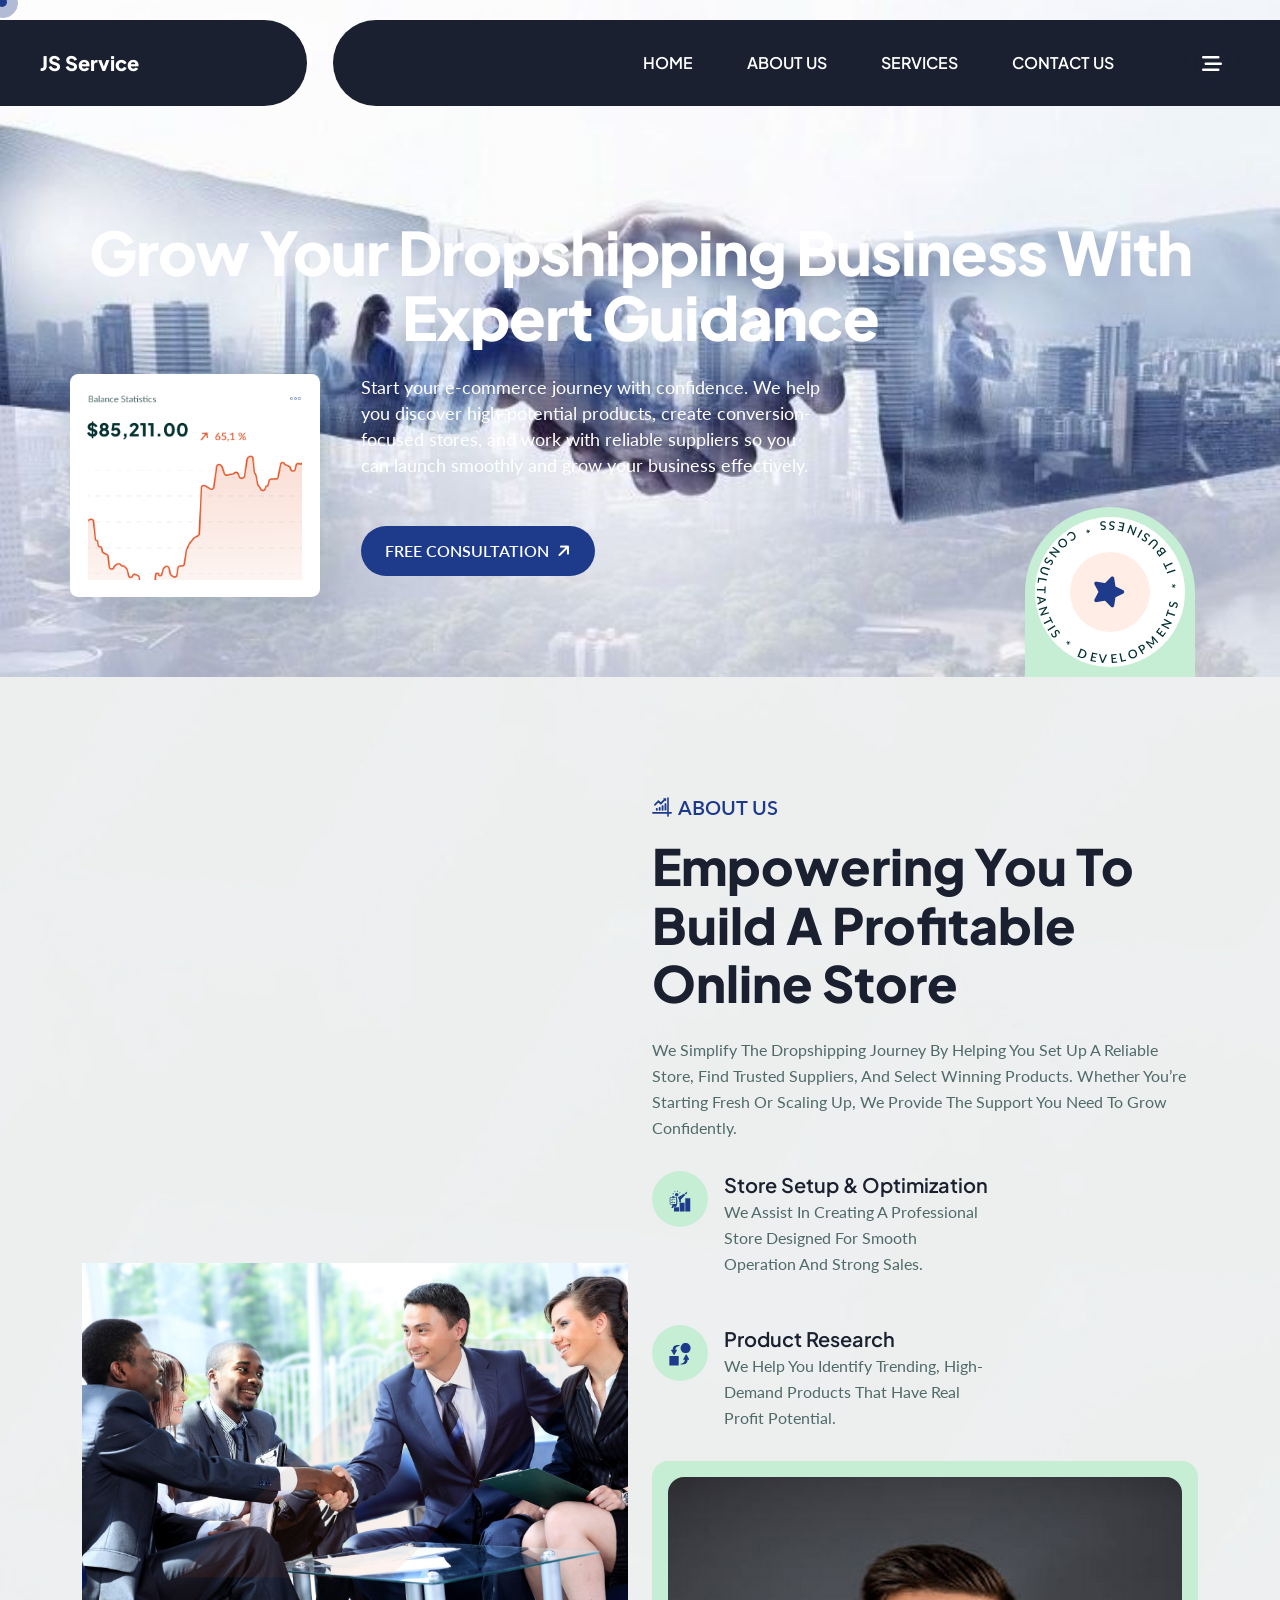
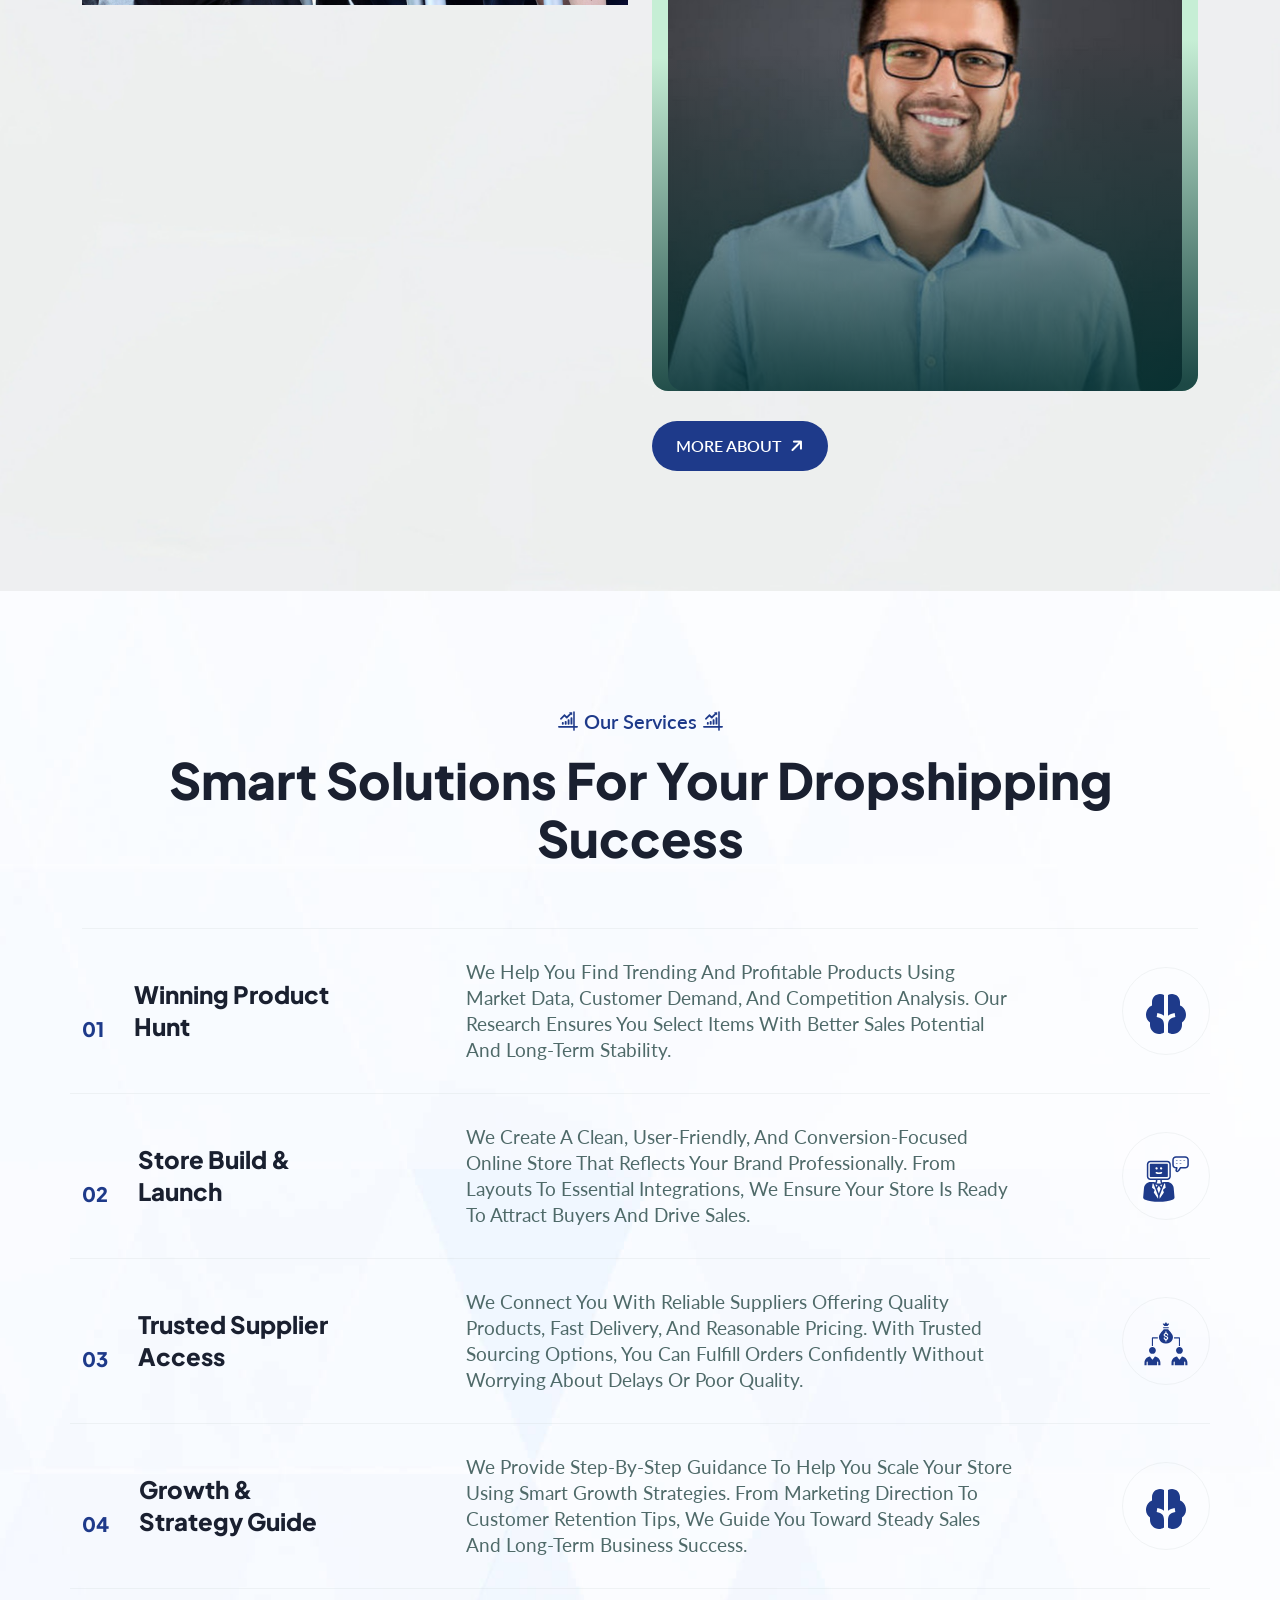
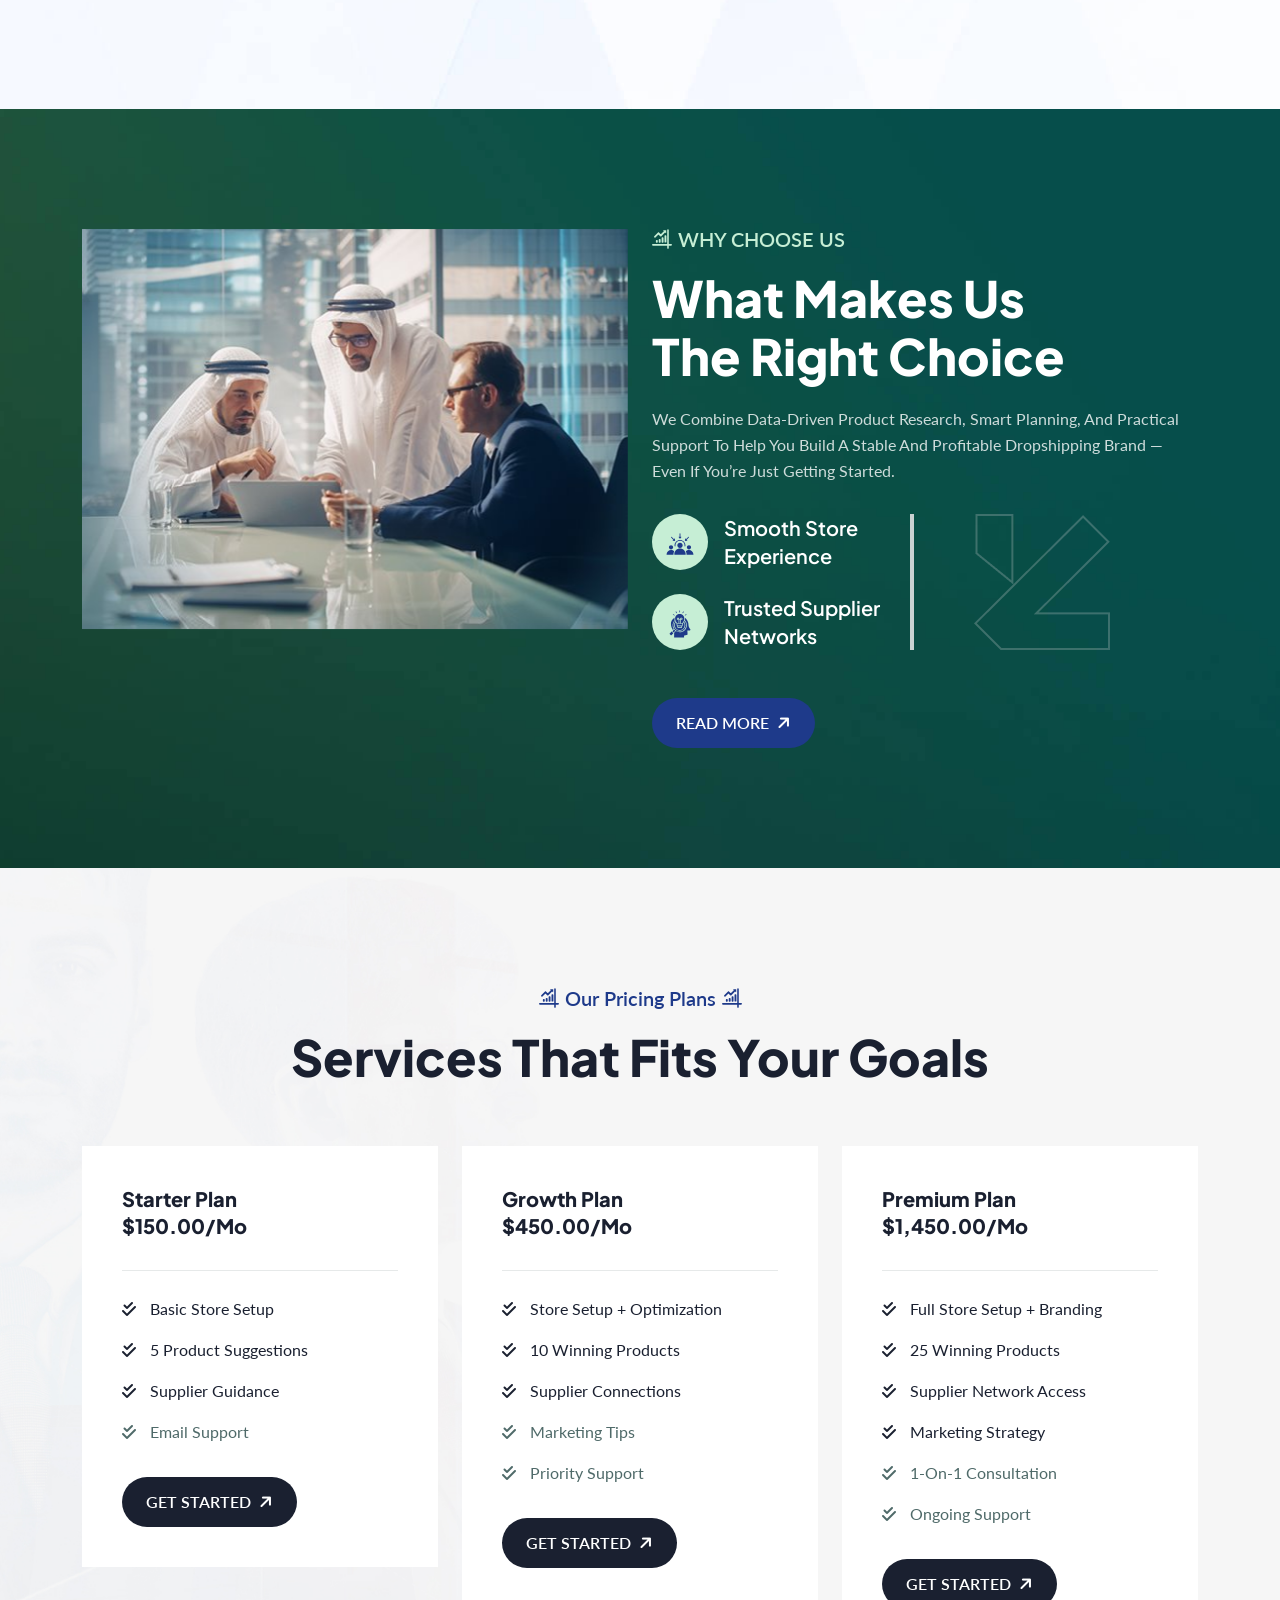
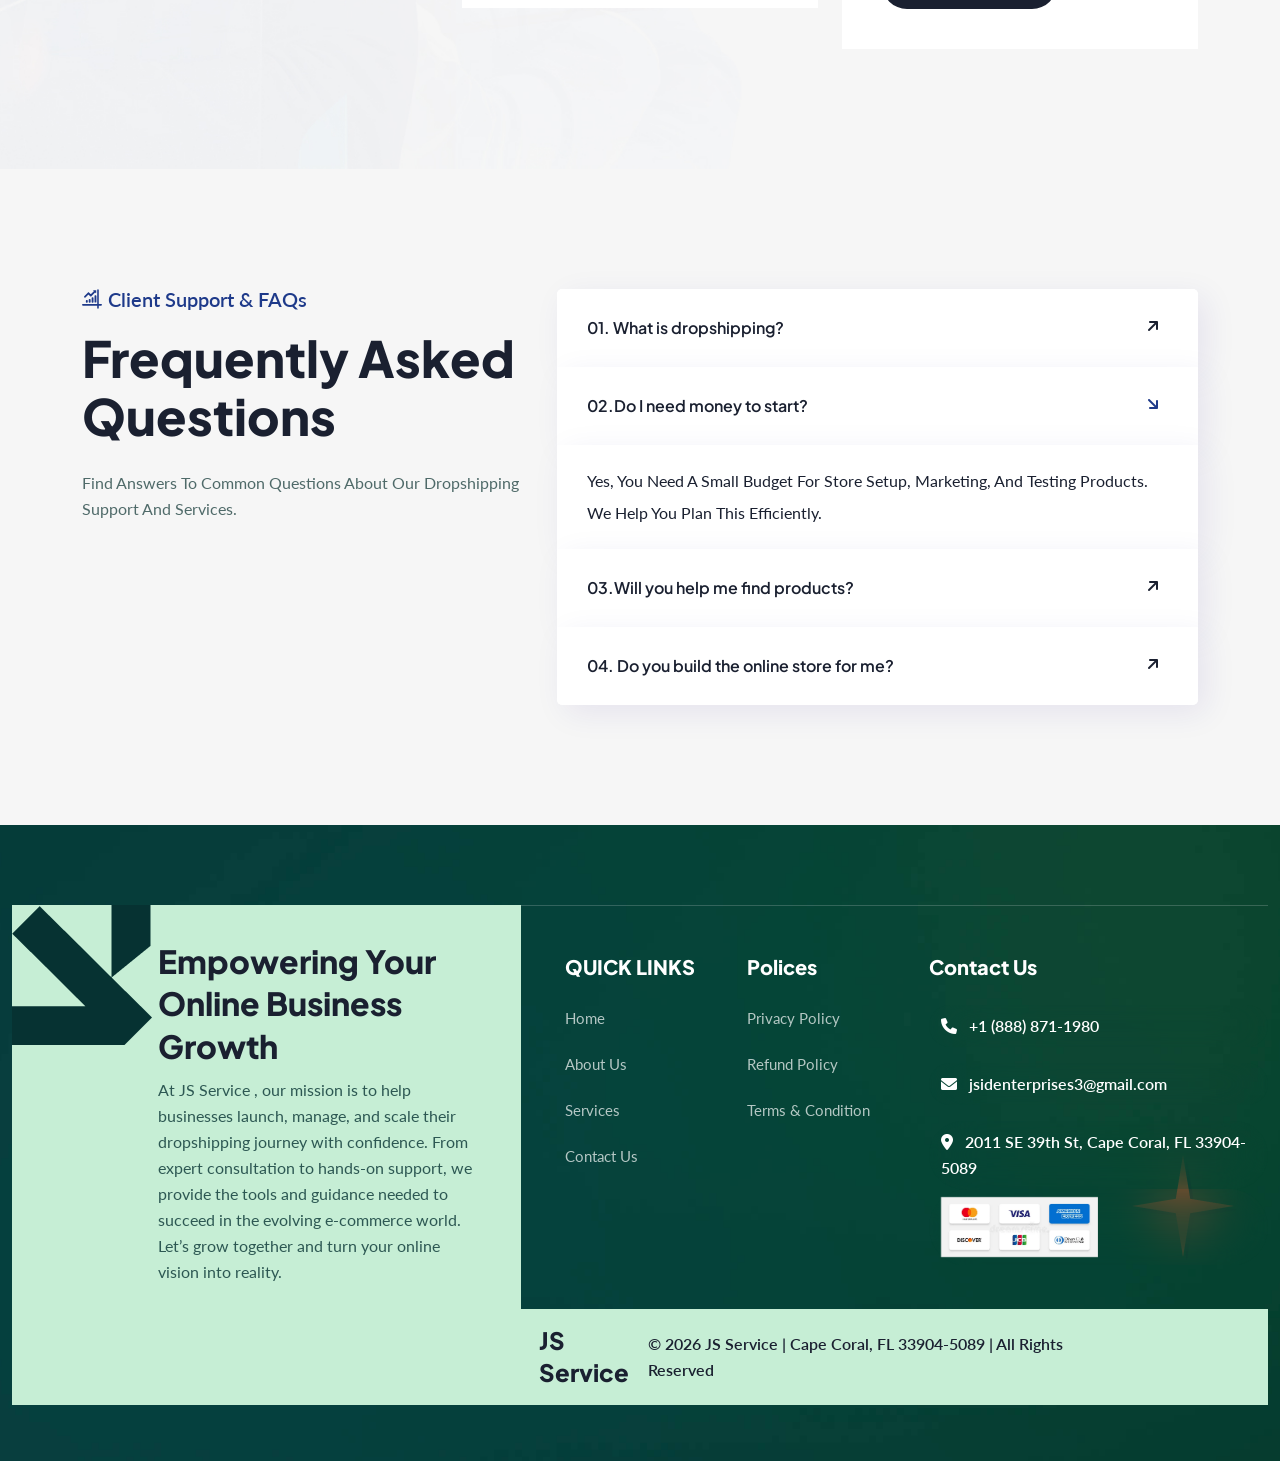
<file: index.html>
<!DOCTYPE html>
<html lang="en">
    <!--<< Header Area >>-->
    <head>
       <!-- ========== Meta Tags ========== -->
        <meta charset="UTF-8">
        <meta http-equiv="X-UA-Compatible" content="IE=edge">
        <meta name="viewport" content="width=device-width, initial-scale=1">
        <meta name="author" content="Gramentheme">
        <meta name="description" content="Crovix – Corporate Business Consulting HTML Template">
        <!-- ======== Page title ============ -->
        <title>JS Service </title>
        <!--<< Favcion >>-->
        <link rel="shortcut icon" href="assets/img/favicon.svg">
        <!--<< Bootstrap min.css >>-->
        <link rel="stylesheet" href="assets/css/bootstrap.min.css">
        <!--<< All Min Css >>-->
        <link rel="stylesheet" href="assets/css/all.min.css">
        <!--<< Animate.css >>-->
        <link rel="stylesheet" href="assets/css/animate.css">
        <!--<< Magnific Popup.css >>-->
        <link rel="stylesheet" href="assets/css/magnific-popup.css">
        <!--<< MeanMenu.css >>-->
        <link rel="stylesheet" href="assets/css/meanmenu.css">
        <!--<< Swiper Bundle.css >>-->
        <link rel="stylesheet" href="assets/css/swiper-bundle.min.css">
        <!--<< Nice Select.css >>-->
        <link rel="stylesheet" href="assets/css/nice-select.css">
        <!--<< Main.css >>-->
        <link rel="stylesheet" href="assets/css/main.css">
                            
    </head>
    <body>

       
        <!-- Preloader Start -->
          

        <!-- GT Back To Top Start -->
        <button id="gt-back-top" class="gt-back-to-top show">
            <i class="fa-regular fa-arrow-up"></i>
        </button>

        <!-- GT MouseCursor Start -->
        <div class="mouseCursor cursor-outer"></div>
        <div class="mouseCursor cursor-inner"></div>

        <!-- Offcanvas Area Start -->
        <div class="fix-area">
            <div class="offcanvas__info">
                <div class="offcanvas__wrapper">
                    <div class="offcanvas__content">
                        <div class="offcanvas__top mb-5 d-flex justify-content-between align-items-center">
                            <div class="offcanvas__logo">
                                 <a href="/">
                                    <h3>JS Service </h3>
                                </a>
                            </div>
                            <div class="offcanvas__close">
                                <button>
                                <i class="fas fa-times"></i>
                                </button>
                            </div>
                        </div>
                        <p class="text d-none d-xl-block">
                           At JS Service , we focus on guiding new and growing businesses toward successful dropshipping. Our structured approach makes complex steps simple, helping you launch confidently and scale with ease. Whether you’re just beginning or looking to expand, our professional support ensures stability, growth, and long-term success.
                        </p>
                        <div class="mobile-menu fix mb-3"></div>
                        <div class="offcanvas__contact d-xl-block">
                            <h4 class="d-xl-block">Contact Info</h4>
                            <ul class="d-xl-block">
                                <li class="d-flex align-items-center">
                                    <div class="offcanvas__contact-icon">
                                        <i class="fal fa-map-marker-alt"></i>
                                    </div>
                                    <div class="offcanvas__contact-text">
                                        <a target="_blank" href="#">2011 SE 39th St, Cape Coral, FL 33904-5089</a>
                                    </div>
                                </li>
                                <li class="d-flex align-items-center">
                                    <div class="offcanvas__contact-icon mr-15">
                                        <i class="fal fa-envelope"></i>
                                    </div>
                                    <div class="offcanvas__contact-text">
                                        <a href="mailto:jsidenterprises3@gmail.com"><span class="mailto:jsidenterprises3@gmail.com">jsidenterprises3@gmail.com</span></a>
                                    </div>
                                </li>
                                <li class="d-flex align-items-center">
                                    <div class="offcanvas__contact-icon mr-15">
                                        <i class="fal fa-clock"></i>
                                    </div>
                                    <div class="offcanvas__contact-text">
                                        <a target="_blank" href="#">MON-SAT 8:00 AM-6:00 PM EDT</a>
                                    </div>
                                </li>
                                <li class="d-flex align-items-center">
                                    <div class="offcanvas__contact-icon mr-15">
                                        <i class="far fa-phone"></i>
                                    </div>
                                    <div class="offcanvas__contact-text">
                                        <a href="tel:+18888711980">+1 (888) 871-1980</a>
                                    </div>
                                </li>
                            </ul>
                         
                        </div>
                    </div>
                </div>
            </div>
        </div>
        <div class="offcanvas__overlay"></div>
       
        <!-- Header Section Start -->
        <header id="header-sticky" class="header-1">
            <div class="container-fluid">
                <div class="mega-menu-wrapper">
                    <div class="header-main">
                        <div class="header-left">
                            <div class="logo">
                            <a href="/" class="header-logo">
                                <h4 class="text-white">JS Service </h4>
                            </a>
                             <a href="/" class="header-logo-2">
                                <h3 class="">JS Service </h2>
                                
                            </a>
                        </div>
                        </div>
                        <div class="header-right d-flex align-items-center mt-0">
                            <div class="mean__menu-wrapper">
                                <div class="main-menu">
                                    <nav id="mobile-menu">
                                        <ul>
                                            <li class="has-dropdown active menu-thumb">
                                                <a href="/">
                                                    HOME
                                                </a>
                                            </li>
                                            <li>
                                                <a href="about.html">ABOUT US</a>
                                            </li>
                                           
                                            <li>
                                                <a href="service.html">
                                                    SERVICES
                                                </a>
                                                
                                            </li>
                                            
                                          
                                            <li>
                                                <a href="contact.html">CONTACT US</a>
                                            </li>
                                        </ul>
                                    </nav>
                                </div>
                            </div> 
                            <div class="header-call-item">
                                <div class="caller-button">
                                    <div class="icon">
                                        <i class="fa-solid fa-phone"></i>
                                    </div>
                                    <div class="content">
                                        <span>MON-SAT 8:00 AM-6:00 PM EDT</span>
                                        <h3>
                                            <a href="tel:+18888711980">+1 (888) 871-1980</a>
                                        </h3>
                                    </div>
                                </div>
                                <div class="header__hamburger my-auto">
                                <div class="sidebar__toggle">
                                    <i class="fa-solid fa-bars-staggered"></i>
                                </div>
                            </div>
                            </div>
                        </div>
                    </div>
                </div>
            </div>
        </header>

        <!-- GT Hero Section Start -->
        <section class="hero-section hero-1 fix bg-cover" style="background-image: url(assets/img/ea3a023dfe2b94a9137b569ca4478e4a.jpg);">
            <div class="radius-box-1">
                <div class="circle-image">
                    <img src="assets/img/home-1/hero/circle.png" alt="img">
                    <div class="star">
                        <i class="fa-solid fa-star"></i>
                    </div>
                </div>
            </div>
            
           <div class="container-fluid">
              <div class="row g-4">
                <div class="col-xl-12">
                    <div class="gt-hero-content">
                        <h1 class="wow img-custom-anim-top text-white" data-wow-duration="1.3s" data-wow-delay="0.3s">
                            Grow Your Dropshipping Business with Expert Guidance
                        </h1>
                    </div>
                </div>
                <div class="col-xl-3 col-lg-3">
                    <div class="gt-shape-image">
                        <img src="assets/img/home-1/hero/map.png" alt="img">
                    </div>
                </div>
                
                <div class="col-xl-5 col-lg-5">
                    <div class="right-content text-white wow img-custom-anim-right" data-wow-duration="1.3s" data-wow-delay="0.3s">
                        <p>
                           Start your e-commerce journey with confidence. We help you discover high-potential products, create conversion-focused stores, and work with reliable suppliers so you can launch smoothly and grow your business effectively.
                        </p>
                        <a href="contact.html" class="gt-theme-btn">
                            <span>FREE CONSULTATION <i class="fa-solid fa-arrow-right"></i></span>
                            <span>FREE CONSULTATION <i class="fa-solid fa-arrow-right"></i></span>
                        </a>
                    </div>
                </div>
              </div>
           </div>
        </section>

        <!-- GT About Section Start -->
        <section class="about-section-1 section-padding fix bg-cover" style="background-image: url(assets/img/home-1/about/about-bg.jpg);">
            <div class="container">
                <div class="gt-about-wrapper">
                    <div class="row g-4 align-items-center">
                        <div class="col-lg-6">
                            <div class="gt-about-image wow img_full img_left_animation">
                                <img src="assets/img/AdobeStock_43465749.jpeg" alt="img">
                                <div class="gt-shape">
                                     <img src="assets/img/home-1/about/shape-2.png" alt="img">
                                </div>
                            </div>
                        </div>
                        <div class="col-lg-6">
                            <div class="gt-about-content">
                                <div class="gt-section-title mb-0">
                                    <span class="gt-sub-title wow fadeInUp">
                                        <img src="assets/img/home-1/icon/03.svg" alt="img"> ABOUT US
                                    </span>
                                    <h2 class="wow fadeInUp" data-wow-delay=".3s">
                                        Empowering You to Build a Profitable Online Store
                                    </h2>
                                </div>
                                <p class="gt-text wow fadeInUp" data-wow-delay=".5s">
                                    We simplify the dropshipping journey by helping you set up a reliable store, find trusted suppliers, and select winning products. Whether you’re starting fresh or scaling up, we provide the support you need to grow confidently.
                                </p>
                                <div class="gt-about-right-item">
                                    <div class="gt-about-icon">
                                        <div class="gt-icon-item wow fadeInUp" data-wow-delay=".3s">
                                            <div class="gt-icon">
                                                <img src="assets/img/home-1/icon/17.svg" alt="img">
                                            </div>
                                            <div class="content">
                                                <h4>
                                                    Store Setup & Optimization
                                                </h4>
                                                <p>
                                                    We assist in creating a professional store designed for smooth operation and strong sales.
                                                </p>
                                            </div>
                                        </div>
                                        <div class="gt-icon-item mb-0 wow fadeInUp" data-wow-delay=".5s">
                                            <div class="gt-icon">
                                                <img src="assets/img/home-1/icon/18.svg" alt="img">
                                            </div>
                                            <div class="content">
                                                <h4>
                                                    Product Research
                                                </h4>
                                                <p>
                                                   We help you identify trending, high-demand products that have real profit potential.
                                                </p>
                                            </div>
                                        </div>
                                    </div>
                                    <div class="gt-right-image wow img_full img_right_animation">
                                        <img src="assets/img/unnamed.jpg" alt="img">
                                     
                                    </div>
                                </div>
                                <div class="gt-about-button-item wow fadeInUp" data-wow-delay=".3s">
                                     <a href="about.html" class="gt-theme-btn">
                                        <span>MORE ABOUT <i class="fa-solid fa-arrow-right"></i></span>
                                        <span>MORE ABOUT <i class="fa-solid fa-arrow-right"></i></span>
                                    </a>
                                    
                                </div>
                            </div>
                        </div>
                    </div>
                </div>
            </div>
        </section>

        <!-- GT Services Section Start -->
        <section class="gt-services-section section-padding fix bg-cover" style="background-image: url(assets/img/home-1/service/service-bg.jpg);">
            <div class="container">
                <div class="gt-section-title text-center">
                    <span class="gt-sub-title wow fadeInUp">
                        <img src="assets/img/home-1/icon/03.svg" alt="img"> Our Services <img src="assets/img/home-1/icon/03.svg" alt="img">
                    </span>
                    <h2 class="wow fadeInUp" data-wow-delay=".3s">
                        Smart Solutions for Your Dropshipping Success
                    </h2>
                </div>
                <div class="gt-service-wrapper">
                    <div class="row">
                        <div class="col-xl-12">
                        <div class="row align-items-center gt-service-main-items wow fadeInUp" data-wow-delay=".3s">

                                        <!-- Left Number + Title -->
                                        <div class="col-md-3 gt-service-left-items">
                                        <div class="service-content text-md-start text-center">
                                            <h4>01</h4>
                                            <h3>
                                            <a >Winning Product Hunt</a>
                                            </h3>
                                        </div>
                                        </div>

                                        <!-- Center Text (6 col) -->
                                        <div class="col-md-6">
                                        <div class="gt-service-left-items ">
                                            <p>
                                            We help you find trending and profitable products using market data, 
                                            customer demand, and competition analysis. Our research ensures you 
                                            select items with better sales potential and long-term stability.
                                            </p>
                                        </div>
                                        </div>

                                        <!-- Right Icon -->
                                        <div class="col-md-3 icon">
                                       
                                            <img src="assets/img/home-1/icon/21.svg" alt="img">
                                        
                                        </div>

                                    </div>


                                          <div class="row align-items-center gt-service-main-items wow fadeInUp" data-wow-delay=".3s">

                                        <!-- Left Number + Title -->
                                        <div class="col-md-3 gt-service-left-items">
                                          <div class="service-content ">
                                        <h4>02</h4>
                                        <h3>
                                            <a >Store Build &  Launch</a>
                                        </h3>
                                    </div>
                                        </div>

                                        <!-- Center Text (6 col) -->
                                        <div class="col-md-6">
                                        <div class="gt-service-left-items ">
                                            <p>
                                           We create a clean, user-friendly, and conversion-focused online store that reflects your brand professionally. From layouts to essential integrations, we ensure your store is ready to attract buyers and drive sales.
                                            </p>
                                        </div>
                                        </div>

                                        <!-- Right Icon -->
                                        <div class="col-md-3 icon">
                                       
                                             <img src="assets/img/home-1/icon/22.svg" alt="img">
                                        
                                        </div>

                                    </div>


                    <div class="row align-items-center gt-service-main-items wow fadeInUp" data-wow-delay=".3s">

                                        <!-- Left Number + Title -->
                                        <div class="col-md-3 gt-service-left-items">
                                        <div class="service-content text-md-start text-center">
                                            <h4>03</h4>
                                        <h3>
                                            <a >Trusted Supplier  Access</a>
                                        </h3>
                                           
                                        </div>
                                        </div>

                                        <!-- Center Text (6 col) -->
                                        <div class="col-md-6">
                                        <div class="gt-service-left-items ">
                                            <p>
                                        We connect you with reliable suppliers offering quality products, fast delivery, and reasonable pricing. With trusted sourcing options, you can fulfill orders confidently without worrying about delays or poor quality.
                                            </p>
                                        </div>
                                        </div>

                                        <!-- Right Icon -->
                                        <div class="col-md-3 icon">
                                       
                                            <img src="assets/img/home-1/icon/23.svg" alt="img">
                                        
                                        </div>

                                    </div>

                                    <div class="row align-items-center gt-service-main-items wow fadeInUp" data-wow-delay=".3s">

                                        <!-- Left Number + Title -->
                                        <div class="col-md-3 gt-service-left-items">
                                        <div class="service-content text-md-start text-center">
                                            <h4>04</h4>
                                        <h3>
                                            <a >Growth &  Strategy Guide</a>
                                        </h3>
                                           
                                        </div>
                                        </div>

                                        <!-- Center Text (6 col) -->
                                        <div class="col-md-6">
                                        <div class="gt-service-left-items ">
                                            <p>
                                         We provide step-by-step guidance to help you scale your store using smart growth strategies. From marketing direction to customer retention tips, we guide you toward steady sales and long-term business success.
                                            </p>
                                        </div>
                                        </div>

                                        <!-- Right Icon -->
                                        <div class="col-md-3 icon">
                                       
                                       <img src="assets/img/home-1/icon/21.svg" alt="img">
                                        
                                        </div>

                                    </div>
                        </div>
                    </div>
                </div>
            </div>
        </section>

        <!-- GT Why-Choose-Us Section Start -->
        <section class="gt-why-choose-us-section section-padding fix bg-cover" style="background-image: url(assets/img/home-1/choose-us/bg.jpg);">
            <div class="container">
                <div class="gt-why-choose-us-wrapper">
                    <div class="row g-4">
                        <div class="col-lg-6">
                            <div class="gt-why-choose-us-image wow  img_left_animation">
                                <img src="assets/img/638521537177276547.png" alt="">
                            </div>
                        </div>
                        <div class="col-lg-6">
                            <div class="gt-why-choose-us-content">
                                <div class="gt-section-title mb-0">
                                    <span class="gt-sub-title style-2 wow fadeInUp">
                                        <img src="assets/img/home-1/icon/01.svg" alt="img"> WHY CHOOSE US
                                    </span>
                                    <h2 class="text-white wow fadeInUp" data-wow-delay=".3s">
                                        What Makes Us <br> the Right Choice
                                    </h2>
                                </div>
                                <div class="gt-text wow fadeInUp" data-wow-delay=".5s">
                                    We combine data-driven product research, smart planning, and practical support to help you build a stable and profitable dropshipping brand — even if you’re just getting started.
                                </div>
                                <div class="gt-why-choose-us-item">
                                    <div class="gt-chosse-us-icon-item">
                                        <div class="gt-chosse-us-icon wow fadeInUp" data-wow-delay=".3s">
                                            <div class="icon">
                                                <img src="assets/img/home-1/icon/19.svg" alt="img">
                                            </div>
                                            <div class="content">
                                                <h4>Smooth Store <br> Experience</h4>
                                            </div>
                                        </div>
                                        <div class="gt-chosse-us-icon mb-0 wow fadeInUp" data-wow-delay=".5s">
                                            <div class="icon">
                                                <img src="assets/img/home-1/icon/20.svg" alt="img">
                                            </div>
                                            <div class="content">
                                                <h4>Trusted Supplier <br>  Networks</h4>
                                            </div>
                                        </div>
                                    </div>
                                    <div class="gt-arrow">
                                        <img src="assets/img/home-1/choose-us/arrow.png" alt="img">
                                    </div>
                                </div>
                                <div class="gt-choose-us-button wow fadeInUp" data-wow-delay=".3s">
                                    <a href="about.html" class="gt-theme-btn">
                                        <span>READ MORE <i class="fa-solid fa-arrow-right"></i></span>
                                        <span>READ MORE <i class="fa-solid fa-arrow-right"></i></span>
                                    </a>
                                    
                                </div>
                            </div>
                        </div>
                    </div>
                </div>
            </div>
        </section>

        <!-- GT Team Section Start -->
     

        <!-- GT Pricing Section Start -->
        <section class="gt-pricing-section-1 section-padding fix bg-cover" style="background-image: url(assets/img/home-1/pricing-bg.jpg);">
            <div class="container">
                <div class="gt-section-title text-center">
                    <span class="gt-sub-title wow fadeInUp">
                        <img src="assets/img/home-1/icon/03.svg" alt="img"> Our Pricing Plans <img src="assets/img/home-1/icon/03.svg" alt="img">
                    </span>
                    <h2 class="wow fadeInUp" data-wow-delay=".3s">
                       Services That Fits Your Goals
                    </h2>
                </div>
               
                <div class="tab-content">
                    <div id="technical" class="tab-pane fade active show" role="tabpanel">
                        <div class="row">
                            

                              <div class="col-xl-4 col-lg-6 col-md-6">
                                <div class="gt-pricing-card-items">
                                    <div class="gt-pricing-header">
                                        <div class="content">
                                             <h3>Starter Plan</h3>
                                            
                                            <h3>$150.00/mo</h3>
                                        </div>
                                    </div>
                                    <ul class="gt-pricing-list">
                                        <li>
                                            <i class="fa-solid fa-check-double"></i>
                                            Basic Store Setup
                                        </li>
                                        <li>
                                            <i class="fa-solid fa-check-double"></i>
                                            5 Product Suggestions
                                        </li>
                                        <li>
                                            <i class="fa-solid fa-check-double"></i>
                                            Supplier Guidance
                                        </li>
                                        <li class="style-2">
                                            <i class="fa-solid fa-check-double"></i>
                                            Email Support
                                        </li>
                                     
                                    </ul>
                                    <a href="service.html" class="gt-theme-btn">
                                        <span>GET STARTED <i class="fa-solid fa-arrow-right"></i></span>
                                        <span>GET STARTED <i class="fa-solid fa-arrow-right"></i></span>
                                    </a>
                                </div>
                            </div>
                            <div class="col-xl-4 col-lg-6 col-md-6">
                                <div class="gt-pricing-card-items">
                                    <div class="gt-pricing-header">
                                        
                                        <div class="content">
                                            <h3>Growth Plan</h3>
                                            
                                             <h3>$450.00/mo</h3>
                                        </div>
                                    </div>
                                    <ul class="gt-pricing-list">
                                        <li>
                                            <i class="fa-solid fa-check-double"></i>
                                            Store Setup + Optimization
                                        </li>
                                        <li>
                                            <i class="fa-solid fa-check-double"></i>
                                            10 Winning Products
                                        </li>
                                        <li>
                                            <i class="fa-solid fa-check-double"></i>
                                            Supplier Connections
                                        </li>
                                        <li class="style-2">
                                            <i class="fa-solid fa-check-double"></i>
                                            Marketing Tips
                                        </li>
                                        <li class="style-2">
                                            <i class="fa-solid fa-check-double"></i>
                                            Priority Support
                                        </li>
                                    </ul>
                                    <a href="service.html" class="gt-theme-btn">
                                        <span>GET STARTED <i class="fa-solid fa-arrow-right"></i></span>
                                        <span>GET STARTED <i class="fa-solid fa-arrow-right"></i></span>
                                    </a>
                                </div>
                            </div>
                            <div class="col-xl-4 col-lg-6 col-md-6">
                                <div class="gt-pricing-card-items">
                                    <div class="gt-pricing-header">
                                        
                                        <div class="content">
                                            <h3>Premium Plan</h3>
                                            
                                            <h3>$1,450.00/mo</h3>
                                        </div>
                                    </div>
                                    <ul class="gt-pricing-list">
                                        <li>
                                            <i class="fa-solid fa-check-double"></i>
                                            Full Store Setup + Branding
                                        </li>
                                        <li>
                                            <i class="fa-solid fa-check-double"></i>
                                       25 Winning Products
                                        </li>
                                        <li>
                                            <i class="fa-solid fa-check-double"></i>
                                           Supplier Network Access
                                        </li>
                                        <li>
                                            <i class="fa-solid fa-check-double"></i>
                                            Marketing Strategy
                                        </li>
                                        <li class="style-2">
                                            <i class="fa-solid fa-check-double"></i>
                                            1-on-1 Consultation
                                        </li>
                                        <li class="style-2">
                                            <i class="fa-solid fa-check-double"></i>
                                            Ongoing Support
                                        </li>
                                    </ul>
                                    <a href="service.html" class="gt-theme-btn">
                                        <span>GET STARTED <i class="fa-solid fa-arrow-right"></i></span>
                                        <span>GET STARTED <i class="fa-solid fa-arrow-right"></i></span>
                                    </a>
                                </div>
                            </div>
                        </div>
                    </div>
                    
                </div>
            </div>
        </section>

        <!-- GT Video Section Start -->
        

        <!-- GT Testimonial Section Start -->
        

        <!-- GT Faq Section Start -->
        <section class="gt-faq-section section-padding fix section-bg-1">
            <div class="container">
                <div class="gt-faq-wrapper">
                    <div class="row g-4">
                        <div class="col-lg-5">
                            <div class="gt-faq-content">
                                <div class="gt-section-title mb-0">
                                    <span class="gt-sub-title wow fadeInUp">
                                        <img src="assets/img/home-1/icon/03.svg" alt="img"> Client Support & FAQs
                                    </span>
                                    <h2 class="wow fadeInUp" data-wow-delay=".3s">
                                        Frequently Asked Questions
                                    </h2>
                                </div>
                                <p class="gt-text wow fadeInUp" data-wow-delay=".5s">
                                    Find answers to common questions about our dropshipping support and services.
                                </p>
                           
                            </div>
                        </div>
                        <div class="col-lg-7">
                            <div class="faq-items">
                                <div class="accordion" id="accordionExample">
                                    <div class="accordion-item wow fadeInUp" data-wow-delay=".2s">
                                        <h4 class="accordion-header" id="headingTwo">
                                            <button class="accordion-button collapsed" type="button" data-bs-toggle="collapse"
                                                data-bs-target="#collapseTwo" aria-expanded="false" aria-controls="collapseTwo">
                                                01. What is dropshipping?
                                            </button>
                                        </h4>
                                        <div id="collapseTwo" class="accordion-collapse collapse" aria-labelledby="headingTwo"
                                            data-bs-parent="#accordionExample">
                                            <div class="accordion-body">
                                                <p>
                                                   Dropshipping is a business model where you sell products online without keeping inventory. When a customer orders, the supplier ships the product directly to them.
                                                </p>
                                            </div>
                                        </div>
                                    </div>
                                    <div class="accordion-item wow fadeInUp" data-wow-delay=".8s">
                                        <h4 class="accordion-header" id="headingOne">
                                            <button class="accordion-button" type="button" data-bs-toggle="collapse"
                                                data-bs-target="#collapseOne" aria-expanded="true" aria-controls="collapseOne">
                                                02.Do I need money to start?
                                            </button>
                                        </h4>
                                        <div id="collapseOne" class="accordion-collapse collapse show"
                                            aria-labelledby="headingOne" data-bs-parent="#accordionExample">
                                            <div class="accordion-body">
                                                <p>
                                                    Yes, you need a small budget for store setup, marketing, and testing products. We help you plan this efficiently.
                                                </p>
                                            </div>
                                        </div>
                                    </div>
                                    <div class="accordion-item wow fadeInUp" data-wow-delay=".4s">
                                        <h4 class="accordion-header" id="headingthree">
                                            <button class="accordion-button collapsed" type="button" data-bs-toggle="collapse"
                                                data-bs-target="#collapsethree" aria-expanded="false"
                                                aria-controls="collapsethree">
                                               03.Will you help me find products?
                                            </button>
                                        </h4>
                                        <div id="collapsethree" class="accordion-collapse collapse"
                                            aria-labelledby="headingthree" data-bs-parent="#accordionExample">
                                            <div class="accordion-body">
                                                <p>
                                                    Yes! We research and recommend profitable, trending products based on strong market demand.
                                                </p>
                                            </div>
                                        </div>
                                    </div>
                                    <div class="accordion-item wow fadeInUp" data-wow-delay=".6s">
                                        <h4 class="accordion-header" id="headingfour">
                                            <button class="accordion-button collapsed" type="button" data-bs-toggle="collapse"
                                                data-bs-target="#collapsefour" aria-expanded="false"
                                                aria-controls="collapsefour">
                                           04. Do you build the online store for me?
                                            </button>
                                        </h4>
                                        <div id="collapsefour" class="accordion-collapse collapse" aria-labelledby="headingfour"
                                            data-bs-parent="#accordionExample">
                                            <div class="accordion-body">
                                                <p>
                                                    Yes, we help you create a clean, professional store designed for smooth customer experience and sales.
                                                </p>
                                            </div>
                                        </div>
                                    </div>
                                </div>
                            </div>
                        </div>
                    </div>
                </div>
            </div>
        </section>

         <!-- GT Brand-Section Start -->
        <!-- <div class="gt-brand-section section-padding section-bg-1 pt-0 fix">
            <div class="container">
                <div class="gt-brand-wrapper-2 gt-style-1">
                    <div class="gt-brand-item">
                        <div class="swiper gt-brand-slider">
                            <div class="swiper-wrapper">
                                <div class="swiper-slide">
                                    <div class="gt-brand-image">
                                        <img src="assets/img/home-1/brand/06.png" alt="img">
                                    </div>
                                </div>
                                 <div class="swiper-slide">
                                    <div class="gt-brand-image">
                                        <img src="assets/img/home-1/brand/07.png" alt="img">
                                    </div>
                                </div>
                                 <div class="swiper-slide">
                                     <div class="gt-brand-image">
                                        <img src="assets/img/home-1/brand/08.png" alt="img">
                                    </div>
                                </div>
                                 <div class="swiper-slide">
                                    <div class="gt-brand-image">
                                        <img src="assets/img/home-1/brand/09.png" alt="img">
                                    </div>
                                </div>
                                 <div class="swiper-slide">
                                     <div class="gt-brand-image">
                                        <img src="assets/img/home-1/brand/10.png" alt="img">
                                    </div>
                                </div>
                            </div>
                        </div>
                    </div>
                </div>
            </div>
        </div> -->

        <!-- GT News-Section Start -->
 

        <!-- Gt-Footer Section Start -->
        <footer class="gt-footer-section-1 fix bg-cover" style="background-image: url(assets/img/home-1/footer-bg-2.jpg);">
           
            <div class="container custom-container">
                <div class="gt-footer-widget-wrapper-1">
                    <div class="shape float-bob-y">
                        <img src="assets/img/home-1/Star-1.png" alt="img">
                    </div>
                    <div class="row">
                        <div class="col-xl-5 col-lg-5">
                            <div class="gt-footer-left-item-1 wow img_full img_left_animation">
                                <div class="gt-arrow">
                                    <img src="assets/img/home-1/arrow.png" alt="img">
                                </div>
                                <div class="footer-left-content">
                                    <h3>
                                        Empowering Your Online Business Growth
                                    </h3>
                                    <p>
                                       At JS Service , our mission is to help businesses launch, manage, and scale their dropshipping journey with confidence. From expert consultation to hands-on support, we provide the tools and guidance needed to succeed in the evolving e-commerce world. Let’s grow together and turn your online vision into reality.
                                    </p>
                                
                                </div>
                            </div>
                        </div>
                        <div class="col-xl-7 col-lg-7">
                            <div class="gt-footer-right-item">
                                <div class="row">
                                    
                                     <div class="col-xl-3 col-lg-3 col-md-4 wow fadeInUp" data-wow-delay=".5s">
                                        <div class="gt-footer-single-items">
                                            <div class="gt-widget-title">
                                                <h4>QUICK LINKS</h4>
                                            </div>
                                            <ul class="gt-list-items">
                                                <li>
                                                    <a href="/">Home</a>
                                                </li>
                                                <li>
                                                    <a href="about.html">About Us</a>
                                                </li>
                                                <li>
                                                    <a href="service.html">Services</a>
                                                </li>
                                                
                                                <li>
                                                    <a href="./contact.html">Contact Us</a>
                                                </li>
                                               
                                            </ul>
                                        </div>
                                    </div>
                                     
                                     <div class="col-xl-3 col-lg-3 col-md-4 wow fadeInUp" data-wow-delay=".5s">
                                        <div class="gt-footer-single-items">
                                            <div class="gt-widget-title">
                                                <h4>Polices</h4>
                                            </div>
                                             <ul class="gt-list-items">
                                                <li>
                                                   <a href="privacy.html">Privacy Policy</a>
                                                </li>
                                                <li>
                                                    <a href="refund.html">Refund Policy</a>
                                                </li>
                                                <li>
                                                    <a href="terms.html">Terms & Condition</a>
                                                </li>
                                               
                                            </ul>
                                        </div>
                                    </div>
                                   <div class="col-xl-6 col-lg-4 col-md-4 wow fadeInUp" data-wow-delay=".7s">
                                        <div class="gt-footer-single-items">
                                            <div class="gt-widget-title">
                                                <h4>Contact Us</h4>
                                            </div>

                                            <div class="footer-contact-content">
                                                <ul class="contact-list">
                                                    <li>
                                                        <i class="fa-solid fa-phone"></i>
                                                        <a href="tel:+18888711980">+1 (888) 871-1980</a>
                                                    </li>

                                                    <li class=" mt-3">
                                                        <i class="fa-solid fa-envelope"></i>
                                                        <a href="mailto:jsidenterprises3@gmail.com">
                                                           jsidenterprises3@gmail.com
                                                        </a>
                                                    </li>

                                                    <li class=" mt-3 text-white">
                                                        <i class="fa-solid fa-location-dot"></i>
                                                       2011 SE 39th St, Cape Coral, FL 33904-5089
                                                    </li>
                                                    <li>
                                                        <img src="./assets/img/delhi-india-february-popular-credit-card-companies-logos-including-mastercard-visa-american-express-more-211749084.webp" alt="" class="img-fluid" width="50%">
                                                    </li>
                                                </ul>
                                            </div>
                                        </div>

                                    </div>
                                </div>
                                <div class="gt-footer-bottom wow img_full img_right_animation">
                                    <a href="/"><h3>JS Service </h3></a>
                                    <p>© 2026 JS Service | Cape Coral, FL 33904-5089 | All Rights Reserved</p>
                                </div>
                            </div>
                        </div>
                    </div>
                    <div class="mt-3">
      

                    </div>
                        </div>
            </div>
        </footer>
         
        <!--<< All JS Plugins >>-->
        <script src="assets/js/jquery-3.7.1.min.js"></script>
        <!--<< Viewport Js >>-->
        <script src="assets/js/viewport.jquery.js"></script>
        <!--<< Bootstrap Js >>-->
        <script src="assets/js/bootstrap.bundle.min.js"></script>
        <!--<< nice-selec Js >>-->
        <script src="assets/js/jquery.nice-select.min.js"></script>
        <!--<< Waypoints Js >>-->
        <script src="assets/js/jquery.waypoints.js"></script>
        <!--<< Counterup Js >>-->
        <script src="assets/js/jquery.counterup.min.js"></script>
        <!--<< Swiper Slider Js >>-->
        <script src="assets/js/swiper-bundle.min.js"></script>
        <!--<< MeanMenu Js >>-->
        <script src="assets/js/jquery.meanmenu.min.js"></script>
        <!--<< Magnific Popup Js >>-->
        <script src="assets/js/jquery.magnific-popup.min.js"></script>
        <!--<< Wow Animation Js >>-->
        <script src="assets/js/wow.min.js"></script>
         <!--<< gsap Js >>-->
        <script src="assets/js/gsap.js"></script>
         <!--<< scroll-trigger Js >>-->
         <script src="assets/js/scroll-trigger.js"></script>
        <!--<< Main.js >>-->
        <script src="assets/js/main.js"></script>
    </body>
</html>
</file>
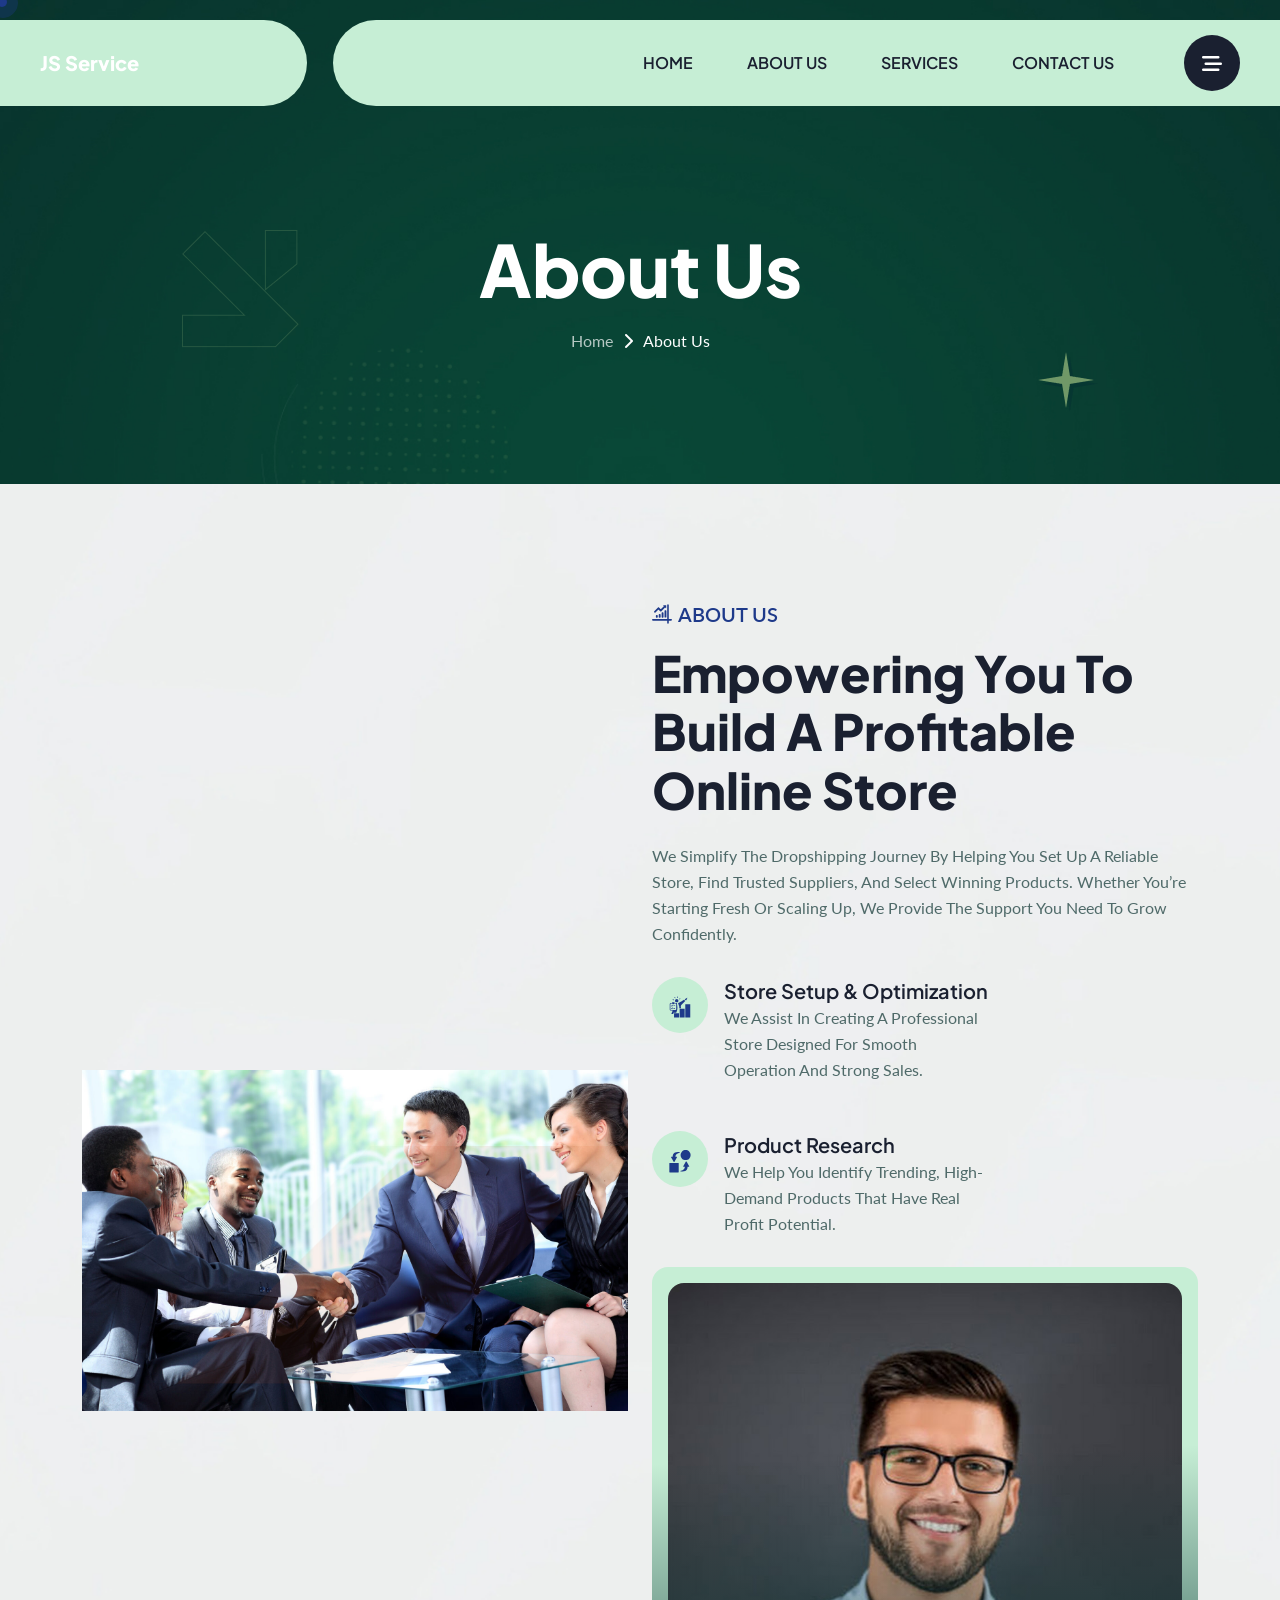
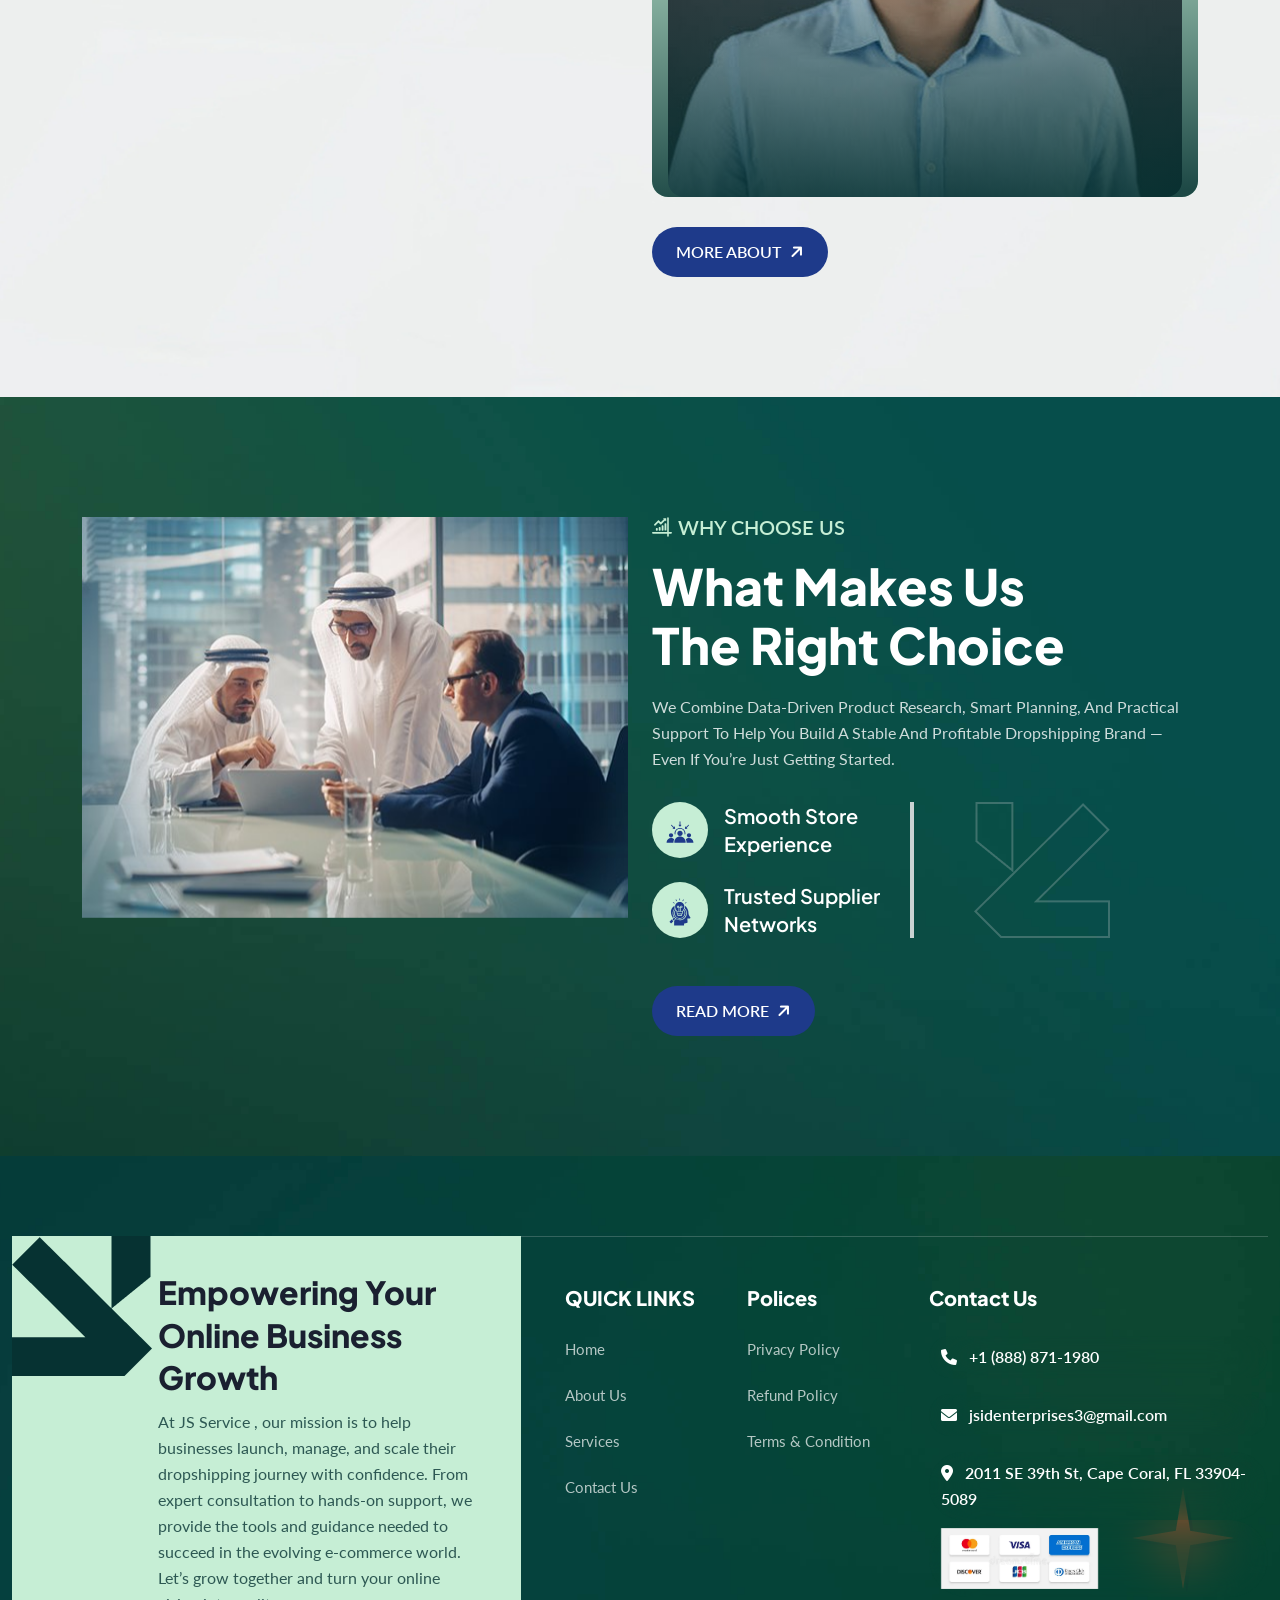
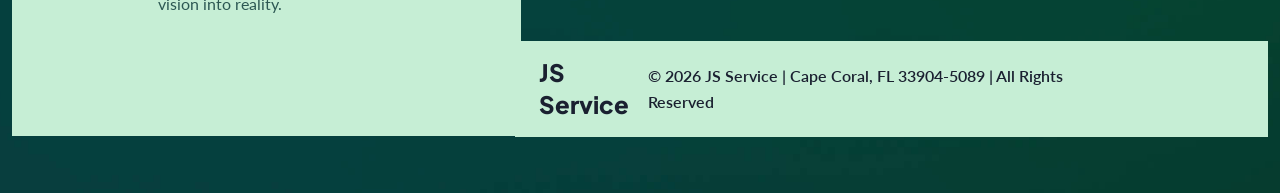
<file: about.html>
<!DOCTYPE html>
<html lang="en">
    <!--<< Header Area >>-->
    <head>
       <!-- ========== Meta Tags ========== -->
        <meta charset="UTF-8">
        <meta http-equiv="X-UA-Compatible" content="IE=edge">
        <meta name="viewport" content="width=device-width, initial-scale=1">
        <meta name="author" content="Gramentheme">
        <meta name="description" content="Crovix – Corporate Business Consulting HTML Template">
        <!-- ======== Page title ============ -->
        <title>JS Service </title>
        <!--<< Favcion >>-->
        <link rel="shortcut icon" href="assets/img/favicon.svg">
        <!--<< Bootstrap min.css >>-->
        <link rel="stylesheet" href="assets/css/bootstrap.min.css">
        <!--<< All Min Css >>-->
        <link rel="stylesheet" href="assets/css/all.min.css">
        <!--<< Animate.css >>-->
        <link rel="stylesheet" href="assets/css/animate.css">
        <!--<< Magnific Popup.css >>-->
        <link rel="stylesheet" href="assets/css/magnific-popup.css">
        <!--<< MeanMenu.css >>-->
        <link rel="stylesheet" href="assets/css/meanmenu.css">
        <!--<< Swiper Bundle.css >>-->
        <link rel="stylesheet" href="assets/css/swiper-bundle.min.css">
        <!--<< Nice Select.css >>-->
        <link rel="stylesheet" href="assets/css/nice-select.css">
        <!--<< Main.css >>-->
        <link rel="stylesheet" href="assets/css/main.css">
                            
    </head>
    <body>

       
        <!-- Preloader Start -->
        
        <!-- GT Back To Top Start -->
        <button id="gt-back-top" class="gt-back-to-top show">
            <i class="fa-regular fa-arrow-up"></i>
        </button>

        <!-- GT MouseCursor Start -->
        <div class="mouseCursor cursor-outer"></div>
        <div class="mouseCursor cursor-inner"></div>

        <!-- Offcanvas Area Start -->
         <div class="fix-area">
            <div class="offcanvas__info">
                <div class="offcanvas__wrapper">
                    <div class="offcanvas__content">
                        <div class="offcanvas__top mb-5 d-flex justify-content-between align-items-center">
                            <div class="offcanvas__logo">
                                 <a href="/">
                                    <h3>JS Service </h3>
                                </a>
                            </div>
                            <div class="offcanvas__close">
                                <button>
                                <i class="fas fa-times"></i>
                                </button>
                            </div>
                        </div>
                        <p class="text d-none d-xl-block">
                           At JS Service , we focus on guiding new and growing businesses toward successful dropshipping. Our structured approach makes complex steps simple, helping you launch confidently and scale with ease. Whether you’re just beginning or looking to expand, our professional support ensures stability, growth, and long-term success.
                        </p>
                        <div class="mobile-menu fix mb-3"></div>
                        <div class="offcanvas__contact d-xl-block">
                            <h4 class="d-xl-block">Contact Info</h4>
                            <ul class="d-xl-block">
                                <li class="d-flex align-items-center">
                                    <div class="offcanvas__contact-icon">
                                        <i class="fal fa-map-marker-alt"></i>
                                    </div>
                                    <div class="offcanvas__contact-text">
                                        <a target="_blank" href="#">2011 SE 39th St, Cape Coral, FL 33904-5089</a>
                                    </div>
                                </li>
                                <li class="d-flex align-items-center">
                                    <div class="offcanvas__contact-icon mr-15">
                                        <i class="fal fa-envelope"></i>
                                    </div>
                                    <div class="offcanvas__contact-text">
                                        <a href="mailto:jsidenterprises3@gmail.com"><span class="mailto:jsidenterprises3@gmail.com">jsidenterprises3@gmail.com</span></a>
                                    </div>
                                </li>
                                <li class="d-flex align-items-center">
                                    <div class="offcanvas__contact-icon mr-15">
                                        <i class="fal fa-clock"></i>
                                    </div>
                                    <div class="offcanvas__contact-text">
                                        <a target="_blank" href="#">MON-SAT 8:00 AM-6:00 PM EDT</a>
                                    </div>
                                </li>
                                <li class="d-flex align-items-center">
                                    <div class="offcanvas__contact-icon mr-15">
                                        <i class="far fa-phone"></i>
                                    </div>
                                    <div class="offcanvas__contact-text">
                                        <a href="tel:+18888711980">+1 (888) 871-1980</a>
                                    </div>
                                </li>
                            </ul>
                         
                        </div>
                    </div>
                </div>
            </div>
        </div>
        <div class="offcanvas__overlay"></div>
       
        <!-- Header Section Start -->
        <header id="header-sticky" class="header-1 style-inner-header">
            <div class="container-fluid">
                <div class="mega-menu-wrapper">
                    <div class="header-main">
                        <div class="header-left">
                            <div class="logo">
                           <a href="/" class="header-logo">
                                <h4 class="text-white">JS Service </h4>
                            </a>
                             <a href="/" class="header-logo-2">
                                <h3 class="">JS Service </h2>
                                
                            </a>
                        </div>
                        </div>
                        <div class="header-right d-flex align-items-center mt-0">
                            <div class="mean__menu-wrapper">
                                <div class="main-menu">
                                    <nav id="mobile-menu">
                                        <ul>
                                            <li class="has-dropdown active menu-thumb">
                                                <a href="/">
                                                    HOME
                                                </a>
                                            </li>
                                            <li>
                                                <a href="about.html">ABOUT US</a>
                                            </li>
                                           
                                            <li>
                                                <a href="service.html">
                                                    SERVICES
                                                </a>
                                                
                                            </li>
                                            
                                          
                                            <li>
                                                <a href="contact.html">CONTACT US</a>
                                            </li>
                                        </ul>
                                    </nav>
                                </div>
                            </div> 
                            <div class="header-call-item">
                               <div class="caller-button">
                                    <div class="icon">
                                        <i class="fa-solid fa-phone"></i>
                                    </div>
                                    <div class="content">
                                        <span>MON-SAT 8:00 AM-6:00 PM EDT</span>
                                        <h3>
                                            <a href="tel:+18888711980">+1 (888) 871-1980</a>
                                        </h3>
                                    </div>
                                </div>
                                <div class="header__hamburger my-auto">
                                <div class="sidebar__toggle">
                                    <i class="fa-solid fa-bars-staggered"></i>
                                </div>
                            </div>
                            </div>
                        </div>
                    </div>
                </div>
            </div>
        </header>

        <!-- GT Hero Section Start -->
       <div class="gt-breadcrumb-wrapper fix bg-cover" style="background-image: url(assets/img/inner-page/breadcrumb/bg.jpg);">
        <div class="gt-right-shape">
                <img src="assets/img/inner-page/breadcrumb/shape.png" alt="img">
            </div>
            <div class="container">
                <div class="gt-page-heading">
                    <div class="gt-arrow float-bob-x">
                        <img src="assets/img/inner-page/breadcrumb/arrow.png" alt="img">
                    </div>
                     <div class="gt-star float-bob-y">
                        <img src="assets/img/inner-page/breadcrumb/star.png" alt="img">
                    </div>
                    <div class="gt-breadcrumb-sub-title">
                        <h1 class="wow fadeInUp" data-wow-delay=".3s">About Us</h1>
                    </div>
                    <ul class="gt-breadcrumb-items wow fadeInUp" data-wow-delay=".5s">
                    <li>
                        <a href="/">
                            Home
                        </a>
                    </li>
                    <li>
                        <i class="fa-solid fa-chevron-right"></i>
                    </li>
                    <li>
                        About Us
                    </li>
                  </ul>
                </div>
            </div>
        </div>

        <!-- GT About Section Start -->
       <section class="about-section-1 section-padding fix bg-cover" style="background-image: url(assets/img/home-1/about/about-bg.jpg);">
            <div class="container">
                <div class="gt-about-wrapper">
                    <div class="row g-4 align-items-center">
                        <div class="col-lg-6">
                            <div class="gt-about-image wow img_full img_left_animation">
                                <img src="assets/img/AdobeStock_43465749.jpeg   " alt="img">
                                <div class="gt-shape">
                                     <img src="assets/img/home-1/about/shape-2.png" alt="img">
                                </div>
                            </div>
                        </div>
                        <div class="col-lg-6">
                            <div class="gt-about-content">
                                <div class="gt-section-title mb-0">
                                    <span class="gt-sub-title wow fadeInUp">
                                        <img src="assets/img/home-1/icon/03.svg" alt="img"> ABOUT US
                                    </span>
                                    <h2 class="wow fadeInUp" data-wow-delay=".3s">
                                        Empowering You to Build a Profitable Online Store
                                    </h2>
                                </div>
                                <p class="gt-text wow fadeInUp" data-wow-delay=".5s">
                                    We simplify the dropshipping journey by helping you set up a reliable store, find trusted suppliers, and select winning products. Whether you’re starting fresh or scaling up, we provide the support you need to grow confidently.
                                </p>
                                <div class="gt-about-right-item">
                                    <div class="gt-about-icon">
                                        <div class="gt-icon-item wow fadeInUp" data-wow-delay=".3s">
                                            <div class="gt-icon">
                                                <img src="assets/img/home-1/icon/17.svg" alt="img">
                                            </div>
                                            <div class="content">
                                                <h4>
                                                    Store Setup & Optimization
                                                </h4>
                                                <p>
                                                    We assist in creating a professional store designed for smooth operation and strong sales.
                                                </p>
                                            </div>
                                        </div>
                                        <div class="gt-icon-item mb-0 wow fadeInUp" data-wow-delay=".5s">
                                            <div class="gt-icon">
                                                <img src="assets/img/home-1/icon/18.svg" alt="img">
                                            </div>
                                            <div class="content">
                                                <h4>
                                                    Product Research
                                                </h4>
                                                <p>
                                                   We help you identify trending, high-demand products that have real profit potential.
                                                </p>
                                            </div>
                                        </div>
                                    </div>
                                    <div class="gt-right-image wow img_full img_right_animation">
                                        <img src="assets/img/unnamed.jpg" alt="img">
                                     
                                    </div>
                                </div>
                                <div class="gt-about-button-item wow fadeInUp" data-wow-delay=".3s">
                                     <a href="about.html" class="gt-theme-btn">
                                        <span>MORE ABOUT <i class="fa-solid fa-arrow-right"></i></span>
                                        <span>MORE ABOUT <i class="fa-solid fa-arrow-right"></i></span>
                                    </a>
                                    
                                </div>
                            </div>
                        </div>
                    </div>
                </div>
            </div>
        </section>

       

        <!-- GT Why-Choose-Us Section Start -->
           <section class="gt-why-choose-us-section section-padding fix bg-cover" style="background-image: url(assets/img/home-1/choose-us/bg.jpg);">
            <div class="container">
                <div class="gt-why-choose-us-wrapper">
                    <div class="row g-4">
                        <div class="col-lg-6">
                            <div class="gt-why-choose-us-image wow img_full img_left_animation">
                                <img src="assets/img/638521537177276547.png" alt="">
                            </div>
                        </div>
                        <div class="col-lg-6">
                            <div class="gt-why-choose-us-content">
                                <div class="gt-section-title mb-0">
                                    <span class="gt-sub-title style-2 wow fadeInUp">
                                        <img src="assets/img/home-1/icon/01.svg" alt="img"> WHY CHOOSE US
                                    </span>
                                    <h2 class="text-white wow fadeInUp" data-wow-delay=".3s">
                                        What Makes Us <br> the Right Choice
                                    </h2>
                                </div>
                                <div class="gt-text wow fadeInUp" data-wow-delay=".5s">
                                    We combine data-driven product research, smart planning, and practical support to help you build a stable and profitable dropshipping brand — even if you’re just getting started.
                                </div>
                                <div class="gt-why-choose-us-item">
                                    <div class="gt-chosse-us-icon-item">
                                        <div class="gt-chosse-us-icon wow fadeInUp" data-wow-delay=".3s">
                                            <div class="icon">
                                                <img src="assets/img/home-1/icon/19.svg" alt="img">
                                            </div>
                                            <div class="content">
                                                <h4>Smooth Store <br> Experience</h4>
                                            </div>
                                        </div>
                                        <div class="gt-chosse-us-icon mb-0 wow fadeInUp" data-wow-delay=".5s">
                                            <div class="icon">
                                                <img src="assets/img/home-1/icon/20.svg" alt="img">
                                            </div>
                                            <div class="content">
                                                <h4>Trusted Supplier <br>  Networks</h4>
                                            </div>
                                        </div>
                                    </div>
                                    <div class="gt-arrow">
                                        <img src="assets/img/home-1/choose-us/arrow.png" alt="img">
                                    </div>
                                </div>
                                <div class="gt-choose-us-button wow fadeInUp" data-wow-delay=".3s">
                                    <a href="about.html" class="gt-theme-btn">
                                        <span>READ MORE <i class="fa-solid fa-arrow-right"></i></span>
                                        <span>READ MORE <i class="fa-solid fa-arrow-right"></i></span>
                                    </a>
                                    
                                </div>
                            </div>
                        </div>
                    </div>
                </div>
            </div>
        </section>

       
         



        <footer class="gt-footer-section-1 fix bg-cover" style="background-image: url(assets/img/home-1/footer-bg-2.jpg);">
           
            <div class="container custom-container">
                <div class="gt-footer-widget-wrapper-1">
                    <div class="shape float-bob-y">
                        <img src="assets/img/home-1/Star-1.png" alt="img">
                    </div>
                    <div class="row">
                        <div class="col-xl-5 col-lg-5">
                            <div class="gt-footer-left-item-1 wow img_full img_left_animation">
                                <div class="gt-arrow">
                                    <img src="assets/img/home-1/arrow.png" alt="img">
                                </div>
                                <div class="footer-left-content">
                                    <h3>
                                        Empowering Your Online Business Growth
                                    </h3>
                                    <p>
                                       At JS Service , our mission is to help businesses launch, manage, and scale their dropshipping journey with confidence. From expert consultation to hands-on support, we provide the tools and guidance needed to succeed in the evolving e-commerce world. Let’s grow together and turn your online vision into reality.
                                    </p>
                                
                                </div>
                            </div>
                        </div>
                        <div class="col-xl-7 col-lg-7">
                            <div class="gt-footer-right-item">
                                <div class="row">
                                    
                                     <div class="col-xl-3 col-lg-3 col-md-4 wow fadeInUp" data-wow-delay=".5s">
                                        <div class="gt-footer-single-items">
                                            <div class="gt-widget-title">
                                                <h4>QUICK LINKS</h4>
                                            </div>
                                            <ul class="gt-list-items">
                                                <li>
                                                    <a href="/">Home</a>
                                                </li>
                                                <li>
                                                    <a href="about.html">About Us</a>
                                                </li>
                                                <li>
                                                    <a href="service.html">Services</a>
                                                </li>
                                                
                                                <li>
                                                    <a href="./contact.html">Contact Us</a>
                                                </li>
                                               
                                            </ul>
                                        </div>
                                    </div>
                                     
                                     <div class="col-xl-3 col-lg-3 col-md-4 wow fadeInUp" data-wow-delay=".5s">
                                        <div class="gt-footer-single-items">
                                            <div class="gt-widget-title">
                                                <h4>Polices</h4>
                                            </div>
                                             <ul class="gt-list-items">
                                                <li>
                                                   <a href="privacy.html">Privacy Policy</a>
                                                </li>
                                                <li>
                                                    <a href="refund.html">Refund Policy</a>
                                                </li>
                                                <li>
                                                    <a href="terms.html">Terms & Condition</a>
                                                </li>
                                               
                                            </ul>
                                        </div>
                                    </div>
                                   <div class="col-xl-6 col-lg-4 col-md-4 wow fadeInUp" data-wow-delay=".7s">
                                        <div class="gt-footer-single-items">
                                            <div class="gt-widget-title">
                                                <h4>Contact Us</h4>
                                            </div>

                                            <div class="footer-contact-content">
                                                <ul class="contact-list">
                                                    <li>
                                                        <i class="fa-solid fa-phone"></i>
                                                        <a href="tel:+18888711980">+1 (888) 871-1980</a>
                                                    </li>

                                                    <li class=" mt-3">
                                                        <i class="fa-solid fa-envelope"></i>
                                                        <a href="mailto:jsidenterprises3@gmail.com">
                                                           jsidenterprises3@gmail.com
                                                        </a>
                                                    </li>

                                                    <li class=" mt-3 text-white">
                                                        <i class="fa-solid fa-location-dot"></i>
                                                       2011 SE 39th St, Cape Coral, FL 33904-5089
                                                    </li>
                                                    <li>
                                                        <img src="./assets/img/delhi-india-february-popular-credit-card-companies-logos-including-mastercard-visa-american-express-more-211749084.webp" alt="" class="img-fluid" width="50%">
                                                    </li>
                                                </ul>
                                            </div>
                                        </div>

                                    </div>
                                </div>
                                <div class="gt-footer-bottom wow img_full img_right_animation">
                                    <a href="/"><h3>JS Service </h3></a>
                                    <p>© 2026 JS Service | Cape Coral, FL 33904-5089 | All Rights Reserved</p>
                                </div>
                            </div>
                        </div>
                    </div>
                    <div class="mt-3">
      

                    </div>
                        </div>
            </div>
        </footer>
         
        <!--<< All JS Plugins >>-->
        <script src="assets/js/jquery-3.7.1.min.js"></script>
        <!--<< Viewport Js >>-->
        <script src="assets/js/viewport.jquery.js"></script>
        <!--<< Bootstrap Js >>-->
        <script src="assets/js/bootstrap.bundle.min.js"></script>
        <!--<< nice-selec Js >>-->
        <script src="assets/js/jquery.nice-select.min.js"></script>
        <!--<< Waypoints Js >>-->
        <script src="assets/js/jquery.waypoints.js"></script>
        <!--<< Counterup Js >>-->
        <script src="assets/js/jquery.counterup.min.js"></script>
        <!--<< Swiper Slider Js >>-->
        <script src="assets/js/swiper-bundle.min.js"></script>
        <!--<< MeanMenu Js >>-->
        <script src="assets/js/jquery.meanmenu.min.js"></script>
        <!--<< Magnific Popup Js >>-->
        <script src="assets/js/jquery.magnific-popup.min.js"></script>
        <!--<< Wow Animation Js >>-->
        <script src="assets/js/wow.min.js"></script>
        <!--<< Main.js >>-->
        <script src="assets/js/main.js"></script>
    </body>
</html>
</file>
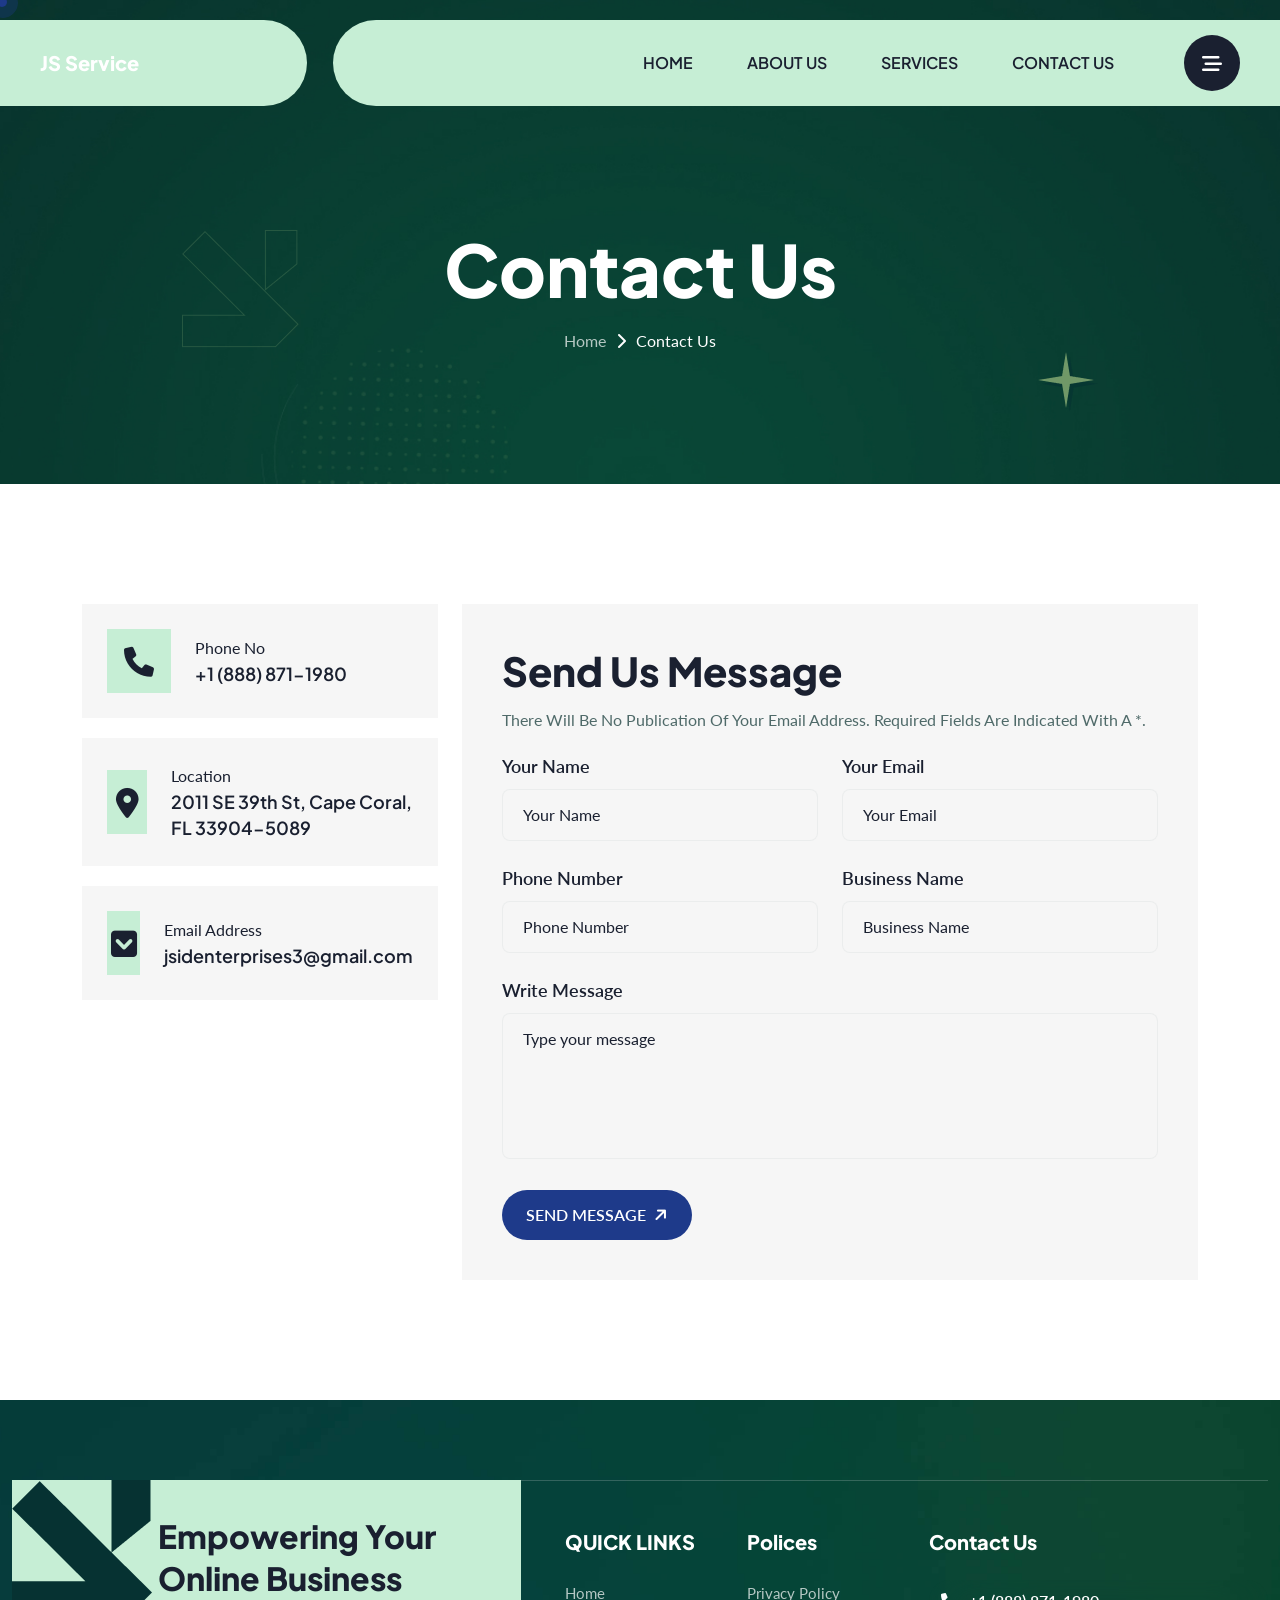
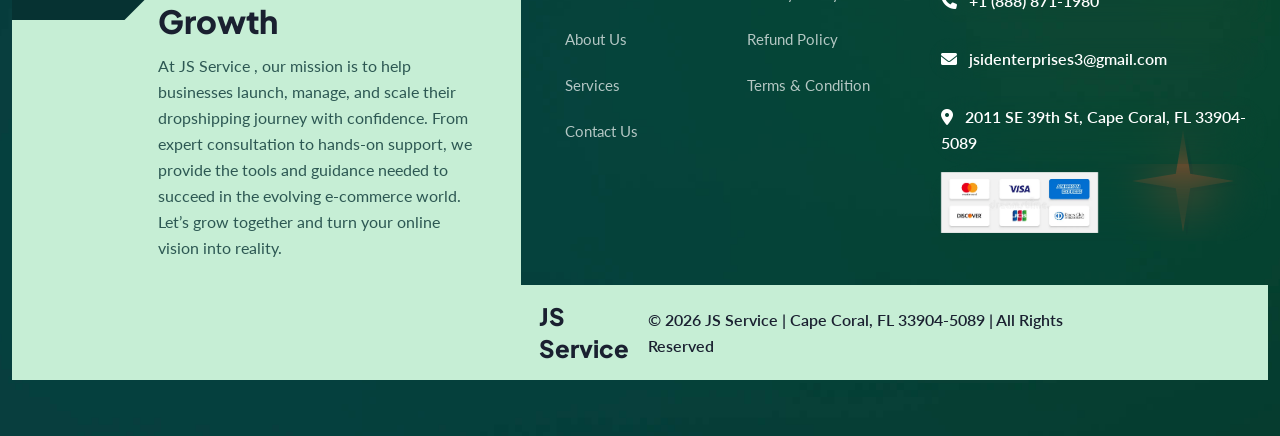
<file: contact.html>
<!DOCTYPE html>
<html lang="en">
    <!--<< Header Area >>-->
    <head>
       <!-- ========== Meta Tags ========== -->
        <meta charset="UTF-8">
        <meta http-equiv="X-UA-Compatible" content="IE=edge">
        <meta name="viewport" content="width=device-width, initial-scale=1">
        <meta name="author" content="Gramentheme">
        <meta name="description" content="Crovix – Corporate Business Consulting HTML Template">
        <!-- ======== Page title ============ -->
        <title>JS Service </title>
        <!--<< Favcion >>-->
        <link rel="shortcut icon" href="assets/img/favicon.svg">
        <!--<< Bootstrap min.css >>-->
        <link rel="stylesheet" href="assets/css/bootstrap.min.css">
        <!--<< All Min Css >>-->
        <link rel="stylesheet" href="assets/css/all.min.css">
        <!--<< Animate.css >>-->
        <link rel="stylesheet" href="assets/css/animate.css">
        <!--<< Magnific Popup.css >>-->
        <link rel="stylesheet" href="assets/css/magnific-popup.css">
        <!--<< MeanMenu.css >>-->
        <link rel="stylesheet" href="assets/css/meanmenu.css">
        <!--<< Swiper Bundle.css >>-->
        <link rel="stylesheet" href="assets/css/swiper-bundle.min.css">
        <!--<< Nice Select.css >>-->
        <link rel="stylesheet" href="assets/css/nice-select.css">
        <!--<< Main.css >>-->
        <link rel="stylesheet" href="assets/css/main.css">
                            
    </head>
    <body>

       
        <!-- Preloader Start -->
         

        <!-- GT Back To Top Start -->
        <button id="gt-back-top" class="gt-back-to-top show">
            <i class="fa-regular fa-arrow-up"></i>
        </button>

        <!-- GT MouseCursor Start -->
        <div class="mouseCursor cursor-outer"></div>
        <div class="mouseCursor cursor-inner"></div>

        <!-- Offcanvas Area Start -->
         <div class="fix-area">
            <div class="offcanvas__info">
                <div class="offcanvas__wrapper">
                    <div class="offcanvas__content">
                        <div class="offcanvas__top mb-5 d-flex justify-content-between align-items-center">
                            <div class="offcanvas__logo">
                                <a href="/">
                                   <h3>JS Service </h3>
                                </a>
                            </div>
                            <div class="offcanvas__close">
                                <button>
                                <i class="fas fa-times"></i>
                                </button>
                            </div>
                        </div>
                        <p class="text d-none d-xl-block">
                           At JS Service , we focus on guiding new and growing businesses toward successful dropshipping. Our structured approach makes complex steps simple, helping you launch confidently and scale with ease. Whether you’re just beginning or looking to expand, our professional support ensures stability, growth, and long-term success.
                        </p>
                        <div class="mobile-menu fix mb-3"></div>
                        <div class="offcanvas__contact d-xl-block">
                            <h4 class="d-xl-block">Contact Info</h4>
                            <ul class="d-xl-block">
                                <li class="d-flex align-items-center">
                                    <div class="offcanvas__contact-icon">
                                        <i class="fal fa-map-marker-alt"></i>
                                    </div>
                                    <div class="offcanvas__contact-text">
                                        <a target="_blank" href="#">2011 SE 39th St, Cape Coral, FL 33904-5089</a>
                                    </div>
                                </li>
                                <li class="d-flex align-items-center">
                                    <div class="offcanvas__contact-icon mr-15">
                                        <i class="fal fa-envelope"></i>
                                    </div>
                                    <div class="offcanvas__contact-text">
                                        <a href="mailto:jsidenterprises3@gmail.com"><span class="mailto:jsidenterprises3@gmail.com">jsidenterprises3@gmail.com</span></a>
                                    </div>
                                </li>
                                <li class="d-flex align-items-center">
                                    <div class="offcanvas__contact-icon mr-15">
                                        <i class="fal fa-clock"></i>
                                    </div>
                                    <div class="offcanvas__contact-text">
                                        <a target="_blank" href="#">MON-SAT 8:00 AM-6:00 PM EDT</a>
                                    </div>
                                </li>
                                <li class="d-flex align-items-center">
                                    <div class="offcanvas__contact-icon mr-15">
                                        <i class="far fa-phone"></i>
                                    </div>
                                    <div class="offcanvas__contact-text">
                                        <a href="tel:+18888711980">+1 (888) 871-1980</a>
                                    </div>
                                </li>
                            </ul>
                         
                        </div>
                    </div>
                </div>
            </div>
        </div>
        <div class="offcanvas__overlay"></div>
       
        <!-- Header Section Start -->
        <header id="header-sticky" class="header-1 style-inner-header">
            <div class="container-fluid">
                <div class="mega-menu-wrapper">
                    <div class="header-main">
                        <div class="header-left">
                            <div class="logo">
                           <a href="/" class="header-logo">
                                <h4 class="text-white">JS Service </h4>
                            </a>
                             <a href="/" class="header-logo-2">
                                <h3 class="">JS Service </h2>
                                
                            </a>
                        </div>
                        </div>
                        <div class="header-right d-flex align-items-center mt-0">
                            <div class="mean__menu-wrapper">
                                <div class="main-menu">
                                    <nav id="mobile-menu">
                                        <ul>
                                            <li class="has-dropdown active menu-thumb">
                                                <a href="/">
                                                    HOME
                                                </a>
                                            </li>
                                            <li>
                                                <a href="about.html">ABOUT US</a>
                                            </li>
                                           
                                            <li>
                                                <a href="service.html">
                                                    SERVICES
                                                </a>
                                                
                                            </li>
                                            
                                          
                                            <li>
                                                <a href="contact.html">CONTACT US</a>
                                            </li>
                                        </ul>
                                    </nav>
                                </div>
                            </div> 
                            <div class="header-call-item">
                               <div class="caller-button">
                                    <div class="icon">
                                        <i class="fa-solid fa-phone"></i>
                                    </div>
                                    <div class="content">
                                        <span>MON-SAT 8:00 AM-6:00 PM EDT</span>
                                        <h3>
                                            <a href="tel:+18888711980">+1 (888) 871-1980</a>
                                        </h3>
                                    </div>
                                </div>
                                <div class="header__hamburger my-auto">
                                <div class="sidebar__toggle">
                                    <i class="fa-solid fa-bars-staggered"></i>
                                </div>
                            </div>
                            </div>
                        </div>
                    </div>
                </div>
            </div>
        </header>

        <!-- GT Hero Section Start -->
       <div class="gt-breadcrumb-wrapper fix bg-cover" style="background-image: url(assets/img/inner-page/breadcrumb/bg.jpg);">
            <div class="gt-right-shape">
                <img src="assets/img/inner-page/breadcrumb/shape.png" alt="img">
            </div>
            <div class="container">
                <div class="gt-page-heading">
                    <div class="gt-arrow float-bob-x">
                        <img src="assets/img/inner-page/breadcrumb/arrow.png" alt="img">
                    </div>
                     <div class="gt-star float-bob-y">
                        <img src="assets/img/inner-page/breadcrumb/star.png" alt="img">
                    </div>
                    <div class="gt-breadcrumb-sub-title">
                        <h1 class="wow fadeInUp" data-wow-delay=".3s">Contact Us</h1>
                    </div>
                    <ul class="gt-breadcrumb-items wow fadeInUp" data-wow-delay=".5s">
                    <li>
                        <a href="/">
                            Home
                        </a>
                    </li>
                    <li>
                        <i class="fa-solid fa-chevron-right"></i>
                    </li>
                    <li>
                        Contact Us
                    </li>
                  </ul>
                </div>
            </div>
        </div>

       
        <!-- Gt-Contact Section-3 Start -->
        <section class="gt-contact-section section-padding fix">
            <div class="container">
                <div class="gt-contact-us-wrapper">
                    <div class="row g-4">
                    <div class="col-lg-4">
                        <div class="gt-contact-us-box">
                            <div class="gt-icon">
                                <i class="fa-solid fa-phone"></i>
                            </div>
                            <div class="gt-contact-us-content">
                                <span>Phone No</span>
                                <h5>
                                    <a href="tel: +18888711980"> +1 (888) 871-1980</a> <br>
                                </h5>
                            </div>
                        </div>
                        <div class="gt-contact-us-box">
                            <div class="gt-icon">
                                <i class="fa-solid fa-location-dot"></i>
                            </div>
                            <div class="gt-contact-us-content">
                                <span>Location</span>
                                <h5>
                                    2011 SE 39th St, Cape Coral, FL 33904-5089
                                </h5>
                            </div>
                        </div>
                        <div class="gt-contact-us-box mb-0">
                            <div class="gt-icon">
                                <i class="fa-solid fa-square-chevron-down"></i>
                            </div>
                            <div class="gt-contact-us-content " >
                                <span>Email Address</span>
                                <h5>
                                   <a href="mailto:jsidenterprises3@gmail.com" style="text-transform: none;">jsidenterprises3@gmail.com</a> <br>
                                </h5>
                            </div>
                        </div>
                    </div>
                    <div class="col-lg-8">
                        <div class="gt-comment-form-wrap">
                            <h3>Send Us Message</h3>
                            <p>There will be no publication of your email address. Required fields are indicated with a *.</p>
                            <form action="contact.php" id="contact-form" method="POST">
    <div class="row g-4">

        <div class="col-lg-6">
            <div class="form-clt">
                <span>Your Name</span>
                <input type="text" name="name" id="name" placeholder="Your Name">
            </div>
        </div>

        <div class="col-lg-6">
            <div class="form-clt">
                <span>Your Email</span>
                <input type="text" name="email" id="email6" placeholder="Your Email">
            </div>
        </div>

        <!-- ✅ New Input — Phone Number -->
        <div class="col-lg-6">
            <div class="form-clt">
                <span>Phone Number</span>
                <input type="text" name="phone" id="phone" placeholder="Phone Number">
            </div>
        </div>

        <!-- ✅ New Input — Business Name -->
        <div class="col-lg-6">
            <div class="form-clt">
                <span>Business Name</span>
                <input type="text" name="business" id="business" placeholder="Business Name">
            </div>
        </div>

        <div class="col-lg-12">
            <div class="form-clt">
                <span>Write Message</span>
                <textarea name="message" id="message" placeholder="Type your message"></textarea>
            </div>
        </div>

        <div class="col-lg-6">
            <button type="submit" class="gt-theme-btn">
                <span>SEND MESSAGE <i class="fa-solid fa-arrow-right"></i></span>
                <span>SEND MESSAGE <i class="fa-solid fa-arrow-right"></i></span>
            </button>
        </div>

    </div>
</form>

                        </div>
                    </div>
                 </div>
                </div>
            </div>
       </section>

        <!-- GT Map Section Start -->
       

        <footer class="gt-footer-section-1 fix bg-cover" style="background-image: url(assets/img/home-1/footer-bg-2.jpg);">
           
            <div class="container custom-container">
                <div class="gt-footer-widget-wrapper-1">
                    <div class="shape float-bob-y">
                        <img src="assets/img/home-1/Star-1.png" alt="img">
                    </div>
                    <div class="row">
                        <div class="col-xl-5 col-lg-5">
                            <div class="gt-footer-left-item-1 wow img_full img_left_animation">
                                <div class="gt-arrow">
                                    <img src="assets/img/home-1/arrow.png" alt="img">
                                </div>
                                <div class="footer-left-content">
                                    <h3>
                                        Empowering Your Online Business Growth
                                    </h3>
                                    <p>
                                       At JS Service , our mission is to help businesses launch, manage, and scale their dropshipping journey with confidence. From expert consultation to hands-on support, we provide the tools and guidance needed to succeed in the evolving e-commerce world. Let’s grow together and turn your online vision into reality.
                                    </p>
                                
                                </div>
                            </div>
                        </div>
                        <div class="col-xl-7 col-lg-7">
                            <div class="gt-footer-right-item">
                                <div class="row">
                                    
                                     <div class="col-xl-3 col-lg-3 col-md-4 wow fadeInUp" data-wow-delay=".5s">
                                        <div class="gt-footer-single-items">
                                            <div class="gt-widget-title">
                                                <h4>QUICK LINKS</h4>
                                            </div>
                                            <ul class="gt-list-items">
                                                <li>
                                                    <a href="/">Home</a>
                                                </li>
                                                <li>
                                                    <a href="about.html">About Us</a>
                                                </li>
                                                <li>
                                                    <a href="service.html">Services</a>
                                                </li>
                                                
                                                <li>
                                                    <a href="./contact.html">Contact Us</a>
                                                </li>
                                               
                                            </ul>
                                        </div>
                                    </div>
                                     
                                     <div class="col-xl-3 col-lg-3 col-md-4 wow fadeInUp" data-wow-delay=".5s">
                                        <div class="gt-footer-single-items">
                                            <div class="gt-widget-title">
                                                <h4>Polices</h4>
                                            </div>
                                             <ul class="gt-list-items">
                                                <li>
                                                   <a href="privacy.html">Privacy Policy</a>
                                                </li>
                                                <li>
                                                    <a href="refund.html">Refund Policy</a>
                                                </li>
                                                <li>
                                                    <a href="terms.html">Terms & Condition</a>
                                                </li>
                                               
                                            </ul>
                                        </div>
                                    </div>
                                   <div class="col-xl-6 col-lg-4 col-md-4 wow fadeInUp" data-wow-delay=".7s">
                                        <div class="gt-footer-single-items">
                                            <div class="gt-widget-title">
                                                <h4>Contact Us</h4>
                                            </div>

                                            <div class="footer-contact-content">
                                                <ul class="contact-list">
                                                    <li>
                                                        <i class="fa-solid fa-phone"></i>
                                                        <a href="tel:+18888711980">+1 (888) 871-1980</a>
                                                    </li>

                                                    <li class=" mt-3">
                                                        <i class="fa-solid fa-envelope"></i>
                                                        <a href="mailto:jsidenterprises3@gmail.com">
                                                           jsidenterprises3@gmail.com
                                                        </a>
                                                    </li>

                                                    <li class=" mt-3 text-white">
                                                        <i class="fa-solid fa-location-dot"></i>
                                                       2011 SE 39th St, Cape Coral, FL 33904-5089
                                                    </li>
                                                    <li>
                                                        <img src="./assets/img/delhi-india-february-popular-credit-card-companies-logos-including-mastercard-visa-american-express-more-211749084.webp" alt="" class="img-fluid" width="50%">
                                                    </li>
                                                </ul>
                                            </div>
                                        </div>

                                    </div>
                                </div>
                                <div class="gt-footer-bottom wow img_full img_right_animation">
                                    <a href="/"><h3>JS Service </h3></a>
                                    <p>© 2026 JS Service | Cape Coral, FL 33904-5089 | All Rights Reserved</p>
                                </div>
                            </div>
                        </div>
                    </div>
                    <div class="mt-3">
      

                    </div>
                        </div>
            </div>
        </footer>
         
        <!--<< All JS Plugins >>-->
        <script src="assets/js/jquery-3.7.1.min.js"></script>
        <!--<< Viewport Js >>-->
        <script src="assets/js/viewport.jquery.js"></script>
        <!--<< Bootstrap Js >>-->
        <script src="assets/js/bootstrap.bundle.min.js"></script>
        <!--<< nice-selec Js >>-->
        <script src="assets/js/jquery.nice-select.min.js"></script>
        <!--<< Waypoints Js >>-->
        <script src="assets/js/jquery.waypoints.js"></script>
        <!--<< Counterup Js >>-->
        <script src="assets/js/jquery.counterup.min.js"></script>
        <!--<< Swiper Slider Js >>-->
        <script src="assets/js/swiper-bundle.min.js"></script>
        <!--<< MeanMenu Js >>-->
        <script src="assets/js/jquery.meanmenu.min.js"></script>
        <!--<< Magnific Popup Js >>-->
        <script src="assets/js/jquery.magnific-popup.min.js"></script>
        <!--<< Wow Animation Js >>-->
        <script src="assets/js/wow.min.js"></script>
          <!--<< Ajax Mail Js >>-->
        <script src="assets/js/ajax-mail.js"></script>
        <!--<< Main.js >>-->
        <script src="assets/js/main.js"></script>
    </body>
</html>
</file>
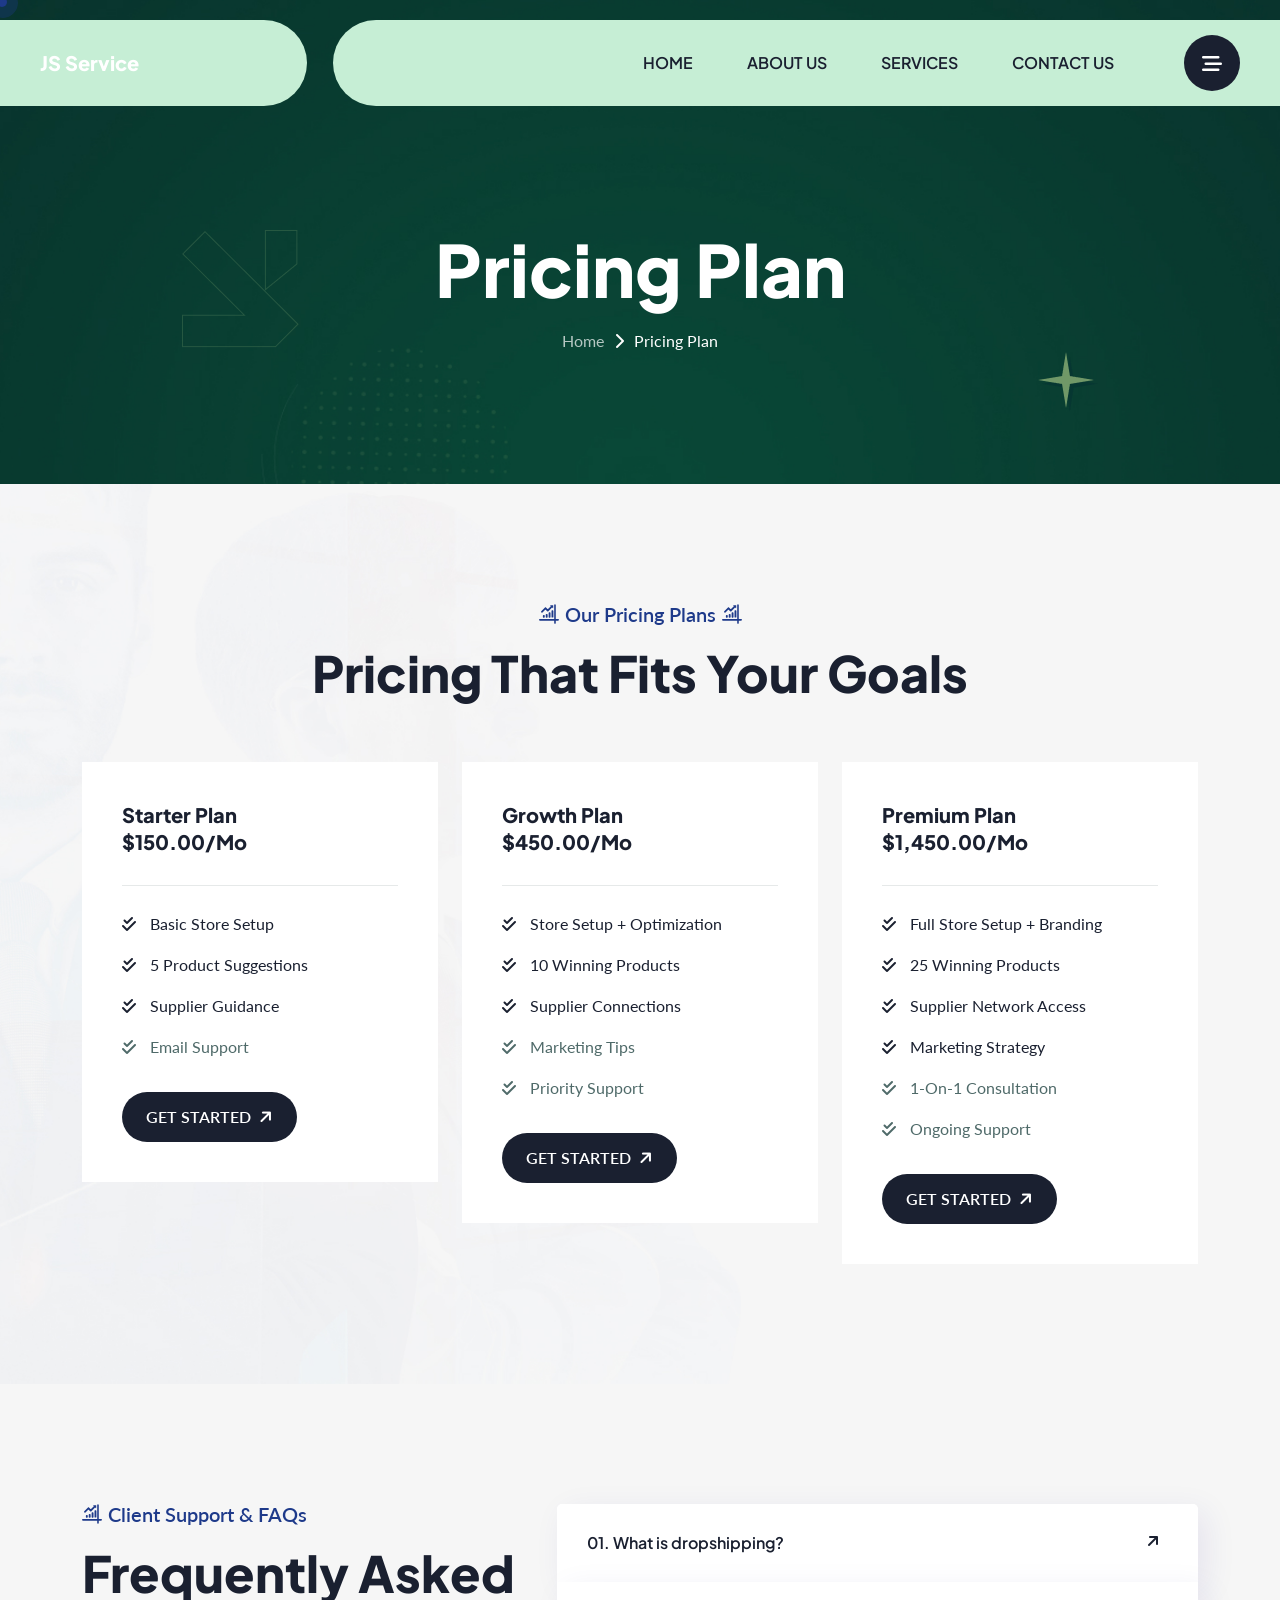
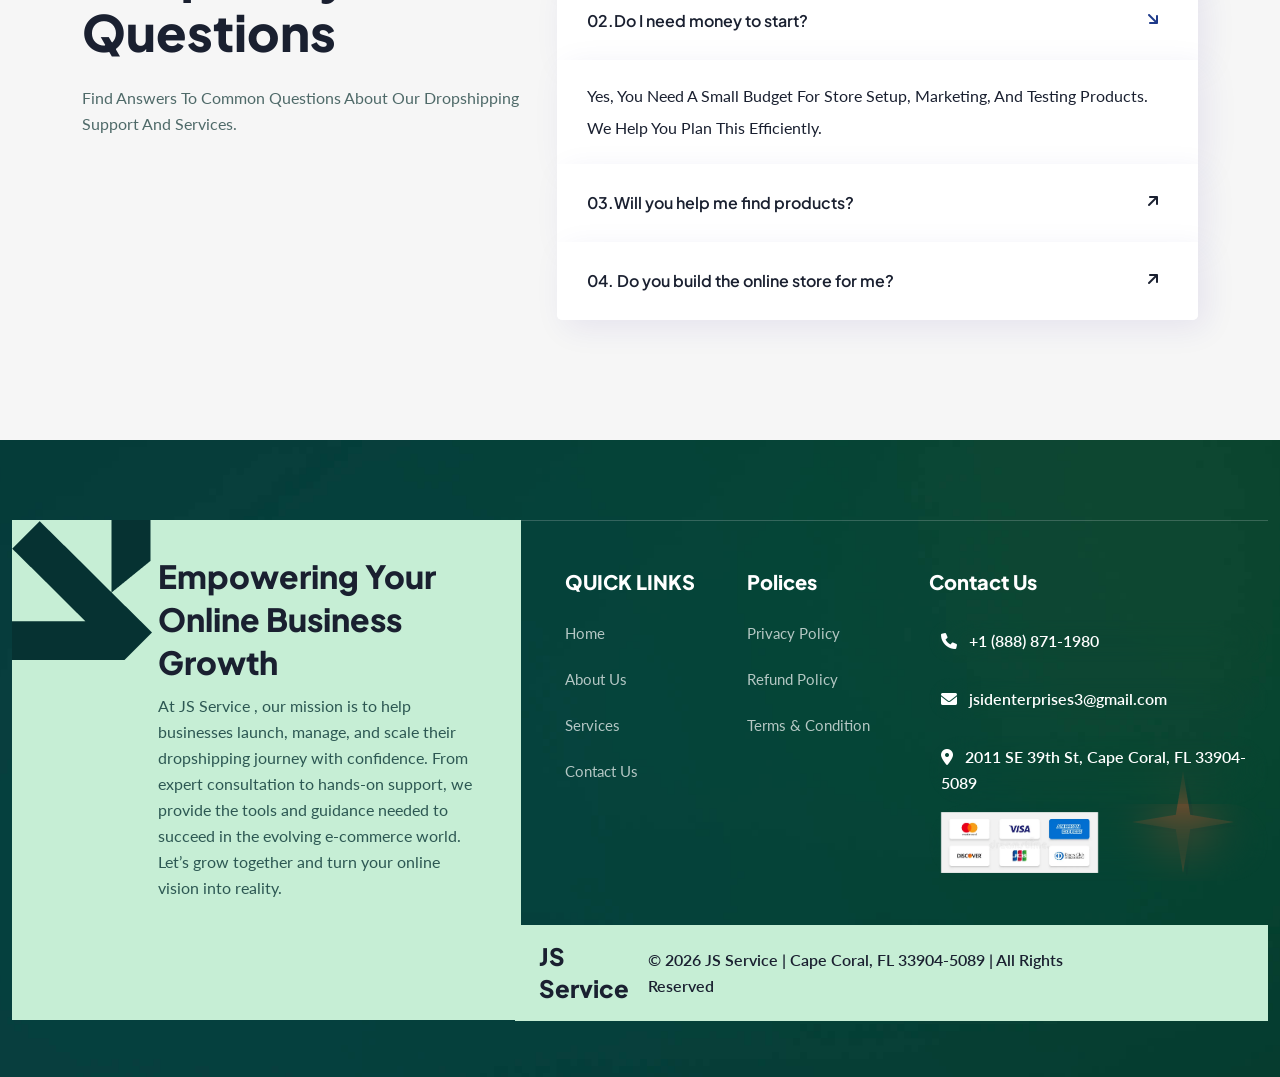
<file: pricing.html>
<!DOCTYPE html>
<html lang="en">
    <!--<< Header Area >>-->
    <head>
       <!-- ========== Meta Tags ========== -->
        <meta charset="UTF-8">
        <meta http-equiv="X-UA-Compatible" content="IE=edge">
        <meta name="viewport" content="width=device-width, initial-scale=1">
        <meta name="author" content="Gramentheme">
        <meta name="description" content="Crovix – Corporate Business Consulting HTML Template">
        <!-- ======== Page title ============ -->
        <title>JS Service </title>
        <!--<< Favcion >>-->
        <link rel="shortcut icon" href="assets/img/favicon.svg">
        <!--<< Bootstrap min.css >>-->
        <link rel="stylesheet" href="assets/css/bootstrap.min.css">
        <!--<< All Min Css >>-->
        <link rel="stylesheet" href="assets/css/all.min.css">
        <!--<< Animate.css >>-->
        <link rel="stylesheet" href="assets/css/animate.css">
        <!--<< Magnific Popup.css >>-->
        <link rel="stylesheet" href="assets/css/magnific-popup.css">
        <!--<< MeanMenu.css >>-->
        <link rel="stylesheet" href="assets/css/meanmenu.css">
        <!--<< Swiper Bundle.css >>-->
        <link rel="stylesheet" href="assets/css/swiper-bundle.min.css">
        <!--<< Nice Select.css >>-->
        <link rel="stylesheet" href="assets/css/nice-select.css">
        <!--<< Main.css >>-->
        <link rel="stylesheet" href="assets/css/main.css">
                            
    </head>
    <body>

       
        <!-- Preloader Start -->
         

        <!-- GT Back To Top Start -->
        <button id="gt-back-top" class="gt-back-to-top show">
            <i class="fa-regular fa-arrow-up"></i>
        </button>

        <!-- GT MouseCursor Start -->
        <div class="mouseCursor cursor-outer"></div>
        <div class="mouseCursor cursor-inner"></div>

        <!-- Offcanvas Area Start -->
         <div class="fix-area">
            <div class="offcanvas__info">
                <div class="offcanvas__wrapper">
                    <div class="offcanvas__content">
                        <div class="offcanvas__top mb-5 d-flex justify-content-between align-items-center">
                            <div class="offcanvas__logo">
                                 <a href="/">
                                    <h3>JS Service </h3>
                                </a>
                            </div>
                            <div class="offcanvas__close">
                                <button>
                                <i class="fas fa-times"></i>
                                </button>
                            </div>
                        </div>
                        <p class="text d-none d-xl-block">
                           At JS Service , we focus on guiding new and growing businesses toward successful dropshipping. Our structured approach makes complex steps simple, helping you launch confidently and scale with ease. Whether you’re just beginning or looking to expand, our professional support ensures stability, growth, and long-term success.
                        </p>
                        <div class="mobile-menu fix mb-3"></div>
                        <div class="offcanvas__contact d-xl-block">
                            <h4 class="d-xl-block">Contact Info</h4>
                            <ul class="d-xl-block">
                                <li class="d-flex align-items-center">
                                    <div class="offcanvas__contact-icon">
                                        <i class="fal fa-map-marker-alt"></i>
                                    </div>
                                    <div class="offcanvas__contact-text">
                                        <a target="_blank" href="#">2011 SE 39th St, Cape Coral, FL 33904-5089</a>
                                    </div>
                                </li>
                                <li class="d-flex align-items-center">
                                    <div class="offcanvas__contact-icon mr-15">
                                        <i class="fal fa-envelope"></i>
                                    </div>
                                    <div class="offcanvas__contact-text">
                                        <a href="mailto:jsidenterprises3@gmail.com"><span class="mailto:jsidenterprises3@gmail.com">jsidenterprises3@gmail.com</span></a>
                                    </div>
                                </li>
                                <li class="d-flex align-items-center">
                                    <div class="offcanvas__contact-icon mr-15">
                                        <i class="fal fa-clock"></i>
                                    </div>
                                    <div class="offcanvas__contact-text">
                                        <a target="_blank" href="#">MON-SAT 8:00 AM-6:00 PM EDT</a>
                                    </div>
                                </li>
                                <li class="d-flex align-items-center">
                                    <div class="offcanvas__contact-icon mr-15">
                                        <i class="far fa-phone"></i>
                                    </div>
                                    <div class="offcanvas__contact-text">
                                        <a href="tel:+18888711980">+1 (888) 871-1980</a>
                                    </div>
                                </li>
                            </ul>
                         
                        </div>
                    </div>
                </div>
            </div>
        </div>
        <div class="offcanvas__overlay"></div>
       
        <!-- Header Section Start -->
          <header id="header-sticky" class="header-1 style-inner-header">
            <div class="container-fluid">
                <div class="mega-menu-wrapper">
                    <div class="header-main">
                        <div class="header-left">
                            <div class="logo">
                           <a href="/" class="header-logo">
                                <h4 class="text-white">JS Service </h4>
                            </a>
                             <a href="/" class="header-logo-2">
                                <h3 class="">JS Service </h2>
                                
                            </a>
                        </div>
                        </div>
                        <div class="header-right d-flex align-items-center mt-0">
                            <div class="mean__menu-wrapper">
                                <div class="main-menu">
                                    <nav id="mobile-menu">
                                        <ul>
                                            <li class="has-dropdown active menu-thumb">
                                                <a href="/">
                                                    HOME
                                                </a>
                                            </li>
                                            <li>
                                                <a href="about.html">ABOUT US</a>
                                            </li>
                                           
                                            <li>
                                                <a href="service.html">
                                                    SERVICES
                                                </a>
                                                
                                            </li>
                                            
                                          
                                            <li>
                                                <a href="contact.html">CONTACT US</a>
                                            </li>
                                        </ul>
                                    </nav>
                                </div>
                            </div> 
                            <div class="header-call-item">
                               <div class="caller-button">
                                    <div class="icon">
                                        <i class="fa-solid fa-phone"></i>
                                    </div>
                                    <div class="content">
                                        <span>MON-SAT 8:00 AM-6:00 PM EDT</span>
                                        <h3>
                                            <a href="tel:+18888711980">+1 (888) 871-1980</a>
                                        </h3>
                                    </div>
                                </div>
                                <div class="header__hamburger my-auto">
                                <div class="sidebar__toggle">
                                    <i class="fa-solid fa-bars-staggered"></i>
                                </div>
                            </div>
                            </div>
                        </div>
                    </div>
                </div>
            </div>
        </header>
        <!-- GT Hero Section Start -->
       <div class="gt-breadcrumb-wrapper fix bg-cover" style="background-image: url(assets/img/inner-page/breadcrumb/bg.jpg);">
            <div class="gt-right-shape">
                <img src="assets/img/inner-page/breadcrumb/shape.png" alt="img">
            </div>
            <div class="container">
                <div class="gt-page-heading">
                    <div class="gt-arrow float-bob-x">
                        <img src="assets/img/inner-page/breadcrumb/arrow.png" alt="img">
                    </div>
                     <div class="gt-star float-bob-y">
                        <img src="assets/img/inner-page/breadcrumb/star.png" alt="img">
                    </div>
                    <div class="gt-breadcrumb-sub-title">
                        <h1 class="wow fadeInUp" data-wow-delay=".3s">Pricing Plan</h1>
                    </div>
                    <ul class="gt-breadcrumb-items wow fadeInUp" data-wow-delay=".5s">
                    <li>
                        <a href="/">
                            Home
                        </a>
                    </li>
                    <li>
                        <i class="fa-solid fa-chevron-right"></i>
                    </li>
                    <li>
                        Pricing Plan
                    </li>
                  </ul>
                </div>
            </div>
        </div>

       <!-- GT Pricing Section Start -->
      <section class="gt-pricing-section-1 section-padding fix bg-cover" style="background-image: url(assets/img/home-1/pricing-bg.jpg);">
            <div class="container">
                <div class="gt-section-title text-center">
                    <span class="gt-sub-title wow fadeInUp">
                        <img src="assets/img/home-1/icon/03.svg" alt="img"> Our Pricing Plans <img src="assets/img/home-1/icon/03.svg" alt="img">
                    </span>
                    <h2 class="wow fadeInUp" data-wow-delay=".3s">
                       Pricing That Fits Your Goals
                    </h2>
                </div>
               
                <div class="tab-content">
                    <div id="technical" class="tab-pane fade active show" role="tabpanel">
                        <div class="row">
                            <div class="col-xl-4 col-lg-6 col-md-6">
                                <div class="gt-pricing-card-items">
                                    <div class="gt-pricing-header">
                                        <div class="content">
                                             <h3>Starter Plan</h3>
                                            
                                            <h3>$150.00/mo</h3>
                                        </div>
                                    </div>
                                    <ul class="gt-pricing-list">
                                        <li>
                                            <i class="fa-solid fa-check-double"></i>
                                            Basic Store Setup
                                        </li>
                                        <li>
                                            <i class="fa-solid fa-check-double"></i>
                                            5 Product Suggestions
                                        </li>
                                        <li>
                                            <i class="fa-solid fa-check-double"></i>
                                            Supplier Guidance
                                        </li>
                                        <li class="style-2">
                                            <i class="fa-solid fa-check-double"></i>
                                            Email Support
                                        </li>
                                     
                                    </ul>
                                    <a href="service.html" class="gt-theme-btn">
                                        <span>GET STARTED <i class="fa-solid fa-arrow-right"></i></span>
                                        <span>GET STARTED <i class="fa-solid fa-arrow-right"></i></span>
                                    </a>
                                </div>
                            </div>
                            <div class="col-xl-4 col-lg-6 col-md-6">
                                <div class="gt-pricing-card-items">
                                    <div class="gt-pricing-header">
                                        
                                        <div class="content">
                                            <h3>Growth Plan</h3>
                                            
                                             <h3>$450.00/mo</h3>
                                        </div>
                                    </div>
                                    <ul class="gt-pricing-list">
                                        <li>
                                            <i class="fa-solid fa-check-double"></i>
                                            Store Setup + Optimization
                                        </li>
                                        <li>
                                            <i class="fa-solid fa-check-double"></i>
                                            10 Winning Products
                                        </li>
                                        <li>
                                            <i class="fa-solid fa-check-double"></i>
                                            Supplier Connections
                                        </li>
                                        <li class="style-2">
                                            <i class="fa-solid fa-check-double"></i>
                                            Marketing Tips
                                        </li>
                                        <li class="style-2">
                                            <i class="fa-solid fa-check-double"></i>
                                            Priority Support
                                        </li>
                                    </ul>
                                    <a href="service.html" class="gt-theme-btn">
                                        <span>GET STARTED <i class="fa-solid fa-arrow-right"></i></span>
                                        <span>GET STARTED <i class="fa-solid fa-arrow-right"></i></span>
                                    </a>
                                </div>
                            </div>
                            <div class="col-xl-4 col-lg-6 col-md-6">
                                <div class="gt-pricing-card-items">
                                    <div class="gt-pricing-header">
                                        
                                        <div class="content">
                                            <h3>Premium Plan</h3>
                                            
                                            <h3>$1,450.00/mo</h3>
                                        </div>
                                    </div>
                                    <ul class="gt-pricing-list">
                                        <li>
                                            <i class="fa-solid fa-check-double"></i>
                                            Full Store Setup + Branding
                                        </li>
                                        <li>
                                            <i class="fa-solid fa-check-double"></i>
                                       25 Winning Products
                                        </li>
                                        <li>
                                            <i class="fa-solid fa-check-double"></i>
                                           Supplier Network Access
                                        </li>
                                        <li>
                                            <i class="fa-solid fa-check-double"></i>
                                            Marketing Strategy
                                        </li>
                                        <li class="style-2">
                                            <i class="fa-solid fa-check-double"></i>
                                            1-on-1 Consultation
                                        </li>
                                        <li class="style-2">
                                            <i class="fa-solid fa-check-double"></i>
                                            Ongoing Support
                                        </li>
                                    </ul>
                                    <a href="service.html" class="gt-theme-btn">
                                        <span>GET STARTED <i class="fa-solid fa-arrow-right"></i></span>
                                        <span>GET STARTED <i class="fa-solid fa-arrow-right"></i></span>
                                    </a>
                                </div>
                            </div>
                        </div>
                    </div>
                    
                </div>
            </div>
        </section>
        
         <!-- GT Faq Section Start -->
           <section class="gt-faq-section section-padding fix section-bg-1">
            <div class="container">
                <div class="gt-faq-wrapper">
                    <div class="row g-4">
                        <div class="col-lg-5">
                            <div class="gt-faq-content">
                                <div class="gt-section-title mb-0">
                                    <span class="gt-sub-title wow fadeInUp">
                                        <img src="assets/img/home-1/icon/03.svg" alt="img"> Client Support & FAQs
                                    </span>
                                    <h2 class="wow fadeInUp" data-wow-delay=".3s">
                                        Frequently Asked Questions
                                    </h2>
                                </div>
                                <p class="gt-text wow fadeInUp" data-wow-delay=".5s">
                                    Find answers to common questions about our dropshipping support and services.
                                </p>
                           
                            </div>
                        </div>
                        <div class="col-lg-7">
                            <div class="faq-items">
                                <div class="accordion" id="accordionExample">
                                    <div class="accordion-item wow fadeInUp" data-wow-delay=".2s">
                                        <h4 class="accordion-header" id="headingTwo">
                                            <button class="accordion-button collapsed" type="button" data-bs-toggle="collapse"
                                                data-bs-target="#collapseTwo" aria-expanded="false" aria-controls="collapseTwo">
                                                01. What is dropshipping?
                                            </button>
                                        </h4>
                                        <div id="collapseTwo" class="accordion-collapse collapse" aria-labelledby="headingTwo"
                                            data-bs-parent="#accordionExample">
                                            <div class="accordion-body">
                                                <p>
                                                   Dropshipping is a business model where you sell products online without keeping inventory. When a customer orders, the supplier ships the product directly to them.
                                                </p>
                                            </div>
                                        </div>
                                    </div>
                                    <div class="accordion-item wow fadeInUp" data-wow-delay=".8s">
                                        <h4 class="accordion-header" id="headingOne">
                                            <button class="accordion-button" type="button" data-bs-toggle="collapse"
                                                data-bs-target="#collapseOne" aria-expanded="true" aria-controls="collapseOne">
                                                02.Do I need money to start?
                                            </button>
                                        </h4>
                                        <div id="collapseOne" class="accordion-collapse collapse show"
                                            aria-labelledby="headingOne" data-bs-parent="#accordionExample">
                                            <div class="accordion-body">
                                                <p>
                                                    Yes, you need a small budget for store setup, marketing, and testing products. We help you plan this efficiently.
                                                </p>
                                            </div>
                                        </div>
                                    </div>
                                    <div class="accordion-item wow fadeInUp" data-wow-delay=".4s">
                                        <h4 class="accordion-header" id="headingthree">
                                            <button class="accordion-button collapsed" type="button" data-bs-toggle="collapse"
                                                data-bs-target="#collapsethree" aria-expanded="false"
                                                aria-controls="collapsethree">
                                               03.Will you help me find products?
                                            </button>
                                        </h4>
                                        <div id="collapsethree" class="accordion-collapse collapse"
                                            aria-labelledby="headingthree" data-bs-parent="#accordionExample">
                                            <div class="accordion-body">
                                                <p>
                                                    Yes! We research and recommend profitable, trending products based on strong market demand.
                                                </p>
                                            </div>
                                        </div>
                                    </div>
                                    <div class="accordion-item wow fadeInUp" data-wow-delay=".6s">
                                        <h4 class="accordion-header" id="headingfour">
                                            <button class="accordion-button collapsed" type="button" data-bs-toggle="collapse"
                                                data-bs-target="#collapsefour" aria-expanded="false"
                                                aria-controls="collapsefour">
                                           04. Do you build the online store for me?
                                            </button>
                                        </h4>
                                        <div id="collapsefour" class="accordion-collapse collapse" aria-labelledby="headingfour"
                                            data-bs-parent="#accordionExample">
                                            <div class="accordion-body">
                                                <p>
                                                    Yes, we help you create a clean, professional store designed for smooth customer experience and sales.
                                                </p>
                                            </div>
                                        </div>
                                    </div>
                                </div>
                            </div>
                        </div>
                    </div>
                </div>
            </div>
        </section>


        <footer class="gt-footer-section-1 fix bg-cover" style="background-image: url(assets/img/home-1/footer-bg-2.jpg);">
           
            <div class="container custom-container">
                <div class="gt-footer-widget-wrapper-1">
                    <div class="shape float-bob-y">
                        <img src="assets/img/home-1/Star-1.png" alt="img">
                    </div>
                    <div class="row">
                        <div class="col-xl-5 col-lg-5">
                            <div class="gt-footer-left-item-1 wow img_full img_left_animation">
                                <div class="gt-arrow">
                                    <img src="assets/img/home-1/arrow.png" alt="img">
                                </div>
                                <div class="footer-left-content">
                                    <h3>
                                        Empowering Your Online Business Growth
                                    </h3>
                                    <p>
                                       At JS Service , our mission is to help businesses launch, manage, and scale their dropshipping journey with confidence. From expert consultation to hands-on support, we provide the tools and guidance needed to succeed in the evolving e-commerce world. Let’s grow together and turn your online vision into reality.
                                    </p>
                                
                                </div>
                            </div>
                        </div>
                        <div class="col-xl-7 col-lg-7">
                            <div class="gt-footer-right-item">
                                <div class="row">
                                    
                                     <div class="col-xl-3 col-lg-3 col-md-4 wow fadeInUp" data-wow-delay=".5s">
                                        <div class="gt-footer-single-items">
                                            <div class="gt-widget-title">
                                                <h4>QUICK LINKS</h4>
                                            </div>
                                            <ul class="gt-list-items">
                                                <li>
                                                    <a href="/">Home</a>
                                                </li>
                                                <li>
                                                    <a href="about.html">About Us</a>
                                                </li>
                                                <li>
                                                    <a href="service.html">Services</a>
                                                </li>
                                                
                                                <li>
                                                    <a href="./contact.html">Contact Us</a>
                                                </li>
                                               
                                            </ul>
                                        </div>
                                    </div>
                                     
                                     <div class="col-xl-3 col-lg-3 col-md-4 wow fadeInUp" data-wow-delay=".5s">
                                        <div class="gt-footer-single-items">
                                            <div class="gt-widget-title">
                                                <h4>Polices</h4>
                                            </div>
                                             <ul class="gt-list-items">
                                                <li>
                                                   <a href="privacy.html">Privacy Policy</a>
                                                </li>
                                                <li>
                                                    <a href="refund.html">Refund Policy</a>
                                                </li>
                                                <li>
                                                    <a href="terms.html">Terms & Condition</a>
                                                </li>
                                               
                                            </ul>
                                        </div>
                                    </div>
                                   <div class="col-xl-6 col-lg-4 col-md-4 wow fadeInUp" data-wow-delay=".7s">
                                        <div class="gt-footer-single-items">
                                            <div class="gt-widget-title">
                                                <h4>Contact Us</h4>
                                            </div>

                                            <div class="footer-contact-content">
                                                <ul class="contact-list">
                                                    <li>
                                                        <i class="fa-solid fa-phone"></i>
                                                        <a href="tel:+18888711980">+1 (888) 871-1980</a>
                                                    </li>

                                                    <li class=" mt-3">
                                                        <i class="fa-solid fa-envelope"></i>
                                                        <a href="mailto:jsidenterprises3@gmail.com">
                                                           jsidenterprises3@gmail.com
                                                        </a>
                                                    </li>

                                                    <li class=" mt-3 text-white">
                                                        <i class="fa-solid fa-location-dot"></i>
                                                       2011 SE 39th St, Cape Coral, FL 33904-5089
                                                    </li>
                                                    <li>
                                                        <img src="./assets/img/delhi-india-february-popular-credit-card-companies-logos-including-mastercard-visa-american-express-more-211749084.webp" alt="" class="img-fluid" width="50%">
                                                    </li>
                                                </ul>
                                            </div>
                                        </div>

                                    </div>
                                </div>
                                <div class="gt-footer-bottom wow img_full img_right_animation">
                                    <a href="/"><h3>JS Service </h3></a>
                                    <p>© 2026 JS Service | Cape Coral, FL 33904-5089 | All Rights Reserved</p>
                                </div>
                            </div>
                        </div>
                    </div>
                    <div class="mt-3">
      

                    </div>
                        </div>
            </div>
        </footer>
         
        <!--<< All JS Plugins >>-->
        <script src="assets/js/jquery-3.7.1.min.js"></script>
        <!--<< Viewport Js >>-->
        <script src="assets/js/viewport.jquery.js"></script>
        <!--<< Bootstrap Js >>-->
        <script src="assets/js/bootstrap.bundle.min.js"></script>
        <!--<< nice-selec Js >>-->
        <script src="assets/js/jquery.nice-select.min.js"></script>
        <!--<< Waypoints Js >>-->
        <script src="assets/js/jquery.waypoints.js"></script>
        <!--<< Counterup Js >>-->
        <script src="assets/js/jquery.counterup.min.js"></script>
        <!--<< Swiper Slider Js >>-->
        <script src="assets/js/swiper-bundle.min.js"></script>
        <!--<< MeanMenu Js >>-->
        <script src="assets/js/jquery.meanmenu.min.js"></script>
        <!--<< Magnific Popup Js >>-->
        <script src="assets/js/jquery.magnific-popup.min.js"></script>
        <!--<< Wow Animation Js >>-->
        <script src="assets/js/wow.min.js"></script>
        <!--<< Main.js >>-->
        <script src="assets/js/main.js"></script>
    </body>
</html>
</file>
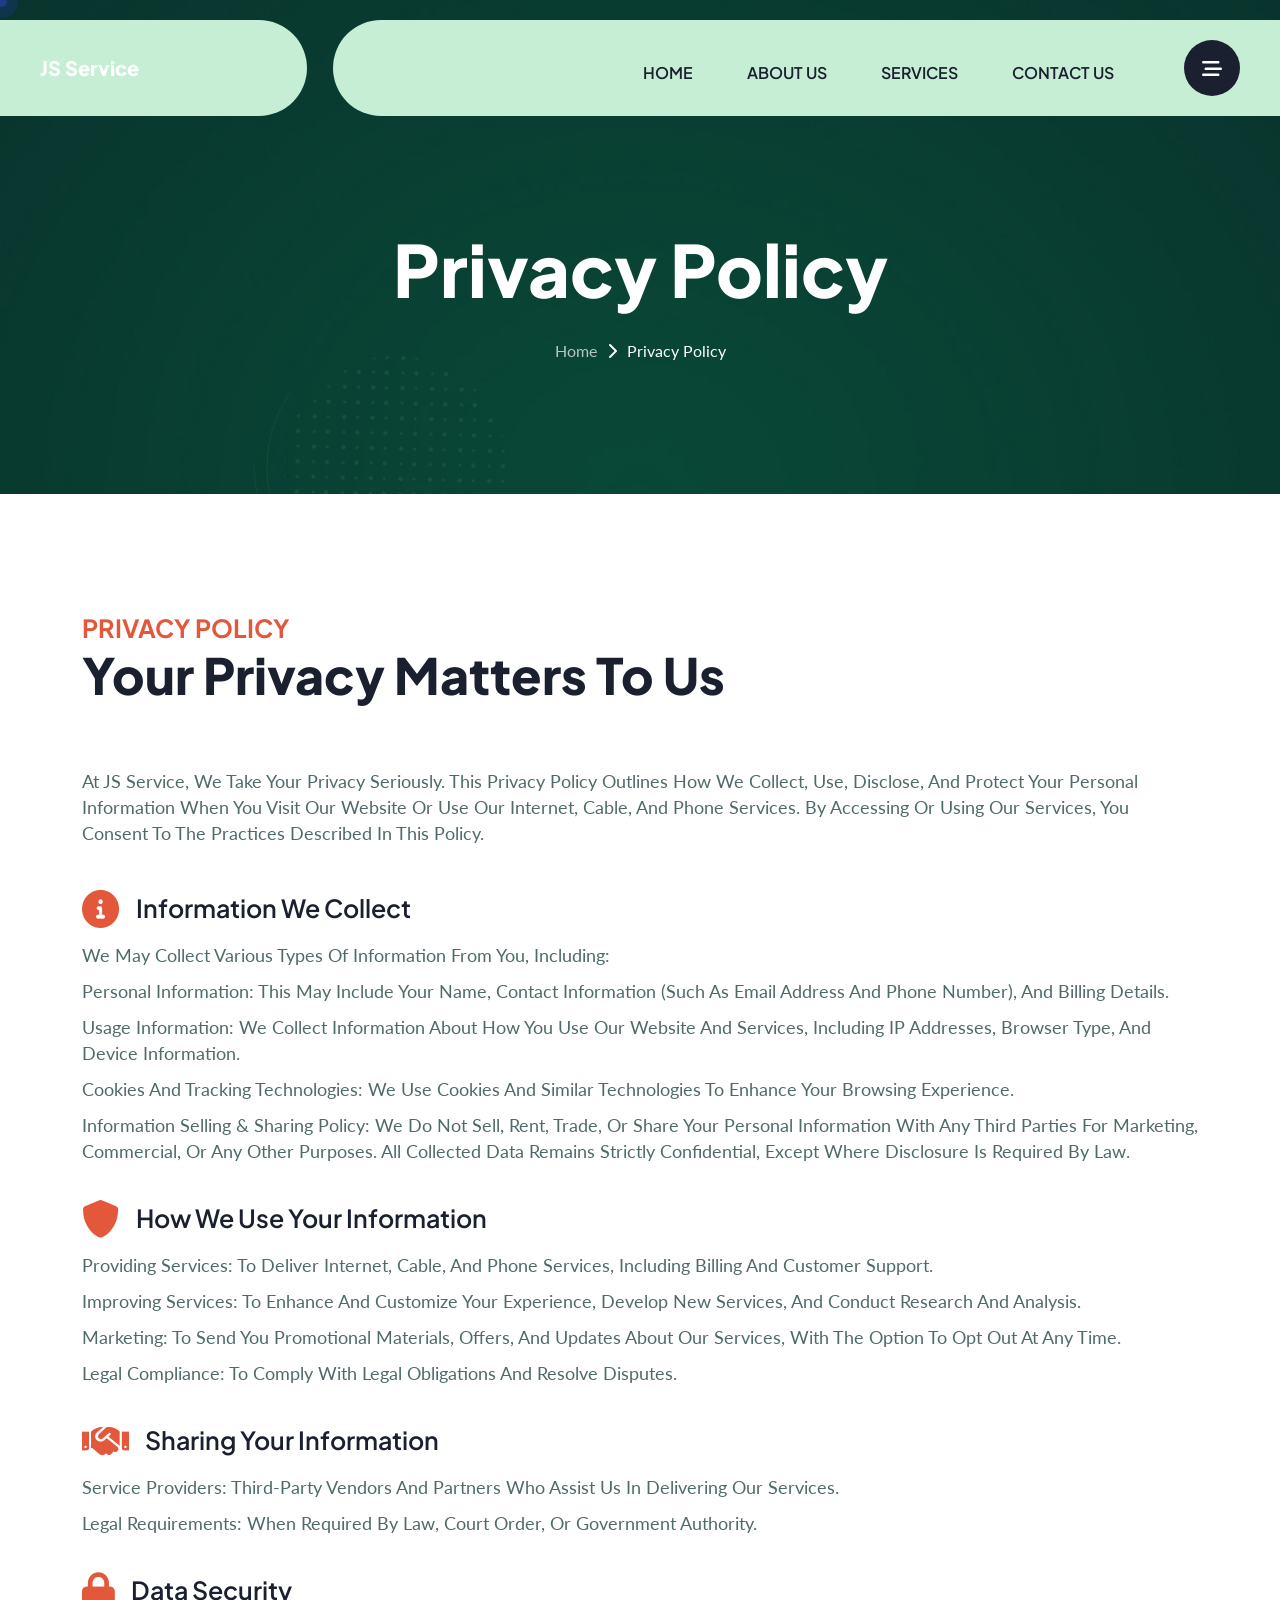
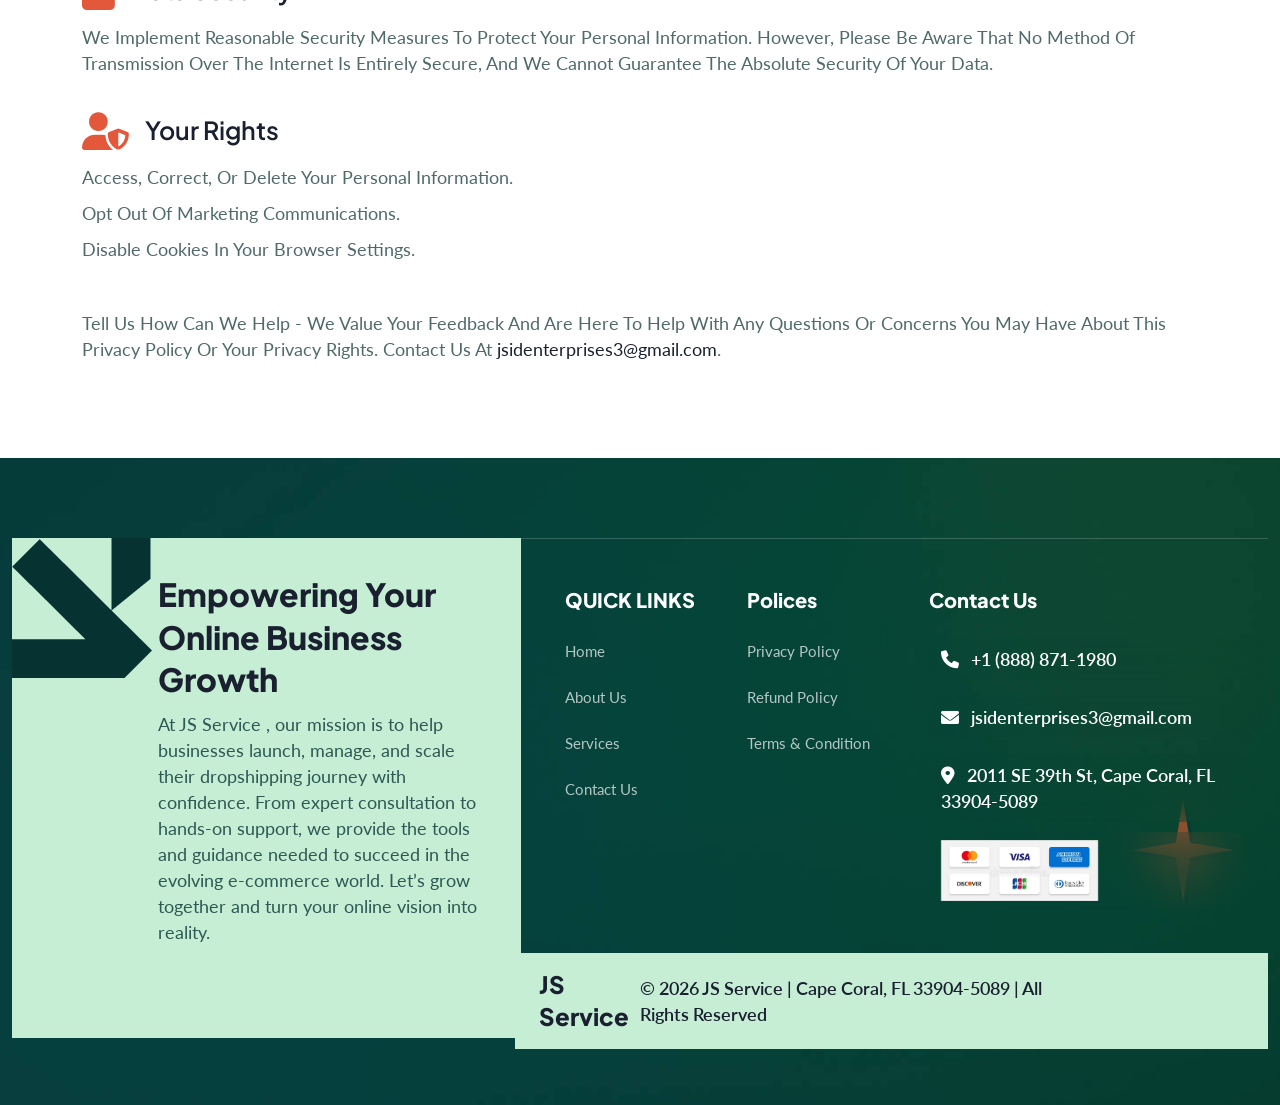
<file: privacy.html>
<!DOCTYPE html>
<html lang="en">
    <!--<< Header Area >>-->
    <head>
       <!-- ========== Meta Tags ========== -->
        <meta charset="UTF-8">
        <meta http-equiv="X-UA-Compatible" content="IE=edge">
        <meta name="viewport" content="width=device-width, initial-scale=1">
        <meta name="author" content="Gramentheme">
        <meta name="description" content="Crovix – Corporate Business Consulting HTML Template">
        <!-- ======== Page title ============ -->
        <title>JS Service </title>
        <!--<< Favcion >>-->
        <link rel="shortcut icon" href="assets/img/favicon.svg">
        <!--<< Bootstrap min.css >>-->
        <link rel="stylesheet" href="assets/css/bootstrap.min.css">
        <!--<< All Min Css >>-->
        <link rel="stylesheet" href="assets/css/all.min.css">
        <!--<< Animate.css >>-->
        <link rel="stylesheet" href="assets/css/animate.css">
        <!--<< Magnific Popup.css >>-->
        <link rel="stylesheet" href="assets/css/magnific-popup.css">
        <!--<< MeanMenu.css >>-->
        <link rel="stylesheet" href="assets/css/meanmenu.css">
        <!--<< Swiper Bundle.css >>-->
        <link rel="stylesheet" href="assets/css/swiper-bundle.min.css">
        <!--<< Nice Select.css >>-->
        <link rel="stylesheet" href="assets/css/nice-select.css">
        <!--<< Main.css >>-->
        <link rel="stylesheet" href="assets/css/main.css">
                        
        <style>
            h5{
                font-size: 25px;
                margin-top: 20px;
            }
            p{
                font-size: 18px;
            }
            li{
                font-size: 18px;
                margin-top: 10px;
            }
        </style>
    </head>
    <body>

       
        <!-- Preloader Start -->
         

        <!-- GT Back To Top Start -->
        <button id="gt-back-top" class="gt-back-to-top show">
            <i class="fa-regular fa-arrow-up"></i>
        </button>

        <!-- GT MouseCursor Start -->
        <div class="mouseCursor cursor-outer"></div>
        <div class="mouseCursor cursor-inner"></div>

        <!-- Offcanvas Area Start -->
         <div class="fix-area">
            <div class="offcanvas__info">
                <div class="offcanvas__wrapper">
                    <div class="offcanvas__content">
                        <div class="offcanvas__top mb-5 d-flex justify-content-between align-items-center">
                            <div class="offcanvas__logo">
                                 <a href="/">
                                    <h3>JS Service </h3>
                                </a>
                            </div>
                            <div class="offcanvas__close">
                                <button>
                                <i class="fas fa-times"></i>
                                </button>
                            </div>
                        </div>
                        <p class="text d-none d-xl-block">
                           At JS Service , we focus on guiding new and growing businesses toward successful dropshipping. Our structured approach makes complex steps simple, helping you launch confidently and scale with ease. Whether you’re just beginning or looking to expand, our professional support ensures stability, growth, and long-term success.
                        </p>
                        <div class="mobile-menu fix mb-3"></div>
                        <div class="offcanvas__contact d-xl-block">
                            <h4 class="d-xl-block">Contact Info</h4>
                            <ul class="d-xl-block">
                                <li class="d-flex align-items-center">
                                    <div class="offcanvas__contact-icon">
                                        <i class="fal fa-map-marker-alt"></i>
                                    </div>
                                    <div class="offcanvas__contact-text">
                                        <a target="_blank" href="#">2011 SE 39th St, Cape Coral, FL 33904-5089</a>
                                    </div>
                                </li>
                                <li class="d-flex align-items-center">
                                    <div class="offcanvas__contact-icon mr-15">
                                        <i class="fal fa-envelope"></i>
                                    </div>
                                    <div class="offcanvas__contact-text">
                                        <a href="mailto:jsidenterprises3@gmail.com"><span class="mailto:jsidenterprises3@gmail.com">jsidenterprises3@gmail.com</span></a>
                                    </div>
                                </li>
                                <li class="d-flex align-items-center">
                                    <div class="offcanvas__contact-icon mr-15">
                                        <i class="fal fa-clock"></i>
                                    </div>
                                    <div class="offcanvas__contact-text">
                                        <a target="_blank" href="#">MON-SAT 8:00 AM-6:00 PM EDT</a>
                                    </div>
                                </li>
                                <li class="d-flex align-items-center">
                                    <div class="offcanvas__contact-icon mr-15">
                                        <i class="far fa-phone"></i>
                                    </div>
                                    <div class="offcanvas__contact-text">
                                        <a href="tel:+18888711980">+1 (888) 871-1980</a>
                                    </div>
                                </li>
                            </ul>
                         
                        </div>
                    </div>
                </div>
            </div>
        </div>
        <div class="offcanvas__overlay"></div>
       
        <!-- Header Section Start -->
        <header id="header-sticky" class="header-1 style-inner-header">
            <div class="container-fluid">
                <div class="mega-menu-wrapper">
                    <div class="header-main">
                        <div class="header-left">
                            <div class="logo">
                           <a href="/" class="header-logo">
                                <h4 class="text-white">JS Service </h4>
                            </a>
                             <a href="/" class="header-logo-2">
                                <h3 class="">JS Service </h2>
                                
                            </a>
                        </div>
                        </div>
                        <div class="header-right d-flex align-items-center mt-0">
                            <div class="mean__menu-wrapper">
                                <div class="main-menu">
                                    <nav id="mobile-menu">
                                        <ul>
                                            <li class="has-dropdown active menu-thumb">
                                                <a href="/">
                                                    HOME
                                                </a>
                                            </li>
                                            <li>
                                                <a href="about.html">ABOUT US</a>
                                            </li>
                                           
                                            <li>
                                                <a href="service.html">
                                                    SERVICES
                                                </a>
                                                
                                            </li>
                                            
                                          
                                            <li>
                                                <a href="contact.html">CONTACT US</a>
                                            </li>
                                        </ul>
                                    </nav>
                                </div>
                            </div> 
                            <div class="header-call-item">
                               <div class="caller-button">
                                    <div class="icon">
                                        <i class="fa-solid fa-phone"></i>
                                    </div>
                                    <div class="content">
                                        <span>MON-SAT 8:00 AM-6:00 PM EDT</span>
                                        <h3>
                                            <a href="tel:+18888711980">+1 (888) 871-1980</a>
                                        </h3>
                                    </div>
                                </div>
                                <div class="header__hamburger my-auto">
                                <div class="sidebar__toggle">
                                    <i class="fa-solid fa-bars-staggered"></i>
                                </div>
                            </div>
                            </div>
                        </div>
                    </div>
                </div>
            </div>
        </header>

        <!-- GT Hero Section Start -->
       <div class="gt-breadcrumb-wrapper fix bg-cover" style="background-image: url(assets/img/inner-page/breadcrumb/bg.jpg);">
            <div class="container">
                <div class="gt-page-heading">
                    <div class="gt-breadcrumb-sub-title">
                        <h1 class="wow fadeInUp" data-wow-delay=".3s">Privacy Policy</h1>
                    </div>
                    <ul class="gt-breadcrumb-items wow fadeInUp" data-wow-delay=".5s">
                    <li>
                        <a href="/">
                            Home
                        </a>
                    </li>
                    <li>
                        <i class="fa-solid fa-chevron-right"></i>
                    </li>
                    <li>
                        Privacy Policy
                    </li>
                  </ul>
                </div>
            </div>
        </div>

<section class="py-5">
  <div class="container py-5">
    <!-- Section Header -->
    <div class="row g-5 align-items-center" bis_skin_checked="1">
                <div class="col-12" bis_skin_checked="1">
                    <div class="section-title position-relative pb-3 mb-5" bis_skin_checked="1">
                        <h5 class="fw-bold  text-uppercase" style="color: #e3573b;">Privacy Policy</h5>
                        <h2 class="mb-0">Your Privacy Matters to Us</h2>
                    </div> 
                    <p class="mb-4">
                        At  JS Service, we take your privacy seriously. This Privacy Policy outlines how we collect, use, disclose, and protect your personal information when you visit our website or use our Internet, cable, and phone services. By accessing or using our services, you consent to the practices described in this policy.
                    </p>
                    <div class="row g-3" bis_skin_checked="1">
                        <div class="col-12 wow zoomIn" data-wow-delay="0.2s" bis_skin_checked="1" style="visibility: visible; animation-delay: 0.2s; animation-name: zoomIn;">
                            <h5 class="mb-3"><i class="fa fa-info-circle fa-xl me-3" style="color: #e3573b;"></i>Information We Collect</h5>
                            <p>We may collect various types of information from you, including:</p>
                            <ul>
                                <li>Personal Information: This may include your name, contact information (such as email address and phone number), and billing details.</li>
                                <li>Usage Information: We collect information about how you use our website and services, including IP addresses, browser type, and device information.</li>
                                <li>Cookies and Tracking Technologies: We use cookies and similar technologies to enhance your browsing experience.</li>
    <li>Information Selling & Sharing Policy:
        We do not sell, rent, trade, or share your personal information with any
        third parties for marketing, commercial, or any other purposes. All
        collected data remains strictly confidential, except where disclosure is
        required by law.
    </li>
                            </ul>
                        </div>
                        <div class="col-12 wow zoomIn" data-wow-delay="0.4s" bis_skin_checked="1" style="visibility: visible; animation-delay: 0.4s; animation-name: zoomIn;">
                            <h5 class="mb-3"><i class="fa fa-shield-alt fa-xl me-3" style="color: #e3573b;"></i>How We Use Your Information</h5>
                            <ul>
                                <li>Providing Services: To deliver Internet, cable, and phone services, including billing and customer support.</li>
                                <li>Improving Services: To enhance and customize your experience, develop new services, and conduct research and analysis.</li>
                                <li>Marketing: To send you promotional materials, offers, and updates about our services, with the option to opt out at any time.</li>
                                <li>Legal Compliance: To comply with legal obligations and resolve disputes.</li>
                            </ul>
                        </div>
                        <div class="col-12 wow zoomIn" data-wow-delay="0.6s" bis_skin_checked="1" style="visibility: visible; animation-delay: 0.6s; animation-name: zoomIn;">
                            <h5 class="mb-3"><i class="fa fa-handshake fa-xl me-3" style="color: #e3573b;"></i>Sharing Your Information</h5>
                            <ul>
                                <li>Service Providers: Third-party vendors and partners who assist us in delivering our services.</li>
                                <li>Legal Requirements: When required by law, court order, or government authority.</li>
                            </ul>
                        </div>
                        <div class="col-12 wow zoomIn" data-wow-delay="0.8s" bis_skin_checked="1" style="visibility: visible; animation-delay: 0.8s; animation-name: zoomIn;">
                            <h5 class="mb-3"><i class="fa fa-lock fa-xl me-3" style="color: #e3573b;"></i>Data Security</h5>
                            <p>We implement reasonable security measures to protect your personal information. However, please be aware that no method of transmission over the internet is entirely secure, and we cannot guarantee the absolute security of your data.</p>
                        </div>
                        <div class="col-12 wow zoomIn" data-wow-delay="1.0s" bis_skin_checked="1" style="visibility: visible; animation-delay: 1s; animation-name: zoomIn;">
                            <h5 class="mb-3"><i class="fa fa-user-shield fa-xl me-3" style="color: #e3573b;"></i>Your Rights</h5>
                            <ul>
                                <li>Access, correct, or delete your personal information.</li>
                                <li>Opt out of marketing communications.</li>
                                <li>Disable cookies in your browser settings.</li>
                            </ul>
                        </div>

      

                    </div>
                    <p class="mt-5">Tell us How Can We Help - We value your feedback and are here to help with any questions or concerns you may have about this Privacy Policy or your privacy rights. Contact us at <a href="mailto:jsidenterprises3@gmail.com" style=" text-transform: none; ">  jsidenterprises3@gmail.com</a>.</p>
                </div>
            </div>
  </div>
</section>



        <!-- Gt-Footer Section Start -->
        <footer class="gt-footer-section-1 fix bg-cover" style="background-image: url(assets/img/home-1/footer-bg-2.jpg);">
           
            <div class="container custom-container">
                <div class="gt-footer-widget-wrapper-1">
                    <div class="shape float-bob-y">
                        <img src="assets/img/home-1/Star-1.png" alt="img">
                    </div>
                    <div class="row">
                        <div class="col-xl-5 col-lg-5">
                            <div class="gt-footer-left-item-1 wow img_full img_left_animation">
                                <div class="gt-arrow">
                                    <img src="assets/img/home-1/arrow.png" alt="img">
                                </div>
                                <div class="footer-left-content">
                                    <h3>
                                        Empowering Your Online Business Growth
                                    </h3>
                                    <p>
                                       At JS Service , our mission is to help businesses launch, manage, and scale their dropshipping journey with confidence. From expert consultation to hands-on support, we provide the tools and guidance needed to succeed in the evolving e-commerce world. Let’s grow together and turn your online vision into reality.
                                    </p>
                                
                                </div>
                            </div>
                        </div>
                        <div class="col-xl-7 col-lg-7">
                            <div class="gt-footer-right-item">
                                <div class="row">
                                    
                                     <div class="col-xl-3 col-lg-3 col-md-4 wow fadeInUp" data-wow-delay=".5s">
                                        <div class="gt-footer-single-items">
                                            <div class="gt-widget-title">
                                                <h4>QUICK LINKS</h4>
                                            </div>
                                            <ul class="gt-list-items">
                                                <li>
                                                    <a href="/">Home</a>
                                                </li>
                                                <li>
                                                    <a href="about.html">About Us</a>
                                                </li>
                                                <li>
                                                    <a href="service.html">Services</a>
                                                </li>
                                                
                                                <li>
                                                    <a href="./contact.html">Contact Us</a>
                                                </li>
                                               
                                            </ul>
                                        </div>
                                    </div>
                                     
                                     <div class="col-xl-3 col-lg-3 col-md-4 wow fadeInUp" data-wow-delay=".5s">
                                        <div class="gt-footer-single-items">
                                            <div class="gt-widget-title">
                                                <h4>Polices</h4>
                                            </div>
                                             <ul class="gt-list-items">
                                                <li>
                                                   <a href="privacy.html">Privacy Policy</a>
                                                </li>
                                                <li>
                                                    <a href="refund.html">Refund Policy</a>
                                                </li>
                                                <li>
                                                    <a href="terms.html">Terms & Condition</a>
                                                </li>
                                               
                                            </ul>
                                        </div>
                                    </div>
                                   <div class="col-xl-6 col-lg-4 col-md-4 wow fadeInUp" data-wow-delay=".7s">
                                        <div class="gt-footer-single-items">
                                            <div class="gt-widget-title">
                                                <h4>Contact Us</h4>
                                            </div>

                                            <div class="footer-contact-content">
                                                <ul class="contact-list">
                                                    <li>
                                                        <i class="fa-solid fa-phone"></i>
                                                        <a href="tel:+18888711980">+1 (888) 871-1980</a>
                                                    </li>

                                                    <li class=" mt-3">
                                                        <i class="fa-solid fa-envelope"></i>
                                                        <a href="mailto:jsidenterprises3@gmail.com">
                                                           jsidenterprises3@gmail.com
                                                        </a>
                                                    </li>

                                                    <li class=" mt-3 text-white">
                                                        <i class="fa-solid fa-location-dot"></i>
                                                       2011 SE 39th St, Cape Coral, FL 33904-5089
                                                    </li>
                                                    <li>
                                                        <img src="./assets/img/delhi-india-february-popular-credit-card-companies-logos-including-mastercard-visa-american-express-more-211749084.webp" alt="" class="img-fluid" width="50%">
                                                    </li>
                                                </ul>
                                            </div>
                                        </div>

                                    </div>
                                </div>
                                <div class="gt-footer-bottom wow img_full img_right_animation">
                                    <a href="/"><h3>JS Service </h3></a>
                                    <p>© 2026 JS Service | Cape Coral, FL 33904-5089 | All Rights Reserved</p>
                                </div>
                            </div>
                        </div>
                    </div>
                    <div class="mt-3">
      

                    </div>
                        </div>
            </div>
        </footer>
         
        <!--<< All JS Plugins >>-->
        <script src="assets/js/jquery-3.7.1.min.js"></script>
        <!--<< Viewport Js >>-->
        <script src="assets/js/viewport.jquery.js"></script>
        <!--<< Bootstrap Js >>-->
        <script src="assets/js/bootstrap.bundle.min.js"></script>
        <!--<< nice-selec Js >>-->
        <script src="assets/js/jquery.nice-select.min.js"></script>
        <!--<< Waypoints Js >>-->
        <script src="assets/js/jquery.waypoints.js"></script>
        <!--<< Counterup Js >>-->
        <script src="assets/js/jquery.counterup.min.js"></script>
        <!--<< Swiper Slider Js >>-->
        <script src="assets/js/swiper-bundle.min.js"></script>
        <!--<< MeanMenu Js >>-->
        <script src="assets/js/jquery.meanmenu.min.js"></script>
        <!--<< Magnific Popup Js >>-->
        <script src="assets/js/jquery.magnific-popup.min.js"></script>
        <!--<< Wow Animation Js >>-->
        <script src="assets/js/wow.min.js"></script>
        <!--<< Main.js >>-->
        <script src="assets/js/main.js"></script>
    </body>
</html>
</file>
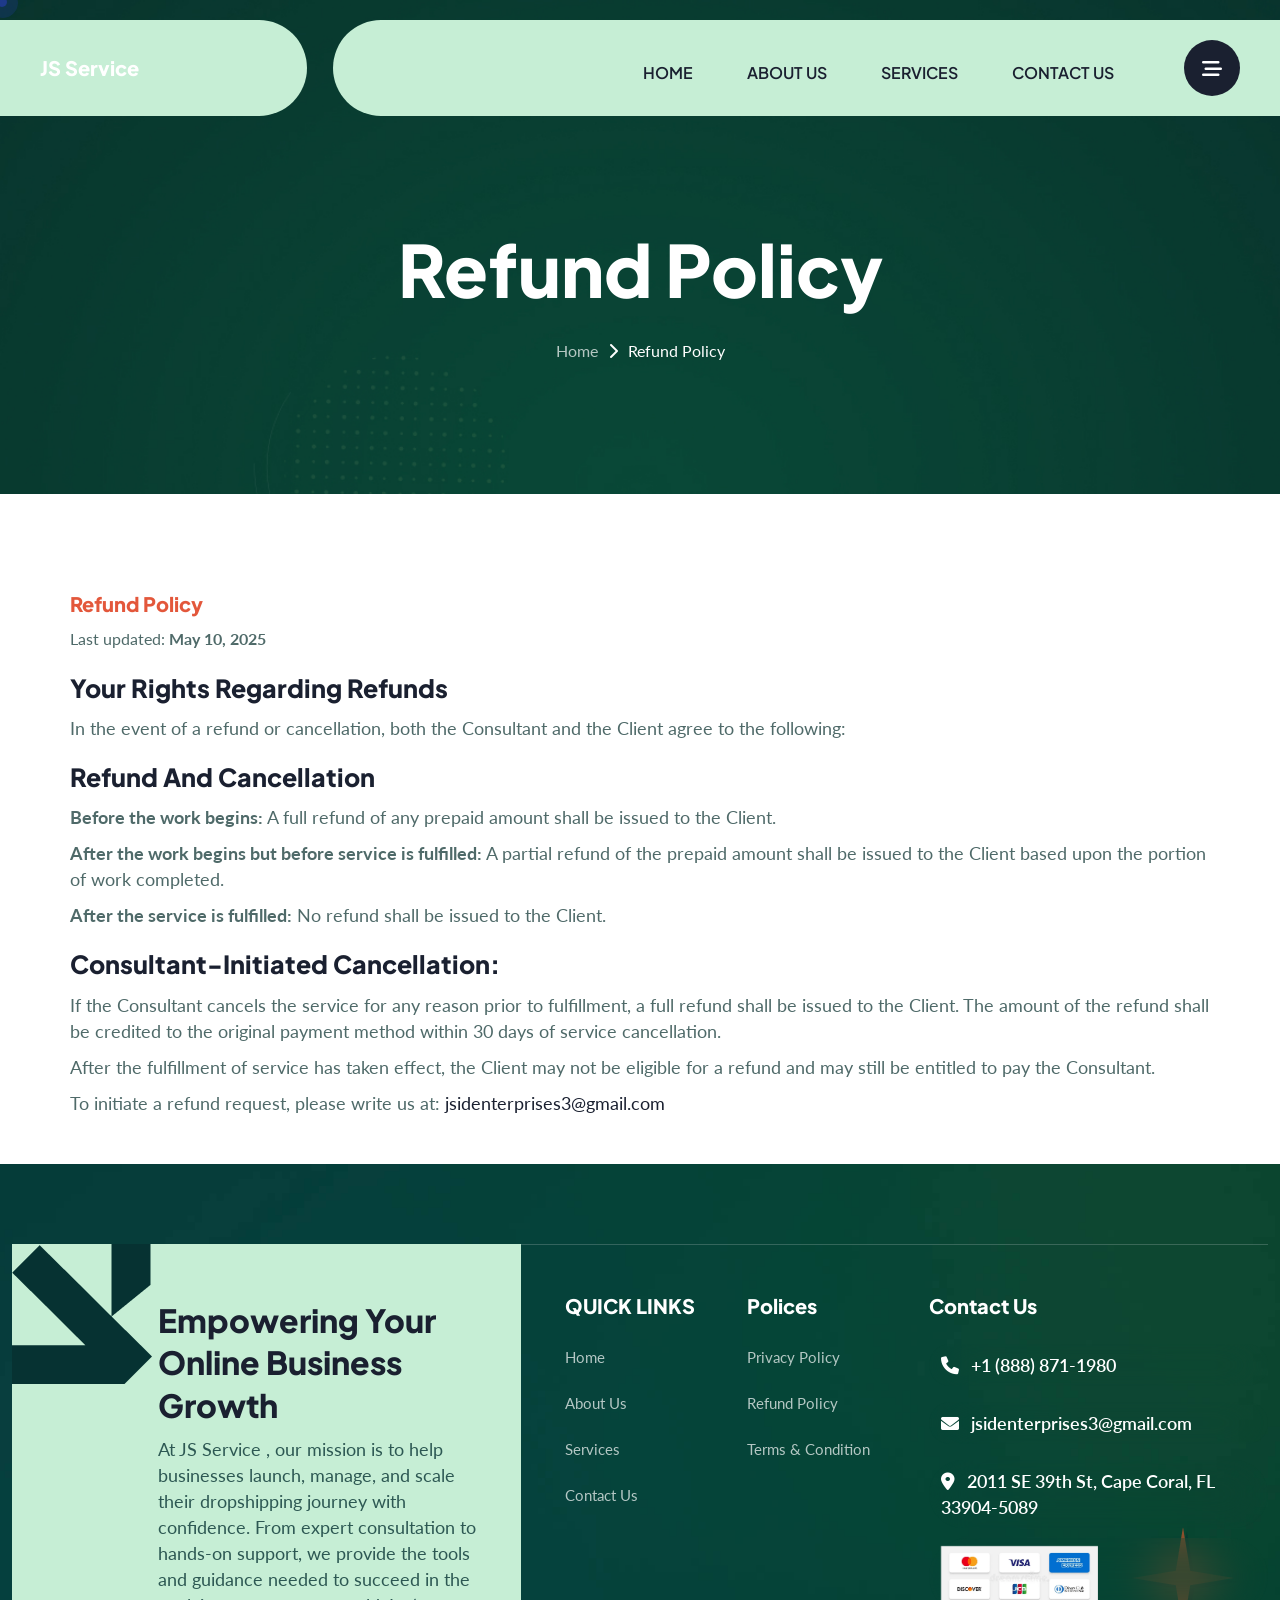
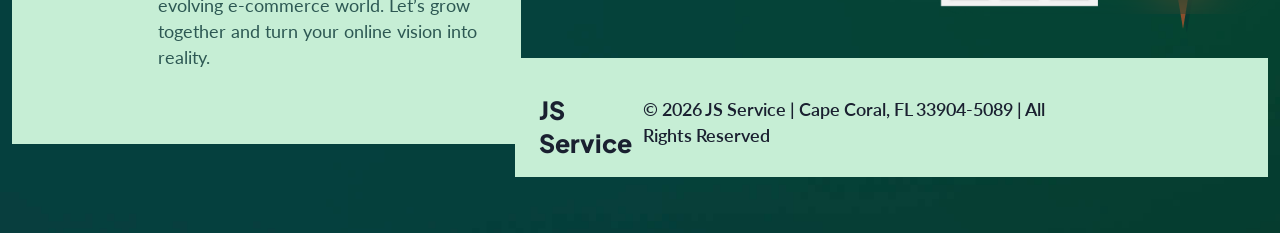
<file: refund.html>
<!DOCTYPE html>
<html lang="en">
    <!--<< Header Area >>-->
    <head>
       <!-- ========== Meta Tags ========== -->
        <meta charset="UTF-8">
        <meta http-equiv="X-UA-Compatible" content="IE=edge">
        <meta name="viewport" content="width=device-width, initial-scale=1">
        <meta name="author" content="Gramentheme">
        <meta name="description" content="Crovix – Corporate Business Consulting HTML Template">
        <!-- ======== Page title ============ -->
        <title>JS Service </title>
        <!--<< Favcion >>-->
        <link rel="shortcut icon" href="assets/img/favicon.svg">
        <!--<< Bootstrap min.css >>-->
        <link rel="stylesheet" href="assets/css/bootstrap.min.css">
        <!--<< All Min Css >>-->
        <link rel="stylesheet" href="assets/css/all.min.css">
        <!--<< Animate.css >>-->
        <link rel="stylesheet" href="assets/css/animate.css">
        <!--<< Magnific Popup.css >>-->
        <link rel="stylesheet" href="assets/css/magnific-popup.css">
        <!--<< MeanMenu.css >>-->
        <link rel="stylesheet" href="assets/css/meanmenu.css">
        <!--<< Swiper Bundle.css >>-->
        <link rel="stylesheet" href="assets/css/swiper-bundle.min.css">
        <!--<< Nice Select.css >>-->
        <link rel="stylesheet" href="assets/css/nice-select.css">
        <!--<< Main.css >>-->
        <link rel="stylesheet" href="assets/css/main.css">
                        
        <style>
            h3{
                font-size: 25px;
                margin-top: 20px;
            }
            p{
                font-size: 18px;
                margin-top: 10px;

            }
            li{
                font-size: 18px;
                margin-top: 10px;
            }
            .no-capitalize {
  text-transform: none !important;
}
        </style>
    </head>
    <body>

       
        <!-- Preloader Start -->
         

        <!-- GT Back To Top Start -->
        <button id="gt-back-top" class="gt-back-to-top show">
            <i class="fa-regular fa-arrow-up"></i>
        </button>

        <!-- GT MouseCursor Start -->
        <div class="mouseCursor cursor-outer"></div>
        <div class="mouseCursor cursor-inner"></div>

        <!-- Offcanvas Area Start -->
         <div class="fix-area">
            <div class="offcanvas__info">
                <div class="offcanvas__wrapper">
                    <div class="offcanvas__content">
                        <div class="offcanvas__top mb-5 d-flex justify-content-between align-items-center">
                            <div class="offcanvas__logo">
                                 <a href="/">
                                    <h3>JS Service </h3>
                                </a>
                            </div>
                            <div class="offcanvas__close">
                                <button>
                                <i class="fas fa-times"></i>
                                </button>
                            </div>
                        </div>
                        <p class="text d-none d-xl-block">
                           At JS Service , we focus on guiding new and growing businesses toward successful dropshipping. Our structured approach makes complex steps simple, helping you launch confidently and scale with ease. Whether you’re just beginning or looking to expand, our professional support ensures stability, growth, and long-term success.
                        </p>
                        <div class="mobile-menu fix mb-3"></div>
                        <div class="offcanvas__contact d-xl-block">
                            <h4 class="d-xl-block">Contact Info</h4>
                            <ul class="d-xl-block">
                                <li class="d-flex align-items-center">
                                    <div class="offcanvas__contact-icon">
                                        <i class="fal fa-map-marker-alt"></i>
                                    </div>
                                    <div class="offcanvas__contact-text">
                                        <a target="_blank" href="#">2011 SE 39th St, Cape Coral, FL 33904-5089</a>
                                    </div>
                                </li>
                                <li class="d-flex align-items-center">
                                    <div class="offcanvas__contact-icon mr-15">
                                        <i class="fal fa-envelope"></i>
                                    </div>
                                    <div class="offcanvas__contact-text">
                                        <a href="mailto:jsidenterprises3@gmail.com"><span class="mailto:jsidenterprises3@gmail.com">jsidenterprises3@gmail.com</span></a>
                                    </div>
                                </li>
                                <li class="d-flex align-items-center">
                                    <div class="offcanvas__contact-icon mr-15">
                                        <i class="fal fa-clock"></i>
                                    </div>
                                    <div class="offcanvas__contact-text">
                                        <a target="_blank" href="#">MON-SAT 8:00 AM-6:00 PM EDT</a>
                                    </div>
                                </li>
                                <li class="d-flex align-items-center">
                                    <div class="offcanvas__contact-icon mr-15">
                                        <i class="far fa-phone"></i>
                                    </div>
                                    <div class="offcanvas__contact-text">
                                        <a href="tel:+18888711980">+1 (888) 871-1980</a>
                                    </div>
                                </li>
                            </ul>
                         
                        </div>
                    </div>
                </div>
            </div>
        </div>
        <div class="offcanvas__overlay"></div>
       
        <!-- Header Section Start -->
        <header id="header-sticky" class="header-1 style-inner-header">
            <div class="container-fluid">
                <div class="mega-menu-wrapper">
                    <div class="header-main">
                        <div class="header-left">
                            <div class="logo">
                           <a href="/" class="header-logo">
                                <h4 class="text-white">JS Service </h4>
                            </a>
                             <a href="/" class="header-logo-2">
                                <h3 class="">JS Service </h2>
                                
                            </a>
                        </div>
                        </div>
                        <div class="header-right d-flex align-items-center mt-0">
                            <div class="mean__menu-wrapper">
                                <div class="main-menu">
                                    <nav id="mobile-menu">
                                        <ul>
                                            <li class="has-dropdown active menu-thumb">
                                                <a href="/">
                                                    HOME
                                                </a>
                                            </li>
                                            <li>
                                                <a href="about.html">ABOUT US</a>
                                            </li>
                                           
                                            <li>
                                                <a href="service.html">
                                                    SERVICES
                                                </a>
                                                
                                            </li>
                                            
                                          
                                            <li>
                                                <a href="contact.html">CONTACT US</a>
                                            </li>
                                        </ul>
                                    </nav>
                                </div>
                            </div> 
                            <div class="header-call-item">
                               <div class="caller-button">
                                    <div class="icon">
                                        <i class="fa-solid fa-phone"></i>
                                    </div>
                                    <div class="content">
                                        <span>MON-SAT 8:00 AM-6:00 PM EDT</span>
                                        <h3>
                                            <a href="tel:+18888711980">+1 (888) 871-1980</a>
                                        </h3>
                                    </div>
                                </div>
                                <div class="header__hamburger my-auto">
                                <div class="sidebar__toggle">
                                    <i class="fa-solid fa-bars-staggered"></i>
                                </div>
                            </div>
                            </div>
                        </div>
                    </div>
                </div>
            </div>
        </header>

        <!-- GT Hero Section Start -->
       <div class="gt-breadcrumb-wrapper fix bg-cover" style="background-image: url(assets/img/inner-page/breadcrumb/bg.jpg);">
            <div class="container">
                <div class="gt-page-heading">
                    <div class="gt-breadcrumb-sub-title">
                        <h1 class="wow fadeInUp" data-wow-delay=".3s">Refund Policy</h1>
                    </div>
                    <ul class="gt-breadcrumb-items wow fadeInUp" data-wow-delay=".5s">
                    <li>
                        <a href="/">
                            Home
                        </a>
                    </li>
                    <li>
                        <i class="fa-solid fa-chevron-right"></i>
                    </li>
                    <li>
                        Refund Policy
                    </li>
                  </ul>
                </div>
            </div>
        </div>

<section class="container no-capitalize py-5  text-lg policy-body px-lg-0 px-sm-5 px-3 pb-5">
  <header class="pt-5">
    <div class="d-flex justify-content-between align-items-start">
      <div>
        <h4 style="color: #e3573b;">Refund Policy</h1>
        <div class="policy-meta  mt-2">
          Last updated: <strong>May 10, 2025</strong>
        </div>
      </div>
    </div>
  </header>

  <h3>Your Rights Regarding Refunds</h3>
  <p>
    In the event of a refund or cancellation, both the Consultant and the Client agree to the following:
  </p>

  <h3>Refund and Cancellation</h3>
  <p>
    <strong>Before the work begins:</strong> A full refund of any prepaid amount shall be issued to the Client.
  </p>
  <p>
    <strong>After the work begins but before service is fulfilled:</strong> A partial refund of the prepaid amount shall be issued to the Client based upon the portion of work completed.
  </p>
  <p>
    <strong>After the service is fulfilled:</strong> No refund shall be issued to the Client.
  </p>
  <h3>Consultant-Initiated Cancellation:</h3>
  <p>
     If the Consultant cancels the service for any reason prior to fulfillment, a full refund shall be issued to the Client. The amount of the refund shall be credited to the original payment method within 30 days of service cancellation.
  </p>
  <p>
    After the fulfillment of service has taken effect, the Client may not be eligible for a refund and may still be entitled to pay the Consultant.
  </p>
  <p>
    To initiate a refund request, please write us at: 
    <a href="mailto: jsidenterprises3@gmail.com"> jsidenterprises3@gmail.com</a>
  </p>
</section>




        <!-- Gt-Footer Section Start -->
        <footer class="gt-footer-section-1 fix bg-cover" style="background-image: url(assets/img/home-1/footer-bg-2.jpg);">
           
            <div class="container custom-container">
                <div class="gt-footer-widget-wrapper-1">
                    <div class="shape float-bob-y">
                        <img src="assets/img/home-1/Star-1.png" alt="img">
                    </div>
                    <div class="row">
                        <div class="col-xl-5 col-lg-5">
                            <div class="gt-footer-left-item-1 wow img_full img_left_animation">
                                <div class="gt-arrow">
                                    <img src="assets/img/home-1/arrow.png" alt="img">
                                </div>
                                <div class="footer-left-content">
                                    <h3>
                                        Empowering Your Online Business Growth
                                    </h3>
                                    <p>
                                       At JS Service , our mission is to help businesses launch, manage, and scale their dropshipping journey with confidence. From expert consultation to hands-on support, we provide the tools and guidance needed to succeed in the evolving e-commerce world. Let’s grow together and turn your online vision into reality.
                                    </p>
                                
                                </div>
                            </div>
                        </div>
                        <div class="col-xl-7 col-lg-7">
                            <div class="gt-footer-right-item">
                                <div class="row">
                                    
                                     <div class="col-xl-3 col-lg-3 col-md-4 wow fadeInUp" data-wow-delay=".5s">
                                        <div class="gt-footer-single-items">
                                            <div class="gt-widget-title">
                                                <h4>QUICK LINKS</h4>
                                            </div>
                                            <ul class="gt-list-items">
                                                <li>
                                                    <a href="/">Home</a>
                                                </li>
                                                <li>
                                                    <a href="about.html">About Us</a>
                                                </li>
                                                <li>
                                                    <a href="service.html">Services</a>
                                                </li>
                                                
                                                <li>
                                                    <a href="./contact.html">Contact Us</a>
                                                </li>
                                               
                                            </ul>
                                        </div>
                                    </div>
                                     
                                     <div class="col-xl-3 col-lg-3 col-md-4 wow fadeInUp" data-wow-delay=".5s">
                                        <div class="gt-footer-single-items">
                                            <div class="gt-widget-title">
                                                <h4>Polices</h4>
                                            </div>
                                             <ul class="gt-list-items">
                                                <li>
                                                   <a href="privacy.html">Privacy Policy</a>
                                                </li>
                                                <li>
                                                    <a href="refund.html">Refund Policy</a>
                                                </li>
                                                <li>
                                                    <a href="terms.html">Terms & Condition</a>
                                                </li>
                                               
                                            </ul>
                                        </div>
                                    </div>
                                   <div class="col-xl-6 col-lg-4 col-md-4 wow fadeInUp" data-wow-delay=".7s">
                                        <div class="gt-footer-single-items">
                                            <div class="gt-widget-title">
                                                <h4>Contact Us</h4>
                                            </div>

                                            <div class="footer-contact-content">
                                                <ul class="contact-list">
                                                    <li>
                                                        <i class="fa-solid fa-phone"></i>
                                                        <a href="tel:+18888711980">+1 (888) 871-1980</a>
                                                    </li>

                                                    <li class=" mt-3">
                                                        <i class="fa-solid fa-envelope"></i>
                                                        <a href="mailto:jsidenterprises3@gmail.com">
                                                           jsidenterprises3@gmail.com
                                                        </a>
                                                    </li>

                                                    <li class=" mt-3 text-white">
                                                        <i class="fa-solid fa-location-dot"></i>
                                                       2011 SE 39th St, Cape Coral, FL 33904-5089
                                                    </li>
                                                    <li>
                                                        <img src="./assets/img/delhi-india-february-popular-credit-card-companies-logos-including-mastercard-visa-american-express-more-211749084.webp" alt="" class="img-fluid" width="50%">
                                                    </li>
                                                </ul>
                                            </div>
                                        </div>

                                    </div>
                                </div>
                                <div class="gt-footer-bottom wow img_full img_right_animation">
                                    <a href="/"><h3>JS Service </h3></a>
                                    <p>© 2026 JS Service | Cape Coral, FL 33904-5089 | All Rights Reserved</p>
                                </div>
                            </div>
                        </div>
                    </div>
                    <div class="mt-3">
      

                    </div>
                        </div>
            </div>
        </footer>
         
        <!--<< All JS Plugins >>-->
        <script src="assets/js/jquery-3.7.1.min.js"></script>
        <!--<< Viewport Js >>-->
        <script src="assets/js/viewport.jquery.js"></script>
        <!--<< Bootstrap Js >>-->
        <script src="assets/js/bootstrap.bundle.min.js"></script>
        <!--<< nice-selec Js >>-->
        <script src="assets/js/jquery.nice-select.min.js"></script>
        <!--<< Waypoints Js >>-->
        <script src="assets/js/jquery.waypoints.js"></script>
        <!--<< Counterup Js >>-->
        <script src="assets/js/jquery.counterup.min.js"></script>
        <!--<< Swiper Slider Js >>-->
        <script src="assets/js/swiper-bundle.min.js"></script>
        <!--<< MeanMenu Js >>-->
        <script src="assets/js/jquery.meanmenu.min.js"></script>
        <!--<< Magnific Popup Js >>-->
        <script src="assets/js/jquery.magnific-popup.min.js"></script>
        <!--<< Wow Animation Js >>-->
        <script src="assets/js/wow.min.js"></script>
        <!--<< Main.js >>-->
        <script src="assets/js/main.js"></script>
    </body>
</html>
</file>
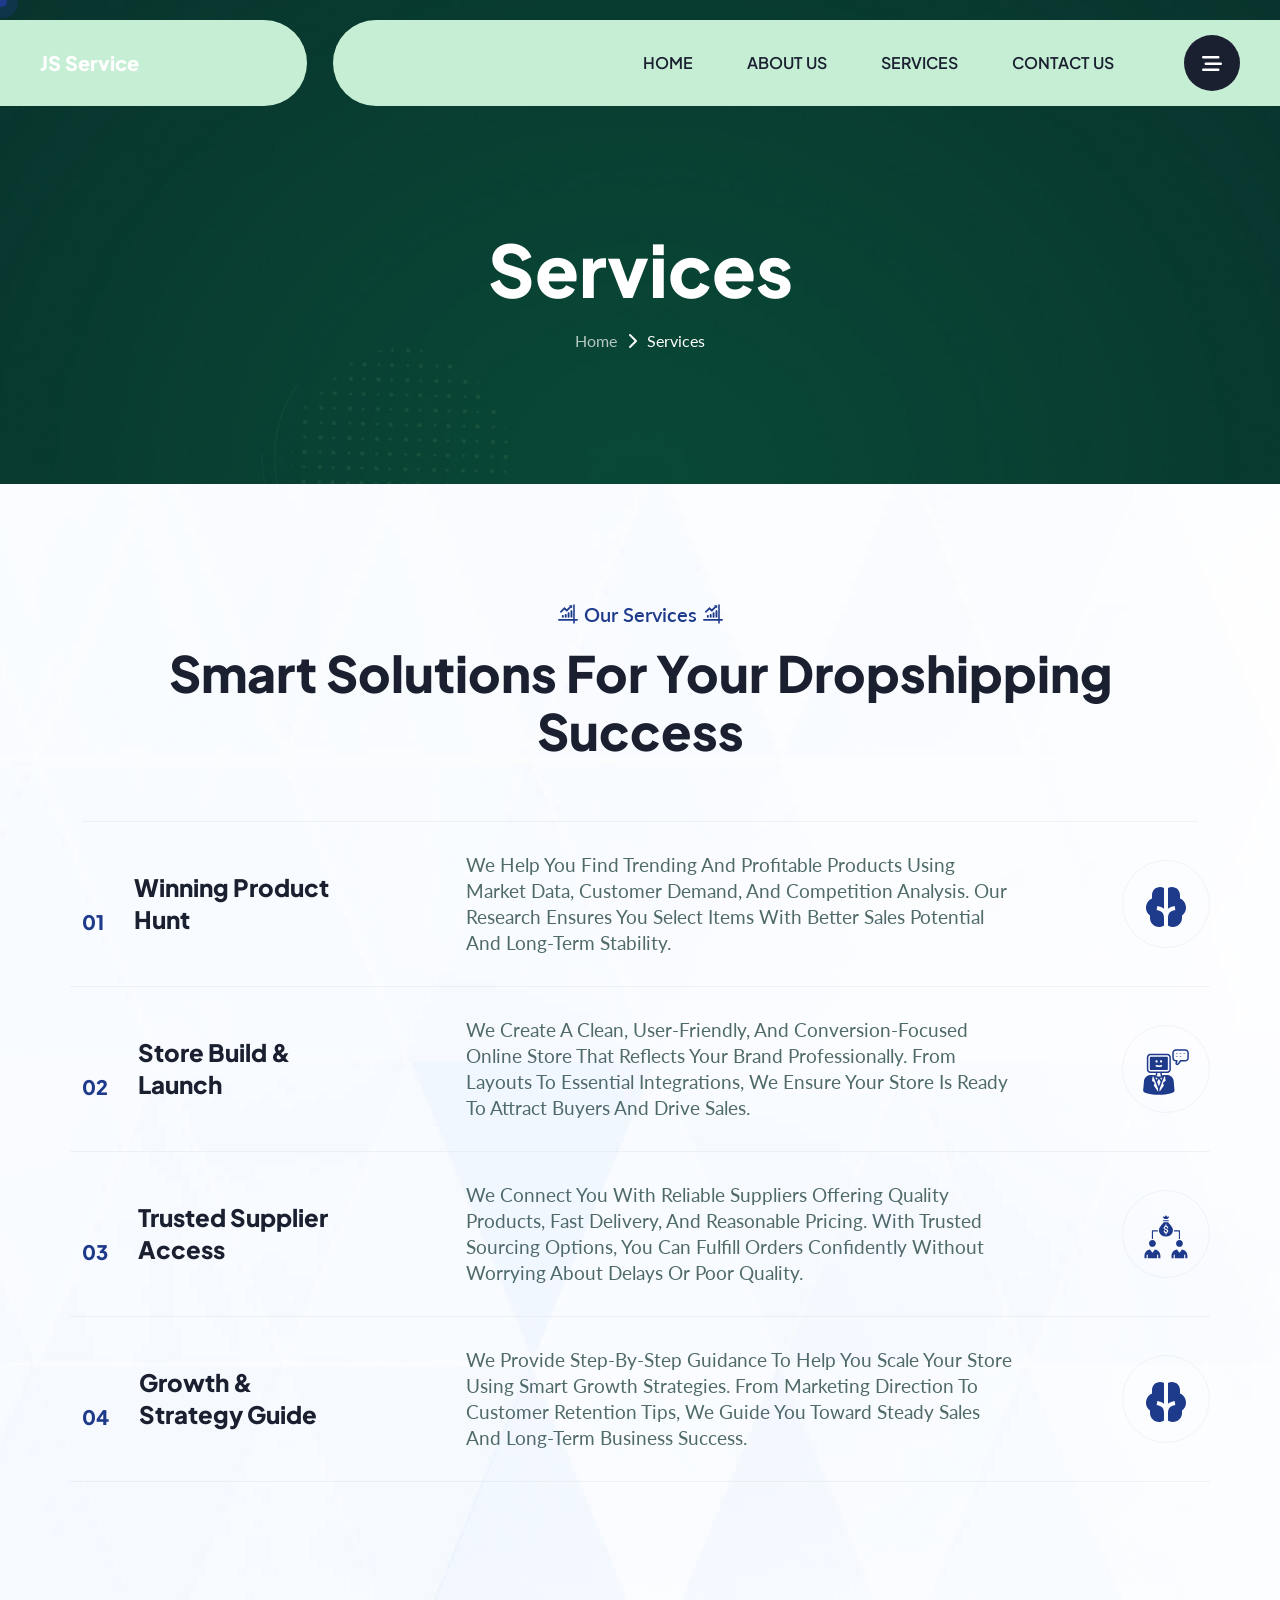
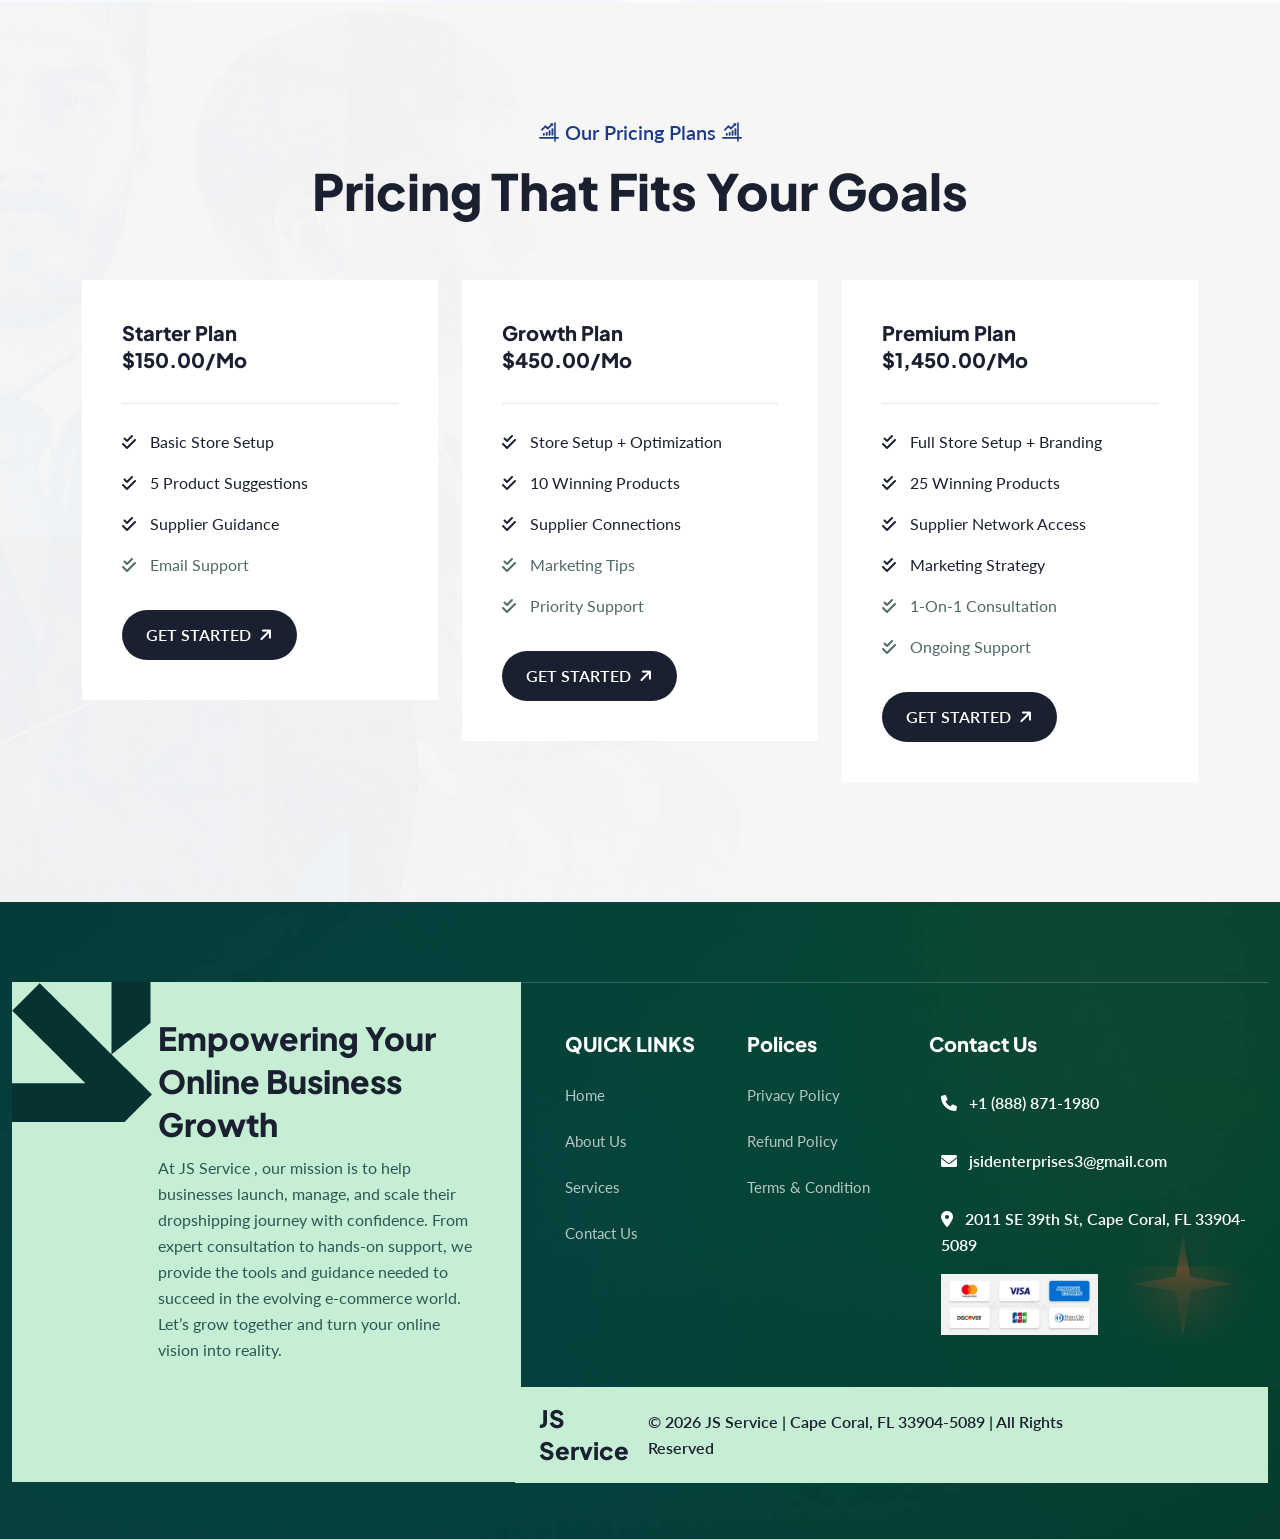
<file: service.html>
<!DOCTYPE html>
<html lang="en">
    <!--<< Header Area >>-->
    <head>
       <!-- ========== Meta Tags ========== -->
        <meta charset="UTF-8">
        <meta http-equiv="X-UA-Compatible" content="IE=edge">
        <meta name="viewport" content="width=device-width, initial-scale=1">
        <meta name="author" content="Gramentheme">
        <meta name="description" content="Crovix – Corporate Business Consulting HTML Template">
        <!-- ======== Page title ============ -->
        <title>JS Service </title>
        <!--<< Favcion >>-->
        <link rel="shortcut icon" href="assets/img/favicon.svg">
        <!--<< Bootstrap min.css >>-->
        <link rel="stylesheet" href="assets/css/bootstrap.min.css">
        <!--<< All Min Css >>-->
        <link rel="stylesheet" href="assets/css/all.min.css">
        <!--<< Animate.css >>-->
        <link rel="stylesheet" href="assets/css/animate.css">
        <!--<< Magnific Popup.css >>-->
        <link rel="stylesheet" href="assets/css/magnific-popup.css">
        <!--<< MeanMenu.css >>-->
        <link rel="stylesheet" href="assets/css/meanmenu.css">
        <!--<< Swiper Bundle.css >>-->
        <link rel="stylesheet" href="assets/css/swiper-bundle.min.css">
        <!--<< Nice Select.css >>-->
        <link rel="stylesheet" href="assets/css/nice-select.css">
        <!--<< Main.css >>-->
        <link rel="stylesheet" href="assets/css/main.css">
                            
    </head>
    <body>

       
        <!-- Preloader Start -->
         

        <!-- GT Back To Top Start -->
        <button id="gt-back-top" class="gt-back-to-top show">
            <i class="fa-regular fa-arrow-up"></i>
        </button>

        <!-- GT MouseCursor Start -->
        <div class="mouseCursor cursor-outer"></div>
        <div class="mouseCursor cursor-inner"></div>

        <!-- Offcanvas Area Start -->
         <div class="fix-area">
            <div class="offcanvas__info">
                <div class="offcanvas__wrapper">
                    <div class="offcanvas__content">
                        <div class="offcanvas__top mb-5 d-flex justify-content-between align-items-center">
                            <div class="offcanvas__logo">
                                 <a href="/">
                                    <h3>JS Service </h3>
                                </a>
                            </div>
                            <div class="offcanvas__close">
                                <button>
                                <i class="fas fa-times"></i>
                                </button>
                            </div>
                        </div>
                        <p class="text d-none d-xl-block">
                           At JS Service , we focus on guiding new and growing businesses toward successful dropshipping. Our structured approach makes complex steps simple, helping you launch confidently and scale with ease. Whether you’re just beginning or looking to expand, our professional support ensures stability, growth, and long-term success.
                        </p>
                        <div class="mobile-menu fix mb-3"></div>
                        <div class="offcanvas__contact d-xl-block">
                            <h4 class="d-xl-block">Contact Info</h4>
                            <ul class="d-xl-block">
                                <li class="d-flex align-items-center">
                                    <div class="offcanvas__contact-icon">
                                        <i class="fal fa-map-marker-alt"></i>
                                    </div>
                                    <div class="offcanvas__contact-text">
                                        <a target="_blank" href="#">2011 SE 39th St, Cape Coral, FL 33904-5089</a>
                                    </div>
                                </li>
                                <li class="d-flex align-items-center">
                                    <div class="offcanvas__contact-icon mr-15">
                                        <i class="fal fa-envelope"></i>
                                    </div>
                                    <div class="offcanvas__contact-text">
                                        <a href="mailto:jsidenterprises3@gmail.com"><span class="mailto:jsidenterprises3@gmail.com">jsidenterprises3@gmail.com</span></a>
                                    </div>
                                </li>
                                <li class="d-flex align-items-center">
                                    <div class="offcanvas__contact-icon mr-15">
                                        <i class="fal fa-clock"></i>
                                    </div>
                                    <div class="offcanvas__contact-text">
                                        <a target="_blank" href="#">MON-SAT 8:00 AM-6:00 PM EDT</a>
                                    </div>
                                </li>
                                <li class="d-flex align-items-center">
                                    <div class="offcanvas__contact-icon mr-15">
                                        <i class="far fa-phone"></i>
                                    </div>
                                    <div class="offcanvas__contact-text">
                                        <a href="tel:+18888711980">+1 (888) 871-1980</a>
                                    </div>
                                </li>
                            </ul>
                         
                        </div>
                    </div>
                </div>
            </div>
        </div>
        <div class="offcanvas__overlay"></div>
       
        <!-- Header Section Start -->
        <header id="header-sticky" class="header-1 style-inner-header">
            <div class="container-fluid">
                <div class="mega-menu-wrapper">
                    <div class="header-main">
                        <div class="header-left">
                            <div class="logo">
                           <a href="/" class="header-logo">
                                <h4 class="text-white">JS Service </h4>
                            </a>
                             <a href="/" class="header-logo-2">
                                <h3 class="">JS Service </h2>
                                
                            </a>
                        </div>
                        </div>
                        <div class="header-right d-flex align-items-center mt-0">
                            <div class="mean__menu-wrapper">
                                <div class="main-menu">
                                    <nav id="mobile-menu">
                                        <ul>
                                            <li class="has-dropdown active menu-thumb">
                                                <a href="/">
                                                    HOME
                                                </a>
                                            </li>
                                            <li>
                                                <a href="about.html">ABOUT US</a>
                                            </li>
                                           
                                            <li>
                                                <a href="service.html">
                                                    SERVICES
                                                </a>
                                                
                                            </li>
                                            
                                          
                                            <li>
                                                <a href="contact.html">CONTACT US</a>
                                            </li>
                                        </ul>
                                    </nav>
                                </div>
                            </div> 
                            <div class="header-call-item">
                               <div class="caller-button">
                                    <div class="icon">
                                        <i class="fa-solid fa-phone"></i>
                                    </div>
                                    <div class="content">
                                        <span>MON-SAT 8:00 AM-6:00 PM EDT</span>
                                        <h3>
                                            <a href="tel:+18888711980">+1 (888) 871-1980</a>
                                        </h3>
                                    </div>
                                </div>
                                <div class="header__hamburger my-auto">
                                <div class="sidebar__toggle">
                                    <i class="fa-solid fa-bars-staggered"></i>
                                </div>
                            </div>
                            </div>
                        </div>
                    </div>
                </div>
            </div>
        </header>

        <!-- GT Hero Section Start -->
       <div class="gt-breadcrumb-wrapper fix bg-cover" style="background-image: url(assets/img/inner-page/breadcrumb/bg.jpg);">
            <div class="container">
                <div class="gt-page-heading">
                    <div class="gt-breadcrumb-sub-title">
                        <h1 class="wow fadeInUp" data-wow-delay=".3s">Services</h1>
                    </div>
                    <ul class="gt-breadcrumb-items wow fadeInUp" data-wow-delay=".5s">
                    <li>
                        <a href="/">
                            Home
                        </a>
                    </li>
                    <li>
                        <i class="fa-solid fa-chevron-right"></i>
                    </li>
                    <li>
                        Services
                    </li>
                  </ul>
                </div>
            </div>
        </div>

       

       <!-- GT Services Section Start -->
        <section class="gt-services-section section-padding fix bg-cover" style="background-image: url(assets/img/home-1/service/service-bg.jpg);">
            <div class="container">
                <div class="gt-section-title text-center">
                    <span class="gt-sub-title wow fadeInUp">
                        <img src="assets/img/home-1/icon/03.svg" alt="img"> Our Services <img src="assets/img/home-1/icon/03.svg" alt="img">
                    </span>
                    <h2 class="wow fadeInUp" data-wow-delay=".3s">
                        Smart Solutions for Your Dropshipping Success
                    </h2>
                </div>
                <div class="gt-service-wrapper">
                    <div class="row">
                        <div class="col-xl-12">
                        <div class="row align-items-center gt-service-main-items wow fadeInUp" data-wow-delay=".3s">

                                        <!-- Left Number + Title -->
                                        <div class="col-md-3 gt-service-left-items">
                                        <div class="service-content text-md-start text-center">
                                            <h4>01</h4>
                                            <h3>
                                            <a >Winning Product Hunt</a>
                                            </h3>
                                        </div>
                                        </div>

                                        <!-- Center Text (6 col) -->
                                        <div class="col-md-6">
                                        <div class="gt-service-left-items ">
                                            <p>
                                            We help you find trending and profitable products using market data, 
                                            customer demand, and competition analysis. Our research ensures you 
                                            select items with better sales potential and long-term stability.
                                            </p>
                                        </div>
                                        </div>

                                        <!-- Right Icon -->
                                        <div class="col-md-3 icon">
                                       
                                            <img src="assets/img/home-1/icon/21.svg" alt="img">
                                        
                                        </div>

                                    </div>


                                          <div class="row align-items-center gt-service-main-items wow fadeInUp" data-wow-delay=".3s">

                                        <!-- Left Number + Title -->
                                        <div class="col-md-3 gt-service-left-items">
                                          <div class="service-content ">
                                        <h4>02</h4>
                                        <h3>
                                            <a >Store Build &  Launch</a>
                                        </h3>
                                    </div>
                                        </div>

                                        <!-- Center Text (6 col) -->
                                        <div class="col-md-6">
                                        <div class="gt-service-left-items ">
                                            <p>
                                           We create a clean, user-friendly, and conversion-focused online store that reflects your brand professionally. From layouts to essential integrations, we ensure your store is ready to attract buyers and drive sales.
                                            </p>
                                        </div>
                                        </div>

                                        <!-- Right Icon -->
                                        <div class="col-md-3 icon">
                                       
                                             <img src="assets/img/home-1/icon/22.svg" alt="img">
                                        
                                        </div>

                                    </div>


                    <div class="row align-items-center gt-service-main-items wow fadeInUp" data-wow-delay=".3s">

                                        <!-- Left Number + Title -->
                                        <div class="col-md-3 gt-service-left-items">
                                        <div class="service-content text-md-start text-center">
                                            <h4>03</h4>
                                        <h3>
                                            <a >Trusted Supplier  Access</a>
                                        </h3>
                                           
                                        </div>
                                        </div>

                                        <!-- Center Text (6 col) -->
                                        <div class="col-md-6">
                                        <div class="gt-service-left-items ">
                                            <p>
                                        We connect you with reliable suppliers offering quality products, fast delivery, and reasonable pricing. With trusted sourcing options, you can fulfill orders confidently without worrying about delays or poor quality.
                                            </p>
                                        </div>
                                        </div>

                                        <!-- Right Icon -->
                                        <div class="col-md-3 icon">
                                       
                                            <img src="assets/img/home-1/icon/23.svg" alt="img">
                                        
                                        </div>

                                    </div>

                                    <div class="row align-items-center gt-service-main-items wow fadeInUp" data-wow-delay=".3s">

                                        <!-- Left Number + Title -->
                                        <div class="col-md-3 gt-service-left-items">
                                        <div class="service-content text-md-start text-center">
                                            <h4>04</h4>
                                        <h3>
                                            <a >Growth &  Strategy Guide</a>
                                        </h3>
                                           
                                        </div>
                                        </div>

                                        <!-- Center Text (6 col) -->
                                        <div class="col-md-6">
                                        <div class="gt-service-left-items ">
                                            <p>
                                         We provide step-by-step guidance to help you scale your store using smart growth strategies. From marketing direction to customer retention tips, we guide you toward steady sales and long-term business success.
                                            </p>
                                        </div>
                                        </div>

                                        <!-- Right Icon -->
                                        <div class="col-md-3 icon">
                                       
                                       <img src="assets/img/home-1/icon/21.svg" alt="img">
                                        
                                        </div>

                                    </div>
                        </div>
                    </div>
                </div>
            </div>
        </section>

        <!-- GT Pricing Section Start -->
        <section class="gt-pricing-section-1 section-padding fix bg-cover" style="background-image: url(assets/img/home-1/pricing-bg.jpg);">
            <div class="container">
                <div class="gt-section-title text-center">
                    <span class="gt-sub-title wow fadeInUp">
                        <img src="assets/img/home-1/icon/03.svg" alt="img"> Our Pricing Plans <img src="assets/img/home-1/icon/03.svg" alt="img">
                    </span>
                    <h2 class="wow fadeInUp" data-wow-delay=".3s">
                       Pricing That Fits Your Goals
                    </h2>
                </div>
               
                <div class="tab-content">
                    <div id="technical" class="tab-pane fade active show" role="tabpanel">
                        <div class="row">
                            <div class="col-xl-4 col-lg-6 col-md-6">
                                <div class="gt-pricing-card-items">
                                    <div class="gt-pricing-header">
                                        <div class="content">
                                             <h3>Starter Plan</h3>
                                            
                                            <h3>$150.00/mo</h3>
                                        </div>
                                    </div>
                                    <ul class="gt-pricing-list">
                                        <li>
                                            <i class="fa-solid fa-check-double"></i>
                                            Basic Store Setup
                                        </li>
                                        <li>
                                            <i class="fa-solid fa-check-double"></i>
                                            5 Product Suggestions
                                        </li>
                                        <li>
                                            <i class="fa-solid fa-check-double"></i>
                                            Supplier Guidance
                                        </li>
                                        <li class="style-2">
                                            <i class="fa-solid fa-check-double"></i>
                                            Email Support
                                        </li>
                                     
                                    </ul>
                                    <a href="service.html" class="gt-theme-btn">
                                        <span>GET STARTED <i class="fa-solid fa-arrow-right"></i></span>
                                        <span>GET STARTED <i class="fa-solid fa-arrow-right"></i></span>
                                    </a>
                                </div>
                            </div>
                            <div class="col-xl-4 col-lg-6 col-md-6">
                                <div class="gt-pricing-card-items">
                                    <div class="gt-pricing-header">
                                        
                                        <div class="content">
                                            <h3>Growth Plan</h3>
                                            
                                             <h3>$450.00/mo</h3>
                                        </div>
                                    </div>
                                    <ul class="gt-pricing-list">
                                        <li>
                                            <i class="fa-solid fa-check-double"></i>
                                            Store Setup + Optimization
                                        </li>
                                        <li>
                                            <i class="fa-solid fa-check-double"></i>
                                            10 Winning Products
                                        </li>
                                        <li>
                                            <i class="fa-solid fa-check-double"></i>
                                            Supplier Connections
                                        </li>
                                        <li class="style-2">
                                            <i class="fa-solid fa-check-double"></i>
                                            Marketing Tips
                                        </li>
                                        <li class="style-2">
                                            <i class="fa-solid fa-check-double"></i>
                                            Priority Support
                                        </li>
                                    </ul>
                                    <a href="service.html" class="gt-theme-btn">
                                        <span>GET STARTED <i class="fa-solid fa-arrow-right"></i></span>
                                        <span>GET STARTED <i class="fa-solid fa-arrow-right"></i></span>
                                    </a>
                                </div>
                            </div>
                            <div class="col-xl-4 col-lg-6 col-md-6">
                                <div class="gt-pricing-card-items">
                                    <div class="gt-pricing-header">
                                        
                                        <div class="content">
                                            <h3>Premium Plan</h3>
                                            
                                            <h3>$1,450.00/mo</h3>
                                        </div>
                                    </div>
                                    <ul class="gt-pricing-list">
                                        <li>
                                            <i class="fa-solid fa-check-double"></i>
                                            Full Store Setup + Branding
                                        </li>
                                        <li>
                                            <i class="fa-solid fa-check-double"></i>
                                       25 Winning Products
                                        </li>
                                        <li>
                                            <i class="fa-solid fa-check-double"></i>
                                           Supplier Network Access
                                        </li>
                                        <li>
                                            <i class="fa-solid fa-check-double"></i>
                                            Marketing Strategy
                                        </li>
                                        <li class="style-2">
                                            <i class="fa-solid fa-check-double"></i>
                                            1-on-1 Consultation
                                        </li>
                                        <li class="style-2">
                                            <i class="fa-solid fa-check-double"></i>
                                            Ongoing Support
                                        </li>
                                    </ul>
                                    <a href="service.html" class="gt-theme-btn">
                                        <span>GET STARTED <i class="fa-solid fa-arrow-right"></i></span>
                                        <span>GET STARTED <i class="fa-solid fa-arrow-right"></i></span>
                                    </a>
                                </div>
                            </div>
                        </div>
                    </div>
                    
                </div>
            </div>
        </section>

      

        <!-- Gt-Footer Section Start -->
        <footer class="gt-footer-section-1 fix bg-cover" style="background-image: url(assets/img/home-1/footer-bg-2.jpg);">
           
            <div class="container custom-container">
                <div class="gt-footer-widget-wrapper-1">
                    <div class="shape float-bob-y">
                        <img src="assets/img/home-1/Star-1.png" alt="img">
                    </div>
                    <div class="row">
                        <div class="col-xl-5 col-lg-5">
                            <div class="gt-footer-left-item-1 wow img_full img_left_animation">
                                <div class="gt-arrow">
                                    <img src="assets/img/home-1/arrow.png" alt="img">
                                </div>
                                <div class="footer-left-content">
                                    <h3>
                                        Empowering Your Online Business Growth
                                    </h3>
                                    <p>
                                       At JS Service , our mission is to help businesses launch, manage, and scale their dropshipping journey with confidence. From expert consultation to hands-on support, we provide the tools and guidance needed to succeed in the evolving e-commerce world. Let’s grow together and turn your online vision into reality.
                                    </p>
                                
                                </div>
                            </div>
                        </div>
                        <div class="col-xl-7 col-lg-7">
                            <div class="gt-footer-right-item">
                                <div class="row">
                                    
                                     <div class="col-xl-3 col-lg-3 col-md-4 wow fadeInUp" data-wow-delay=".5s">
                                        <div class="gt-footer-single-items">
                                            <div class="gt-widget-title">
                                                <h4>QUICK LINKS</h4>
                                            </div>
                                            <ul class="gt-list-items">
                                                <li>
                                                    <a href="/">Home</a>
                                                </li>
                                                <li>
                                                    <a href="about.html">About Us</a>
                                                </li>
                                                <li>
                                                    <a href="service.html">Services</a>
                                                </li>
                                                
                                                <li>
                                                    <a href="./contact.html">Contact Us</a>
                                                </li>
                                               
                                            </ul>
                                        </div>
                                    </div>
                                     
                                     <div class="col-xl-3 col-lg-3 col-md-4 wow fadeInUp" data-wow-delay=".5s">
                                        <div class="gt-footer-single-items">
                                            <div class="gt-widget-title">
                                                <h4>Polices</h4>
                                            </div>
                                             <ul class="gt-list-items">
                                                <li>
                                                    <a href="privacy.html">Privacy Policy</a>
                                                </li>
                                                <li>
                                                    <a href="refund.html">Refund Policy</a>
                                                </li>
                                                <li>
                                                    <a href="terms.html">Terms & Condition</a>
                                                </li>
                                               
                                            </ul>
                                        </div>
                                    </div>
                                   <div class="col-xl-6 col-lg-4 col-md-4 wow fadeInUp" data-wow-delay=".7s">
                                        <div class="gt-footer-single-items">
                                            <div class="gt-widget-title">
                                                <h4>Contact Us</h4>
                                            </div>

                                            <div class="footer-contact-content">
                                                <ul class="contact-list">
                                                    <li>
                                                        <i class="fa-solid fa-phone"></i>
                                                        <a href="tel:+18888711980">+1 (888) 871-1980</a>
                                                    </li>

                                                    <li class=" mt-3">
                                                        <i class="fa-solid fa-envelope"></i>
                                                        <a href="mailto:jsidenterprises3@gmail.com">
                                                           jsidenterprises3@gmail.com
                                                        </a>
                                                    </li>

                                                    <li class=" mt-3 text-white">
                                                        <i class="fa-solid fa-location-dot"></i>
                                                       2011 SE 39th St, Cape Coral, FL 33904-5089
                                                    </li>
                                                    <li>
                                                        <img src="./assets/img/delhi-india-february-popular-credit-card-companies-logos-including-mastercard-visa-american-express-more-211749084.webp" alt="" class="img-fluid" width="50%">
                                                    </li>
                                                </ul>
                                            </div>
                                        </div>

                                    </div>
                                </div>
                                <div class="gt-footer-bottom wow img_full img_right_animation">
                                    <a href="/"><h3>JS Service </h3></a>
                                    <p>© 2026 JS Service | Cape Coral, FL 33904-5089 | All Rights Reserved</p>
                                </div>
                            </div>
                        </div>
                    </div>
                    <div class="mt-3">
      

                    </div>
                        </div>
            </div>
        </footer>
         
        <!--<< All JS Plugins >>-->
        <script src="assets/js/jquery-3.7.1.min.js"></script>
        <!--<< Viewport Js >>-->
        <script src="assets/js/viewport.jquery.js"></script>
        <!--<< Bootstrap Js >>-->
        <script src="assets/js/bootstrap.bundle.min.js"></script>
        <!--<< nice-selec Js >>-->
        <script src="assets/js/jquery.nice-select.min.js"></script>
        <!--<< Waypoints Js >>-->
        <script src="assets/js/jquery.waypoints.js"></script>
        <!--<< Counterup Js >>-->
        <script src="assets/js/jquery.counterup.min.js"></script>
        <!--<< Swiper Slider Js >>-->
        <script src="assets/js/swiper-bundle.min.js"></script>
        <!--<< MeanMenu Js >>-->
        <script src="assets/js/jquery.meanmenu.min.js"></script>
        <!--<< Magnific Popup Js >>-->
        <script src="assets/js/jquery.magnific-popup.min.js"></script>
        <!--<< Wow Animation Js >>-->
        <script src="assets/js/wow.min.js"></script>
        <!--<< Main.js >>-->
        <script src="assets/js/main.js"></script>
    </body>
</html>
</file>
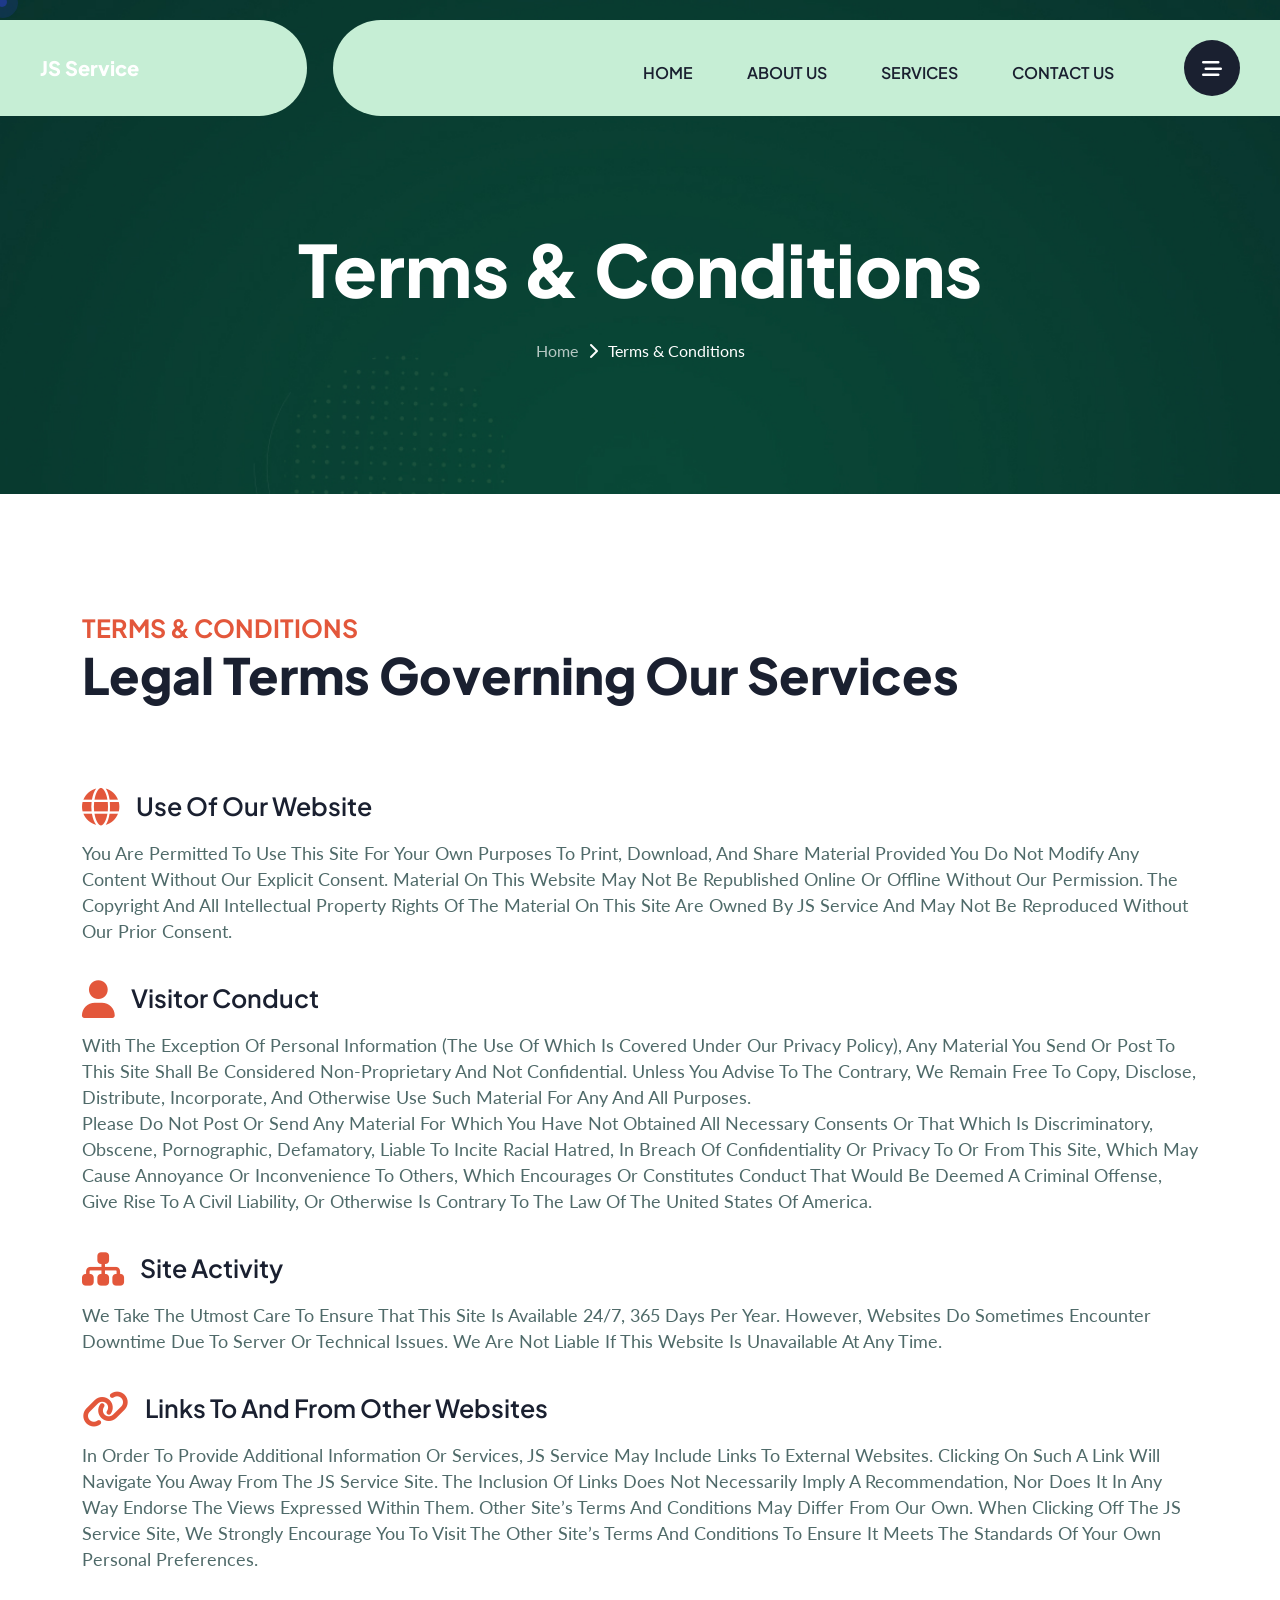
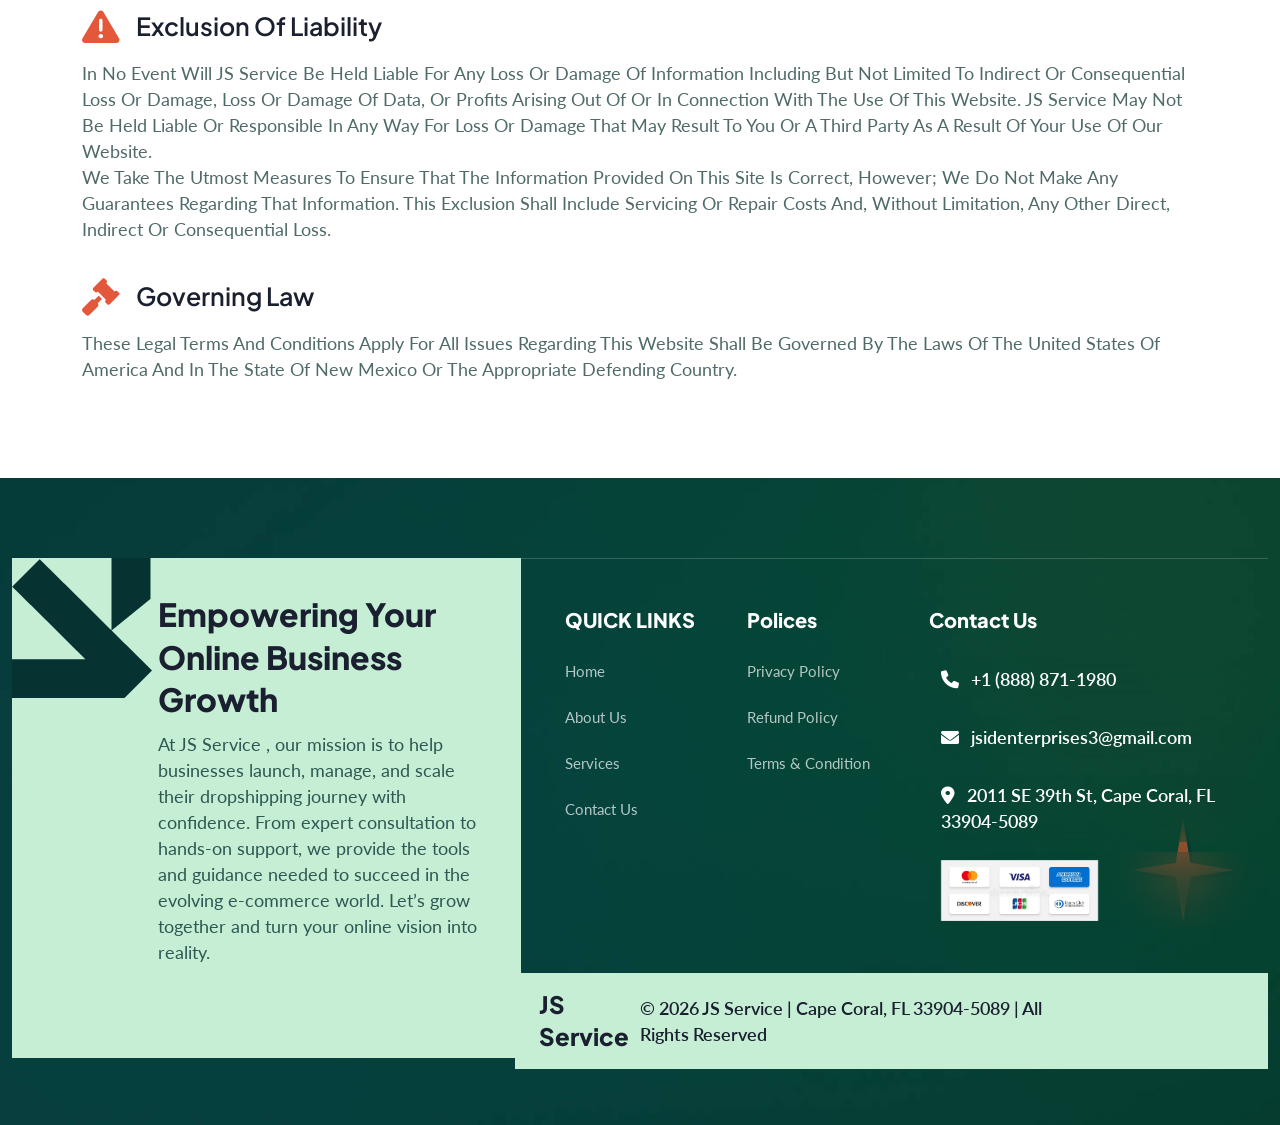
<file: terms.html>
<!DOCTYPE html>
<html lang="en">
    <!--<< Header Area >>-->
    <head>
       <!-- ========== Meta Tags ========== -->
        <meta charset="UTF-8">
        <meta http-equiv="X-UA-Compatible" content="IE=edge">
        <meta name="viewport" content="width=device-width, initial-scale=1">
        <meta name="author" content="Gramentheme">
        <meta name="description" content="Crovix – Corporate Business Consulting HTML Template">
        <!-- ======== Page title ============ -->
        <title>JS Service </title>
        <!--<< Favcion >>-->
        <link rel="shortcut icon" href="assets/img/favicon.svg">
        <!--<< Bootstrap min.css >>-->
        <link rel="stylesheet" href="assets/css/bootstrap.min.css">
        <!--<< All Min Css >>-->
        <link rel="stylesheet" href="assets/css/all.min.css">
        <!--<< Animate.css >>-->
        <link rel="stylesheet" href="assets/css/animate.css">
        <!--<< Magnific Popup.css >>-->
        <link rel="stylesheet" href="assets/css/magnific-popup.css">
        <!--<< MeanMenu.css >>-->
        <link rel="stylesheet" href="assets/css/meanmenu.css">
        <!--<< Swiper Bundle.css >>-->
        <link rel="stylesheet" href="assets/css/swiper-bundle.min.css">
        <!--<< Nice Select.css >>-->
        <link rel="stylesheet" href="assets/css/nice-select.css">
        <!--<< Main.css >>-->
        <link rel="stylesheet" href="assets/css/main.css">
                        
        <style>
            h5{
                font-size: 25px;
                margin-top: 20px;
            }
            p{
                font-size: 18px;
            }
            li{
                font-size: 18px;
                margin-top: 10px;
            }
        </style>
    </head>
    <body>

       
        <!-- Preloader Start -->
         

        <!-- GT Back To Top Start -->
        <button id="gt-back-top" class="gt-back-to-top show">
            <i class="fa-regular fa-arrow-up"></i>
        </button>

        <!-- GT MouseCursor Start -->
        <div class="mouseCursor cursor-outer"></div>
        <div class="mouseCursor cursor-inner"></div>

        <!-- Offcanvas Area Start -->
         <div class="fix-area">
            <div class="offcanvas__info">
                <div class="offcanvas__wrapper">
                    <div class="offcanvas__content">
                        <div class="offcanvas__top mb-5 d-flex justify-content-between align-items-center">
                            <div class="offcanvas__logo">
                                 <a href="/">
                                    <h3>JS Service </h3>
                                </a>
                            </div>
                            <div class="offcanvas__close">
                                <button>
                                <i class="fas fa-times"></i>
                                </button>
                            </div>
                        </div>
                        <p class="text d-none d-xl-block">
                           At JS Service , we focus on guiding new and growing businesses toward successful dropshipping. Our structured approach makes complex steps simple, helping you launch confidently and scale with ease. Whether you’re just beginning or looking to expand, our professional support ensures stability, growth, and long-term success.
                        </p>
                        <div class="mobile-menu fix mb-3"></div>
                        <div class="offcanvas__contact d-xl-block">
                            <h4 class="d-xl-block">Contact Info</h4>
                            <ul class="d-xl-block">
                                <li class="d-flex align-items-center">
                                    <div class="offcanvas__contact-icon">
                                        <i class="fal fa-map-marker-alt"></i>
                                    </div>
                                    <div class="offcanvas__contact-text">
                                        <a target="_blank" href="#">2011 SE 39th St, Cape Coral, FL 33904-5089</a>
                                    </div>
                                </li>
                                <li class="d-flex align-items-center">
                                    <div class="offcanvas__contact-icon mr-15">
                                        <i class="fal fa-envelope"></i>
                                    </div>
                                    <div class="offcanvas__contact-text">
                                        <a href="mailto:jsidenterprises3@gmail.com"><span class="mailto:jsidenterprises3@gmail.com">jsidenterprises3@gmail.com</span></a>
                                    </div>
                                </li>
                                <li class="d-flex align-items-center">
                                    <div class="offcanvas__contact-icon mr-15">
                                        <i class="fal fa-clock"></i>
                                    </div>
                                    <div class="offcanvas__contact-text">
                                        <a target="_blank" href="#">MON-SAT 8:00 AM-6:00 PM EDT</a>
                                    </div>
                                </li>
                                <li class="d-flex align-items-center">
                                    <div class="offcanvas__contact-icon mr-15">
                                        <i class="far fa-phone"></i>
                                    </div>
                                    <div class="offcanvas__contact-text">
                                        <a href="tel:+18888711980">+1 (888) 871-1980</a>
                                    </div>
                                </li>
                            </ul>
                         
                        </div>
                    </div>
                </div>
            </div>
        </div>
        <div class="offcanvas__overlay"></div>
       
        <!-- Header Section Start -->
        <header id="header-sticky" class="header-1 style-inner-header">
            <div class="container-fluid">
                <div class="mega-menu-wrapper">
                    <div class="header-main">
                        <div class="header-left">
                            <div class="logo">
                           <a href="/" class="header-logo">
                                <h4 class="text-white">JS Service </h4>
                            </a>
                             <a href="/" class="header-logo-2">
                                <h3 class="">JS Service </h2>
                                
                            </a>
                        </div>
                        </div>
                        <div class="header-right d-flex align-items-center mt-0">
                            <div class="mean__menu-wrapper">
                                <div class="main-menu">
                                    <nav id="mobile-menu">
                                        <ul>
                                            <li class="has-dropdown active menu-thumb">
                                                <a href="/">
                                                    HOME
                                                </a>
                                            </li>
                                            <li>
                                                <a href="about.html">ABOUT US</a>
                                            </li>
                                           
                                            <li>
                                                <a href="service.html">
                                                    SERVICES
                                                </a>
                                                
                                            </li>
                                            
                                          
                                            <li>
                                                <a href="contact.html">CONTACT US</a>
                                            </li>
                                        </ul>
                                    </nav>
                                </div>
                            </div> 
                            <div class="header-call-item">
                               <div class="caller-button">
                                    <div class="icon">
                                        <i class="fa-solid fa-phone"></i>
                                    </div>
                                    <div class="content">
                                        <span>MON-SAT 8:00 AM-6:00 PM EDT</span>
                                        <h3>
                                            <a href="tel:+18888711980">+1 (888) 871-1980</a>
                                        </h3>
                                    </div>
                                </div>
                                <div class="header__hamburger my-auto">
                                <div class="sidebar__toggle">
                                    <i class="fa-solid fa-bars-staggered"></i>
                                </div>
                            </div>
                            </div>
                        </div>
                    </div>
                </div>
            </div>
        </header>

        <!-- GT Hero Section Start -->
       <div class="gt-breadcrumb-wrapper fix bg-cover" style="background-image: url(assets/img/inner-page/breadcrumb/bg.jpg);">
            <div class="container">
                <div class="gt-page-heading">
                    <div class="gt-breadcrumb-sub-title">
                        <h1 class="wow fadeInUp" data-wow-delay=".3s">Terms & Conditions</h1>
                    </div>
                    <ul class="gt-breadcrumb-items wow fadeInUp" data-wow-delay=".5s">
                    <li>
                        <a href="/">
                            Home
                        </a>
                    </li>
                    <li>
                        <i class="fa-solid fa-chevron-right"></i>
                    </li>
                    <li>
                        Terms & Conditions
                    </li>
                  </ul>
                </div>
            </div>
        </div>

<section class="py-5">
  <div class="container py-5">
    <!-- Section Header -->
    <div class="row g-5 align-items-center" bis_skin_checked="1">
                <div class="col-12" bis_skin_checked="1">
                    <div class="section-title position-relative pb-3 mb-5" bis_skin_checked="1">
                        <h5 class="fw-bold  text-uppercase" style="color: #e3573b;">Terms &amp; Conditions</h5>
                        <h2 class="mb-0">Legal Terms Governing Our Services</h2>
                    </div>
                  
                    <div class="row g-3" bis_skin_checked="1">
                        <div class="col-12 wow zoomIn" data-wow-delay="0.2s" bis_skin_checked="1" style="visibility: visible; animation-delay: 0.2s; animation-name: zoomIn;">
                            <h5 class="mb-3"><i class="fa fa-globe fa-xl me-3" style="color: #e3573b;"></i>Use of Our Website</h5>
                            <p>You are permitted to use this site for your own purposes to print, download, and share material provided you do not modify any content without our explicit consent. Material on this website may not be republished online or offline without our permission. The copyright and all intellectual property rights of the material on this site are owned by  JS Service and may not be reproduced without our prior consent.</p>
                        </div>
                        <div class="col-12 wow zoomIn" data-wow-delay="0.4s" bis_skin_checked="1" style="visibility: visible; animation-delay: 0.4s; animation-name: zoomIn;">
                            <h5 class="mb-3"><i class="fa fa-user fa-xl me-3" style="color: #e3573b;"></i>Visitor Conduct</h5>
                            <p>With the exception of personal information (the use of which is covered under our Privacy Policy), any material you send or post to this site shall be considered non-proprietary and not confidential. Unless you advise to the contrary, we remain free to copy, disclose, distribute, incorporate, and otherwise use such material for any and all purposes.</p>
                            <p>Please do not post or send any material for which you have not obtained all necessary consents or that which is discriminatory, obscene, pornographic, defamatory, liable to incite racial hatred, in breach of confidentiality or privacy to or from this site, which may cause annoyance or inconvenience to others, which encourages or constitutes conduct that would be deemed a criminal offense, give rise to a civil liability, or otherwise is contrary to the law of the United States of America.</p>
                        </div>
                        <div class="col-12 wow zoomIn" data-wow-delay="0.6s" bis_skin_checked="1" style="visibility: hidden; animation-delay: 0.6s; animation-name: none;">
                            <h5 class="mb-3"><i class="fa fa-sitemap fa-xl me-3" style="color: #e3573b;"></i>Site Activity</h5>
                            <p>We take the utmost care to ensure that this site is available 24/7, 365 days per year. However, websites do sometimes encounter downtime due to server or technical issues. We are not liable if this website is unavailable at any time.</p>
                        </div>
                        <div class="col-12 wow zoomIn" data-wow-delay="0.8s" bis_skin_checked="1" style="visibility: hidden; animation-delay: 0.8s; animation-name: none;">
                            <h5 class="mb-3"><i class="fa fa-link fa-xl me-3" style="color: #e3573b;"></i>Links to and from other Websites</h5>
                            <p>In order to provide additional information or services,  JS Service may include links to external websites. Clicking on such a link will navigate you away from the  JS Service site. The inclusion of links does not necessarily imply a recommendation, nor does it in any way endorse the views expressed within them. Other site’s Terms and Conditions may differ from our own. When clicking off the  JS Service site, we strongly encourage you to visit the other site’s Terms and Conditions to ensure it meets the standards of your own personal preferences.</p>
                        </div>
                        <div class="col-12 wow zoomIn" data-wow-delay="1.0s" bis_skin_checked="1" style="visibility: hidden; animation-delay: 1s; animation-name: none;">
                            <h5 class="mb-3"><i class="fa fa-exclamation-triangle fa-xl me-3" style="color: #e3573b;"></i>Exclusion of Liability</h5>
                            <p>In no event will  JS Service be held liable for any loss or damage of information including but not limited to indirect or consequential loss or damage, loss or damage of data, or profits arising out of or in connection with the use of this website.  JS Service may not be held liable or responsible in any way for loss or damage that may result to you or a third party as a result of your use of our website.</p>
                            <p>We take the utmost measures to ensure that the information provided on this site is correct, however; we do not make any guarantees regarding that information. This exclusion shall include servicing or repair costs and, without limitation, any other direct, indirect or consequential loss.</p>
                        </div>
                        <div class="col-12 wow zoomIn" data-wow-delay="1.2s" bis_skin_checked="1" style="visibility: hidden; animation-delay: 1.2s; animation-name: none;">
                            <h5 class="mb-3"><i class="fa fa-gavel fa-xl me-3" style="color: #e3573b;"></i>Governing Law</h5>
                            <p>These legal Terms and Conditions apply for all issues regarding this website shall be governed by the laws of the United States of America and in the state of New Mexico or the appropriate defending country.</p>
                        </div>
                    </div>
                </div>
            </div>
  </div>
</section>



        <!-- Gt-Footer Section Start -->
        <footer class="gt-footer-section-1 fix bg-cover" style="background-image: url(assets/img/home-1/footer-bg-2.jpg);">
           
            <div class="container custom-container">
                <div class="gt-footer-widget-wrapper-1">
                    <div class="shape float-bob-y">
                        <img src="assets/img/home-1/Star-1.png" alt="img">
                    </div>
                    <div class="row">
                        <div class="col-xl-5 col-lg-5">
                            <div class="gt-footer-left-item-1 wow img_full img_left_animation">
                                <div class="gt-arrow">
                                    <img src="assets/img/home-1/arrow.png" alt="img">
                                </div>
                                <div class="footer-left-content">
                                    <h3>
                                        Empowering Your Online Business Growth
                                    </h3>
                                    <p>
                                       At JS Service , our mission is to help businesses launch, manage, and scale their dropshipping journey with confidence. From expert consultation to hands-on support, we provide the tools and guidance needed to succeed in the evolving e-commerce world. Let’s grow together and turn your online vision into reality.
                                    </p>
                                
                                </div>
                            </div>
                        </div>
                        <div class="col-xl-7 col-lg-7">
                            <div class="gt-footer-right-item">
                                <div class="row">
                                    
                                     <div class="col-xl-3 col-lg-3 col-md-4 wow fadeInUp" data-wow-delay=".5s">
                                        <div class="gt-footer-single-items">
                                            <div class="gt-widget-title">
                                                <h4>QUICK LINKS</h4>
                                            </div>
                                            <ul class="gt-list-items">
                                                <li>
                                                    <a href="/">Home</a>
                                                </li>
                                                <li>
                                                    <a href="about.html">About Us</a>
                                                </li>
                                                <li>
                                                    <a href="service.html">Services</a>
                                                </li>
                                                
                                                <li>
                                                    <a href="./contact.html">Contact Us</a>
                                                </li>
                                               
                                            </ul>
                                        </div>
                                    </div>
                                     
                                     <div class="col-xl-3 col-lg-3 col-md-4 wow fadeInUp" data-wow-delay=".5s">
                                        <div class="gt-footer-single-items">
                                            <div class="gt-widget-title">
                                                <h4>Polices</h4>
                                            </div>
                                             <ul class="gt-list-items">
                                                <li>
                                                   <a href="privacy.html">Privacy Policy</a>
                                                </li>
                                                <li>
                                                    <a href="refund.html">Refund Policy</a>
                                                </li>
                                                <li>
                                                    <a href="terms.html">Terms & Condition</a>
                                                </li>
                                               
                                            </ul>
                                        </div>
                                    </div>
                                   <div class="col-xl-6 col-lg-4 col-md-4 wow fadeInUp" data-wow-delay=".7s">
                                        <div class="gt-footer-single-items">
                                            <div class="gt-widget-title">
                                                <h4>Contact Us</h4>
                                            </div>

                                            <div class="footer-contact-content">
                                                <ul class="contact-list">
                                                    <li>
                                                        <i class="fa-solid fa-phone"></i>
                                                        <a href="tel:+18888711980">+1 (888) 871-1980</a>
                                                    </li>

                                                    <li class=" mt-3">
                                                        <i class="fa-solid fa-envelope"></i>
                                                        <a href="mailto:jsidenterprises3@gmail.com">
                                                           jsidenterprises3@gmail.com
                                                        </a>
                                                    </li>

                                                    <li class=" mt-3 text-white">
                                                        <i class="fa-solid fa-location-dot"></i>
                                                       2011 SE 39th St, Cape Coral, FL 33904-5089
                                                    </li>
                                                    <li>
                                                        <img src="./assets/img/delhi-india-february-popular-credit-card-companies-logos-including-mastercard-visa-american-express-more-211749084.webp" alt="" class="img-fluid" width="50%">
                                                    </li>
                                                </ul>
                                            </div>
                                        </div>

                                    </div>
                                </div>
                                <div class="gt-footer-bottom wow img_full img_right_animation">
                                    <a href="/"><h3>JS Service </h3></a>
                                    <p>© 2026 JS Service | Cape Coral, FL 33904-5089 | All Rights Reserved</p>
                                </div>
                            </div>
                        </div>
                    </div>
                    <div class="mt-3">
      

                    </div>
                        </div>
            </div>
        </footer>
         
        <!--<< All JS Plugins >>-->
        <script src="assets/js/jquery-3.7.1.min.js"></script>
        <!--<< Viewport Js >>-->
        <script src="assets/js/viewport.jquery.js"></script>
        <!--<< Bootstrap Js >>-->
        <script src="assets/js/bootstrap.bundle.min.js"></script>
        <!--<< nice-selec Js >>-->
        <script src="assets/js/jquery.nice-select.min.js"></script>
        <!--<< Waypoints Js >>-->
        <script src="assets/js/jquery.waypoints.js"></script>
        <!--<< Counterup Js >>-->
        <script src="assets/js/jquery.counterup.min.js"></script>
        <!--<< Swiper Slider Js >>-->
        <script src="assets/js/swiper-bundle.min.js"></script>
        <!--<< MeanMenu Js >>-->
        <script src="assets/js/jquery.meanmenu.min.js"></script>
        <!--<< Magnific Popup Js >>-->
        <script src="assets/js/jquery.magnific-popup.min.js"></script>
        <!--<< Wow Animation Js >>-->
        <script src="assets/js/wow.min.js"></script>
        <!--<< Main.js >>-->
        <script src="assets/js/main.js"></script>
    </body>
</html>
</file>
<file: assets/css/nice-select.css>
.nice-select {
  -webkit-tap-highlight-color: transparent;
  background-color: #fff;
  border-radius: 5px; 
  border: 1px solid  #CCCCCC;
  box-sizing: border-box;
  clear: both;
  cursor: pointer;
  display: block;
  float: left;
  color: #6E6E6E; 
  font-family:  "Plus Jakarta Sans", system-ui;
  font-size: 16px;
  font-style: normal;
  font-weight: 400;
  line-height: 26.08px;  
  height: 57px;
  line-height: 40px;
  outline: none;
  padding: 8px 10px; 
  position: relative;
  text-align: left !important;
  -webkit-transition: all 0.2s ease-in-out;
  transition: all 0.2s ease-in-out;
  -webkit-user-select: none;
     -moz-user-select: none;
      -ms-user-select: none;
          user-select: none;
  white-space: nowrap;
  width: auto; }
  .nice-select:hover {
    border-color: #6E6E6E; }
  .nice-select:active, .nice-select.open, .nice-select:focus {
    border-color: #6E6E6E; }
  .nice-select:after {
    border-bottom: 2px solid #6E6E6E;
    border-right: 2px solid #6E6E6E;
    content: '';
    display: block;
    height: 5px;
    margin-top: -4px;
    pointer-events: none;
    position: absolute;
    right: 12px;
    top: 50%;
    -webkit-transform-origin: 66% 66%;
        -ms-transform-origin: 66% 66%;
            transform-origin: 66% 66%;
    -webkit-transform: rotate(45deg);
        -ms-transform: rotate(45deg);
            transform: rotate(45deg);
    -webkit-transition: all 0.15s ease-in-out;
    transition: all 0.15s ease-in-out;
    width: 5px; }
  .nice-select.open:after {
    -webkit-transform: rotate(-135deg);
        -ms-transform: rotate(-135deg);
            transform: rotate(-135deg); }
  .nice-select.open .list {
    opacity: 1;
    pointer-events: auto;
    -webkit-transform: scale(1) translateY(0);
        -ms-transform: scale(1) translateY(0);
            transform: scale(1) translateY(0); }
  .nice-select.disabled {
    border-color: #6E6E6E;
    color: #6E6E6E;
    pointer-events: none; }
    .nice-select.disabled:after {
      border-color: #6E6E6E; }
  .nice-select.wide {
    width: 100%; }
    .nice-select.wide .list {
      left: 0 !important;
      right: 0 !important; }
  .nice-select.right {
    float: right; }
    .nice-select.right .list {
      left: auto;
      right: 0; }
  .nice-select.small {
    font-size: 12px;
    height: 36px;
    line-height: 34px; }
    .nice-select.small:after {
      height: 4px;
      width: 4px; }
    .nice-select.small .option {
      line-height: 34px;
      min-height: 34px; }
  .nice-select .list {
    background-color: #fff;
    border-radius: 5px;
    box-shadow: 0 0 0 1px rgba(68, 68, 68, 0.11);
    box-sizing: border-box;
    margin-top: 4px;
    opacity: 0;
    overflow: hidden;
    padding: 0;
    pointer-events: none;
    position: absolute;
    top: 100%;
    left: 0;
    -webkit-transform-origin: 50% 0;
        -ms-transform-origin: 50% 0;
            transform-origin: 50% 0;
    -webkit-transform: scale(0.75) translateY(-21px);
        -ms-transform: scale(0.75) translateY(-21px);
            transform: scale(0.75) translateY(-21px);
    -webkit-transition: all 0.2s cubic-bezier(0.5, 0, 0, 1.25), opacity 0.15s ease-out;
    transition: all 0.2s cubic-bezier(0.5, 0, 0, 1.25), opacity 0.15s ease-out;
    z-index: 9; }
    .nice-select .list:hover .option:not(:hover) {
      background-color: transparent !important; }
  .nice-select .option {
    cursor: pointer;
    font-weight: 400;
    line-height: 40px;
    list-style: none;
    min-height: 40px;
    outline: none;
    padding-left: 18px;
    padding-right: 29px;
    text-align: left;
    -webkit-transition: all 0.2s;
    transition: all 0.2s; }
    .nice-select .option:hover, .nice-select .option.focus, .nice-select .option.selected.focus {
      background-color: #f6f6f6; }
    .nice-select .option.selected {
      font-weight: bold; }
    .nice-select .option.disabled {
      background-color: transparent;
      color: #999;
      cursor: default; }

.no-csspointerevents .nice-select .list {
  display: none; }

.no-csspointerevents .nice-select.open .list {
  display: block; }
</file>
<file: assets/css/main.css>
@charset "UTF-8";
/*
Theme Name: Crovix 
Author: Gramentheme
Author URI: https://themeforest.net/user/Gramentheme/portfolio
Description: "Crovix – Corporate Business Consulting HTML Template
Service Html Template 
Version: 1.0.0
*/
/*CSS Table Of Content Ends Here*/
/*
--------------------------------------------------------------
[Table of Contents]
--------------------------------------------------------------
01. Variables & Mixins
02. Typography
03. Buttons
04. About 
05. Animation 
06. Brand 
07. Contact
08. Cta
09. Faq
10. Feature
11. Footer
12. Header
13. Helping
14. Hero
15. Marquee
16. Meanmenu
17. News
18. Preloader
19. Pricing
20. Project
21. Section
22. Service
23. Team
24. Testimonial

--------------------------------------------------------------
*/
@import url("https://fonts.googleapis.com/css2?family=Plus+Jakarta+Sans:ital,wght@0,200..800;1,200..800&display=swap");
@import url("https://fonts.googleapis.com/css2?family=Lato:ital,wght@0,100;0,300;0,400;0,700;0,900;1,100;1,300;1,400;1,700;1,900&display=swap");
:root {
  --gt-body: #fff;
  --gt-black: #000;
  --gt-white: #fff;
  --gt-theme: #1E3A8A;
  --gt-theme-2: #c6eed5;
  --gt-header: #1a2030;
   --gt-text: #4F6A69;
  --gt-border: #CAD2D2;
  --gt-bg: #F6F6F6;
  --gt-bg-2: #c6eed5;
  --gt-box-shadow: 0px 1px 14px 0px rgba(0, 0, 0, 0.13);
}

.gt-theme-btn {
  display: inline-flex;
  align-items: center;
  justify-content: center;
  font-size: 16px;
  padding: 12px 24px;
  border-radius: 100px;
  border: 0;
  position: relative;
  min-width: auto;
  text-transform: uppercase;
  overflow: hidden;
  transition: all 0.4s ease-in-out;
  font-family: "Lato", sans-serif;
  font-weight: 600;
  background-color: var(--gt-theme);
  color: var(--gt-white);
}
.gt-theme-btn span {
  font-size: 16px;
  display: flex;
  align-items: center;
  gap: 8px;
  transition: opacity 0.35s ease, transform 0.35s ease;
}
.gt-theme-btn span i {
  transition: transform 0.35s ease;
  transform: rotate(-45deg);
}
.gt-theme-btn span:last-child {
  position: absolute;
  opacity: 0;
  transform: translateY(50px);
}
.gt-theme-btn:hover {
  background-color: var(--gt-header);
}
.gt-theme-btn:hover span:first-child,
.gt-theme-btn:hover .btn:focus span:first-child {
  opacity: 0;
  transform: translateY(-50px);
}
.gt-theme-btn:hover span:last-child,
.gt-theme-btn:hover .btn:hover span:last-child,
.gt-theme-btn:hover .btn:focus span:last-child {
  opacity: 1;
  transform: translateY(0);
}
.gt-theme-btn:hover i {
  transform: rotate(0);
}

.gt-link-btn {
  display: inline-flex;
  align-items: center;
  justify-content: center;
  font-size: 16px;
  position: relative;
  min-width: auto;
  text-transform: capitalize;
  overflow: hidden;
  transition: all 0.4s ease-in-out;
  font-family: "Lato", sans-serif;
  font-weight: 600;
  color: var(--gt-theme);
}
.gt-link-btn span {
  font-size: 16px;
  display: flex;
  align-items: center;
  gap: 8px;
  transition: opacity 0.35s ease, transform 0.35s ease;
}
@media (max-width: 1399px) {
  .gt-link-btn span {
    font-size: 14px;
  }
}
.gt-link-btn span i {
  transition: transform 0.35s ease;
  transform: rotate(-45deg);
}
.gt-link-btn span:last-child {
  position: absolute;
  opacity: 0;
  transform: translateY(50px);
}
.gt-link-btn:hover span:first-child,
.gt-link-btn:hover .btn:focus span:first-child {
  opacity: 0;
  transform: translateY(-50px);
}
.gt-link-btn:hover span:last-child,
.gt-link-btn:hover .btn:hover span:last-child,
.gt-link-btn:hover .btn:focus span:last-child {
  opacity: 1;
  transform: translateY(0);
}
.gt-link-btn:hover i {
  transform: rotate(0);
}

/* --------------------------------------------
    Template Default Fonts & Fonts Styles
 ---------------------------------------------- */
body {
  font-family: "Lato", sans-serif;
  font-size: 16px;
  font-weight: 400;
  line-height: 26px;
  color: var(--gt-text);
  background-color: var(--gt-white);
  padding: 0;
  margin: 0;
  overflow-x: hidden;
  text-transform: capitalize;
}

ul {
  padding: 0;
  margin: 0;
  list-style: none;
}

button {
  border: none;
  background-color: transparent;
  padding: 0;
}

input:focus {
  color: var(--gt-white);
  outline: none;
}

input {
  color: var(--gt-white);
}

h1,
h2,
h3,
h4,
h5,
h6 {
  font-family: "Plus Jakarta Sans", sans-serif;
  margin: 0px;
  padding: 0;
  color: var(--gt-header);
  transition: all 0.4s ease-in-out;
  text-transform: capitalize;
}

h1 {
  font-size: 100px;
  font-weight: 800;
  line-height: 108%;
}
@media (max-width: 1899px) {
  h1 {
    font-size: 70px;
  }
}
@media (max-width: 1600px) {
  h1 {
    font-size: 80px;
  }
}
@media (max-width: 1399px) {
  h1 {
    font-size: 60px;
  }
}
@media (max-width: 1199px) {
  h1 {
    font-size: 55px;
  }
}
@media (max-width: 991px) {
  h1 {
    font-size: 50px;
  }
}
@media (max-width: 767px) {
  h1 {
    font-size: 32px;
  }
}
@media (max-width: 575px) {
  h1 {
    font-size: 28px;
  }
}

h2 {
  font-size: 48px;
  font-weight: 800;
  line-height: 117%;
}
@media (max-width: 1399px) {
  h2 {
    font-size: 50px;
  }
}
@media (max-width: 1199px) {
  h2 {
    font-size: 40px;
  }
}
@media (max-width: 991px) {
  h2 {
    font-size: 40px;
  }
}
@media (max-width: 767px) {
  h2 {
    font-size: 35px;
  }
}
@media (max-width: 575px) {
  h2 {
    font-size: 30px;
  }
}
@media (max-width: 470px) {
  h2 {
    font-size: 25px;
  }
}

h3 {
  font-size: 24px;
  font-weight: 800;
  line-height: 133%;
}
@media (max-width: 1199px) {
  h3 {
    font-size: 20px;
  }
}

h4 {
  font-size: 20px;
  font-weight: 800;
  line-height: 140%;
}
@media (max-width: 1199px) {
  h4 {
    font-size: 20px;
  }
}

h5 {
  font-size: 18px;
  font-weight: 600;
  line-height: 144%;
}

h6 {
  font-size: 16px;
  font-weight: 600;
}

a {
  text-decoration: none;
  outline: none !important;
  cursor: pointer;
  color: var(--gt-header);
  transition: all 0.4s ease-in-out;
}

p {
  margin: 0px;
  transition: all 0.4s ease-in-out;
}

span {
  margin: 0px;
}

.gt-about-wrapper-2 .gt-about-content .gt-about-item {
  margin-top: 40px;
  display: flex;
  align-items: center;
  gap: 30px;
}
@media (max-width: 1199px) {
  .gt-about-wrapper-2 .gt-about-content .gt-about-item {
    flex-wrap: wrap;
    margin-top: 30px;
  }
}
.gt-about-wrapper-2 .gt-about-content .gt-about-item .gt-about-left {
  display: grid;
}
.gt-about-wrapper-2 .gt-about-content .gt-about-item .gt-about-left .gt-about-circle-image {
  position: relative;
  z-index: 1;
}
.gt-about-wrapper-2 .gt-about-content .gt-about-item .gt-about-left .gt-about-circle-image img {
  border-radius: 100%;
  border: 4px solid var(--gt-bg);
}
.gt-about-wrapper-2 .gt-about-content .gt-about-item .gt-about-left .gt-circle-box {
  width: 272px;
  height: 272px;
  line-height: 272px;
  text-align: center;
  background-color: var(--gt-header);
  border-radius: 100%;
  margin-top: -90px;
  position: relative;
}
.gt-about-wrapper-2 .gt-about-content .gt-about-item .gt-about-left .gt-circle-box img {
  animation: cir36 10s linear infinite;
}
.gt-about-wrapper-2 .gt-about-content .gt-about-item .gt-about-left .gt-circle-box h2 {
  color: var(--gt-theme-2);
  font-size: 72px;
  position: absolute;
  top: 50%;
  left: 50%;
  transform: translate(-50%, -50%);
}
.gt-about-wrapper-2 .gt-about-content .gt-about-item .gt-about-right .gt-text {
  margin-bottom: 24px;
}
.gt-about-wrapper-2 .gt-about-content .gt-about-item .gt-about-right .gt-icon-item {
  display: flex;
  align-items: center;
  gap: 15px;
  padding: 16px 0px 16px 0px;
  background-color: var(--gt-white);
  margin-bottom: 24px;
}
@media (max-width: 1199px) {
  .gt-about-wrapper-2 .gt-about-content .gt-about-item .gt-about-right .gt-icon-item {
    flex-wrap: wrap;
    padding: 16px;
  }
}
.gt-about-wrapper-2 .gt-about-content .gt-about-item .gt-about-right .gt-icon-item .icon {
  width: 64px;
  height: 64px;
  line-height: 64px;
  text-align: center;
  background-color: var(--gt-theme-2);
}
.gt-about-wrapper-2 .gt-about-content .gt-about-item .gt-about-right .gt-icon-item .icon img {
  transition: all 0.4s ease-in-out;
  display: inline-block;
}
.gt-about-wrapper-2 .gt-about-content .gt-about-item .gt-about-right .gt-icon-item .content h4 {
  font-weight: 600;
}
.gt-about-wrapper-2 .gt-about-content .gt-about-item .gt-about-right .gt-icon-item .content p {
  max-width: 332px;
}
.gt-about-wrapper-2 .gt-about-content .gt-about-item .gt-about-right .gt-icon-item:hover .icon {
  background-color: var(--gt-theme);
}
.gt-about-wrapper-2 .gt-about-content .gt-about-item .gt-about-right .gt-icon-item:hover .icon img {
  transform: scaleX(-1) !important;
  filter: brightness(0) invert(1);
}
.gt-about-wrapper-2 .gt-about-content .gt-about-item .gt-about-right .gt-theme-btn {
  margin-top: 24px;
}
.gt-about-wrapper-2 .gt-about-image {
  position: relative;
  margin-left: 20px;
  overflow: hidden;
}
.gt-about-wrapper-2 .gt-about-image::after {
  content: "";
  position: absolute;
  width: 200%;
  height: 0%;
  left: 50%;
  top: 50%;
  background-color: rgba(255, 255, 255, 0.3);
  transform: translate(-50%, -50%) rotate(-45deg);
  z-index: 1;
}
@media (max-width: 1199px) {
  .gt-about-wrapper-2 .gt-about-image {
    margin-left: 0;
  }
}
.gt-about-wrapper-2 .gt-about-image .top-shape {
  position: absolute;
  left: -21px;
  top: -21px;
}
.gt-about-wrapper-2 .gt-about-image img {
  width: 100%;
  height: auto;
}
.gt-about-wrapper-2 .gt-about-image:hover::after {
  height: 250%;
  transition: all 600ms linear;
  background-color: transparent;
}

.gt-about-wrapper-3 .gt-about-content .gt-text {
  max-width: 572px;
  margin-top: 24px;
}
.gt-about-wrapper-3 .gt-about-content .gt-about-icon {
  display: flex;
  align-items: center;
  gap: 60px;
  margin-top: 30px;
  padding-bottom: 40px;
  margin-bottom: 24px;
  border-bottom: 1px solid rgba(202, 210, 210, 0.24);
}
@media (max-width: 1199px) {
  .gt-about-wrapper-3 .gt-about-content .gt-about-icon {
    flex-wrap: wrap;
    gap: 30px;
    padding-bottom: 30px;
  }
}
.gt-about-wrapper-3 .gt-about-content .gt-about-icon .gt-icon-items {
  display: flex;
  align-items: center;
  gap: 16px;
}
.gt-about-wrapper-3 .gt-about-content .gt-about-icon .gt-icon-items .gt-icon {
  width: 56px;
  height: 56px;
  line-height: 56px;
  text-align: center;
  background-color: var(--gt-theme-2);
}
.gt-about-wrapper-3 .gt-about-content .gt-about-icon .gt-icon-items .gt-icon img {
  transition: all 0.4s ease-in-out;
  display: inline-block;
}
.gt-about-wrapper-3 .gt-about-content .gt-about-icon .gt-icon-items .content h4 {
  font-weight: 500;
}
.gt-about-wrapper-3 .gt-about-content .gt-about-icon .gt-icon-items:hover .gt-icon {
  background-color: var(--gt-theme);
}
.gt-about-wrapper-3 .gt-about-content .gt-about-icon .gt-icon-items:hover .gt-icon img {
  transform: scaleX(-1) !important;
  filter: brightness(0) invert(1);
}
.gt-about-wrapper-3 .gt-about-content .gt-list {
  border-left: 4px solid var(--gt-theme);
  padding: 0 30px;
}
.gt-about-wrapper-3 .gt-about-content .gt-list li {
  font-size: 20px;
  font-weight: 600;
  color: var(--gt-header);
}
@media (max-width: 1199px) {
  .gt-about-wrapper-3 .gt-about-content .gt-list li {
    font-size: 16px;
  }
}
.gt-about-wrapper-3 .gt-about-content .gt-list li:not(:last-child) {
  margin-bottom: 24px;
}
.gt-about-wrapper-3 .gt-about-content .gt-list li i {
  color: var(--gt-theme);
  margin-right: 10px;
}
.gt-about-wrapper-3 .gt-about-content .gt-about-button {
  display: flex;
  align-items: center;
  gap: 24px;
  margin-top: 48px;
}
@media (max-width: 1199px) {
  .gt-about-wrapper-3 .gt-about-content .gt-about-button {
    margin-top: 30px;
    flex-wrap: wrap;
  }
}
.gt-about-wrapper-3 .gt-about-content .gt-about-button .gt-contacts-item {
  display: flex;
  align-items: center;
  gap: 15px;
}
.gt-about-wrapper-3 .gt-about-content .gt-about-button .gt-contacts-item .icon {
  width: 56px;
  height: 56px;
  line-height: 56px;
  text-align: center;
  color: var(--gt-header);
  background-color: var(--gt-theme-2);
  border-radius: 100px;
  font-size: 20px;
}
.gt-about-wrapper-3 .gt-about-content .gt-about-button .gt-contacts-item .content h4 {
  font-weight: 600;
}
.gt-about-wrapper-3 .gt-about-image {
  position: relative;
  z-index: 9;
}
.gt-about-wrapper-3 .gt-about-image img {
  width: 100%;
  height: 100%;
}
.gt-about-wrapper-3 .gt-about-image .gt-conent {
  display: flex;
  align-items: center;
  gap: 10px;
  position: absolute;
  top: -10px;
  left: 0;
  transform: rotate(-10.677deg);
}
@media (max-width: 1199px) {
  .gt-about-wrapper-3 .gt-about-image .gt-conent {
    top: -20px;
  }
}
@media (max-width: 991px) {
  .gt-about-wrapper-3 .gt-about-image .gt-conent {
    top: 25px;
  }
}
@media (max-width: 575px) {
  .gt-about-wrapper-3 .gt-about-image .gt-conent {
    display: none;
  }
}
.gt-about-wrapper-3 .gt-about-image .gt-conent h2 {
  color: var(--gt-theme);
  font-size: 56px;
}
@media (max-width: 1399px) {
  .gt-about-wrapper-3 .gt-about-image .gt-conent h2 {
    font-size: 45px;
  }
}
@media (max-width: 1199px) {
  .gt-about-wrapper-3 .gt-about-image .gt-conent h2 {
    font-size: 30px;
  }
}
@media (max-width: 991px) {
  .gt-about-wrapper-3 .gt-about-image .gt-conent h2 {
    font-size: 35px;
  }
}
.gt-about-wrapper-3 .gt-about-image .gt-conent p {
  max-width: 250px;
}
.gt-about-wrapper-3 .gt-about-image .star {
  color: var(--gt-header);
  background-color: var(--gt-white);
  transform: rotate(-12.102deg);
  width: 56px;
  height: 56px;
  line-height: 56px;
  text-align: center;
  position: absolute;
  right: 30px;
  top: 50px;
  border-radius: 100px;
  font-size: 20px;
}
.gt-about-wrapper-3 .gt-about-image .gt-client-info {
  display: flex;
  align-items: center;
  gap: 12px;
  transform: rotate(-90deg);
  padding: 24px 50px 24px 24px;
  background-color: var(--gt-white);
  border-radius: 0px 0px 132px 0px;
  position: absolute;
  left: -100px;
  bottom: 90px;
}
@media (max-width: 1199px) {
  .gt-about-wrapper-3 .gt-about-image .gt-client-info {
    bottom: 15px;
  }
}
@media (max-width: 991px) {
  .gt-about-wrapper-3 .gt-about-image .gt-client-info {
    bottom: 90px;
  }
}
@media (max-width: 575px) {
  .gt-about-wrapper-3 .gt-about-image .gt-client-info {
    display: none;
  }
}
.gt-about-wrapper-3 .gt-about-image .gt-client-info .info-image {
  transform: rotate(-260deg);
}
.gt-about-wrapper-3 .gt-about-image .gt-client-info .content h4 {
  font-weight: 600;
}
.gt-about-wrapper-3 .gt-about-image .bg-shape {
  position: absolute;
  z-index: -1;
  top: -100px;
  left: 0;
  bottom: 0;
}
@media (max-width: 1199px) {
  .gt-about-wrapper-3 .gt-about-image .bg-shape {
    display: none;
  }
}

.gt-about-wrapper .gt-about-image {
  position: relative;
  max-width: 580px;
}
@media (max-width: 1199px) {
  .gt-about-wrapper .gt-about-image {
    max-width: initial;
  }
}
.gt-about-wrapper .gt-about-image img {
  width: 100%;
  height: 100%;
}
.gt-about-wrapper .gt-about-image .gt-shape {
  position: absolute;
  top: 76px;
  left: 50px;
}
.gt-about-wrapper .gt-about-content .gt-text {
  margin-top: 24px;
}
.gt-about-wrapper .gt-about-content .gt-about-right-item {
  display: flex;
  align-items: center;
  gap: 70px;
  margin-top: 30px;
}
@media (max-width: 1399px) {
  .gt-about-wrapper .gt-about-content .gt-about-right-item {
    flex-wrap: wrap;
    gap: 30px;
  }
}
.gt-about-wrapper .gt-about-content .gt-about-right-item .gt-about-icon .gt-icon-item {
  display: flex;
  gap: 16px;
  margin-bottom: 48px;
}
@media (max-width: 1199px) {
  .gt-about-wrapper .gt-about-content .gt-about-right-item .gt-about-icon .gt-icon-item {
    margin-bottom: 30px;
  }
}
.gt-about-wrapper .gt-about-content .gt-about-right-item .gt-about-icon .gt-icon-item .gt-icon {
  width: 56px;
  height: 56px;
  line-height: 56px;
  text-align: center;
  border-radius: 100px;
  background-color: var(--gt-theme-2);
  position: relative;
}
.gt-about-wrapper .gt-about-content .gt-about-right-item .gt-about-icon .gt-icon-item .gt-icon::after {
  position: absolute;
  top: 0;
  left: 0;
  width: 100%;
  height: 100%;
  z-index: -1;
  background-color: var(--gt-theme);
  content: "";
  border-radius: 50%;
  -webkit-transition: all 300ms ease;
  transition: all 300ms ease;
  -webkit-transform: scale(0);
  transform: scale(0);
}
.gt-about-wrapper .gt-about-content .gt-about-right-item .gt-about-icon .gt-icon-item .gt-icon img {
  transition: all 0.4s ease-in-out;
  display: inline-block;
}
.gt-about-wrapper .gt-about-content .gt-about-right-item .gt-about-icon .gt-icon-item .content h4 {
  font-weight: 600;
}
.gt-about-wrapper .gt-about-content .gt-about-right-item .gt-about-icon .gt-icon-item .content p {
  max-width: 265px;
}
.gt-about-wrapper .gt-about-content .gt-about-right-item .gt-about-icon .gt-icon-item:hover .gt-icon::after {
  -webkit-transform: scale(1);
  transform: scale(1);
  z-index: 1;
}
.gt-about-wrapper .gt-about-content .gt-about-right-item .gt-about-icon .gt-icon-item:hover .gt-icon img {
  transform: scaleX(-1) !important;
  filter: brightness(0) invert(1);
  position: relative;
  z-index: 999;
}
.gt-about-wrapper .gt-about-content .gt-about-right-item .gt-right-image {
  position: relative;
  padding: 16px 16px 0;
  background-color: var(--gt-theme-2);
  border-radius: 16px;
}
.gt-about-wrapper .gt-about-content .gt-about-right-item .gt-right-image::before {
  position: absolute;
  top: 0;
  left: 0;
  right: 0;
  bottom: 0;
  width: 100%;
  height: 100%;
  content: "";
  background: linear-gradient(178deg, rgba(194, 223, 147, 0) 35.88%, var(--Text-Primary, rgba(6, 50, 50, 0.88)) 98.6%);
  border-radius: 16px;
}
.gt-about-wrapper .gt-about-content .gt-about-right-item .gt-right-image img {
  width: 100%;
  height: 100%;
  border-radius: 16px;
}
.gt-about-wrapper .gt-about-content .gt-about-right-item .gt-right-image .gt-content {
  position: absolute;
  bottom: 16px;
  left: 30px;
  right: 30px;
  text-align: center;
}
.gt-about-wrapper .gt-about-content .gt-about-right-item .gt-right-image .gt-content h4 {
  font-weight: 600;
  color: var(--gt-white);
}
.gt-about-wrapper .gt-about-content .gt-about-right-item .gt-right-image .gt-content span {
  color: rgba(255, 255, 255, 0.7);
}
.gt-about-wrapper .gt-about-content .gt-about-button-item {
  display: flex;
  align-items: center;
  gap: 24px;
  margin-top: 30px;
}
@media (max-width: 1600px) {
  .gt-about-wrapper .gt-about-content .gt-about-button-item {
    margin-top: 30px;
  }
}
@media (max-width: 1199px) {
  .gt-about-wrapper .gt-about-content .gt-about-button-item {
    flex-wrap: wrap;
    margin-top: 30px;
  }
}
.gt-about-wrapper .gt-about-content .gt-about-button-item .button-text {
  display: flex;
}
.gt-about-wrapper .gt-about-content .gt-about-button-item .button-text .video-btn {
  background-color: var(--gt-white);
  color: var(--gt-theme-2);
  display: inline-block;
  font-size: 16px;
  height: 56px;
  width: 56px;
  line-height: 56px;
  border-radius: 100px;
  text-align: center;
}
.gt-about-wrapper .gt-about-content .gt-about-button-item .button-text span {
  font-size: 18px;
  color: var(--gt-header);
  font-weight: 600;
}

@-webkit-keyframes rippleOne {
  70% {
    -webkit-box-shadow: 0 0 0 40px rgba(244, 68, 56, 0);
    box-shadow: 0 0 0 40px rgba(244, 68, 56, 0);
  }
  100% {
    -webkit-box-shadow: 0 0 0 0 rgba(244, 68, 56, 0);
    box-shadow: 0 0 0 0 rgba(244, 68, 56, 0);
  }
}
@keyframes rippleOne {
  70% {
    -webkit-box-shadow: 0 0 0 40px rgba(244, 68, 56, 0);
    box-shadow: 0 0 0 40px rgba(244, 68, 56, 0);
  }
  100% {
    -webkit-box-shadow: 0 0 0 0 rgba(244, 68, 56, 0);
    box-shadow: 0 0 0 0 rgba(244, 68, 56, 0);
  }
}
@keyframes cir36 {
  100% {
    transform: rotate(360deg);
  }
}
@keyframes rounded {
  50% {
    transform: rotate(15deg);
  }
}
@keyframes up-down {
  0% {
    transform: translateY(10px);
  }
  100% {
    transform: translateY(-10px);
  }
}
@-webkit-keyframes spinner {
  to {
    -webkit-transform: rotateZ(360deg);
    transform: rotateZ(360deg);
  }
}
@keyframes spinner {
  to {
    -webkit-transform: rotateZ(360deg);
    transform: rotateZ(360deg);
  }
}
@-webkit-keyframes letters-loading {
  0%, 75%, 100% {
    opacity: 0;
    transform: rotateY(-90deg);
  }
  25%, 50% {
    opacity: 1;
    transform: rotateY(0deg);
  }
}
@keyframes letters-loading {
  0%, 75%, 100% {
    opacity: 0;
    transform: rotateY(-90deg);
  }
  25%, 50% {
    opacity: 1;
    transform: rotateY(0deg);
  }
}
@keyframes loaderspin {
  0% {
    transform: translate(-50%, -50%) rotate(0deg);
  }
  100% {
    transform: translate(-50%, -50%) rotate(360deg);
  }
}
@keyframes tpswing {
  0% {
    -webkit-transform: rotate(20deg);
    -ms-transform: rotate(20deg);
    transform: rotate(20deg);
  }
  100% {
    -webkit-transform: rotate(0deg);
    -ms-transform: rotate(0deg);
    transform: rotate(0deg);
  }
}
@keyframes width {
  0% {
    width: 0%;
  }
  100% {
    width: 100%;
  }
}
@-webkit-keyframes width {
  0% {
    width: 0%;
  }
  100% {
    width: 100%;
  }
}
@-webkit-keyframes loaderspin {
  0% {
    transform: translate(-50%, -50%) rotate(0deg);
  }
  100% {
    transform: translate(-50%, -50%) rotate(360deg);
  }
}
@keyframes loaderpulse {
  0% {
    transform: scale(1);
  }
  100% {
    transform: scale(1.2);
  }
}
@keyframes rounded {
  50% {
    transform: rotate(20deg);
  }
}
@keyframes cir36 {
  100% {
    transform: rotate(360deg);
  }
}
.float-bob-y {
  -webkit-animation-name: float-bob-y;
  animation-name: float-bob-y;
  -webkit-animation-duration: 3s;
  animation-duration: 3s;
  -webkit-animation-iteration-count: infinite;
  animation-iteration-count: infinite;
  -webkit-animation-timing-function: linear;
  animation-timing-function: linear;
}

@-webkit-keyframes float-bob-y {
  0% {
    -webkit-transform: translateY(-30px);
    transform: translateY(-30px);
  }
  50% {
    -webkit-transform: translateY(-10px);
    transform: translateY(-10px);
  }
  100% {
    -webkit-transform: translateY(-30px);
    transform: translateY(-30px);
  }
}
@keyframes float-bob-y {
  0% {
    -webkit-transform: translateY(-30px);
    transform: translateY(-30px);
  }
  50% {
    -webkit-transform: translateY(-10px);
    transform: translateY(-10px);
  }
  100% {
    -webkit-transform: translateY(-30px);
    transform: translateY(-30px);
  }
}
.float-bob-x {
  -webkit-animation-name: float-bob-x;
  animation-name: float-bob-x;
  -webkit-animation-duration: 3s;
  animation-duration: 3s;
  -webkit-animation-iteration-count: infinite;
  animation-iteration-count: infinite;
  -webkit-animation-timing-function: linear;
  animation-timing-function: linear;
}

@-webkit-keyframes float-bob-x {
  0% {
    -webkit-transform: translateX(0px);
    transform: translateX(30px);
  }
  50% {
    -webkit-transform: translateX(10px);
    transform: translateX(10px);
  }
  100% {
    -webkit-transform: translateX(30px);
    transform: translateX(30px);
  }
}
@keyframes float-bob-x {
  0% {
    -webkit-transform: translateX(30px);
    transform: translateX(30px);
  }
  50% {
    -webkit-transform: translateX(10px);
    transform: translateX(10px);
  }
  100% {
    -webkit-transform: translateX(30px);
    transform: translateX(30px);
  }
}
@keyframes bounce-x {
  0% {
    -webkit-transform: translateX(0);
    transform: translateX(0);
  }
  50% {
    -webkit-transform: translateX(30px);
    transform: translateX(30px);
  }
  100% {
    -webkit-transform: translateX(0);
    transform: translateX(0);
  }
}
.bounce-x {
  -webkit-animation: bounce-x 7s infinite linear;
  animation: bounce-x 7s infinite linear;
}

@keyframes criss-cross-left {
  0% {
    left: -20px;
  }
  50% {
    left: 50%;
    width: 20px;
    height: 20px;
  }
  100% {
    left: 50%;
    width: 375px;
    height: 375px;
  }
}
@keyframes criss-cross-right {
  0% {
    right: -20px;
  }
  50% {
    right: 50%;
    width: 20px;
    height: 20px;
  }
  100% {
    right: 50%;
    width: 375px;
    height: 375px;
  }
}
@keyframes rotated2 {
  0% {
    transform: rotate(0);
  }
  100% {
    transform: rotate(-360deg);
  }
}
@keyframes wave {
  0% {
    transform: translateX(0);
  }
  50% {
    transform: translateX(-25%);
  }
  100% {
    transform: translateX(-50%);
  }
}
@keyframes zoom {
  0% {
    transform: scale(0.5);
  }
  50% {
    transform: scale(1);
  }
  100% {
    transform: scale(0.5);
  }
}
@keyframes translateY2 {
  0% {
    -webkit-transform: translateY(-30px);
    -moz-transform: translateY(-30px);
    -ms-transform: translateY(-30px);
    -o-transform: translateY(-30px);
    transform: translateY(-30px);
  }
  100% {
    -webkit-transform: translateY(20px);
    -moz-transform: translateY(20px);
    -ms-transform: translateY(20px);
    -o-transform: translateY(20px);
    transform: translateY(20px);
  }
}
@keyframes translateX2 {
  0% {
    -webkit-transform: translateX(-30px);
    -moz-transform: translateX(-30px);
    -ms-transform: translateX(-30px);
    -o-transform: translateX(-30px);
    transform: translateX(-30px);
  }
  100% {
    -webkit-transform: translatXY(20px);
    -moz-transform: translateX(20px);
    -ms-transform: translateX(20px);
    -o-transform: translateX(20px);
    transform: translateX(20px);
  }
}
@keyframes moving {
  0% {
    transform: translatey(0px);
  }
  20% {
    transform: translateX(-50px);
  }
  50% {
    transform: translatey(-40px);
  }
  100% {
    transform: translatey(0px);
  }
}
/*img-animation**********************/
.img-custom-anim-right {
  animation: img-anim-right 1.3s forwards cubic-bezier(0.645, 0.045, 0.355, 1) 0.4s;
  opacity: 0;
}

@keyframes img-anim-right {
  0% {
    transform: translateX(5%);
    clip-path: inset(0 0 0 100%);
    opacity: 0;
  }
  100% {
    transform: translateX(0);
    clip-path: inset(0 0 0 0);
    opacity: 1;
  }
}
.img-custom-anim-left {
  animation: img-anim-left 1.3s forwards cubic-bezier(0.645, 0.045, 0.355, 1) 0.4s;
  opacity: 0;
}

@keyframes img-anim-left {
  0% {
    transform: translateX(-5%);
    clip-path: inset(0 100% 0 0);
    opacity: 0;
  }
  100% {
    transform: translateX(0);
    clip-path: inset(0 0 0 0);
    opacity: 1;
  }
}
.img-custom-anim-top {
  animation: img-anim-top 1.3s forwards cubic-bezier(0.645, 0.045, 0.355, 1);
  opacity: 0;
}

@keyframes img-anim-top {
  0% {
    transform: translateY(-5%);
    clip-path: inset(0 0 100% 0);
    opacity: 0;
  }
  100% {
    transform: translateY(0);
    clip-path: inset(0 0 0 0);
    opacity: 1;
  }
}
@keyframes slideInLeft {
  to {
    opacity: 1;
    transform: translateX(0);
  }
}
@keyframes slideInRight {
  to {
    opacity: 1;
    transform: translateX(0);
  }
}
@keyframes shine {
  0% {
    left: -100%;
  }
  50% {
    left: 100%;
  }
  100% {
    left: 100%;
  }
}
.animation-infinite {
  animation: ShapeAnim 80s linear infinite;
  height: 30px;
  width: 100%;
  background-repeat: repeat;
  overflow: hidden;
}

.img-custom-anim-bottom {
  animation: img-anim-bottom 1.3s forwards cubic-bezier(0.645, 0.045, 0.355, 1);
  opacity: 0;
}

@keyframes img-anim-bottom {
  0% {
    transform: translateY(5%);
    clip-path: inset(100% 0 0 0);
    opacity: 0;
  }
  100% {
    transform: translateY(0);
    clip-path: inset(0 0 0 0);
    opacity: 1;
  }
}
@keyframes sparkle {
  0% {
    opacity: 0;
    transform: scale(0.5);
  }
  50% {
    opacity: 1;
    transform: scale(1.5);
  }
  100% {
    opacity: 0;
    transform: scale(0.5);
  }
}
@keyframes borderAnim {
  0% {
    width: 0;
  }
  100% {
    width: 44px;
  }
}
@keyframes slideInLeft {
  to {
    opacity: 1;
    transform: translateX(0);
  }
}
@keyframes slideInRight {
  to {
    opacity: 1;
    transform: translateX(0);
  }
}
@keyframes shine {
  0% {
    left: -100%;
  }
  50% {
    left: 100%;
  }
  100% {
    left: 100%;
  }
}
@keyframes strokeColorChange1 {
  0% {
    -webkit-text-stroke-color: rgba(202, 210, 210, 0.1);
  }
  25% {
    -webkit-text-stroke-color: rgba(202, 210, 210, 0.1);
  }
  50% {
    -webkit-text-stroke-color: rgba(194, 223, 147, 0.1);
  }
  75% {
    -webkit-text-stroke-color: rgba(227, 87, 43, 0.1);
  }
  100% {
    -webkit-text-stroke-color: rgba(194, 223, 147, 0.1);
  }
}
@keyframes shake {
  0%, 100% {
    -webkit-transform: translateX(0);
    -ms-transform: translateX(0);
    transform: translateX(0);
  }
  10%, 30%, 50%, 70%, 90% {
    -webkit-transform: translateX(-5px);
    -ms-transform: translateX(-5px);
    transform: translateX(-5px);
  }
  20%, 40%, 60%, 80% {
    -webkit-transform: translateX(5px);
    -ms-transform: translateX(5px);
    transform: translateX(5px);
  }
}
@keyframes rotateBorder {
  0% {
    transform: translate(-50%, -50%) rotate(0deg);
  }
  100% {
    transform: translate(-50%, -50%) rotate(360deg);
  }
}
@keyframes animate-positive {
  0% {
    width: 0;
  }
}
@keyframes scroll {
  0% {
    transform: translateX(0);
  }
  100% {
    transform: translateX(-100%);
  }
}
@keyframes scrolly {
  0% {
    transform: translateY(0);
  }
  100% {
    transform: translateY(-60%);
  }
}
@keyframes scrolls {
  0% {
    transform: translateX(0);
  }
  100% {
    transform: translateX(100%);
  }
}
@keyframes scroll-left-to-right-loop {
  0% {
    transform: translateX(-50%);
  }
  100% {
    transform: translateX(0%);
  }
}
@-webkit-keyframes zoomOut {
  from {
    opacity: 1;
  }
  50% {
    opacity: 0;
    -webkit-transform: scale3d(0.3, 0.3, 0.3);
    transform: scale3d(0.3, 0.3, 0.3);
  }
  to {
    opacity: 0;
  }
}
@keyframes zoomOut {
  from {
    opacity: 1;
  }
  50% {
    opacity: 0;
    -webkit-transform: scale3d(0.3, 0.3, 0.3);
    transform: scale3d(0.3, 0.3, 0.3);
  }
  to {
    opacity: 0;
  }
}
.zoomOut {
  -webkit-animation-name: zoomOut;
  animation-name: zoomOut;
}

.img_left_animation {
  animation: left-animation 2000ms forwards cubic-bezier(0.4, 0.98, 0.52, 0.99);
  opacity: 0;
}

@keyframes left-animation {
  0% {
    clip-path: inset(0 100% 0 0);
    opacity: 0;
  }
  100% {
    clip-path: inset(0 0 0 0);
    opacity: 1;
  }
}
.img_right_animation {
  animation: right-animation 2000ms forwards cubic-bezier(0.4, 0.98, 0.52, 0.99);
  opacity: 0;
}

@keyframes right-animation {
  0% {
    clip-path: inset(0 0 0 100%);
    opacity: 0;
  }
  100% {
    clip-path: inset(0 0 0 0);
    opacity: 1;
  }
}
.img_top_animation {
  animation: top-animation 2000ms forwards cubic-bezier(0.4, 0.98, 0.52, 0.99);
  opacity: 0;
}

@keyframes top-animation {
  0% {
    clip-path: inset(0 0 100% 0);
    opacity: 0;
  }
  100% {
    clip-path: inset(0 0 0 0);
    opacity: 1;
  }
}
.img_bottom_animation {
  animation: bottom-animation 2000ms forwards cubic-bezier(0.4, 0.98, 0.52, 0.99);
  opacity: 0;
}

@keyframes bottom-animation {
  0% {
    clip-path: inset(100% 0 0 0);
    opacity: 0;
  }
  100% {
    clip-path: inset(0 0 0 0);
    opacity: 1;
  }
}
@keyframes circle {
  0% {
    transform: scale(0);
    opacity: 0.6;
  }
  100% {
    transform: scale(30);
    opacity: 0;
  }
}
@keyframes icon-bounce {
  0%, 100%, 20%, 50%, 80% {
    -webkit-transform: translateY(0);
    transform: translateY(0);
  }
  40% {
    -webkit-transform: translateY(-10px);
    transform: translateY(-10px);
  }
  60% {
    -webkit-transform: translateY(-5px);
    transform: translateY(-5px);
  }
}
.gt-brand-wrapper-2 h4 {
  margin-bottom: 48px;
  position: relative;
}
@media (max-width: 1199px) {
  .gt-brand-wrapper-2 h4 {
    margin-bottom: 30px;
  }
}
.gt-brand-wrapper-2 h4::before {
  position: absolute;
  top: 0;
  left: 0;
  right: 0;
  bottom: 0;
  width: 100%;
  height: 100%;
  content: "";
  background-color: var(--gt-theme);
  width: 47px;
  height: 1px;
  top: 17px;
  left: 38%;
}
@media (max-width: 1399px) {
  .gt-brand-wrapper-2 h4::before {
    display: none;
  }
}
.gt-brand-wrapper-2 h4::after {
  position: absolute;
  content: "";
  right: 38%;
  width: 47px;
  height: 1px;
  top: 17px;
  background-color: var(--gt-theme);
}
@media (max-width: 1399px) {
  .gt-brand-wrapper-2 h4::after {
    display: none;
  }
}
.gt-brand-wrapper-2 .gt-brand-item {
  border-top: 1px solid rgba(202, 210, 210, 0.72);
  border-bottom: 1px solid rgba(202, 210, 210, 0.72);
  text-align: center;
  height: 116px;
  position: relative;
}
.gt-brand-wrapper-2 .gt-brand-item::before {
  position: absolute;
  top: 0;
  left: 0;
  right: 0;
  bottom: 0;
  width: 100%;
  height: 100%;
  content: "";
  background-color: rgba(202, 210, 210, 0.72);
  width: 1px;
  left: 0;
}
.gt-brand-wrapper-2 .gt-brand-item::after {
  position: absolute;
  content: "";
  top: 0;
  bottom: 0;
  background-color: rgba(202, 210, 210, 0.72);
  width: 1px;
  right: 0;
}
.gt-brand-wrapper-2 .gt-brand-item .gt-brand-image {
  position: relative;
  padding: 30px 0;
}
.gt-brand-wrapper-2 .gt-brand-item .gt-brand-image::before {
  position: absolute;
  top: 0;
  left: 0;
  right: 0;
  bottom: 0;
  width: 100%;
  height: 100%;
  content: "";
  background-color: rgba(202, 210, 210, 0.72);
  width: 1px;
  left: 0;
  height: 120px;
}
@media (max-width: 1199px) {
  .gt-brand-wrapper-2 .gt-brand-item .gt-brand-image::before {
    display: none;
  }
}
.gt-brand-wrapper-2.gt-style-1 .gt-brand-item {
  height: 102px;
}
.gt-brand-wrapper-2.gt-style-1 .gt-brand-item .gt-brand-image {
  text-align: center;
  filter: grayscale(100%);
  transition: all 0.4s ease-in-out;
  opacity: 0.4;
}
.gt-brand-wrapper-2.gt-style-1 .gt-brand-item .gt-brand-image:hover {
  filter: initial;
  opacity: 1;
}
.gt-brand-wrapper-2.gt-style-1 .gt-brand-item .swiper-slide.swiper-slide-active .gt-brand-image {
  filter: initial;
  opacity: 1;
}

.gt-contact-us-wrapper .gt-contact-us-box {
  display: flex;
  align-items: center;
  gap: 24px;
  background: var(--gt-bg);
  padding: 25px;
  margin-bottom: 20px;
  max-width: 420px;
  transition: all 0.4s ease-in-out;
}
@media (max-width: 1199px) {
  .gt-contact-us-wrapper .gt-contact-us-box {
    display: grid;
  }
}
@media (max-width: 991px) {
  .gt-contact-us-wrapper .gt-contact-us-box {
    max-width: initial;
    display: flex;
    align-items: center;
  }
}
@media (max-width: 767px) {
  .gt-contact-us-wrapper .gt-contact-us-box {
    display: grid;
  }
}
.gt-contact-us-wrapper .gt-contact-us-box .gt-icon {
  width: 64px;
  height: 64px;
  line-height: 64px;
  text-align: center;
  background-color: var(--gt-theme-2);
  font-size: 30px;
  color: var(--gt-header);
  transition: all 0.4s ease-in-out;
}
.gt-contact-us-wrapper .gt-contact-us-box .gt-icon i {
  transition: all 0.4s ease-in-out;
  display: inline-block;
}
.gt-contact-us-wrapper .gt-contact-us-box .gt-contact-us-content span {
  color: var(--gt-header);
  margin-bottom: 5px;
}
@media (max-width: 1199px) {
  .gt-contact-us-wrapper .gt-contact-us-box .gt-contact-us-content h5 br {
    display: none;
  }
}
@media (max-width: 991px) {
  .gt-contact-us-wrapper .gt-contact-us-box .gt-contact-us-content h5 br {
    display: initial;
  }
}
.gt-contact-us-wrapper .gt-contact-us-box:hover .gt-icon {
  background-color: var(--gt-theme);
  color: var(--gt-white);
}
.gt-contact-us-wrapper .gt-contact-us-box:hover .gt-icon i {
  transform: scaleX(-1) !important;
  filter: brightness(0) invert(1);
}
.gt-contact-us-wrapper .gt-comment-form-wrap {
  padding: 40px;
  background: var(--gt-bg);
}
@media (max-width: 575px) {
  .gt-contact-us-wrapper .gt-comment-form-wrap {
    padding: 30px;
  }
}
.gt-contact-us-wrapper .gt-comment-form-wrap h3 {
  font-size: 40px;
  margin-bottom: 10px;
}
@media (max-width: 575px) {
  .gt-contact-us-wrapper .gt-comment-form-wrap h3 {
    font-size: 28px;
  }
}
.gt-contact-us-wrapper .gt-comment-form-wrap p {
  margin-bottom: 20px;
}
.gt-contact-us-wrapper .gt-comment-form-wrap .form-clt span {
  color: var(--gt-header);
  display: inline-block;
  margin-bottom: 10px;
  font-size: 18px;
  font-weight: 600;
}
.gt-contact-us-wrapper .gt-comment-form-wrap .form-clt input, .gt-contact-us-wrapper .gt-comment-form-wrap .form-clt textarea {
  width: 100%;
  outline: none;
  border: none;
  border-radius: 8px;
  background: var(--gt-bg);
  border: 1px solid rgba(202, 210, 210, 0.24);
  padding: 12px 20px;
  font-weight: 400;
  font-size: 16px;
  color: var(--gt-header);
}
.gt-contact-us-wrapper .gt-comment-form-wrap .form-clt input::placeholder, .gt-contact-us-wrapper .gt-comment-form-wrap .form-clt textarea::placeholder {
  color: var(--gt-header);
}
.gt-contact-us-wrapper .gt-comment-form-wrap .form-clt textarea {
  padding-bottom: 80px;
  resize: none;
}

.gt-map-items .googpemap iframe {
  width: 100%;
  height: 478px;
}
@media (max-width: 575px) {
  .gt-map-items .googpemap iframe {
    height: 300px;
  }
}

.gt-faq-wrapper .gt-faq-content .gt-text {
  max-width: 489px;
  margin-top: 24px;
}
.gt-faq-wrapper .gt-faq-content .client-info-item {
  display: flex;
  align-items: center;
  gap: 16px;
  margin-top: 48px;
}
@media (max-width: 1199px) {
  .gt-faq-wrapper .gt-faq-content .client-info-item {
    margin-top: 30px;
  }
}
.gt-faq-wrapper .gt-faq-content .client-info-item .info-item {
  display: flex;
  align-items: center;
}
.gt-faq-wrapper .gt-faq-content .client-info-item .info-item .client-image img {
  border: 1px solid #FBFFEE;
  border-radius: 100px;
}
.gt-faq-wrapper .gt-faq-content .client-info-item .info-item .client-image.style-2 {
  margin-left: -20px;
}
@media (max-width: 1199px) {
  .gt-faq-wrapper .gt-faq-content .client-info-item .info-item .client-image.style-2 {
    margin-left: -30px;
  }
}
@media (max-width: 991px) {
  .gt-faq-wrapper .gt-faq-content .client-info-item .info-item .client-image.style-2 {
    margin-left: -20px;
  }
}
.gt-faq-wrapper .faq-items {
  position: relative;
  z-index: 9;
}
.gt-faq-wrapper .faq-items .accordion .accordion-item {
  border: none;
}
.gt-faq-wrapper .faq-items .accordion .accordion-item h4 button {
  line-height: 1;
  font-weight: 600;
  padding: 29px 30px;
  color: var(--gt-header);
  cursor: pointer;
}
@media (max-width: 575px) {
  .gt-faq-wrapper .faq-items .accordion .accordion-item h4 button {
    font-size: 18px;
    line-height: 1.6;
    padding: 22px 20px;
  }
}
.gt-faq-wrapper .faq-items .accordion .accordion-item .accordion-body {
  padding: 20px 30px;
  background-color: var(--gt-white);
  box-shadow: 8px 8px 32px 0 rgba(36, 12, 135, 0.08);
  backdrop-filter: blur(5px);
}
.gt-faq-wrapper .faq-items .accordion .accordion-item .accordion-body p {
  color: var(--gt-header);
  font-size: 16px;
  line-height: 32px;
  font-weight: 400;
}
@media (max-width: 575px) {
  .gt-faq-wrapper .faq-items .accordion .accordion-item .accordion-body p {
    width: 100%;
    font-size: 14px;
    line-height: 28px;
  }
}
.gt-faq-wrapper .faq-items .accordion .accordion-button {
  background-color: var(--gt-white);
  color: var(--gt-header);
  box-shadow: 8px 8px 32px 0 rgba(36, 12, 135, 0.08);
  backdrop-filter: blur(5px);
}
.gt-faq-wrapper .faq-items .accordion .accordion-button::after {
  content: "\e09f";
  font-family: "Font Awesome 6 Pro";
  background: transparent;
  font-weight: 900;
  transition: all 0.3s ease-in-out !important;
  color: var(--gt-header);
}
.gt-faq-wrapper .faq-items .accordion .accordion-button:not(.collapsed) {
  background-color: var(--gt-white);
  box-shadow: 8px 8px 32px 0 rgba(36, 12, 135, 0.08);
  backdrop-filter: blur(5px);
  color: var(--gt-header);
}
.gt-faq-wrapper .faq-items .accordion .accordion-button:not(.collapsed)::after {
  content: "\e093";
  font-family: "Font Awesome 6 Pro";
  background: transparent;
  font-weight: 900;
  color: var(--gt-theme);
  transform: rotate(0);
}

.gt-choose-us-wrapper-2 {
  position: relative;
}
.gt-choose-us-wrapper-2::before {
  position: absolute;
  top: 0;
  left: 0;
  right: 0;
  bottom: 0;
  width: 100%;
  height: 100%;
  content: "";
  height: 560px;
  background-color: rgba(202, 210, 210, 0.24);
  left: 47%;
  top: 5%;
  width: 1px;
}
@media (max-width: 1199px) {
  .gt-choose-us-wrapper-2::before {
    display: none;
  }
}
.gt-choose-us-wrapper-2 .gt-choose-us-left-item {
  position: relative;
}
.gt-choose-us-wrapper-2 .gt-choose-us-left-item .gt-why-choose-us-image {
  position: relative;
  max-width: 500px;
  overflow: hidden;
}
.gt-choose-us-wrapper-2 .gt-choose-us-left-item .gt-why-choose-us-image::after {
  content: "";
  position: absolute;
  width: 200%;
  height: 0%;
  left: 50%;
  top: 50%;
  background-color: rgba(255, 255, 255, 0.3);
  transform: translate(-50%, -50%) rotate(-45deg);
  z-index: 1;
}
@media (max-width: 1199px) {
  .gt-choose-us-wrapper-2 .gt-choose-us-left-item .gt-why-choose-us-image {
    max-width: initial;
  }
}
.gt-choose-us-wrapper-2 .gt-choose-us-left-item .gt-why-choose-us-image img {
  width: 100%;
  height: 100%;
}
.gt-choose-us-wrapper-2 .gt-choose-us-left-item .gt-why-choose-us-image h2 {
  color: var(--gt-white);
  position: absolute;
  top: 25%;
  right: -29%;
  transform: rotate(-90deg);
}
@media (max-width: 1199px) {
  .gt-choose-us-wrapper-2 .gt-choose-us-left-item .gt-why-choose-us-image h2 {
    right: -26%;
    top: 23%;
  }
}
@media (max-width: 991px) {
  .gt-choose-us-wrapper-2 .gt-choose-us-left-item .gt-why-choose-us-image h2 {
    right: -14%;
    top: 15%;
  }
}
@media (max-width: 575px) {
  .gt-choose-us-wrapper-2 .gt-choose-us-left-item .gt-why-choose-us-image h2 {
    right: -21%;
    top: 18%;
  }
}
.gt-choose-us-wrapper-2 .gt-choose-us-left-item .gt-why-choose-us-image h2 span {
  color: var(--gt-theme-2);
}
.gt-choose-us-wrapper-2 .gt-choose-us-left-item .gt-why-choose-us-image:hover::after {
  height: 250%;
  transition: all 600ms linear;
  background-color: transparent;
}
.gt-choose-us-wrapper-2 .gt-choose-us-left-item .content {
  display: grid;
  right: -15%;
  top: 10%;
  position: absolute;
  gap: 264px;
}
@media (max-width: 1399px) {
  .gt-choose-us-wrapper-2 .gt-choose-us-left-item .content {
    display: none;
  }
}
.gt-choose-us-wrapper-2 .gt-choose-us-left-item .content .gt-link-btn {
  color: var(--gt-theme-2);
  transform: rotate(-90deg);
  margin-left: 20px;
}
.gt-choose-us-wrapper-2 .gt-choose-us-left-item .content .gt-link-btn span {
  border-bottom: 1px solid var(--gt-theme-2);
}
.gt-choose-us-wrapper-2 .gt-choose-us-left-item .content p {
  max-width: 380px;
  transform: rotate(-90deg);
  color: var(--gt-white);
  opacity: 0.7;
}
.gt-choose-us-wrapper-2 .gt-why-choose-us-content .gt-text {
  margin-top: 20px;
  color: var(--gt-white);
  opacity: 0.7;
  margin-bottom: 30px;
}
.gt-choose-us-wrapper-2 .gt-why-choose-us-content .gt-list {
  margin-bottom: 24px;
}
.gt-choose-us-wrapper-2 .gt-why-choose-us-content .gt-list .list {
  margin-bottom: 10px;
}
.gt-choose-us-wrapper-2 .gt-why-choose-us-content .gt-list .list li {
  font-size: 20px;
  font-weight: 600;
  color: var(--gt-white);
}
.gt-choose-us-wrapper-2 .gt-why-choose-us-content .gt-list .list li i {
  color: var(--gt-theme-2);
  margin-right: 10px;
}
.gt-choose-us-wrapper-2 .gt-why-choose-us-content .gt-list p {
  color: var(--gt-white);
  opacity: 0.7;
}
.gt-choose-us-wrapper-2 .gt-why-choose-us-content .gt-theme-btn {
  margin-top: 24px;
}
@media (max-width: 1199px) {
  .gt-choose-us-wrapper-2 .gt-why-choose-us-content .gt-theme-btn {
    margin-top: 6px;
  }
}
.gt-choose-us-wrapper-2 .gt-why-choose-us-content .gt-theme-btn:hover {
  background-color: var(--gt-white);
  color: var(--gt-header);
}

.gt-why-choose-us-section-2 {
  position: relative;
  z-index: 9;
}
.gt-why-choose-us-section-2 .gt-left-shape {
  position: absolute;
  left: 0;
  top: 0;
  z-index: -1;
}
@media (max-width: 1199px) {
  .gt-why-choose-us-section-2 .gt-left-shape {
    display: none;
  }
}
.gt-why-choose-us-section-2 .gt-right-shape {
  position: absolute;
  right: 0;
  bottom: 0;
  transform: translateX(100%);
  animation: slideInRight 1.7s ease-out forwards;
}
@media (max-width: 1399px) {
  .gt-why-choose-us-section-2 .gt-right-shape {
    display: none;
  }
}

.gt-feature-wrapper-3 .gt-feature-image {
  position: relative;
  max-width: 586px;
  height: auto;
  display: block;
  transition: transform 0.4s ease;
  transform-style: preserve-3d;
}
@media (max-width: 1199px) {
  .gt-feature-wrapper-3 .gt-feature-image {
    max-width: initial;
  }
}
.gt-feature-wrapper-3 .gt-feature-image img {
  width: 100%;
  height: 100%;
}
.gt-feature-wrapper-3 .gt-feature-image .radius-box-2 {
  background-color: var(--gt-theme);
  width: 260px;
  height: 185px;
  border-radius: 91.489px 0px 0px 91.489px;
  position: absolute;
  right: -25px;
  bottom: 37px;
  transform: rotate(-90deg);
}
@media (max-width: 991px) {
  .gt-feature-wrapper-3 .gt-feature-image .radius-box-2 {
    display: none;
  }
}
.gt-feature-wrapper-3 .gt-feature-image .radius-box-2 .circle-image {
  width: 164px;
  height: 164px;
  line-height: 164px;
  border-radius: 100px;
  background-color: var(--gt-white);
  margin-top: 10px;
  margin-left: 10px;
  text-align: center;
  position: relative;
}
.gt-feature-wrapper-3 .gt-feature-image .radius-box-2 .circle-image .star {
  position: absolute;
  top: 50%;
  left: 50%;
  transform: translate(-50%, -50%);
  background-color: #FFEDE6;
  width: 100px;
  height: 100px;
  line-height: 100px;
  text-align: center;
  border-radius: 100px;
  color: var(--gt-theme);
  font-size: 30px;
}
.gt-feature-wrapper-3 .gt-feature-image .radius-box-2 .circle-image img {
  animation: cir36 10s linear infinite;
  width: initial;
  height: initial;
}
.gt-feature-wrapper-3 .gt-feature-content .gt-text {
  margin-top: 24px;
  color: rgba(255, 255, 255, 0.7);
  max-width: 551px;
}
.gt-feature-wrapper-3 .gt-feature-content .gt-progress-wrap {
  margin-top: 32px;
  width: 100%;
  margin-bottom: 48px;
}
@media (max-width: 1199px) {
  .gt-feature-wrapper-3 .gt-feature-content .gt-progress-wrap {
    margin-bottom: 40px;
  }
}
.gt-feature-wrapper-3 .gt-feature-content .gt-progress-wrap .pro-items {
  width: 100%;
}
.gt-feature-wrapper-3 .gt-feature-content .gt-progress-wrap .pro-items:not(:last-child) {
  margin-bottom: 25px;
}
.gt-feature-wrapper-3 .gt-feature-content .gt-progress-wrap .pro-items .pro-head {
  display: flex;
  align-items: center;
  justify-content: space-between;
  margin-bottom: 15px;
}
.gt-feature-wrapper-3 .gt-feature-content .gt-progress-wrap .pro-items .pro-head .title {
  font-weight: 600;
  color: var(--gt-white);
}
.gt-feature-wrapper-3 .gt-feature-content .gt-progress-wrap .pro-items .pro-head .point {
  font-size: 20px;
  font-weight: 600;
  color: var(--gt-white);
}
.gt-feature-wrapper-3 .gt-feature-content .gt-progress-wrap .pro-items .progress {
  border: 1px solid var(--gt-theme-2);
  justify-content: flex-start;
  align-items: center;
  position: relative;
  display: flex;
  height: 14px;
  width: 100%;
  background-color: transparent;
  padding: 0 2px;
}
.gt-feature-wrapper-3 .gt-feature-content .gt-progress-wrap .pro-items .progress-value {
  animation: load 3s normal forwards;
  border-radius: 0;
  border-radius: 16px;
  background: var(--gt-theme-2);
  height: 8px;
  width: 0;
}
.gt-feature-wrapper-3 .gt-feature-content .gt-progress-wrap .pro-items .style-two {
  animation: load2 3s normal forwards;
}
.gt-feature-wrapper-3 .gt-feature-content .gt-progress-wrap .pro-items .style-three {
  animation: load3 3s normal forwards;
}
@keyframes load {
  0% {
    width: 0;
  }
  100% {
    width: 90%;
  }
}
@keyframes load2 {
  0% {
    width: 0;
  }
  100% {
    width: 70%;
  }
}
@keyframes load3 {
  0% {
    width: 0;
  }
  100% {
    width: 55%;
  }
}
.gt-feature-wrapper-3 .gt-feature-content .gt-theme-btn:hover {
  background-color: var(--gt-white);
}
.gt-feature-wrapper-3 .gt-feature-content .gt-theme-btn:hover span {
  color: var(--gt-header);
}
.gt-feature-wrapper-3:hover .gt-feature-image {
  transform: rotateX(7deg) rotateY(7deg);
}

.gt-feature-section-3 {
  position: relative;
}
.gt-feature-section-3 .gt-right-shape {
  position: absolute;
  right: 0;
  top: 0;
}
@media (max-width: 1199px) {
  .gt-feature-section-3 .gt-right-shape {
    display: none;
  }
}
.gt-feature-section-3 .gt-bottom-shape {
  position: absolute;
  right: 92px;
  bottom: 88px;
}
@media (max-width: 1199px) {
  .gt-feature-section-3 .gt-bottom-shape {
    display: none;
  }
}
.gt-feature-section-3 .gt-top-shape {
  position: absolute;
  top: 130px;
  left: 40%;
}
@media (max-width: 1199px) {
  .gt-feature-section-3 .gt-top-shape {
    display: none;
  }
}
.gt-feature-section-3 .gt-circle-shape {
  position: absolute;
  top: 27%;
  left: 5%;
}
@media (max-width: 1199px) {
  .gt-feature-section-3 .gt-circle-shape {
    display: none;
  }
}
.gt-feature-section-3 .gt-red-shape {
  position: absolute;
  top: 140px;
  left: 16%;
}
@media (max-width: 1600px) {
  .gt-feature-section-3 .gt-red-shape {
    top: 100px;
    left: 10%;
  }
}
@media (max-width: 1199px) {
  .gt-feature-section-3 .gt-red-shape {
    display: none;
  }
}

.gt-our-process-wrapper {
  position: relative;
  z-index: 9;
}
.gt-our-process-wrapper .gt-line-shape {
  position: absolute;
  top: 55%;
  left: 50%;
  transform: translate(-50%, -50%);
  width: 936px;
  z-index: -1;
}
.gt-our-process-wrapper .gt-line-shape img {
  width: 100%;
  height: 100%;
}
@media (max-width: 1399px) {
  .gt-our-process-wrapper .gt-line-shape {
    display: none;
  }
}
.gt-our-process-wrapper .gt-our-process-item {
  text-align: center;
  margin-top: 30px;
}
.gt-our-process-wrapper .gt-our-process-item span {
  font-size: 18px;
  font-weight: 600;
}
.gt-our-process-wrapper .gt-our-process-item h3 {
  margin-top: 30px;
  margin-bottom: 10px;
}
@media (max-width: 1399px) {
  .gt-our-process-wrapper .gt-our-process-item h3 {
    font-size: 20px;
  }
}
.gt-our-process-wrapper .gt-our-process-item p {
  max-width: 306px;
  text-align: center;
  margin: 0 auto;
}
.gt-our-process-wrapper .gt-our-process-item .gt-icon {
  width: 72px;
  height: 72px;
  line-height: 72px;
  text-align: center;
  border-radius: 100px;
  background-color: var(--gt-white);
  margin: 0 auto;
  position: relative;
  transition: all 0.4s ease-in-out;
  margin-top: 30px;
}
.gt-our-process-wrapper .gt-our-process-item .gt-icon::before {
  position: absolute;
  top: 0;
  left: 0;
  right: 0;
  bottom: 0;
  width: 100%;
  height: 100%;
  content: "";
  width: 88px;
  height: 88px;
  border: 2px dashed var(--gt-border);
  text-align: center;
  border-radius: 100px;
  transform: translate(-50%, -50%);
  top: 50%;
  left: 50%;
  transition: all 0.4s ease-in-out;
  animation: rotateBorder 7s linear infinite;
  z-index: 1;
}
.gt-our-process-wrapper .gt-our-process-item.style-2 h3 {
  margin-top: 40px;
}
.gt-our-process-wrapper .gt-our-process-item.style-2 p {
  margin-bottom: 24px;
}
.gt-our-process-wrapper .gt-our-process-item:hover .gt-icon {
  background-color: var(--gt-theme);
}
.gt-our-process-wrapper .gt-our-process-item:hover .gt-icon::before {
  border: 2px dashed var(--gt-theme);
}
.gt-our-process-wrapper .gt-our-process-item:hover .gt-icon img {
  filter: brightness(0) invert(1);
}

.gt-why-choose-us-wrapper .gt-why-choose-us-image img {
  width: 100%;
  height: 100%;
}
.gt-why-choose-us-wrapper .gt-why-choose-us-content .gt-text {
  margin-top: 20px;
  color: rgba(255, 255, 255, 0.8);
}
.gt-why-choose-us-wrapper .gt-why-choose-us-content .gt-why-choose-us-item {
  margin-top: 30px;
  display: flex;
  align-items: center;
  gap: 110px;
}
@media (max-width: 1399px) {
  .gt-why-choose-us-wrapper .gt-why-choose-us-content .gt-why-choose-us-item {
    flex-wrap: wrap;
    gap: 30px;
  }
}
.gt-why-choose-us-wrapper .gt-why-choose-us-content .gt-why-choose-us-item .gt-chosse-us-icon-item .gt-chosse-us-icon {
  display: flex;
  align-items: center;
  gap: 16px;
  margin-bottom: 24px;
}
.gt-why-choose-us-wrapper .gt-why-choose-us-content .gt-why-choose-us-item .gt-chosse-us-icon-item .gt-chosse-us-icon .icon {
  width: 56px;
  height: 56px;
  line-height: 56px;
  background-color: var(--gt-theme-2);
  border-radius: 100px;
  text-align: center;
  transition: all 0.4s ease-in-out;
}
.gt-why-choose-us-wrapper .gt-why-choose-us-content .gt-why-choose-us-item .gt-chosse-us-icon-item .gt-chosse-us-icon .icon img {
  transition: all 0.4s ease-in-out;
  display: inline-block;
}
.gt-why-choose-us-wrapper .gt-why-choose-us-content .gt-why-choose-us-item .gt-chosse-us-icon-item .gt-chosse-us-icon .content h4 {
  font-weight: 600;
  color: var(--gt-white);
}
.gt-why-choose-us-wrapper .gt-why-choose-us-content .gt-why-choose-us-item .gt-chosse-us-icon-item .gt-chosse-us-icon:hover .icon {
  background-color: var(--gt-theme);
}
.gt-why-choose-us-wrapper .gt-why-choose-us-content .gt-why-choose-us-item .gt-chosse-us-icon-item .gt-chosse-us-icon:hover .icon img {
  transform: scaleX(-1) !important;
  filter: brightness(0) invert(1);
}
.gt-why-choose-us-wrapper .gt-why-choose-us-content .gt-why-choose-us-item .gt-arrow {
  border-left: 4px solid var(--gt-border);
  padding-left: 60px;
}
@media (max-width: 1199px) {
  .gt-why-choose-us-wrapper .gt-why-choose-us-content .gt-why-choose-us-item .gt-arrow {
    border-left: none;
    padding-left: 0;
  }
}
.gt-why-choose-us-wrapper .gt-why-choose-us-content .gt-choose-us-button {
  display: flex;
  align-items: center;
  gap: 80px;
  margin-top: 48px;
}
@media (max-width: 1199px) {
  .gt-why-choose-us-wrapper .gt-why-choose-us-content .gt-choose-us-button {
    flex-wrap: wrap;
    gap: 24px;
    margin-top: 30px;
  }
}
.gt-why-choose-us-wrapper .gt-why-choose-us-content .gt-choose-us-button .gt-count-item {
  display: flex;
  align-items: center;
  gap: 10px;
}
.gt-why-choose-us-wrapper .gt-why-choose-us-content .gt-choose-us-button .gt-count-item h2 {
  color: var(--gt-white);
  font-size: 56px;
}
.gt-why-choose-us-wrapper .gt-why-choose-us-content .gt-choose-us-button .gt-count-item p {
  color: rgba(255, 255, 255, 0.8);
}

.gt-video-wrapper {
  position: relative;
  z-index: 9;
}
.gt-video-wrapper .gt-text {
  font-size: 180px;
  color: transparent;
  -webkit-text-stroke-width: 1px;
  -webkit-text-stroke-color: rgba(202, 210, 210, 0.3);
  background: transparent;
  animation: strokeColorChange1 4s linear infinite;
  position: absolute;
  left: 50%;
  transform: translateX(-50%);
  top: -20%;
  z-index: -1;
}
@media (max-width: 1600px) {
  .gt-video-wrapper .gt-text {
    top: -20%;
  }
}
@media (max-width: 1199px) {
  .gt-video-wrapper .gt-text {
    display: none;
  }
}
.gt-video-wrapper .gt-video-content {
  position: relative;
  border-left: 4px solid var(--gt-theme-2);
  padding-left: 48px;
}
@media (max-width: 1199px) {
  .gt-video-wrapper .gt-video-content {
    padding-left: 0;
    border-left: none;
  }
}
.gt-video-wrapper .gt-video-content .gt-arrow {
  position: absolute;
  top: -15px;
  right: 94px;
}
@media (max-width: 1199px) {
  .gt-video-wrapper .gt-video-content .gt-arrow {
    display: none;
  }
}
.gt-video-wrapper .gt-video-content .gt-top-content {
  display: flex;
  align-items: center;
  gap: 24px;
}
@media (max-width: 1199px) {
  .gt-video-wrapper .gt-video-content .gt-top-content {
    flex-wrap: wrap;
  }
}
.gt-video-wrapper .gt-video-content .gt-top-content h2 {
  color: var(--gt-white);
  font-size: 100px;
  font-weight: 800;
}
@media (max-width: 1399px) {
  .gt-video-wrapper .gt-video-content .gt-top-content h2 {
    font-size: 80px;
  }
}
@media (max-width: 1199px) {
  .gt-video-wrapper .gt-video-content .gt-top-content h2 {
    font-size: 100px;
  }
}
@media (max-width: 991px) {
  .gt-video-wrapper .gt-video-content .gt-top-content h2 {
    font-size: 50px;
  }
}
@media (max-width: 767px) {
  .gt-video-wrapper .gt-video-content .gt-top-content h2 {
    font-size: 30px;
  }
}
.gt-video-wrapper .gt-video-content .gt-top-content .circle-image {
  position: relative;
}
@media (max-width: 575px) {
  .gt-video-wrapper .gt-video-content .gt-top-content .circle-image {
    display: none;
  }
}
.gt-video-wrapper .gt-video-content .gt-top-content .circle-image .video-btn {
  text-align: center;
  color: var(--gt-white);
  display: inline-block;
  text-align: center;
  font-size: 24px;
  z-index: 999;
  position: absolute;
  z-index: 99;
  top: 50%;
  left: 50%;
  transform: translate(-50%, -50%);
  width: 72px;
  height: 72px;
  line-height: 72px;
  background-color: var(--gt-theme);
  border-radius: 100%;
}
@media (max-width: 1600px) {
  .gt-video-wrapper .gt-video-content .gt-top-content .circle-image .video-btn {
    width: 80px;
    height: 80px;
    line-height: 80px;
  }
}
.gt-video-wrapper .gt-video-content .gt-top-content .circle-image img {
  animation: cir36 10s linear infinite;
}
.gt-video-wrapper .gt-video-content .gt-bottom-content {
  display: flex;
  align-items: center;
  gap: 16px;
  margin-top: 10px;
}
@media (max-width: 1199px) {
  .gt-video-wrapper .gt-video-content .gt-bottom-content {
    flex-wrap: wrap;
  }
}
.gt-video-wrapper .gt-video-content .gt-bottom-content h4 {
  color: rgba(255, 255, 255, 0.88);
}
.gt-video-wrapper .gt-video-content .gt-bottom-content h2 {
  font-size: 100px;
  color: var(--gt-white);
}
@media (max-width: 1399px) {
  .gt-video-wrapper .gt-video-content .gt-bottom-content h2 {
    font-size: 80px;
  }
}
@media (max-width: 1199px) {
  .gt-video-wrapper .gt-video-content .gt-bottom-content h2 {
    font-size: 100px;
  }
}
@media (max-width: 991px) {
  .gt-video-wrapper .gt-video-content .gt-bottom-content h2 {
    font-size: 50px;
  }
}
@media (max-width: 767px) {
  .gt-video-wrapper .gt-video-content .gt-bottom-content h2 {
    font-size: 30px;
  }
}
.gt-video-wrapper .gt-video-image {
  overflow: hidden;
}
.gt-video-wrapper .gt-video-image::after {
  content: "";
  position: absolute;
  width: 200%;
  height: 0%;
  left: 50%;
  top: 50%;
  background-color: rgba(255, 255, 255, 0.3);
  transform: translate(-50%, -50%) rotate(-45deg);
  z-index: 1;
}
.gt-video-wrapper .gt-video-image img {
  width: 100%;
  height: 100%;
}
.gt-video-wrapper .gt-video-image:hover::after {
  height: 250%;
  transition: all 600ms linear;
  background-color: transparent;
}

.gt-video-section {
  position: relative;
  z-index: 9;
}
.gt-video-section .star {
  position: absolute;
  bottom: 64px;
  left: 28%;
}
@media (max-width: 1199px) {
  .gt-video-section .star {
    display: none;
  }
}
.gt-video-section .right-shape {
  position: absolute;
  right: 0%;
  top: -47%;
  z-index: -1;
}
@media (max-width: 1600px) {
  .gt-video-section .right-shape {
    right: -20%;
  }
}
@media (max-width: 1199px) {
  .gt-video-section .right-shape {
    display: none;
  }
}

.gt-footer-widget-wrapper-2 {
  padding: 100px 0;
  position: relative;
}
.gt-footer-widget-wrapper-2::before {
  position: absolute;
  top: 0;
  left: 0;
  right: 0;
  bottom: 0;
  width: 100%;
  height: 100%;
  content: "";
  background-color: rgba(202, 210, 210, 0.24);
  width: 1px;
  right: initial;
  left: 520px;
}
@media (max-width: 1399px) {
  .gt-footer-widget-wrapper-2::before {
    display: none;
  }
}
.gt-footer-widget-wrapper-2 .gt-footer-content {
  position: relative;
}
.gt-footer-widget-wrapper-2 .gt-footer-content::before {
  position: absolute;
  top: 0;
  left: 0;
  right: 0;
  bottom: 0;
  width: 100%;
  height: 100%;
  content: "";
  background-color: rgba(202, 210, 210, 0.24);
  height: 1px;
  right: initial;
  left: -6px;
  bottom: 50px;
  top: initial;
  width: 527px;
}
@media (max-width: 1399px) {
  .gt-footer-widget-wrapper-2 .gt-footer-content::before {
    display: none;
  }
}
.gt-footer-widget-wrapper-2 .gt-footer-content p {
  color: var(--gt-white);
  opacity: 0.7;
  margin-bottom: 20px;
  margin-top: 15px;
  max-width: 479px;
}
.gt-footer-widget-wrapper-2 .gt-footer-content h4 {
  color: var(--gt-white);
  margin-bottom: 5px;
}
.gt-footer-widget-wrapper-2 .gt-footer-content span {
  color: var(--gt-white);
  opacity: 0.7;
}
.gt-footer-widget-wrapper-2 .gt-footer-content .gt-text {
  color: var(--gt-white);
  margin-top: 70px;
  font-weight: 600;
  opacity: initial;
}
@media (max-width: 1199px) {
  .gt-footer-widget-wrapper-2 .gt-footer-content .gt-text {
    margin-top: 30px;
  }
}
.gt-footer-widget-wrapper-2 .gt-footer-content .gt-text span {
  color: var(--gt-theme);
}
.gt-footer-widget-wrapper-2 .gt-newsletter-item {
  display: flex;
  align-items: center;
  justify-content: space-between;
  position: relative;
}
@media (max-width: 1399px) {
  .gt-footer-widget-wrapper-2 .gt-newsletter-item {
    flex-wrap: wrap;
    gap: 30px;
  }
}
.gt-footer-widget-wrapper-2 .gt-newsletter-item::before {
  position: absolute;
  top: 0;
  left: 0;
  right: 0;
  bottom: 0;
  width: 100%;
  height: 100%;
  content: "";
  background-color: rgba(255, 255, 255, 0.24);
  height: 1px;
  right: initial;
  left: -29px;
  bottom: -50px;
  top: initial;
  width: 782px;
}
@media (max-width: 1399px) {
  .gt-footer-widget-wrapper-2 .gt-newsletter-item::before {
    display: none;
  }
}
.gt-footer-widget-wrapper-2 .gt-newsletter-item .gt-content {
  display: flex;
  align-items: center;
  gap: 16px;
}
.gt-footer-widget-wrapper-2 .gt-newsletter-item .gt-content h4 {
  color: var(--gt-white);
}
.gt-footer-widget-wrapper-2 .gt-newsletter-item form {
  max-width: 445px;
  width: 100%;
}
.gt-footer-widget-wrapper-2 .gt-newsletter-item form .form-clt {
  position: relative;
}
.gt-footer-widget-wrapper-2 .gt-newsletter-item form .form-clt input {
  width: 100%;
  outline: none;
  border: none;
  border-radius: 200px;
  background: rgba(255, 255, 255, 0.16);
  backdrop-filter: blur(26px);
  color: rgba(255, 255, 255, 0.7);
  line-height: 1;
  padding: 20px;
  max-width: 445px;
}
.gt-footer-widget-wrapper-2 .gt-newsletter-item form .form-clt input::placeholder {
  color: rgba(255, 255, 255, 0.7);
}
.gt-footer-widget-wrapper-2 .gt-newsletter-item form .form-clt .gt-theme-btn {
  position: absolute;
  top: 2px;
  right: 2px;
  bottom: 2px;
}
@media (max-width: 470px) {
  .gt-footer-widget-wrapper-2 .gt-newsletter-item form .form-clt .gt-theme-btn {
    position: static;
    margin-top: 20px;
  }
}
.gt-footer-widget-wrapper-2 .gt-footer-items {
  display: flex;
  align-items: center;
  justify-content: space-between;
  margin-top: 100px;
  position: relative;
}
@media (max-width: 1199px) {
  .gt-footer-widget-wrapper-2 .gt-footer-items {
    gap: 13px;
    margin-top: 30px;
  }
}
@media (max-width: 991px) {
  .gt-footer-widget-wrapper-2 .gt-footer-items {
    margin-top: 30px;
    flex-wrap: wrap;
    gap: 30px;
  }
}
.gt-footer-widget-wrapper-2 .gt-footer-items::before {
  position: absolute;
  top: 0;
  left: 0;
  right: 0;
  bottom: 0;
  width: 100%;
  height: 100%;
  content: "";
  background-color: rgba(202, 210, 210, 0.24);
  width: 1px;
  right: initial;
  left: 277px;
  height: 300px;
  top: -50px;
}
@media (max-width: 1399px) {
  .gt-footer-widget-wrapper-2 .gt-footer-items::before {
    display: none;
  }
}
.gt-footer-widget-wrapper-2 .gt-footer-items .gt-contact h4 {
  color: var(--gt-white);
}
.gt-footer-widget-wrapper-2 .gt-footer-items .gt-contact .gt-list {
  margin-top: 20px;
}
.gt-footer-widget-wrapper-2 .gt-footer-items .gt-contact .gt-list li a {
  color: rgba(255, 255, 255, 0.7);
}
.gt-footer-widget-wrapper-2 .gt-footer-items .gt-contact .gt-list li i {
  margin-right: 12px;
  color: var(--gt-theme-2);
}
.gt-footer-widget-wrapper-2 .gt-footer-items .gt-contact .gt-list li:not(:last-child) {
  margin-bottom: 12px;
}
.gt-footer-widget-wrapper-2 .gt-footer-items .gt-sideber-item h4 {
  color: var(--gt-white);
}
.gt-footer-widget-wrapper-2 .gt-footer-items .gt-sideber-item .gt-footer-list {
  display: flex;
  align-items: center;
  gap: 40px;
  margin-top: 20px;
  margin-bottom: 30px;
}
@media (max-width: 1199px) {
  .gt-footer-widget-wrapper-2 .gt-footer-items .gt-sideber-item .gt-footer-list {
    flex-wrap: wrap;
    gap: 15px;
  }
}
.gt-footer-widget-wrapper-2 .gt-footer-items .gt-sideber-item .gt-footer-list li a {
  color: rgba(255, 255, 255, 0.7);
}
.gt-footer-widget-wrapper-2 .gt-footer-items .gt-sideber-item .gt-footer-list li a:hover {
  color: var(--gt-theme);
}
.gt-footer-widget-wrapper-2 .gt-footer-items .gt-sideber-item .gt-social-icon {
  display: flex;
  align-items: center;
  gap: 16px;
}
.gt-footer-widget-wrapper-2 .gt-footer-items .gt-sideber-item .gt-social-icon a {
  width: 36px;
  height: 36px;
  line-height: 36px;
  text-align: center;
  background: rgba(255, 255, 255, 0.12);
  color: rgba(255, 255, 255, 0.7);
}
.gt-footer-widget-wrapper-2 .gt-footer-items .gt-sideber-item .gt-social-icon a:hover {
  background: var(--gt-theme);
  color: var(--gt-white);
}

.gt-footer-section-2 {
  position: relative;
  z-index: 9;
}
.gt-footer-section-2 .gt-text-2 {
  position: absolute;
  left: 0;
  right: 0;
  bottom: -20px;
  font-size: 152px;
  color: transparent;
  -webkit-text-stroke-width: 1px;
  -webkit-text-stroke-color: rgba(202, 210, 210, 0.04);
  background: transparent;
  animation: strokeColorChange1 4s linear infinite;
  z-index: -1;
}
@media (max-width: 1899px) {
  .gt-footer-section-2 .gt-text-2 {
    font-size: 125px;
  }
}
@media (max-width: 1600px) {
  .gt-footer-section-2 .gt-text-2 {
    font-size: 114px;
  }
}
@media (max-width: 1399px) {
  .gt-footer-section-2 .gt-text-2 {
    display: none;
  }
}

.gt-footer-widget-wrapper-1 {
  padding: 80px 0 40px;
  position: relative;
}
.gt-footer-widget-wrapper-1::before {
  position: absolute;
  top: 0;
  left: 0;
  right: 0;
  bottom: 0;
  width: 100%;
  height: 100%;
  content: "";
  background-color: rgba(202, 210, 210, 0.24);
  height: 1px;
  top: 80px;
}
@media (max-width: 1199px) {
  .gt-footer-widget-wrapper-1::before {
    display: none;
  }
}
.gt-footer-widget-wrapper-1 .shape {
  position: absolute;
  right: 30px;
  bottom: 200px;
}
@media (max-width: 1199px) {
  .gt-footer-widget-wrapper-1 .shape {
    display: none;
  }
}
.gt-footer-widget-wrapper-1 .gt-footer-left-item-1 {
  background-color: var(--gt-theme-2);
  height: 500px;
  padding: 48px 40px 48px 180px;
  position: relative;
}
@media (max-width: 1600px) {
  .gt-footer-widget-wrapper-1 .gt-footer-left-item-1 {
    padding: 35px 40px 38px 146px;
  }
}
@media (max-width: 1199px) {
  .gt-footer-widget-wrapper-1 .gt-footer-left-item-1 {
    padding: 30px;
  }
}
.gt-footer-widget-wrapper-1 .gt-footer-left-item-1 .gt-arrow {
  position: absolute;
  top: 0;
  left: 0;
}
@media (max-width: 1199px) {
  .gt-footer-widget-wrapper-1 .gt-footer-left-item-1 .gt-arrow {
    display: none;
  }
}
.gt-footer-widget-wrapper-1 .gt-footer-left-item-1 .footer-left-content h3 {
  font-size: 32px;
  margin-bottom: 10px;
}
@media (max-width: 1199px) {
  .gt-footer-widget-wrapper-1 .gt-footer-left-item-1 .footer-left-content h3 {
    font-size: 25px;
  }
}
.gt-footer-widget-wrapper-1 .gt-footer-left-item-1 .footer-left-content p {
  max-width: 455px;
  color: rgba(6, 50, 50, 0.8);
  margin-bottom: 30px;
}
.gt-footer-widget-wrapper-1 .gt-footer-left-item-1 .footer-left-content form {
  max-width: 476px;
  width: 100%;
}
.gt-footer-widget-wrapper-1 .gt-footer-left-item-1 .footer-left-content form .form-clt {
  position: relative;
}
.gt-footer-widget-wrapper-1 .gt-footer-left-item-1 .footer-left-content form .form-clt input {
  width: 100%;
  outline: none;
  border: none;
  border-radius: 200px;
  background: var(--gt-white);
  color: rgba(6, 50, 50, 0.7);
  line-height: 1;
  padding: 20px;
  max-width: 476px;
}
.gt-footer-widget-wrapper-1 .gt-footer-left-item-1 .footer-left-content form .form-clt input::placeholder {
  color: rgba(6, 50, 50, 0.7);
}
.gt-footer-widget-wrapper-1 .gt-footer-left-item-1 .footer-left-content form .form-clt .gt-theme-btn {
  position: absolute;
  top: 2px;
  right: 2px;
  bottom: 2px;
}
@media (max-width: 470px) {
  .gt-footer-widget-wrapper-1 .gt-footer-left-item-1 .footer-left-content form .form-clt .gt-theme-btn {
    position: static;
    margin-top: 20px;
  }
}
.gt-footer-widget-wrapper-1 .gt-footer-left-item-1 .footer-left-content .social-list {
  display: flex;
  align-items: center;
  gap: 20px;
  margin-top: 30px;
}
.gt-footer-widget-wrapper-1 .gt-footer-left-item-1 .footer-left-content .social-list a {
  position: relative;
  transition: all 0.4s ease-in-out;
  color: var(--gt-header);
}
.gt-footer-widget-wrapper-1 .gt-footer-left-item-1 .footer-left-content .social-list a::before {
  position: absolute;
  content: "";
  left: 0;
  bottom: 0;
  width: 0;
  height: 1px;
  background-color: var(--gt-theme);
  transition: all 0.4s ease-in-out;
}
.gt-footer-widget-wrapper-1 .gt-footer-left-item-1 .footer-left-content .social-list a:hover {
  color: var(--gt-theme);
}
.gt-footer-widget-wrapper-1 .gt-footer-left-item-1 .footer-left-content .social-list a:hover::before {
  width: 100%;
}
.gt-footer-widget-wrapper-1 .gt-footer-right-item {
  margin-left: 20px;
}
@media (max-width: 1199px) {
  .gt-footer-widget-wrapper-1 .gt-footer-right-item {
    margin-left: 0;
  }
}
.gt-footer-widget-wrapper-1 .gt-footer-right-item .gt-footer-single-items {
  margin-top: 48px;
}
@media (max-width: 1199px) {
  .gt-footer-widget-wrapper-1 .gt-footer-right-item .gt-footer-single-items {
    margin-top: 0px;
  }
}
@media (max-width: 991px) {
  .gt-footer-widget-wrapper-1 .gt-footer-right-item .gt-footer-single-items {
    margin-top: 30px;
  }
}
.gt-footer-widget-wrapper-1 .gt-footer-right-item .gt-footer-single-items .gt-widget-title {
  margin-bottom: 24px;
}
.gt-footer-widget-wrapper-1 .gt-footer-right-item .gt-footer-single-items .gt-widget-title h4 {
  color: var(--gt-white);
}
@media (max-width: 1199px) {
  .gt-footer-widget-wrapper-1 .gt-footer-right-item .gt-footer-single-items .gt-widget-title h4 {
    font-size: 18px;
  }
}
@media (max-width: 991px) {
  .gt-footer-widget-wrapper-1 .gt-footer-right-item .gt-footer-single-items .gt-widget-title h4 {
    font-size: 20px;
  }
}
@media (max-width: 1600px) {
  .gt-footer-widget-wrapper-1 .gt-footer-right-item .gt-footer-single-items .gt-list-items li {
    font-size: 15px;
  }
}
@media (max-width: 1199px) {
  .gt-footer-widget-wrapper-1 .gt-footer-right-item .gt-footer-single-items .gt-list-items li {
    font-size: 16px;
  }
}
.gt-footer-widget-wrapper-1 .gt-footer-right-item .gt-footer-single-items .gt-list-items li:not(:last-child) {
  margin-bottom: 20px;
}
.gt-footer-widget-wrapper-1 .gt-footer-right-item .gt-footer-single-items .gt-list-items li a {
  color: rgba(255, 255, 255, 0.7);
}
.gt-footer-widget-wrapper-1 .gt-footer-right-item .gt-footer-single-items .gt-list-items li a:hover {
  color: var(--gt-theme);
}
.gt-footer-widget-wrapper-1 .gt-footer-right-item .gt-footer-single-items .footer-contact-content p {
  color: rgba(255, 255, 255, 0.7);
  margin-bottom: 30px;
}
.gt-footer-widget-wrapper-1 .gt-footer-right-item .gt-footer-single-items .footer-contact-content .contact-list li {
  border-radius: 48px;
  
  backdrop-filter: blur(24px);
  font-weight: 600;
  display: block;
  padding: 8px 12px;
}
@media (max-width: 1199px) {
  .gt-footer-widget-wrapper-1 .gt-footer-right-item .gt-footer-single-items .footer-contact-content .contact-list li {
    padding: 8px 8px;
  }
}
@media (max-width: 991px) {
  .gt-footer-widget-wrapper-1 .gt-footer-right-item .gt-footer-single-items .footer-contact-content .contact-list li {
    padding: 8px 12px;
  }
}
.gt-footer-widget-wrapper-1 .gt-footer-right-item .gt-footer-single-items .footer-contact-content .contact-list li a {
  color: var(--gt-white);
}
.gt-footer-widget-wrapper-1 .gt-footer-right-item .gt-footer-single-items .footer-contact-content .contact-list li i {
  margin-right: 8px;
  color: var(--gt-white);
}
.gt-footer-widget-wrapper-1 .gt-footer-right-item .gt-footer-bottom {
  display: flex;
  align-items: center;
  justify-content: space-between;
  background-color: var(--gt-theme-2);
  padding: 16px 180px 16px 24px;
  margin-top: 44px;
  margin-left: -50px;
}
@media (max-width: 1199px) {
  .gt-footer-widget-wrapper-1 .gt-footer-right-item .gt-footer-bottom {
    flex-wrap: wrap;
    gap: 20px;
    padding: 30px;
    border-radius: 0;
  }
}
.gt-footer-widget-wrapper-1 .gt-footer-right-item .gt-footer-bottom p {
  font-weight: 600;
  color: var(--gt-header);
}
.gt-footer-widget-wrapper-1 .gt-footer-right-item .gt-footer-bottom p span {
  color: var(--gt-theme);
}

.gt-footer-section-1 {
  position: relative;
  text-transform: none;
}
.gt-footer-section-1::before {
  position: absolute;
  top: 0;
  left: 0;
  right: 0;
  bottom: 0;
  width: 100%;
  height: 100%;
  content: "";
  background-color: rgba(202, 210, 210, 0.24);
  width: 1px;
  left: 120px;
}
@media (max-width: 1600px) {
  .gt-footer-section-1::before {
    display: none;
  }
}
.gt-footer-section-1::after {
  position: absolute;
  content: "";
  background-color: rgba(202, 210, 210, 0.24);
  width: 1px;
  top: 0;
  bottom: 0;
  height: 100%;
  right: 120px;
}
@media (max-width: 1600px) {
  .gt-footer-section-1::after {
    display: none;
  }
}

.header-top-section {
  background-color: var(--gt-header);
  padding: 15px 0;
}
@media (max-width: 1199px) {
  .header-top-section {
    display: none;
  }
}
.header-top-section .container-fluid {
  padding: 0 155px;
}
@media (max-width: 1600px) {
  .header-top-section .container-fluid {
    padding: 0 50px;
  }
}
@media (max-width: 1399px) {
  .header-top-section .container-fluid {
    padding: 0 40px;
  }
}
@media (max-width: 1199px) {
  .header-top-section .container-fluid {
    padding: 0 30px;
  }
}
@media (max-width: 470px) {
  .header-top-section .container-fluid {
    padding: 0 15px;
  }
}

.header-top-wrapper {
  display: flex;
  align-items: center;
  justify-content: space-between;
}
.header-top-wrapper .social-icon {
  display: flex;
  align-items: center;
  gap: 22px;
}
.header-top-wrapper .social-icon span {
  color: var(--gt-white);
  position: relative;
  display: inline-block;
  margin-right: 60px;
}
.header-top-wrapper .social-icon span::before {
  position: absolute;
  top: 0;
  left: 0;
  right: 0;
  bottom: 0;
  width: 100%;
  height: 100%;
  content: "";
  background-color: var(--gt-theme-2);
  width: 32px;
  height: 2px;
  top: 15px;
  left: 90px;
}
.header-top-wrapper .social-icon a {
  color: var(--gt-white);
}
.header-top-wrapper .social-icon a:hover {
  color: var(--gt-theme);
}
.header-top-wrapper .header-right .header-contact {
  display: flex;
  align-items: center;
  gap: 32px;
}
.header-top-wrapper .header-right .header-contact li {
  color: var(--gt-white);
}
.header-top-wrapper .header-right .header-contact li a {
  color: var(--gt-white);
}
.header-top-wrapper .header-right .header-contact li i {
  color: var(--gt-theme-2);
  margin-right: 8px;
}

@media (max-width: 1199px) {
  .menu-thumb {
    display: none !important;
  }
}

.header-main {
  display: flex;
  align-items: center;
  justify-content: space-between;
  padding: 10px 0;
}
.header-main .main-menu ul {
  margin-bottom: 0;
}
.header-main .main-menu ul li {
  position: relative;
  list-style: none;
  display: inline-block;
  margin-inline-end: 50px;
}
@media (max-width: 1199px) {
  .header-main .main-menu ul li {
    margin-inline-end: 30px;
  }
}
.header-main .main-menu ul li:last-child {
  margin-inline-end: 0;
}
.header-main .main-menu ul li a {
  display: inline-block;
  font-size: 16px;
  font-weight: 600;
  color: var(--gt-white);
  font-family: "Plus Jakarta Sans", sans-serif;
  padding: 20px 0;
  text-align: left;
  position: relative;
  text-transform: capitalize;
  transition: all 0.4s ease-in-out;
}
.header-main .main-menu ul li a i {
  margin-left: 4px;
  font-size: 14px;
}
.header-main .main-menu ul li a:hover {
  color: var(--gt-theme) !important;
}
.header-main .main-menu ul li .submenu {
  position: absolute;
  top: 115%;
  inset-inline-start: 0;
  min-width: 260px;
  padding: 20px 0;
  z-index: 99999;
  visibility: hidden;
  opacity: 0;
  transform-origin: top center;
  color: var(--gt-header);
  transform: translateY(-10px);
  transition: all 0.4s ease-in-out;
  border-top: 6px solid var(--gt-theme);
  background-color: var(--gt-white);
  box-shadow: 0 4px 10px rgba(0, 0, 0, 0.1);
}
.header-main .main-menu ul li .submenu li {
  display: block;
  width: 100%;
  margin: 0;
}
.header-main .main-menu ul li .submenu li a {
  position: relative;
  z-index: 11;
  font-size: 16px;
  font-weight: 600;
  letter-spacing: -0.34px;
  color: var(--gt-header);
  line-height: 38px;
  padding: 0px 0px 0px 32px;
  padding-right: 22px;
  width: 100%;
  display: flex;
  align-items: center;
  justify-content: space-between;
}
.header-main .main-menu ul li .submenu li a::before {
  content: "";
  position: absolute;
  width: 0px;
  height: 2px;
  background: var(--gt-theme);
  left: 14px;
  bottom: 18px;
  transition: all 0.4s ease-in-out;
}
.header-main .main-menu ul li .submenu li a:hover {
  color: var(--gt-theme) !important;
}
.header-main .main-menu ul li .submenu li:last-child a {
  border: none;
}
.header-main .main-menu ul li .submenu li .submenu {
  inset-inline-start: 100%;
  top: 0;
  visibility: hidden;
  opacity: 0;
}
.header-main .main-menu ul li .submenu li:hover > a {
  color: var(--gt-theme) !important;
  margin-left: 10px;
}
.header-main .main-menu ul li .submenu li:hover > a::before {
  width: 10px;
}
.header-main .main-menu ul li .submenu li:hover > a::after {
  color: var(--gt-theme);
}
.header-main .main-menu ul li .submenu li:hover > .submenu {
  -webkit-transform: translateY(1);
  -moz-transform: translateY(1);
  -ms-transform: translateY(1);
  -o-transform: translateY(1);
  transform: translateY(1);
  visibility: visible;
  opacity: 1;
}
.header-main .main-menu ul li .submenu li.has-dropdown > a::after {
  position: absolute;
  top: 50%;
  inset-inline-end: 25px;
  -webkit-transform: translateY(-50%);
  -moz-transform: translateY(-50%);
  -ms-transform: translateY(-50%);
  -o-transform: translateY(-50%);
  transform: translateY(-50%);
  color: var(--gt-theme);
}
.header-main .main-menu ul li .has-homemenu {
  width: 800px;
  padding: 30px 30px 10px 30px;
  opacity: 0;
  left: -250px;
  visibility: hidden;
  padding: 30px 30px 10px 30px;
  background-color: var(--gt-white);
}
.header-main .main-menu ul li .has-homemenu .homemenu-items {
  display: flex;
  align-items: center;
  gap: 30px;
  justify-content: space-between;
}
@media (max-width: 991px) {
  .header-main .main-menu ul li .has-homemenu .homemenu-items {
    flex-wrap: wrap;
  }
}
.header-main .main-menu ul li .has-homemenu .homemenu-items .homemenu {
  position: relative;
}
.header-main .main-menu ul li .has-homemenu .homemenu-items .homemenu .homemenu-thumb {
  position: relative;
}
.header-main .main-menu ul li .has-homemenu .homemenu-items .homemenu .homemenu-thumb .demo-button {
  position: absolute;
  top: 50%;
  left: 50%;
  transform: translate(-50%, -50%);
  opacity: 0;
  visibility: hidden;
  transition: all 0.4s ease-in-out;
  margin-top: 20px;
  width: 100%;
  padding: 0 12px;
}
@media (max-width: 1399px) {
  .header-main .main-menu ul li .has-homemenu .homemenu-items .homemenu .homemenu-thumb .demo-button .gt-theme-btn {
    font-size: 14px;
    min-width: 140px;
  }
}
.header-main .main-menu ul li .has-homemenu .homemenu-items .homemenu .homemenu-thumb .demo-button .gt-theme-btn {
  padding: 18px 30px;
  justify-content: center;
  line-height: 1;
  color: var(--gt-white);
}
.header-main .main-menu ul li .has-homemenu .homemenu-items .homemenu .homemenu-thumb .demo-button .gt-theme-btn:hover {
  color: var(--gt-white) !important;
}
.header-main .main-menu ul li .has-homemenu .homemenu-items .homemenu .homemenu-thumb::before {
  background: -webkit-gradient(linear, left top, left bottom, from(rgba(20, 19, 19, 0)), to(#5e5ef6));
  background: linear-gradient(to bottom, rgba(99, 92, 92, 0) 0%, #252527 100%);
  background-repeat: no-repeat;
  background-size: cover;
  background-position: center;
  width: 100%;
  height: 100%;
  position: absolute;
  left: 0;
  top: 0;
  overflow: hidden;
  opacity: 0;
  -webkit-transition: all 0.3s ease-in-out;
  transition: all 0.3s ease-in-out;
  content: "";
}
.header-main .main-menu ul li .has-homemenu .homemenu-items .homemenu .homemenu-thumb:hover::before {
  visibility: visible;
  opacity: 1;
}
.header-main .main-menu ul li .has-homemenu .homemenu-items .homemenu .homemenu-thumb:hover .demo-button {
  opacity: 1;
  visibility: visible;
  margin-top: 0;
}
.header-main .main-menu ul li .has-homemenu .homemenu-items .homemenu .homemenu-thumb:hover .homemenu-btn {
  opacity: 1;
  visibility: visible;
  bottom: 50%;
  transform: translateY(50%);
}
.header-main .main-menu ul li .has-homemenu .homemenu-items .homemenu .homemenu-thumb img {
  width: 100%;
}
.header-main .main-menu ul li .has-homemenu .homemenu-items .homemenu .homemenu-title {
  text-align: center;
  margin: 15px auto;
  display: inline-block;
  font-size: 18px;
  font-weight: 600;
  font-family: "Plus Jakarta Sans", sans-serif;
  color: var(--gt-header);
}
.header-main .main-menu ul li:hover > a {
  color: var(--gt-theme);
}
.header-main .main-menu ul li:hover > a::after {
  color: var(--gt-theme);
}
.header-main .main-menu ul li:hover > .submenu {
  visibility: visible;
  opacity: 1;
  transform: translateY(0px);
}
.header-main .header-right {
  gap: 30px;
}
@media (max-width: 1399px) {
  .header-main .header-right {
    gap: 20px;
  }
}
.header-main .header-right .search-toggler {
  width: 56px;
  height: 56px;
  line-height: 56px;
  text-align: center;
  color: var(--gt-white);
  border-radius: 100px;
  
  font-size: 24px;
}
@media (max-width: 575px) {
  .header-main .header-right .search-toggler {
    display: none;
  }
}
@media (max-width: 1399px) {
  .header-main .header-right .header-button {
    display: none;
  }
}
.header-main .header-right .header-button .gt-theme-btn:hover {
  background-color: var(--gt-white);
}
.header-main .header-right .header-button .gt-theme-btn:hover span {
  color: var(--gt-header);
}
.header-main .header-right .sidebar__toggle {
  cursor: pointer;
  font-size: 20px;
  color: var(--gt-white);
}

.header-2 {
  position: absolute;
  left: 0;
  right: 0;
  width: 100%;
  top: 0;
  z-index: 999;
  border-bottom: 1px solid rgba(255, 255, 255, 0.24);
  background-color: var(--gt-header);
}
.header-2 .container-fluid {
  padding: 0 155px;
}
@media (max-width: 1600px) {
  .header-2 .container-fluid {
    padding: 0 50px;
  }
}
@media (max-width: 1399px) {
  .header-2 .container-fluid {
    padding: 0 40px;
  }
}
@media (max-width: 1199px) {
  .header-2 .container-fluid {
    padding: 0 30px;
  }
}
@media (max-width: 470px) {
  .header-2 .container-fluid {
    padding: 0 15px;
  }
}
.header-2 .header-main .logo .header-logo-2 {
  display: none;
}

.header-3 {
  background-color: var(--gt-header);
}
.header-3 .container-fluid {
  padding: 0 155px;
}
@media (max-width: 1600px) {
  .header-3 .container-fluid {
    padding: 0 50px;
  }
}
@media (max-width: 1399px) {
  .header-3 .container-fluid {
    padding: 0 40px;
  }
}
@media (max-width: 1199px) {
  .header-3 .container-fluid {
    padding: 0 30px;
  }
}
@media (max-width: 470px) {
  .header-3 .container-fluid {
    padding: 0 15px;
  }
}
.header-3 .header-main {
  background-color: var(--gt-theme-2);
  border-radius: 100px;
  padding: 10px 30px;
}
@media (max-width: 767px) {
  .header-3 .header-main {
    border-radius: 0;
  }
}
.header-3 .header-main ul li a {
  color: var(--gt-header);
}
.header-3 .header-main .header-right .search-toggler {
  background-color: transparent;
  color: var(--gt-header);
}
.header-3 .header-main .header-right .sidebar__toggle {
  color: var(--gt-header);
}

.header-1 {
  position: absolute;
  z-index: 999;
  width: 100%;
  left: 0;
  right: 0;
  top: 20px;
}
@media (max-width: 1199px) {
  .header-1 {
    top: 0;
  }
}
.header-1::after {
  border-radius: 0 104px 104px 0;
  position: absolute;
  top: 0;
  left: 0;
  width: 24%;
  z-index: -1;
  right: 0;
  bottom: 0;
  height: 100%;
  content: "";
  background-color: var(--gt-header);
}
@media (max-width: 1199px) {
  .header-1::after {
    display: none;
  }
}
.header-1::before {
  position: absolute;
  top: 0;
  left: 0;
  right: 0;
  bottom: 0;
  width: 100%;
  height: 100%;
  content: "";
  background-color: var(--gt-header);
  z-index: -1;
  border-radius: 104px 0 0 104px;
  left: initial;
  right: 0;
  width: 74%;
}
@media (max-width: 1199px) {
  .header-1::before {
    width: 100%;
    border-radius: 0;
  }
}
.header-1 .container-fluid {
  padding: 0 155px;
}
@media (max-width: 1600px) {
  .header-1 .container-fluid {
    padding: 0 50px;
  }
}
@media (max-width: 1399px) {
  .header-1 .container-fluid {
    padding: 0 40px;
  }
}
@media (max-width: 1199px) {
  .header-1 .container-fluid {
    padding: 0 30px;
  }
}
@media (max-width: 470px) {
  .header-1 .container-fluid {
    padding: 0 15px;
  }
}
.header-1 .header-left .logo .header-logo-2 {
  display: none;
}
.header-1 .header-right {
  gap: 270px;
}
@media (max-width: 1899px) {
  .header-1 .header-right {
    gap: 80px;
  }
}
@media (max-width: 1600px) {
  .header-1 .header-right {
    gap: 70px;
  }
}
@media (max-width: 1199px) {
  .header-1 .header-right {
    gap: 110px;
  }
}
@media (max-width: 991px) {
  .header-1 .header-right {
    gap: 0;
  }
}
.header-1 .header-right .header-call-item {
  display: flex;
  align-items: center;
  gap: 48px;
}
@media (max-width: 1600px) {
  .header-1 .header-right .header-call-item {
    gap: 30px;
  }
}
.header-1 .header-right .header-call-item .caller-button {
  display: flex;
  align-items: center;
  gap: 12px;
}
@media (max-width: 1399px) {
  .header-1 .header-right .header-call-item .caller-button {
    display: none;
  }
}
.header-1 .header-right .header-call-item .caller-button .icon {
  width: 56px;
  height: 56px;
  line-height: 56px;
  border-radius: 100px;
  text-align: center;
  background-color: var(--gt-theme);
  color: var(--gt-white);
}
.header-1 .header-right .header-call-item .caller-button .content span {
  margin-bottom: 5px;
  color: rgba(255, 255, 255, 0.7);
}
.header-1 .header-right .header-call-item .caller-button .content h3 {
  font-size: 20px;
}
.header-1 .header-right .header-call-item .caller-button .content h3 a {
  color: var(--gt-white);
}
.header-1 .header-right .header-call-item .sidebar__toggle {
  width: 56px;
  height: 56px;
  line-height: 56px;
  text-align: center;
  border-radius: 100px;
  
  backdrop-filter: blur(32px);
  color: var(--gt-white);
}
.header-1.style-inner-header::after {
  background-color: var(--gt-theme-2);
}
@media (max-width: 1199px) {
  .header-1.style-inner-header::after {
    display: none;
  }
}
.header-1.style-inner-header::before {
  background-color: var(--gt-theme-2);
}
@media (max-width: 1199px) {
  .header-1.style-inner-header::before {
    width: 100%;
    border-radius: 0;
  }
}
@media (max-width: 1600px) {
  .header-1.style-inner-header .header-right {
    gap: 70px;
  }
}
@media (max-width: 1199px) {
  .header-1.style-inner-header .header-right {
    gap: 110px;
  }
}
@media (max-width: 991px) {
  .header-1.style-inner-header .header-right {
    gap: 0;
  }
}
.header-1.style-inner-header .header-right .main-menu ul li a {
  color: var(--gt-header);
}
@media (max-width: 1600px) {
  .header-1.style-inner-header .header-right .header-call-item {
    gap: 30px;
  }
}
@media (max-width: 1199px) {
  .header-1.style-inner-header .header-right .header-call-item .caller-button {
    display: none;
  }
}
.header-1.style-inner-header .header-right .header-call-item .caller-button .content span {
  color: var(--gt-text);
}
.header-1.style-inner-header .header-right .header-call-item .caller-button .content h3 a {
  color: var(--gt-header);
}
.header-1.style-inner-header .header-right .header-call-item .sidebar__toggle {
  background-color: var(--gt-header);
}

.sticky {
  position: fixed !important;
  top: 0 !important;
  left: 0;
  width: 100%;
  z-index: 99999;
  transition: all 0.9s;
  background-color: var(--gt-white);
  -webkit-animation: 500ms ease-in-out 0s normal none 1 running fadeInDown;
  animation: 500ms ease-in-out 0s normal none 1 running fadeInDown;
  box-shadow: rgba(149, 157, 165, 0.2) 0px 8px 24px;
}
.sticky.header-1::after {
  display: none;
}
.sticky.header-1::before {
  display: none;
}
.sticky.header-1 .header-main .header-left .logo .header-logo {
  display: none;
}
.sticky.header-1 .header-main .header-left .logo .header-logo-2 {
  display: block;
}
.sticky.header-1 .header-main .header-right .main-menu ul li a {
  color: var(--gt-header);
}
.sticky.header-1 .header-main .header-right .header-call-item .caller-button .content span {
  color: var(--gt-header);
}
.sticky.header-1 .header-main .header-right .header-call-item .caller-button .content h3 a {
  color: var(--gt-header);
}
.sticky.header-1 .header-main .header-right .header-call-item .sidebar__toggle {
  color: var(--gt-white);
  background-color: var(--gt-header);
}
.sticky.header-2 .header-main .logo .header-logo {
  display: none;
}
.sticky.header-2 .header-main .logo .header-logo-2 {
  display: block;
}
.sticky.header-2 .header-main .main-menu ul li a {
  color: var(--gt-header);
}
.sticky.header-2 .header-main .header-right .search-toggler {
  background-color: var(--gt-header);
}
.sticky.header-2 .header-main .header-right .sidebar__toggle {
  color: var(--gt-header);
}
.sticky.header-2 .header-main .header-right .gt-theme-btn:hover {
  background-color: var(--gt-header);
}
.sticky.header-2 .header-main .header-right .gt-theme-btn:hover span {
  color: var(--gt-white);
}
.sticky.header-3 .header-main {
  background-color: transparent;
}
.sticky.header-3 .header-main .header-right .header-button .gt-theme-btn:hover {
  background-color: var(--gt-header);
}
.sticky.header-3 .header-main .header-right .header-button .gt-theme-btn:hover span {
  color: var(--gt-white);
}

.offcanvas__info {
  background: var(--gt-white) none repeat scroll 0 0;
  border-left: 2px solid var(--gt-theme);
  position: fixed;
  right: 0;
  top: 0;
  width: 450px;
  height: 100%;
  -webkit-transform: translateX(calc(100% + 80px));
  -moz-transform: translateX(calc(100% + 80px));
  -ms-transform: translateX(calc(100% + 80px));
  -o-transform: translateX(calc(100% + 80px));
  transform: translateX(calc(100% + 80px));
  -webkit-transition: transform 0.45s ease-in-out, opacity 0.45s ease-in-out;
  -moz-transition: transform 0.45s ease-in-out, opacity 0.45s ease-in-out;
  transition: transform 0.45s ease-in-out, opacity 0.45s ease-in-out;
  z-index: 9999999;
  overflow-y: scroll;
  overscroll-behavior-y: contain;
  scrollbar-width: none;
}
.offcanvas__info::-webkit-scrollbar {
  display: none;
}

.offcanvas__info.info-open {
  opacity: 1;
  -webkit-transform: translateX(0);
  -moz-transform: translateX(0);
  -ms-transform: translateX(0);
  -o-transform: translateX(0);
  transform: translateX(0);
}

.offcanvas__wrapper {
  position: relative;
  height: 100%;
  padding: 30px 30px;
}
.offcanvas__wrapper .offcanvas__content .text {
  color: var(--gt-black);
}
.offcanvas__wrapper .offcanvas__content .offcanvas__close {
  width: 45px;
  height: 45px;
  line-height: 45px;
  text-align: center;
  border-radius: 50%;
  background-color: var(--gt-theme);
  position: relative;
  z-index: 9;
  cursor: pointer;
}
.offcanvas__wrapper .offcanvas__content .offcanvas__close i {
  color: var(--gt-white);
}
.offcanvas__wrapper .offcanvas__content .offcanvas__contact {
  margin-top: 20px;
}
.offcanvas__wrapper .offcanvas__content .offcanvas__contact h4 {
  margin-bottom: 20px;
}
.offcanvas__wrapper .offcanvas__content .offcanvas__contact ul {
  margin-top: 0;
}
.offcanvas__wrapper .offcanvas__content .offcanvas__contact ul li {
  font-size: 20px;
  font-weight: 600;
  text-transform: capitalize;
}
@media (max-width: 575px) {
  .offcanvas__wrapper .offcanvas__content .offcanvas__contact ul li {
    font-size: 14px;
  }
}
.offcanvas__wrapper .offcanvas__content .offcanvas__contact ul li:not(:last-child) {
  margin-bottom: 30px;
}
@media (max-width: 575px) {
  .offcanvas__wrapper .offcanvas__content .offcanvas__contact ul li:not(:last-child) {
    margin-bottom: 20px;
  }
}
.offcanvas__wrapper .offcanvas__content .offcanvas__contact ul li a {
  color: var(--gt-black);
}
.offcanvas__wrapper .offcanvas__content .offcanvas__contact ul li .offcanvas__contact-icon {
  margin-right: 20px;
}
.offcanvas__wrapper .offcanvas__content .offcanvas__contact ul li .offcanvas__contact-icon i {
  color: var(--gt-theme);
}
.offcanvas__wrapper .offcanvas__content .offcanvas__contact span {
  text-transform: initial;
}
.offcanvas__wrapper .offcanvas__content .offcanvas__contact .header-button .theme-btn {
  width: 100%;
  padding: 20px 40px;
  text-transform: capitalize !important;
}
.offcanvas__wrapper .offcanvas__content .offcanvas__contact .social-icon {
  margin-top: 30px;
  gap: 10px;
}
.offcanvas__wrapper .offcanvas__content .offcanvas__contact .social-icon a {
  width: 45px;
  height: 45px;
  line-height: 45px;
  border-radius: 100%;
  text-align: center;
  font-size: 16px;
  display: block;
  background: transparent;
  color: #000;
  -webkit-transition: all 0.4s ease-in-out;
  transition: all 0.4s ease-in-out;
  text-align: center;
  border: 1px solid var(--gt-border);
}
.offcanvas__wrapper .offcanvas__content .offcanvas__contact .social-icon a:hover {
  background-color: var(--gt-theme);
  color: var(--gt-white);
}

.offcanvas__overlay {
  position: fixed;
  height: 100%;
  width: 100%;
  background: #151515;
  z-index: 900;
  top: 0;
  opacity: 0;
  visibility: hidden;
  right: 0;
}

.offcanvas__overlay.overlay-open {
  opacity: 0.8;
  visibility: visible;
}

@media (max-width: 450px) {
  .offcanvas__info {
    width: 300px;
  }
}
@media (max-width: 575px) {
  .offcanvas__wrapper {
    padding: 20px;
  }
}
.gt-breadcrumb-wrapper {
  position: relative;
}
.gt-breadcrumb-wrapper .gt-right-shape {
  position: absolute;
  top: 0;
  right: 155px;
}
@media (max-width: 1600px) {
  .gt-breadcrumb-wrapper .gt-right-shape {
    display: none;
  }
}
.gt-breadcrumb-wrapper .gt-page-heading {
  padding: 230px 0 130px;
  text-align: center;
  position: relative;
}
@media (max-width: 1199px) {
  .gt-breadcrumb-wrapper .gt-page-heading {
    padding: 190px 0 100px;
  }
}
@media (max-width: 991px) {
  .gt-breadcrumb-wrapper .gt-page-heading {
    padding: 160px 0 80px;
  }
}
.gt-breadcrumb-wrapper .gt-page-heading .gt-arrow {
  position: absolute;
  left: 100px;
}
@media (max-width: 1199px) {
  .gt-breadcrumb-wrapper .gt-page-heading .gt-arrow {
    display: none;
  }
}
.gt-breadcrumb-wrapper .gt-page-heading .gt-star {
  right: 100px;
  position: absolute;
  bottom: 72px;
}
@media (max-width: 1199px) {
  .gt-breadcrumb-wrapper .gt-page-heading .gt-star {
    display: none;
  }
}
.gt-breadcrumb-wrapper .gt-page-heading h1 {
  color: var(--gt-white);
  font-size: 72px;
  font-weight: 800;
}
@media (max-width: 1199px) {
  .gt-breadcrumb-wrapper .gt-page-heading h1 {
    font-size: 60px;
  }
}
@media (max-width: 991px) {
  .gt-breadcrumb-wrapper .gt-page-heading h1 {
    font-size: 50px;
    text-align: center;
  }
}
@media (max-width: 767px) {
  .gt-breadcrumb-wrapper .gt-page-heading h1 {
    font-size: 40px;
  }
}
@media (max-width: 575px) {
  .gt-breadcrumb-wrapper .gt-page-heading h1 {
    font-size: 30px;
  }
}
@media (max-width: 470px) {
  .gt-breadcrumb-wrapper .gt-page-heading h1 {
    font-size: 30px;
  }
}
.gt-breadcrumb-wrapper .gt-page-heading .gt-breadcrumb-items {
  display: flex;
  align-items: center;
  margin-top: 20px;
  gap: 10px;
  justify-content: center;
}
@media (max-width: 991px) {
  .gt-breadcrumb-wrapper .gt-page-heading .gt-breadcrumb-items {
    justify-content: center;
  }
}
.gt-breadcrumb-wrapper .gt-page-heading .gt-breadcrumb-items li {
  color: var(--gt-white);
  text-transform: capitalize;
  font-weight: 400;
  font-size: 16px;
}
.gt-breadcrumb-wrapper .gt-page-heading .gt-breadcrumb-items li a {
  color: rgba(255, 255, 255, 0.7);
  transition: all 0.4s ease-in-out;
}
.gt-breadcrumb-wrapper .gt-page-heading .gt-breadcrumb-items li a:hover {
  color: var(--gt-theme);
}
.gt-breadcrumb-wrapper .gt-page-heading .gt-breadcrumb-items li i {
  color: var(--gt-white);
}

.gt-error-items {
  text-align: center;
}
.gt-error-items h2 {
  font-size: 180px;
  line-height: 1;
}
@media (max-width: 575px) {
  .gt-error-items h2 {
    font-size: 130px;
  }
}
.gt-error-items h3 {
  font-size: 36px;
  font-weight: 800;
  margin-bottom: 20px;
}
@media (max-width: 1199px) {
  .gt-error-items h3 {
    font-size: 55px;
  }
}
@media (max-width: 991px) {
  .gt-error-items h3 {
    font-size: 50px;
  }
}
@media (max-width: 767px) {
  .gt-error-items h3 {
    font-size: 40px;
  }
}
@media (max-width: 575px) {
  .gt-error-items h3 {
    font-size: 30px;
  }
}
.gt-error-items p {
  margin-bottom: 50px;
}
@media (max-width: 1199px) {
  .gt-error-items p {
    margin-bottom: 30px;
  }
}

::-webkit-scrollbar {
  width: 8px;
  height: 8px;
}

/* Track */
::-webkit-scrollbar-track {
  box-shadow: inset 0 0 5px var(--gt-bg);
  border-radius: 5px;
}

/* Handle */
::-webkit-scrollbar-thumb {
  background: var(--gt-theme);
  border-radius: 10px;
}

.fix {
  overflow: hidden;
}

.ralt {
  position: relative;
}

.ripple {
  position: relative;
}
.ripple::before, .ripple::after {
  position: absolute;
  left: 50%;
  top: 50%;
  width: 30px;
  height: 30px;
  -webkit-transform: translateX(-50%) translateY(-50%);
  transform: translateX(-50%) translateY(-50%);
  border-radius: 50%;
  box-shadow: 0 0 0 0 rgba(21, 57, 238, 0.6);
  -webkit-animation: rippleOne 3s infinite;
  animation: rippleOne 3s infinite;
}
.ripple::before {
  -webkit-animation-delay: 0.9s;
  animation-delay: 0.9s;
  content: "";
  position: absolute;
  right: 0;
  bottom: 0;
}
.ripple::after {
  -webkit-animation-delay: 0.6s;
  animation-delay: 0.6s;
  content: "";
  position: absolute;
  right: 0;
  bottom: 0;
}

.array-buttons {
  display: flex;
  align-items: center;
  gap: 20px;
}
@media (max-width: 1199px) {
  .array-buttons {
    flex-wrap: wrap;
  }
}
.array-buttons .array-prev {
  width: 110px;
  height: 48px;
  line-height: 45px;
  text-align: center;
  background-color: transparent;
  color: var(--gt-header);
  transition: all 0.4s ease-in-out;
  border-radius: 100px;
  border: 1px solid var(--gt-header);
  font-weight: 600;
}
.array-buttons .array-prev i {
  margin-left: 5px;
  transform: rotate(45deg);
}
.array-buttons .array-prev:hover {
  background: var(--gt-theme-2);
  color: var(--gt-header);
  border: 1px solid var(--gt-theme-2);
}
.array-buttons .array-next {
  width: 110px;
  height: 48px;
  line-height: 45px;
  text-align: center;
  background-color: var(--gt-theme-2);
  color: var(--gt-header);
  transition: all 0.4s ease-in-out;
  border-radius: 100px;
  font-weight: 600;
  text-transform: uppercase;
}
.array-buttons .array-next i {
  margin-left: 5px;
  transform: rotate(-45deg);
}
.array-buttons .array-next:hover {
  background: var(--gt-header);
  color: var(--gt-white);
}

.array-buttons-2 {
  display: flex;
  align-items: center;
  gap: 20px;
}
@media (max-width: 1199px) {
  .array-buttons-2 {
    flex-wrap: wrap;
  }
}
.array-buttons-2 .array-prev {
  width: 42px;
  height: 42px;
  line-height: 42px;
  text-align: center;
  background-color: var(--gt-header);
  color: #00E5FF;
  transition: all 0.4s ease-in-out;
  border-radius: 100%;
}
.array-buttons-2 .array-prev:hover {
  background: var(--gt-theme);
  color: var(--gt-white);
}
.array-buttons-2 .array-next {
  width: 42px;
  height: 42px;
  line-height: 42px;
  border-radius: 100%;
  text-align: center;
  background: #2ADDC8;
  color: var(--gt-header);
  transition: all 0.4s ease-in-out;
}
.array-buttons-2 .array-next:hover {
  background: var(--gt-theme);
  color: var(--gt-white);
}

.array-buttons-4 {
  display: flex;
  align-items: center;
  gap: 20px;
}
@media (max-width: 1199px) {
  .array-buttons-4 {
    flex-wrap: wrap;
  }
}
.array-buttons-4 .array-prev {
  width: 45px;
  height: 45px;
  line-height: 45px;
  text-align: center;
  background: var(--gt-bg);
  color: var(--gt-white);
  transition: all 0.4s ease-in-out;
  border-radius: 100%;
}
.array-buttons-4 .array-next {
  width: 45px;
  height: 45px;
  line-height: 45px;
  border: 1px solid rgb(65, 65, 65);
  border-radius: 100%;
  text-align: center;
  background: transparent;
  color: var(--gt-white);
  transition: all 0.4s ease-in-out;
}
.array-buttons-4 .array-next:hover {
  background: var(--gt-bg);
  border: 1px none;
  color: var(--gt-white);
}

.swiper-dot {
  text-align: center;
}
.swiper-dot .swiper-pagination-bullet {
  width: 5px;
  height: 5px;
  transition: 0.6s;
  background-color: var(--gt-white);
  border-radius: 0;
  opacity: 1;
  position: relative;
}
.swiper-dot .swiper-pagination-bullet:not(:last-child) {
  margin-right: 15px;
}
.swiper-dot .swiper-pagination-bullet.swiper-pagination-bullet-active {
  background-color: var(--gt-theme);
  border: 1px solid var(--gt-theme);
  transition: 0.6s;
  position: relative;
  width: 5px;
  height: 5px;
  border-radius: 0;
}
.swiper-dot .swiper-pagination-bullet.swiper-pagination-bullet-active::before {
  position: absolute;
  top: 0;
  left: 0;
  right: 0;
  bottom: 0;
  width: 100%;
  height: 100%;
  content: "";
  border: 1px solid var(--gt-theme);
  width: 20px;
  height: 20px;
  left: 50%;
  top: 50%;
  transform: translate(-50%, -50%);
}

.swiper-dot-2 {
  text-align: center;
}
.swiper-dot-2 .swiper-pagination-bullet {
  width: 5px;
  height: 5px;
  transition: 0.6s;
  background-color: var(--gt-white);
  border-radius: 30px;
  opacity: 1;
  position: relative;
}
.swiper-dot-2 .swiper-pagination-bullet:not(:last-child) {
  margin-bottom: 30px;
}
.swiper-dot-2 .swiper-pagination-bullet.swiper-pagination-bullet-active {
  background-color: var(--gt-theme);
  border: 1px solid var(--gt-theme);
  transition: 0.6s;
  position: relative;
  width: 5px;
  height: 5px;
  border-radius: 30px;
}
.swiper-dot-2 .swiper-pagination-bullet.swiper-pagination-bullet-active::before {
  position: absolute;
  top: 0;
  left: 0;
  right: 0;
  bottom: 0;
  width: 100%;
  height: 100%;
  content: "";
  border: 1px solid var(--gt-theme);
  width: 20px;
  height: 20px;
  left: 50%;
  top: 50%;
  transform: translate(-50%, -50%);
  border-radius: 50%;
}

.bg-cover {
  background-repeat: no-repeat;
  background-size: cover;
  position: relative;
  background-position: center;
}

.slide-transtion {
  -webkit-transition-timing-function: linear;
  transition-timing-function: linear;
}

.brand-slide-element {
  width: auto;
  display: inline-block;
}

.footer-bg {
  background-color: var(--gt-header);
}

.page-nav-wrap {
  margin-top: 60px;
}
@media (max-width: 1199px) {
  .page-nav-wrap {
    margin-top: 30px;
  }
}
.page-nav-wrap ul li {
  display: inline-block;
}
.page-nav-wrap ul li .page-numbers {
  display: inline-block;
  width: 56px;
  height: 56px;
  line-height: 56px;
  text-align: center;
  background-color: var(--gt-bg);
  border: 1px solid var(--gt-bg);
  color: var(--gt-header);
  transition: all 0.4s ease-in-out;
  border-radius: 100px;
  font-weight: 600;
  transition: all 0.3s ease-in-out;
  margin: 0 2px;
}
.page-nav-wrap ul li .page-numbers.current {
  background: linear-gradient(180deg, #1539EE 0%, #2ADDC8 100%);
  color: var(--gt-white);
  border-radius: 10px;
}
.page-nav-wrap ul li .page-numbers.style-2 {
  display: inline-block;
  width: 110px;
  height: 48px;
  line-height: 45px;
  text-align: center;
  background-color: transparent;
  color: var(--gt-header);
  transition: all 0.4s ease-in-out;
  border-radius: 100px;
  border: 1px solid var(--gt-header);
  font-weight: 600;
  transition: all 0.3s ease-in-out;
}
@media (max-width: 767px) {
  .page-nav-wrap ul li .page-numbers {
    margin-top: 10px;
    width: 40px;
    height: 40px;
    line-height: 40px;
    font-size: 14px;
  }
}
.page-nav-wrap ul li .page-numbers i {
  margin-top: 2px;
  color: var(--gt-theme);
  transition: all 0.4s ease-in-out;
  margin-left: 10px;
}
.page-nav-wrap ul li .page-numbers:hover {
  background: var(--gt-theme);
  color: var(--gt-white);
  border: 1px solid var(--gt-theme);
}
.page-nav-wrap ul li .page-numbers:hover i {
  color: var(--gt-white);
}

.swiper-number4 {
  text-align: center;
}
.swiper-number4 .swiper-number-bullet {
  transition: 0.6s;
  opacity: 1;
  border: 1px transparent;
  position: relative;
  color: var(--gt-white);
}
.swiper-number4 .swiper-number-bullet.swiper-number-bullet-active {
  background-color: var(--gt-theme);
  transition: 0.6s;
  position: relative;
  width: 35px;
  border-radius: 30px;
}

.sticky-style {
  position: sticky !important;
  top: 100px;
}

.custom-container {
  max-width: 1700px;
  margin: 0 auto;
}

.hero-2 {
  position: relative;
  z-index: 9;
  padding: 200px 0 130px;
  background-attachment: fixed;
}
@media (max-width: 991px) {
  .hero-2 {
    padding: 140px 0 80px;
  }
}
.hero-2::before {
  position: absolute;
  top: 0;
  left: 0;
  right: 0;
  bottom: 0;
  width: 100%;
  height: 100%;
  content: "";
  background: linear-gradient(289deg, #1E3A8A 16.99%, rgba(6, 50, 50, 0.4) 96.62%);
  z-index: -1;
}
.hero-2 .radius-box {
  background-color: var(--gt-theme);
  width: 308px;
  height: 188px;
  border-radius: 103.803px 0px 0px 103.803px;
  position: absolute;
  right: 0;
  top: 120px;
}
@media (max-width: 1600px) {
  .hero-2 .radius-box {
    width: 234px;
    top: 174px;
  }
}
@media (max-width: 1199px) {
  .hero-2 .radius-box {
    display: none;
  }
}
.hero-2 .radius-box .circle-image {
  width: 164px;
  height: 164px;
  line-height: 164px;
  border-radius: 100px;
  background-color: var(--gt-white);
  margin-top: 10px;
  margin-left: 10px;
  text-align: center;
  position: relative;
}
.hero-2 .radius-box .circle-image .star {
  position: absolute;
  top: 50%;
  left: 50%;
  transform: translate(-50%, -50%);
  background-color: #FFEDE6;
  width: 100px;
  height: 100px;
  line-height: 100px;
  text-align: center;
  border-radius: 100px;
  color: var(--gt-theme);
  font-size: 30px;
}
.hero-2 .radius-box .circle-image img {
  animation: cir36 10s linear infinite;
}
.hero-2 .left-shape {
  position: absolute;
  left: -60px;
  bottom: 0;
  top: 0;
  transform: translateX(-100%);
  animation: slideInLeft 1.5s ease-out forwards;
}
.hero-2 .left-shape img {
  width: 100%;
  height: 100%;
}
@media (max-width: 1899px) {
  .hero-2 .left-shape {
    left: -262px;
  }
}
@media (max-width: 1600px) {
  .hero-2 .left-shape {
    left: -285px;
  }
}
@media (max-width: 1399px) {
  .hero-2 .left-shape {
    display: none;
  }
}
.hero-2 .right-shape {
  position: absolute;
  right: 0;
  bottom: 0;
  transform: translateX(100%);
  animation: slideInRight 1.5s ease-out forwards;
}
.hero-2 .right-shape img {
  width: 100%;
  height: 100%;
}
@media (max-width: 1399px) {
  .hero-2 .right-shape {
    display: none;
  }
}
.hero-2 .top-shape {
  position: absolute;
  top: 44%;
  left: 24%;
}
.hero-2 .top-shape img {
  width: 100%;
  height: 100%;
}
@media (max-width: 1899px) {
  .hero-2 .top-shape {
    left: 20%;
  }
}
@media (max-width: 1600px) {
  .hero-2 .top-shape {
    left: 15%;
  }
}
@media (max-width: 1399px) {
  .hero-2 .top-shape {
    display: none;
  }
}
.hero-2 .gt-hero-content {
  text-align: center;
}
@media (max-width: 1199px) {
  .hero-2 .gt-hero-content {
    text-align: left;
  }
}
.hero-2 .gt-hero-content h1 {
  font-size: 72px;
  line-height: 111%;
  color: var(--gt-white);
}
@media (max-width: 1899px) {
  .hero-2 .gt-hero-content h1 {
    font-size: 65px;
  }
}
@media (max-width: 1600px) {
  .hero-2 .gt-hero-content h1 {
    font-size: 65px;
  }
}
@media (max-width: 1399px) {
  .hero-2 .gt-hero-content h1 {
    font-size: 54px;
  }
}
@media (max-width: 1199px) {
  .hero-2 .gt-hero-content h1 {
    font-size: 55px;
  }
}
@media (max-width: 991px) {
  .hero-2 .gt-hero-content h1 {
    font-size: 45px;
  }
}
@media (max-width: 767px) {
  .hero-2 .gt-hero-content h1 {
    font-size: 35px;
  }
}
.hero-2 .gt-hero-content .text {
  display: flex;
  align-items: center;
  gap: 60px;
}
@media (max-width: 1199px) {
  .hero-2 .gt-hero-content .text {
    flex-wrap: wrap;
    gap: 20px;
    margin-top: 30px;
  }
}
.hero-2 .gt-hero-content .text span {
  font-size: 18px;
  font-weight: 600;
  color: var(--gt-theme-2);
  font-family: "Lato", sans-serif;
  letter-spacing: 0.5px;
  position: relative;
}
.hero-2 .gt-hero-content .text span img {
  margin-left: 90px;
}
@media (max-width: 1399px) {
  .hero-2 .gt-hero-content .text span img {
    margin-left: 14px;
  }
}
@media (max-width: 1199px) {
  .hero-2 .gt-hero-content .text span img {
    margin-left: 0;
  }
}
.hero-2 .gt-hero-content .text span::before {
  position: absolute;
  top: 0;
  left: 0;
  right: 0;
  bottom: 0;
  width: 100%;
  height: 100%;
  content: "";
  background-color: var(--gt-theme-2);
  width: 90px;
  height: 1px;
  top: 16px;
  left: initial;
  right: 15px;
}
@media (max-width: 1399px) {
  .hero-2 .gt-hero-content .text span::before {
    display: none;
  }
}
.hero-2 .gt-hero-content p {
  color: rgba(255, 255, 255, 0.7);
  margin-top: 30px;
  margin-left: 210px;
  max-width: 830px;
  font-size: 18px;
  text-align: left;
}
@media (max-width: 1199px) {
  .hero-2 .gt-hero-content p {
    margin-left: 0;
  }
}
.hero-2 .gt-hero-content .hero-btn-item {
  display: flex;
  gap: 45px;
  margin-left: 210px;
  margin-top: 48px;
}
@media (max-width: 1399px) {
  .hero-2 .gt-hero-content .hero-btn-item {
    margin-left: 0;
    margin-top: 30px;
    gap: 30px;
    flex-wrap: wrap;
  }
}
.hero-2 .gt-hero-content .hero-btn-item .radius-image {
  position: relative;
}
.hero-2 .gt-hero-content .hero-btn-item .radius-image .img-wrapper {
  position: relative;
  border-radius: 100px;
  border: 4px solid var(--gt-white);
  display: inline-block;
  overflow: hidden;
}
.hero-2 .gt-hero-content .hero-btn-item .radius-image .img-wrapper::before {
  content: "";
  position: absolute;
  top: 0;
  left: 0;
  width: 100%;
  height: 100%;
  background: linear-gradient(0deg, rgba(6, 50, 50, 0.4) 0%, rgba(6, 50, 50, 0.4) 100%);
  z-index: 1;
}
.hero-2 .gt-hero-content .hero-btn-item .radius-image .img-wrapper img {
  display: block;
  width: 100%;
  border-radius: 100px;
  position: relative;
  z-index: 0;
}
.hero-2 .gt-hero-content .hero-btn-item .radius-image .img-wrapper .video-btn {
  background-color: var(--gt-theme);
  color: var(--gt-white);
  display: inline-block;
  font-size: 24px;
  height: 76px;
  width: 76px;
  line-height: 76px;
  border-radius: 100px;
  text-align: center;
  position: relative;
  position: absolute;
  top: 50%;
  left: 50%;
  transform: translate(-50%, -50%);
  z-index: 999;
}
.hero-2 .gt-hero-content .hero-btn-item .radius-image .img-wrapper .video-btn::before {
  position: absolute;
  content: "";
  left: 50%;
  top: 50%;
  transform: translate(-50%, -50%);
  width: 96px;
  height: 96px;
  border: 1px solid rgba(202, 210, 210, 0.6);
  border-radius: 100%;
}
@media (max-width: 767px) {
  .hero-2 .gt-hero-content .hero-btn-item .radius-image .img-wrapper .video-btn::before {
    width: 90px;
    height: 90px;
    line-height: 90px;
  }
}

.hero-3 {
  position: relative;
}
@media (max-width: 1199px) {
  .hero-3 {
    padding-top: 100px;
    padding-bottom: 100px;
  }
}
@media (max-width: 991px) {
  .hero-3 {
    padding-top: 80px;
    padding-bottom: 0;
  }
}
.hero-3 .container-fluid {
  padding: 0 155px;
}
@media (max-width: 1600px) {
  .hero-3 .container-fluid {
    padding: 0 50px;
  }
}
@media (max-width: 1399px) {
  .hero-3 .container-fluid {
    padding: 0 40px;
  }
}
@media (max-width: 1199px) {
  .hero-3 .container-fluid {
    padding: 0 30px;
  }
}
@media (max-width: 470px) {
  .hero-3 .container-fluid {
    padding: 0 15px;
  }
}
.hero-3 .gt-shape-1 {
  position: absolute;
  bottom: 28px;
  right: 25%;
}
@media (max-width: 1899px) {
  .hero-3 .gt-shape-1 {
    right: 10%;
  }
}
@media (max-width: 1600px) {
  .hero-3 .gt-shape-1 {
    bottom: 28px;
    right: 25%;
  }
}
@media (max-width: 1399px) {
  .hero-3 .gt-shape-1 {
    display: none;
  }
}
.hero-3 .gt-shape-2 {
  position: absolute;
  left: 36%;
  top: 20%;
}
@media (max-width: 1399px) {
  .hero-3 .gt-shape-2 {
    display: none;
  }
}
.hero-3 .gt-hero-image {
  position: relative;
  margin-left: -130px;
  margin-top: 30px;
}
@media (max-width: 1199px) {
  .hero-3 .gt-hero-image {
    margin-top: 0;
    margin-left: 0;
  }
}
.hero-3 .gt-hero-image img {
  width: 100%;
  height: 100%;
}
.hero-3 .gt-hero-image .gt-coiunt-box {
  position: absolute;
  right: -20px;
  bottom: 260px;
  background: rgba(246, 246, 246, 0.08);
  backdrop-filter: blur(24px);
  padding: 32px 24px;
  transform: rotate(-90deg);
  width: 276px;
}
@media (max-width: 1199px) {
  .hero-3 .gt-hero-image .gt-coiunt-box {
    right: -6px;
    bottom: 150px;
    padding: 20px 24px;
    width: 210px;
  }
}
@media (max-width: 991px) {
  .hero-3 .gt-hero-image .gt-coiunt-box {
    right: -20px;
    bottom: 260px;
    width: 276px;
    padding: 32px 24px;
  }
}
@media (max-width: 767px) {
  .hero-3 .gt-hero-image .gt-coiunt-box {
    display: none;
  }
}
.hero-3 .gt-hero-image .gt-coiunt-box h2 {
  font-size: 40px;
  color: var(--gt-white);
}
.hero-3 .gt-hero-image .gt-coiunt-box p {
  color: rgba(255, 255, 255, 0.7);
}
.hero-3 .gt-hero-image .circle-image {
  position: absolute;
  left: 160px;
  top: 150px;
  width: 180px;
  height: 180px;
  line-height: 180px;
  border-radius: 100px;
  background: rgba(255, 255, 255, 0.16);
  backdrop-filter: blur(32px);
  text-align: center;
}
.hero-3 .gt-hero-image .circle-image img {
  animation: cir36 10s linear infinite;
  width: initial;
  height: initial;
}
@media (max-width: 1899px) {
  .hero-3 .gt-hero-image .circle-image {
    left: 100px;
    top: 100px;
  }
}
@media (max-width: 1600px) {
  .hero-3 .gt-hero-image .circle-image {
    left: 120px;
    top: 100px;
  }
}
@media (max-width: 1199px) {
  .hero-3 .gt-hero-image .circle-image {
    left: 0px;
    top: 0px;
    width: 175px;
    height: 175px;
    line-height: 175px;
  }
}
@media (max-width: 991px) {
  .hero-3 .gt-hero-image .circle-image {
    left: 85px;
    top: 90px;
  }
}
@media (max-width: 767px) {
  .hero-3 .gt-hero-image .circle-image {
    display: none;
  }
}
.hero-3 .gt-hero-image .circle-image .video-button {
  position: absolute;
  top: 50%;
  left: 50%;
  transform: translate(-50%, -50%);
  width: 96px;
  height: 96px;
  line-height: 96px;
  background-color: var(--gt-header);
  border-radius: 100px;
}
.hero-3 .gt-hero-image .circle-image .video-button .video-btn {
  width: 64px;
  height: 64px;
  line-height: 64px;
  display: inline-block;
  background-color: var(--gt-theme);
  color: var(--gt-white);
  text-align: center;
  border-radius: 50%;
  position: absolute;
  font-size: 30px;
  left: 50%;
  top: 50%;
  transform: translate(-50%, -50%);
}
.hero-3 .gt-hero-content h6 {
  color: var(--gt-theme-2);
  margin-bottom: 10px;
}
.hero-3 .gt-hero-content h6 i {
  color: var(--gt-theme-2);
  margin-right: 5px;
}
.hero-3 .gt-hero-content h6 img {
  margin-left: 24px;
}
.hero-3 .gt-hero-content h1 {
  color: var(--gt-white);
  margin-bottom: 30px;
  font-size: 72px;
}
@media (max-width: 1600px) {
  .hero-3 .gt-hero-content h1 {
    font-size: 55px;
  }
}
@media (max-width: 1199px) {
  .hero-3 .gt-hero-content h1 {
    font-size: 40px;
  }
}
@media (max-width: 991px) {
  .hero-3 .gt-hero-content h1 {
    font-size: 40px;
  }
}
@media (max-width: 767px) {
  .hero-3 .gt-hero-content h1 {
    font-size: 30px;
  }
}
.hero-3 .gt-hero-content p {
  max-width: 782px;
  color: rgba(255, 255, 255, 0.7);
  border-bottom: 1px solid rgba(202, 210, 210, 0.24);
  padding-bottom: 48px;
  margin-bottom: 48px;
}
@media (max-width: 1199px) {
  .hero-3 .gt-hero-content p {
    padding-bottom: 30px;
    margin-bottom: 30px;
  }
}
.hero-3 .gt-hero-content .hero-button {
  display: flex;
  align-items: center;
  gap: 32px;
}
@media (max-width: 1199px) {
  .hero-3 .gt-hero-content .hero-button {
    flex-wrap: wrap;
    gap: 20px;
  }
}
.hero-3 .gt-hero-content .hero-button .gt-theme-btn:hover {
  background-color: var(--gt-white);
}
.hero-3 .gt-hero-content .hero-button .gt-theme-btn:hover span {
  color: var(--gt-header);
}
.hero-3 .gt-hero-content .hero-button .gt-theme-btn.style-2 {
  background: transparent;
  border: 1px solid var(--gt-white);
}
.hero-3 .gt-hero-content .hero-button .gt-theme-btn.style-2:hover {
  background-color: var(--gt-theme);
  border: 1px solid var(--gt-theme);
}
.hero-3 .gt-hero-content .hero-button .gt-theme-btn.style-2:hover span {
  color: var(--gt-white);
}

.hero-1 {
  padding: 220px 0 80px;
  text-transform: none;
}
@media (max-width: 1199px) {
  .hero-1 {
    padding: 180px 0 100px;
  }
}
@media (max-width: 991px) {
  .hero-1 {
    padding: 160px 0 80px;
  }
}
.hero-1 .container-fluid {
  padding: 0 150px;
}
@media (max-width: 1600px) {
  .hero-1 .container-fluid {
    padding: 0 70px;
  }
}
@media (max-width: 1199px) {
  .hero-1 .container-fluid {
    padding: 0 30px;
  }
}
@media (max-width: 575px) {
  .hero-1 .container-fluid {
    padding: 0 15px;
  }
}
.hero-1 .radius-box-1 {
  background-color: var(--gt-theme-2);
  width: 247px;
  height: 188px;
  transform: rotate(90deg);
  border-radius: 103.803px 0 0 103.803px;
  position: absolute;
  right: 225px;
  bottom: 0;
}
@media (max-width: 1600px) {
  .hero-1 .radius-box-1 {
    right: 100px;
    width: 200px;
    height: 185px;
  }
}
@media (max-width: 1399px) {
  .hero-1 .radius-box-1 {
    right: 85px;
    width: 170px;
    height: 170px;
  }
}
@media (max-width: 1199px) {
  .hero-1 .radius-box-1 {
    display: none;
  }
}
.hero-1 .radius-box-1 .circle-image {
  width: 164px;
  height: 164px;
  line-height: 164px;
  border-radius: 100px;
  background-color: var(--gt-white);
  margin-top: 10px;
  margin-left: 10px;
  text-align: center;
  position: relative;
}
@media (max-width: 1399px) {
  .hero-1 .radius-box-1 .circle-image {
    width: 150px;
    height: 150px;
    line-height: 150px;
  }
}
.hero-1 .radius-box-1 .circle-image .star {
  position: absolute;
  top: 50%;
  left: 50%;
  transform: translate(-50%, -50%);
  background-color: #FFEDE6;
  width: 100px;
  height: 100px;
  line-height: 100px;
  text-align: center;
  border-radius: 100px;
  color: var(--gt-theme);
  font-size: 30px;
}
@media (max-width: 1399px) {
  .hero-1 .radius-box-1 .circle-image .star {
    width: 80px;
    height: 80px;
    line-height: 80px;
  }
}
.hero-1 .radius-box-1 .circle-image img {
  animation: cir36 10s linear infinite;
}
.hero-1 .right-shape {
  position: absolute;
  left: 20px;
  top: 130px;
}
@media (max-width: 1899px) {
  .hero-1 .right-shape {
    right: 30px;
    top: 108px;
  }
}
@media (max-width: 1600px) {
  .hero-1 .right-shape {
    right: 30px;
    top: 110px;
  }
}
@media (max-width: 1399px) {
  .hero-1 .right-shape {
    display: none;
    right: 19px;
    top: 97px;
  }
}
@media (max-width: 1199px) {
  .hero-1 .right-shape {
    display: none;
  }
}
.hero-1 .gt-hero-content {
  text-align: center;
}
.hero-1 .gt-hero-content h1 {
  letter-spacing: -1px;
}
.hero-1 .gt-hero-content h1 span {
  display: inline-block;
  margin-left: 380px;
}
@media (max-width: 1600px) {
  .hero-1 .gt-hero-content h1 span {
    margin-left: 300px;
  }
}
@media (max-width: 1199px) {
  .hero-1 .gt-hero-content h1 span {
    margin-left: 0;
  }
}
.hero-1 .gt-hero-image {
  max-width: 370px;
  margin-top: -120px;
  margin-left: 150px;
}
@media (max-width: 1899px) {
  .hero-1 .gt-hero-image {
    margin-top: -80px;
    margin-left: 156px !important;
    max-width: 300px;
  }
}
@media (max-width: 1600px) {
  .hero-1 .gt-hero-image {
    margin-top: -100px;
    margin-left: 130px !important;
    max-width: 370px;
  }
}
@media (max-width: 1399px) {
  .hero-1 .gt-hero-image {
    margin-top: -80px;
    margin-left: 88px !important;
    max-width: 310px;
  }
}
@media (max-width: 1199px) {
  .hero-1 .gt-hero-image {
    margin-left: 0 !important;
    margin-top: 0;
    max-width: initial;
  }
}
.hero-1 .gt-hero-image img {
  width: 100%;
  height: 100%;
}
.hero-1 .gt-shape-image {
  max-width: 400px;
  margin-top: 30px;
  margin-left: 0px;
}
.hero-1 .gt-shape-image img {
  width: 250px;
  height: 100%;
  box-shadow: 8px 8px 48px 0 rgba(6, 50, 50, 0.16);
  border-radius: 8.295px;
  animation: icon-bounce 0.8s ease-out infinite;
}
@media (max-width: 1600px) {
  .hero-1 .gt-shape-image {
    margin-top: 0;
  }
}
@media (max-width: 1199px) {
  .hero-1 .gt-shape-image {
  max-width: 355px;
  margin-top: 30px;
  margin-left: 70px;
}
  .hero-1 .gt-shape-image img {
  width: 100%;
  height: 100%;
  box-shadow: 8px 8px 48px 0 rgba(6, 50, 50, 0.16);
  border-radius: 8.295px;
  animation: icon-bounce 0.8s ease-out infinite;
}
  
}

.hero-1 .right-content {
  margin-top: 30px;
}
@media (max-width: 1600px) {
  .hero-1 .right-content {
    margin-top: 0;
  }
}
.hero-1 .right-content p {
  max-width: 631px;
  margin-bottom: 48px;
  font-size: 18px;
}

.scrolling-wrap {
  overflow: hidden;
  white-space: nowrap;
  display: flex;
  gap: 30px;
}
.scrolling-wrap.style-1 .comm .cmn-textslide {
  -webkit-text-stroke-width: 1px;
  -webkit-text-stroke-color: var(--gt-white);
  color: transparent;
}
.scrolling-wrap.style-1 .comm .cmn-textslide:hover {
  color: var(--gt-white);
  -webkit-text-stroke-color: var(--gt-white);
  opacity: initial;
}
.scrolling-wrap.style-2 {
  margin-top: 30px;
}
.scrolling-wrap.style-2 .comm {
  animation: scroll-left-to-right-loop 50s linear infinite;
}
.scrolling-wrap .comm {
  display: flex;
  align-items: center;
  animation: scroll 50s linear infinite;
  gap: 30px;
}
.scrolling-wrap .comm .cmn-textslide {
  font-size: 100px;
  font-weight: 800;
  line-height: 108px;
  letter-spacing: -1.24px;
  font-family: "Plus Jakarta Sans", sans-serif;
  display: flex;
  align-items: center;
  gap: 30px;
  -webkit-text-stroke-width: 1px;
  -webkit-text-stroke-color: rgba(202, 210, 210, 0.48);
  color: transparent;
  transition: all 0.4s ease-in-out;
}
.scrolling-wrap .comm .cmn-textslide:hover {
  color: var(--gt-header);
  -webkit-text-stroke-color: var(--gt-header);
  opacity: initial;
}
.scrolling-wrap:hover .comm {
  animation-play-state: paused;
}
@media (max-width: 1399px) {
  .scrolling-wrap .comm {
    gap: 20px;
  }
}
@media (max-width: 991px) {
  .scrolling-wrap {
    gap: 14px;
  }
  .scrolling-wrap .comm {
    gap: 14px;
  }
}
@media (max-width: 575px) {
  .scrolling-wrap .comm {
    gap: 12px;
  }
}

.mean-container a.meanmenu-reveal {
  display: none;
}

.mean-container .mean-nav {
  background: none;
  margin-top: 0;
}

.mean-container .mean-bar {
  padding: 0;
  min-height: auto;
  background: none;
  background: none;
}

.mean-container .mean-nav > ul {
  padding: 0;
  margin: 0;
  width: 100%;
  list-style-type: none;
  display: block !important;
}

.mean-container a.meanmenu-reveal {
  display: none !important;
}

.mean-container .mean-nav ul li a {
  display: block;
  width: 100%;
  padding: 10px 0;
  color: var(--gt-black);
  font-size: 16px;
  font-weight: 600;
  line-height: 2;
  font-weight: 700;
  text-transform: capitalize;
  border-bottom: 1px solid rgba(0, 0, 0, 0.2) !important;
  border: none;
  font-family: "Plus Jakarta Sans", sans-serif;
}
.mean-container .mean-nav ul li a:hover {
  color: var(--gt-theme);
}

.mean-container .mean-nav ul li .submenu li a {
  border-bottom: none !important;
  font-size: 14px;
  padding: 6px 0;
  color: var(--gt-header);
}

.mean-container .mean-nav ul li a:last-child {
  border-bottom: 0;
}

.mean-container .mean-nav ul li a:hover {
  color: var(--gt-theme);
}

.mean-container .mean-nav ul li a.mean-expand {
  margin-top: 5px;
  padding: 0 !important;
}

.mean-container .mean-nav ul li > a > i {
  display: none;
}

.mean-container .mean-nav ul li > a.mean-expand i {
  display: inline-block;
  font-size: 18px;
}

.mean-container .mean-nav > ul > li:first-child > a {
  border-top: 0;
}

.mean-container .mean-nav ul li a.mean-expand.mean-clicked i {
  transform: rotate(45deg);
  -webkit-transform: rotate(45deg);
  -moz-transform: rotate(45deg);
  -ms-transform: rotate(45deg);
  -o-transform: rotate(45deg);
  transition: all 0.4s ease-in-out;
}

.mean-container .mean-nav ul li .mega-menu li a {
  height: 200px;
  width: 100%;
  padding: 0;
  border-top: 0;
  margin-bottom: 20px;
}

.gt-news-card-left-item {
  display: flex;
  align-items: center;
  background-color: var(--gt-white);
  margin-top: 30px;
}
.gt-news-card-left-item .gt-news-image {
  position: relative;
}
.gt-news-card-left-item .gt-news-image::before {
  position: absolute;
  width: 100%;
  height: 100%;
  content: "";
  left: 0;
  top: 100%;
  opacity: 0;
  background: rgba(227, 87, 43, 0.8);
  z-index: -1;
  transition: 0.9s ease-in-out;
  -moz-transition: 0.9s ease-in-out;
  -o-transition: 0.9s ease-in-out;
  -ms-transition: 0.9s ease-in-out;
}
@media (max-width: 1199px) {
  .gt-news-card-left-item {
    flex-wrap: wrap;
  }
  .gt-news-card-left-item .gt-news-image {
    flex-basis: 100%;
  }
  .gt-news-card-left-item .gt-news-image img {
    width: 100%;
    height: 100%;
  }
}
@media (max-width: 991px) {
  .gt-news-card-left-item {
    flex-wrap: initial;
  }
  .gt-news-card-left-item .gt-news-image {
    flex-basis: initial;
  }
  .gt-news-card-left-item .gt-news-image img {
    width: initial;
    height: initial;
  }
}
@media (max-width: 767px) {
  .gt-news-card-left-item {
    flex-wrap: wrap;
  }
  .gt-news-card-left-item .gt-news-image {
    flex-basis: 100%;
  }
  .gt-news-card-left-item .gt-news-image img {
    width: 100%;
    height: 100%;
  }
}
.gt-news-card-left-item.style-2 {
  margin-top: 25px;
}
.gt-news-card-left-item .gt-news-content {
  padding: 30px;
}
.gt-news-card-left-item .gt-news-content .gt-news-post {
  display: flex;
  align-items: center;
  justify-content: space-between;
  border-bottom: 1px solid rgba(202, 210, 210, 0.32);
  padding-bottom: 10px;
  margin-bottom: 16px;
}
.gt-news-card-left-item .gt-news-content .gt-news-post li span {
  color: var(--gt-theme);
}
.gt-news-card-left-item .gt-news-content .gt-news-post li i {
  margin-right: 8px;
}
.gt-news-card-left-item .gt-news-content h3 {
  margin-bottom: 30px;
}
.gt-news-card-left-item .gt-news-content h3 a {
  background-position: 0 95%;
  background-repeat: no-repeat;
  background-size: 0% 2px;
  display: inline;
}
.gt-news-card-left-item .gt-news-content h3 a:hover {
  color: var(--gt-theme);
  background-size: 100% 2px;
  background-image: linear-gradient(180deg, var(--gt-theme) 0%, var(--gt-theme) 100%);
}
.gt-news-card-left-item .gt-news-content .gt-link-btn span {
  border-bottom: 1px solid var(--gt-theme-2);
  font-size: 14px;
}
.gt-news-card-left-item.style-1 {
  background-color: var(--gt-bg);
}
@media (max-width: 1199px) {
  .gt-news-card-left-item.style-1 {
    flex-wrap: initial;
  }
  .gt-news-card-left-item.style-1 .gt-news-image {
    flex-basis: initial;
  }
  .gt-news-card-left-item.style-1 .gt-news-image img {
    width: 100%;
    height: 100%;
  }
}
@media (max-width: 575px) {
  .gt-news-card-left-item.style-1 .gt-news-image img {
    width: 100%;
    height: 100%;
  }
}
.gt-news-card-left-item.style-1.mt-24 {
  margin-top: 24px;
}
.gt-news-card-left-item.style-1 .gt-news-content {
  padding: 10px 16px 20px;
}
.gt-news-card-left-item.style-1 .gt-news-content .gt-news-post {
  border-bottom: none;
  padding-bottom: 0;
  margin-bottom: 10px;
}
@media (max-width: 1399px) {
  .gt-news-card-left-item.style-1 .gt-news-content .gt-news-post {
    flex-wrap: wrap;
  }
}
.gt-news-card-left-item.style-1 .gt-news-content .gt-news-post li {
  color: #c6eed5;
}
.gt-news-card-left-item.style-1 .gt-news-content .gt-news-post li i {
  color: #B0BCBC;
}
.gt-news-card-left-item.style-1 .gt-news-content h6 {
  font-weight: 800;
  margin-bottom: 10px;
}
.gt-news-card-left-item.style-1 .gt-news-content h6 a {
  background-position: 0 95%;
  background-repeat: no-repeat;
  background-size: 0% 2px;
  display: inline;
}
.gt-news-card-left-item.style-1 .gt-news-content h6 a:hover {
  color: var(--gt-theme);
  background-size: 100% 2px;
  background-image: linear-gradient(180deg, var(--gt-theme) 0%, var(--gt-theme) 100%);
}
.gt-news-card-left-item:hover .gt-news-image::before {
  top: 0%;
  opacity: 0.8;
  z-index: 9;
}

.gt-news-card-right-item {
  margin-top: 30px;
}
.gt-news-card-right-item .gt-news-image {
  position: relative;
}
.gt-news-card-right-item .gt-news-image img {
  width: 100%;
  height: 100%;
}
.gt-news-card-right-item .gt-news-image .gt-news-content {
  padding: 30px 48px;
  position: absolute;
  left: 48px;
  right: 48px;
  bottom: -56px;
  background-color: var(--gt-white);
}
@media (max-width: 1199px) {
  .gt-news-card-right-item .gt-news-image .gt-news-content {
    position: static;
    padding: 30px;
  }
}
.gt-news-card-right-item .gt-news-image .gt-news-content::before {
  position: absolute;
  content: "";
  background-color: var(--gt-white);
  width: 55px;
  height: 60px;
  bottom: -2px;
  left: -52px;
  clip-path: polygon(0 0, 100% 100%, 100% 0);
}
@media (max-width: 1199px) {
  .gt-news-card-right-item .gt-news-image .gt-news-content::before {
    display: none;
  }
}
.gt-news-card-right-item .gt-news-image .gt-news-content::after {
  position: absolute;
  content: "";
  background-color: var(--gt-white);
  width: 55px;
  height: 60px;
  bottom: -2px;
  right: -52px;
  clip-path: polygon(0 0, 0 100%, 100% 0);
}
@media (max-width: 1199px) {
  .gt-news-card-right-item .gt-news-image .gt-news-content::after {
    display: none;
  }
}
.gt-news-card-right-item .gt-news-image .gt-news-content .gt-news-post {
  display: flex;
  align-items: center;
  justify-content: space-between;
  border-bottom: 1px solid rgba(202, 210, 210, 0.32);
  padding-bottom: 10px;
  margin-bottom: 16px;
}
.gt-news-card-right-item .gt-news-image .gt-news-content .gt-news-post li span {
  color: var(--gt-theme);
}
.gt-news-card-right-item .gt-news-image .gt-news-content .gt-news-post li i {
  margin-right: 8px;
}
.gt-news-card-right-item .gt-news-image .gt-news-content h3 {
  margin-bottom: 30px;
}
.gt-news-card-right-item .gt-news-image .gt-news-content h3 a {
  background-position: 0 95%;
  background-repeat: no-repeat;
  background-size: 0% 2px;
  display: inline;
}
.gt-news-card-right-item .gt-news-image .gt-news-content h3 a:hover {
  color: var(--gt-theme);
  background-size: 100% 2px;
  background-image: linear-gradient(180deg, var(--gt-theme) 0%, var(--gt-theme) 100%);
}
.gt-news-card-right-item .gt-news-image .gt-news-content .gt-link-btn span {
  border-bottom: 1px solid var(--gt-theme-2);
}

.gt-news-card-items-3 {
  margin-top: 30px;
}
.gt-news-card-items-3 .gt-news-image {
  position: relative;
  overflow: hidden;
}
.gt-news-card-items-3 .gt-news-image::before {
  position: absolute;
  z-index: 1;
  display: block;
  content: "";
  width: 30px;
  height: 30px;
  background: rgba(227, 87, 43, 0.8);
  bottom: 0;
  top: 0;
  left: 0;
  right: 0;
  opacity: 0;
  margin: auto;
}
.gt-news-card-items-3 .gt-news-image span {
  background-color: var(--gt-theme-2);
  padding: 10px 12px;
  border-radius: 100px;
  font-weight: 600;
  color: var(--gt-header);
  position: absolute;
  left: 25px;
  top: 20px;
  z-index: 999;
  line-height: 1;
  z-index: 9999;
}
.gt-news-card-items-3 .gt-news-image img {
  width: 100%;
  height: 100%;
  transform: scale(1.02);
  transition: all 1.5s ease-out;
}
.gt-news-card-items-3 .gt-news-content {
  background-color: var(--gt-bg);
  padding: 32px 24px;
}
.gt-news-card-items-3 .gt-news-content h3 {
  margin-bottom: 24px;
}
.gt-news-card-items-3 .gt-news-content h3 a {
  background-position: 0 95%;
  background-repeat: no-repeat;
  background-size: 0% 2px;
  display: inline;
}
.gt-news-card-items-3 .gt-news-content h3 a:hover {
  color: var(--gt-theme);
  background-size: 100% 2px;
  background-image: linear-gradient(180deg, var(--gt-theme) 0%, var(--gt-theme) 100%);
}
.gt-news-card-items-3 .gt-news-content .gt-news-post {
  display: flex;
  align-items: center;
  gap: 40px;
}
.gt-news-card-items-3 .gt-news-content .gt-news-post li span {
  color: var(--gt-theme);
}
.gt-news-card-items-3 .gt-news-content .gt-news-post li i {
  margin-right: 8px;
}
.gt-news-card-items-3 .gt-news-content.style-1 {
  padding: 45px 24px 32px;
}
.gt-news-card-items-3 .gt-news-content.style-1 .gt-news-post {
  margin-bottom: 15px;
}
.gt-news-card-items-3 .gt-news-content.style-1 .gt-news-post li {
  color: #c6eed5;
}
.gt-news-card-items-3 .gt-news-content.style-1 .gt-news-post li i {
  color: #B0BCBC;
}
.gt-news-card-items-3 .gt-news-content.style-1 h3 {
  margin-bottom: 30px;
}
.gt-news-card-items-3:hover .gt-news-image::before {
  animation: circle 1.5s ease-out forwards;
}
.gt-news-card-items-3:hover .gt-news-image img {
  -webkit-transform: scale3d(1.1, 1.1, 1);
  transform: scale3d(1.1, 1.1, 1);
}

.gt-news-standard-wrapper .gt-news-grid-items {
  margin-bottom: 48px;
}
@media (max-width: 1199px) {
  .gt-news-standard-wrapper .gt-news-grid-items {
    margin-bottom: 30px;
  }
}
.gt-news-standard-wrapper .gt-news-grid-items .gt-news-image {
  overflow: hidden;
}
.gt-news-standard-wrapper .gt-news-grid-items .gt-news-image img {
  width: 100%;
  height: 100%;
  transform: scale(1.02);
  transition: all 1.5s ease-out;
}
.gt-news-standard-wrapper .gt-news-grid-items .gt-news-content .gt-date-list {
  display: flex;
  align-items: center;
  gap: 20px;
  margin-top: 24px;
  margin-bottom: 15px;
}
@media (max-width: 1199px) {
  .gt-news-standard-wrapper .gt-news-grid-items .gt-news-content .gt-date-list {
    flex-wrap: wrap;
    gap: 10px;
  }
}
.gt-news-standard-wrapper .gt-news-grid-items .gt-news-content .gt-date-list li i {
  margin-right: 10px;
}
.gt-news-standard-wrapper .gt-news-grid-items .gt-news-content h3 {
  margin-bottom: 10px;
  font-size: 32px;
}
@media (max-width: 1199px) {
  .gt-news-standard-wrapper .gt-news-grid-items .gt-news-content h3 {
    font-size: 25px;
  }
}
@media (max-width: 575px) {
  .gt-news-standard-wrapper .gt-news-grid-items .gt-news-content h3 {
    font-size: 25px;
  }
}
.gt-news-standard-wrapper .gt-news-grid-items .gt-news-content h3 a {
  background-position: 0 95%;
  background-repeat: no-repeat;
  background-size: 0% 2px;
  display: inline;
}
.gt-news-standard-wrapper .gt-news-grid-items .gt-news-content h3 a:hover {
  color: var(--gt-theme);
  background-size: 100% 2px;
  background-image: linear-gradient(180deg, var(--gt-theme) 0%, var(--gt-theme) 100%);
}
.gt-news-standard-wrapper .gt-news-grid-items .gt-news-content .gt-theme-btn {
  border: 1px solid var(--gt-theme);
  color: var(--gt-header);
  background-color: transparent;
  margin-top: 32px;
}
.gt-news-standard-wrapper .gt-news-grid-items .gt-news-content .gt-theme-btn:hover {
  background-color: var(--gt-theme);
}
.gt-news-standard-wrapper .gt-news-grid-items .gt-news-content .gt-theme-btn:hover span {
  color: var(--gt-white);
}
.gt-news-standard-wrapper .gt-news-grid-items:hover .gt-news-image img {
  -webkit-transform: scale3d(1.1, 1.1, 1);
  transform: scale3d(1.1, 1.1, 1);
}

.main-sideber .single-sidebar-widget {
  padding: 40px 35px;
  margin-bottom: 30px;
  background-color: var(--gt-bg);
}
@media (max-width: 1199px) {
  .main-sideber .single-sidebar-widget {
    padding: 40px 30px;
  }
}
.main-sideber .single-sidebar-widget .wid-title {
  margin-bottom: 20px;
}
.main-sideber .single-sidebar-widget .search-widget form {
  width: 100%;
  position: relative;
}
.main-sideber .single-sidebar-widget .search-widget form input {
  background-color: var(--gt-white);
  font-size: 18px;
  font-weight: 400;
  padding: 16px 20px;
  width: 100%;
  border: none;
  color: var(--gt-text);
}
.main-sideber .single-sidebar-widget .search-widget form button {
  position: absolute;
  right: -2px;
  top: 0;
  width: 58px;
  font-size: 18px;
  height: 100%;
  background-color: var(--gt-theme);
  color: var(--gt-white);
  text-align: center;
  transition: all 0.3s ease-in-out;
}
.main-sideber .single-sidebar-widget .search-widget form button:hover {
  background-color: var(--gt-header);
}
.main-sideber .single-sidebar-widget .news-widget-categories ul li {
  display: flex;
  align-items: center;
  justify-content: space-between;
  font-size: 18px;
  font-weight: 400;
  background-color: var(--gt-white);
  transition: all 0.4s ease-in-out;
  border-radius: 0;
  line-height: 1;
  padding: 20px;
  position: relative;
}
.main-sideber .single-sidebar-widget .news-widget-categories ul li::before {
  content: "";
  position: absolute;
  top: 0;
  left: 0;
  width: 0%;
  height: 100%;
  background: var(--gt-theme);
  z-index: 0;
  transition: width 0.5s ease;
}
.main-sideber .single-sidebar-widget .news-widget-categories ul li a {
  color: var(--gt-header);
}
.main-sideber .single-sidebar-widget .news-widget-categories ul li span {
  transition: all 0.4s ease-in-out;
  color: var(--gt-header);
}
.main-sideber .single-sidebar-widget .news-widget-categories ul li:not(:last-child) {
  margin-bottom: 20px;
}
.main-sideber .single-sidebar-widget .news-widget-categories ul li:hover::before {
  width: 100%;
}
.main-sideber .single-sidebar-widget .news-widget-categories ul li:hover a {
  color: var(--gt-white);
  position: relative;
  z-index: 999;
}
.main-sideber .single-sidebar-widget .news-widget-categories ul li:hover span {
  color: var(--gt-white);
  position: relative;
  z-index: 999;
}
.main-sideber .single-sidebar-widget .recent-post-area .recent-items {
  display: flex;
  align-items: center;
  gap: 20px;
}
.main-sideber .single-sidebar-widget .recent-post-area .recent-items:not(:last-child) {
  margin-bottom: 20px;
}
.main-sideber .single-sidebar-widget .recent-post-area .recent-items .recent-content h6 {
  margin-bottom: 10px;
  line-height: 133%;
}
.main-sideber .single-sidebar-widget .recent-post-area .recent-items .recent-content h6 a:hover {
  color: var(--gt-theme);
}
.main-sideber .single-sidebar-widget .recent-post-area .recent-items .recent-content ul li {
  color: var(--gt-text);
}
.main-sideber .single-sidebar-widget .tagcloud a {
  display: inline-block;
  padding: 12px 20px;
  line-height: 1;
  font-size: 16px;
  font-weight: 400;
  background: transparent;
  margin-right: 5px;
  text-transform: capitalize;
  margin-bottom: 10px;
  color: var(--gt-text);
  border: 1px solid var(--gt-border);
  transition: all 0.4s ease-in-out;
  position: relative;
}
.main-sideber .single-sidebar-widget .tagcloud a::before {
  content: "";
  position: absolute;
  top: 0;
  left: 0;
  width: 0%;
  height: 100%;
  background: var(--gt-theme);
  z-index: 0;
  transition: width 0.5s ease;
}
.main-sideber .single-sidebar-widget .tagcloud a:last-child {
  margin-right: 0;
}
.main-sideber .single-sidebar-widget .tagcloud a:hover {
  color: var(--gt-white);
  z-index: 999;
  position: relative;
}
.main-sideber .single-sidebar-widget .tagcloud a:hover::before {
  width: 100%;
  z-index: -1;
}

.gt-news-details-wrapper .gt-details-image img {
  width: 100%;
  height: 100%;
}
.gt-news-details-wrapper .gt-news-details-content {
  margin-top: 24px;
}
.gt-news-details-wrapper .gt-news-details-content h3 {
  font-size: 36px;
  margin-bottom: 10px;
}
@media (max-width: 1199px) {
  .gt-news-details-wrapper .gt-news-details-content h3 {
    font-size: 25px;
  }
}
@media (max-width: 575px) {
  .gt-news-details-wrapper .gt-news-details-content h3 {
    font-size: 20px;
  }
}
.gt-news-details-wrapper .gt-news-details-content .gt-list {
  margin-top: 20px;
  margin-bottom: 20px;
}
.gt-news-details-wrapper .gt-news-details-content .gt-list li {
  font-size: 16px;
  font-weight: 600;
}
.gt-news-details-wrapper .gt-news-details-content .gt-list li:not(:last-child) {
  margin-bottom: 12px;
}
.gt-news-details-wrapper .gt-news-details-content .gt-list li i {
  margin-right: 10px;
  color: var(--gt-theme);
}
.gt-news-details-wrapper .gt-news-details-content .gt-sideber {
  padding: 30px 40px;
  background-color: var(--gt-bg);
  margin-bottom: 40px;
  margin-top: 40px;
}
@media (max-width: 575px) {
  .gt-news-details-wrapper .gt-news-details-content .gt-sideber {
    padding: 30px;
  }
}
.gt-news-details-wrapper .gt-news-details-content .gt-sideber h6 {
  margin-bottom: 15px;
  line-height: 150%;
  letter-spacing: 0.5px;
}
.gt-news-details-wrapper .gt-news-details-content .gt-sideber .client-info-item {
  display: flex;
  align-items: center;
  justify-content: space-between;
}
@media (max-width: 1199px) {
  .gt-news-details-wrapper .gt-news-details-content .gt-sideber .client-info-item {
    flex-wrap: wrap;
    gap: 30px;
  }
}
.gt-news-details-wrapper .gt-news-details-content .gt-sideber .client-info-item .client-info {
  display: flex;
  align-items: center;
  gap: 12px;
}
.gt-news-details-wrapper .gt-news-details-content .gt-sideber .client-info-item .client-info .image {
  border-radius: 100%;
}
.gt-news-details-wrapper .gt-news-details-content .gt-sideber .client-info-item .client-info h4 {
  font-size: 20px;
}
.gt-news-details-wrapper .gt-news-details-content .gt-sideber .client-info-item .icon {
  font-size: 48px;
  color: var(--gt-header);
}
.gt-news-details-wrapper .gt-news-details-content .text {
  font-size: 24px;
  margin-top: 30px;
}
@media (max-width: 1199px) {
  .gt-news-details-wrapper .gt-news-details-content .text {
    font-size: 20px;
  }
}
.gt-news-details-wrapper .gt-news-details-content .gt-tag-share-wrap {
  border-bottom: 1px solid var(--gt-border);
  padding: 30px 0;
}
.gt-news-details-wrapper .gt-news-details-content .gt-tag-share-wrap .tagcloud span {
  font-size: 20px;
  font-weight: 600;
  display: inline-block;
  margin-right: 8px;
  color: var(--gt-header);
  font-family: "Plus Jakarta Sans", sans-serif;
}
.gt-news-details-wrapper .gt-news-details-content .gt-tag-share-wrap .tagcloud a {
  display: inline-block;
  padding: 12px 26px;
  line-height: 1;
  background: var(--gt-bg);
  margin-right: 8px;
  text-transform: capitalize;
  font-weight: 400;
  transition: all 0.4s ease-in-out;
  border-radius: 30px;
}
@media (max-width: 1199px) {
  .gt-news-details-wrapper .gt-news-details-content .gt-tag-share-wrap .tagcloud a {
    padding: 10px 18px;
  }
}
@media (max-width: 1199px) {
  .gt-news-details-wrapper .gt-news-details-content .gt-tag-share-wrap .tagcloud a {
    margin-bottom: 15px;
  }
}
.gt-news-details-wrapper .gt-news-details-content .gt-tag-share-wrap .tagcloud a:hover {
  background-color: var(--gt-theme);
  color: var(--gt-white);
}
.gt-news-details-wrapper .gt-news-details-content .gt-tag-share-wrap .social-share a {
  font-size: 16px;
  color: var(--gt-header);
  display: inline-block;
  width: 36px;
  height: 36px;
  line-height: 36px;
  text-align: center;
  background-color: var(--gt-bg);
}
.gt-news-details-wrapper .gt-news-details-content .gt-tag-share-wrap .social-share a:not(:last-child) {
  margin-right: 10px;
}
.gt-news-details-wrapper .gt-news-details-content .gt-tag-share-wrap .social-share a:hover {
  color: var(--gt-white);
  background-color: var(--gt-theme);
}
.gt-news-details-wrapper .gt-news-details-content .gt-comments-area {
  margin-top: 40px;
}
.gt-news-details-wrapper .gt-news-details-content .gt-comments-area .gt-blog-single-comment {
  border-bottom: 1.2px solid rgba(191, 191, 191, 0.24);
}
@media (max-width: 575px) {
  .gt-news-details-wrapper .gt-news-details-content .gt-comments-area .gt-blog-single-comment {
    flex-wrap: wrap;
    gap: 20px;
  }
}
.gt-news-details-wrapper .gt-news-details-content .gt-comments-area .gt-blog-single-comment .gt-content .head .con h5 {
  margin-bottom: 10px;
  font-weight: 600;
  font-size: 20px;
}
.gt-news-details-wrapper .gt-news-details-content .gt-comments-area .gt-blog-single-comment .gt-content .reply {
  border-radius: 2px;
  border: 1px solid rgba(255, 255, 255, 0.2);
  padding: 5px 18px;
  font-weight: 400;
  color: var(--gt-white);
  transition: all 0.4s ease-in-out;
}
.gt-news-details-wrapper .gt-news-details-content .gt-comments-area .gt-blog-single-comment .gt-content .reply:hover {
  background-color: var(--gt-theme);
}
.gt-news-details-wrapper .gt-news-details-content .gt-comment-form-wrap {
  padding: 30px;
  background-color: var(--gt-bg);
}
.gt-news-details-wrapper .gt-news-details-content .gt-comment-form-wrap h4 {
  margin-top: 0;
  margin-bottom: 0;
}
.gt-news-details-wrapper .gt-news-details-content .gt-comment-form-wrap p {
  margin-bottom: 20px;
}
.gt-news-details-wrapper .gt-news-details-content .gt-comment-form-wrap .form-clt span {
  color: var(--gt-header);
  display: inline-block;
  margin-bottom: 10px;
  font-size: 14px;
  font-weight: 700;
}
.gt-news-details-wrapper .gt-news-details-content .gt-comment-form-wrap .form-clt input, .gt-news-details-wrapper .gt-news-details-content .gt-comment-form-wrap .form-clt textarea {
  width: 100%;
  outline: none;
  border: none;
  border: 1px solid var(--gt-border);
  background: rgba(255, 255, 255, 0.05);
  padding: 12px 20px;
  font-weight: 400;
  color: var(--gt-text);
}
.gt-news-details-wrapper .gt-news-details-content .gt-comment-form-wrap .form-clt input::placeholder, .gt-news-details-wrapper .gt-news-details-content .gt-comment-form-wrap .form-clt textarea::placeholder {
  color: var(--gt-text);
}
.gt-news-details-wrapper .gt-news-details-content .gt-comment-form-wrap .form-clt textarea {
  padding-bottom: 70px;
  resize: none;
}

.preloader {
  align-items: center;
  cursor: default;
  display: flex;
  height: 100%;
  justify-content: center;
  position: fixed;
  left: 0;
  top: 0;
  width: 100%;
  z-index: 9999999;
}
.preloader .animation-preloader {
  z-index: 1000;
}
.preloader .animation-preloader .spinner {
  animation: spinner 1s infinite linear;
  border-radius: 50%;
  border: 3px solid rgba(0, 0, 0, 0.2);
  border-top-color: var(--gt-theme);
  height: 9em;
  margin: 0 auto 3.5em auto;
  width: 9em;
}
@media (max-width: 767px) {
  .preloader .animation-preloader .spinner {
    width: 7.5em;
    height: 7.5em;
    margin: 0 auto 1.5em auto;
  }
}
.preloader .animation-preloader .txt-loading {
  font: bold 5em "Plus Jakarta Sans", sans-serif, "Lato", sans-serif;
  text-align: center;
  user-select: none;
}
@media (max-width: 767px) {
  .preloader .animation-preloader .txt-loading {
    font-size: 2.5em;
  }
}
.preloader .animation-preloader .txt-loading .letters-loading {
  color: var(--gt-theme);
  position: relative;
}
.preloader .animation-preloader .txt-loading .letters-loading:nth-child(2):before {
  animation-delay: 0.2s;
}
.preloader .animation-preloader .txt-loading .letters-loading:nth-child(3):before {
  animation-delay: 0.4s;
}
.preloader .animation-preloader .txt-loading .letters-loading:nth-child(4):before {
  animation-delay: 0.6s;
}
.preloader .animation-preloader .txt-loading .letters-loading:nth-child(5):before {
  animation-delay: 0.8s;
}
.preloader .animation-preloader .txt-loading .letters-loading:nth-child(6):before {
  animation-delay: 1s;
}
.preloader .animation-preloader .txt-loading .letters-loading:nth-child(7):before {
  animation-delay: 1.2s;
}
.preloader .animation-preloader .txt-loading .letters-loading:nth-child(8):before {
  animation-delay: 1.4s;
}
.preloader .animation-preloader .txt-loading .letters-loading::before {
  animation: letters-loading 4s infinite;
  color: var(--gt-header);
  content: attr(data-text-preloader);
  left: 0;
  opacity: 0;
  font-family: "Plus Jakarta Sans", sans-serif;
  position: absolute;
  top: -3px;
  transform: rotateY(-90deg);
}
.preloader p {
  font-size: 15px;
  font-weight: 600;
  text-transform: uppercase;
  letter-spacing: 8px;
  color: var(--gt-theme);
}
.preloader .loader {
  position: fixed;
  top: 0;
  left: 0;
  width: 100%;
  height: 100%;
  font-size: 0;
  z-index: 1;
  pointer-events: none;
}
.preloader .loader .row {
  height: 100%;
}
.preloader .loader .loader-section {
  padding: 0px;
}
.preloader .loader .loader-section .bg {
  background-color: var(--gt-bg);
  height: 100%;
  left: 0;
  width: 100%;
  transition: all 800ms cubic-bezier(0.77, 0, 0.175, 1);
}
.preloader.loaded .animation-preloader {
  opacity: 0;
  transition: 0.3s ease-out;
}
.preloader.loaded .loader-section .bg {
  width: 0;
  transition: 0.7s 0.3s allcubic-bezier(0.1, 0.1, 0.1, 1);
}

.gt-back-to-top {
  background-color: var(--gt-theme);
  width: 50px;
  height: 50px;
  line-height: 40px;
  color: var(--gt-white);
  font-size: 16px;
  position: fixed;
  display: inline-block;
  z-index: 9999;
  right: 30px;
  bottom: 30px;
  transition: all 0.4s ease-in-out;
  opacity: 0;
  visibility: hidden;
  transform: translateY(20px);
}
@media (max-width: 575px) {
  .gt-back-to-top {
    display: none;
  }
}
.gt-back-to-top:hover {
  background-color: var(--gt-header);
  color: var(--gt-bg);
}
.gt-back-to-top.show {
  opacity: 1;
  visibility: visible;
  transform: translate(0);
}

.cursor-outer {
  -webkit-margin-start: -12px;
  margin-inline-start: -12px;
  margin-top: -12px;
  width: 30px;
  height: 30px;
  border: 1px solid var(--gt-theme);
  background-color: var(--gt-theme);
  -webkit-box-sizing: border-box;
  box-sizing: border-box;
  z-index: 10000000;
  opacity: 0.34;
  -webkit-transition: all 0.4s ease-out 0s;
  transition: all 0.4s ease-out 0s;
}

.cursor-outer.cursor-hover {
  opacity: 0.14;
}

.cursor-outer.cursor-big {
  opacity: 0;
}

.mouseCursor {
  position: fixed;
  top: 0;
  inset-inline-start: 0;
  inset-inline-end: 0;
  bottom: 0;
  pointer-events: none;
  border-radius: 50%;
  -webkit-transform: translateZ(0);
  transform: translateZ(0);
  visibility: hidden;
  text-align: center;
}

.mouseCursor.cursor-big {
  width: 20px;
  height: 20px;
  -webkit-margin-start: -12px;
  margin-inline-start: -12px;
  margin-top: -12px;
}

.cursor-inner {
  -webkit-margin-start: -3px;
  margin-inline-start: -3px;
  margin-top: -3px;
  width: 10px;
  height: 10px;
  z-index: 10000001;
  background-color: var(--gt-theme);
  opacity: 1;
  -webkit-transition: all 0.24s ease-out 0s;
  transition: all 0.24s ease-out 0s;
}
.cursor-inner span {
  color: var(--gt-text);
  line-height: 60px;
  opacity: 0;
  text-transform: uppercase;
  letter-spacing: 1px;
  font-size: 12px;
}

.cursor-inner.cursor-big span {
  opacity: 1;
}

.cursor-inner.cursor-hover {
  -webkit-margin-start: -10px;
  margin-inline-start: -10px;
  margin-top: -10px;
  width: 30px;
  height: 30px;
  background-color: var(--gt-theme);
  border: 1px solid #686363;
  opacity: 0;
}

.search-popup {
  position: fixed;
  width: 100%;
  height: 100%;
  top: 0;
  left: 0;
  z-index: -2;
  -webkit-transition: all 1s ease;
  -khtml-transition: all 1s ease;
  -moz-transition: all 1s ease;
  -ms-transition: all 1s ease;
  -o-transition: all 1s ease;
  transition: all 1s ease;
}

.search-popup__overlay {
  position: fixed;
  width: 224vw;
  height: 224vw;
  top: calc(90px - 112vw);
  right: calc(50% - 112vw);
  z-index: 3;
  display: block;
  -webkit-border-radius: 50%;
  -khtml-border-radius: 50%;
  -moz-border-radius: 50%;
  -ms-border-radius: 50%;
  -o-border-radius: 50%;
  border-radius: 50%;
  -webkit-transform: scale(0);
  -khtml-transform: scale(0);
  -moz-transform: scale(0);
  -ms-transform: scale(0);
  -o-transform: scale(0);
  transform: scale(0);
  -webkit-transform-origin: center;
  transform-origin: center;
  -webkit-transition: transform 0.8s ease-in-out;
  -khtml-transition: transform 0.8s ease-in-out;
  -moz-transition: transform 0.8s ease-in-out;
  -ms-transition: transform 0.8s ease-in-out;
  -o-transition: transform 0.8s ease-in-out;
  transition: transform 0.8s ease-in-out;
  transition-delay: 0s;
  transition-delay: 0.3s;
  -webkit-transition-delay: 0.3s;
  background-color: #000000;
  opacity: 0.7;
  cursor: url(../../assets/img/close.png), auto;
}

@media (max-width: 767px) {
  .search-popup__overlay {
    position: absolute;
    top: 0;
    left: 0;
    right: 0;
    bottom: 0;
    transform: none;
    width: 100%;
    height: 100%;
    border-radius: 0;
    transform: translateY(-110%);
  }
}
.search-popup__content {
  position: fixed;
  width: 0;
  max-width: 560px;
  padding: 30px 15px;
  left: 50%;
  top: 50%;
  opacity: 0;
  z-index: 3;
  -webkit-transform: translate(-50%, -50%);
  -khtml-transform: translate(-50%, -50%);
  -moz-transform: translate(-50%, -50%);
  -ms-transform: translate(-50%, -50%);
  -o-transform: translate(-50%, -50%);
  transform: translate(-50%, -50%);
  -webkit-transition: opacity 0.5s 0s, width 0.8s 0.8s cubic-bezier(0.225, 0.01, 0.475, 1.01), transform 0.2s 0s;
  -khtml-transition: opacity 0.5s 0s, width 0.8s 0.8s cubic-bezier(0.225, 0.01, 0.475, 1.01), transform 0.2s 0s;
  -moz-transition: opacity 0.5s 0s, width 0.8s 0.8s cubic-bezier(0.225, 0.01, 0.475, 1.01), transform 0.2s 0s;
  -ms-transition: opacity 0.5s 0s, width 0.8s 0.8s cubic-bezier(0.225, 0.01, 0.475, 1.01), transform 0.2s 0s;
  -o-transition: opacity 0.5s 0s, width 0.8s 0.8s cubic-bezier(0.225, 0.01, 0.475, 1.01), transform 0.2s 0s;
  transition: opacity 0.5s 0s, width 0.8s 0.8s cubic-bezier(0.225, 0.01, 0.475, 1.01), transform 0.2s 0s;
  transition-delay: 0s, 0.8s, 0s;
  transition-delay: 0s, 0.4s, 0s;
  transition-delay: 0.2s;
  -webkit-transition-delay: 0.2s;
}

.search-popup__form {
  position: relative;
}

.search-popup__form input[type=search],
.search-popup__form input[type=text] {
  width: 100%;
  height: 66px;
  border: none;
  outline: none;
  padding-left: 20px;
  background-color: var(--gt-white);
  font-size: 16px;
  font-weight: 400;
  color: var(--gt-text);
  transition: all 500ms ease;
}

.search-popup__form input[type=search]:focus,
.search-popup__form input[type=text]:focus {
  color: var(--gt-header);
}

.search-popup__form .search-btn {
  padding: 0;
  width: 66px;
  height: 66px;
  display: flex;
  justify-content: center;
  align-items: center;
  position: absolute;
  top: 0;
  right: -1px;
  border-radius: 0;
  font-size: 20px;
  color: var(--gt-white);
  background-color: var(--gt-theme);
  transition: all 0.4s ease-in-out;
}
.search-popup__form .search-btn:hover {
  background-color: var(--gt-black);
}

.search-popup__form .eolexi-btn svg {
  width: 1em;
  height: 1em;
  fill: currentColor;
}

.search-popup.active {
  z-index: 9999;
}

.search-popup.active .search-popup__overlay {
  top: auto;
  bottom: calc(90px - 112vw);
  -webkit-transform: scale(1);
  -khtml-transform: scale(1);
  -moz-transform: scale(1);
  -ms-transform: scale(1);
  -o-transform: scale(1);
  transform: scale(1);
  transition-delay: 0s;
  -webkit-transition-delay: 0s;
  opacity: 0.7;
  -webkit-transition: transform 1.6s cubic-bezier(0.4, 0, 0, 1);
  -khtml-transition: transform 1.6s cubic-bezier(0.4, 0, 0, 1);
  -moz-transition: transform 1.6s cubic-bezier(0.4, 0, 0, 1);
  -ms-transition: transform 1.6s cubic-bezier(0.4, 0, 0, 1);
  -o-transition: transform 1.6s cubic-bezier(0.4, 0, 0, 1);
  transition: transform 1.6s cubic-bezier(0.4, 0, 0, 1);
}

@media (max-width: 767px) {
  .search-popup.active .search-popup__overlay {
    position: absolute;
    top: 0;
    left: 0;
    right: 0;
    bottom: 0;
    transform: none;
    width: 100%;
    height: 100%;
    border-radius: 0;
    transform: translateY(0%);
  }
}
.search-popup.active .search-popup__content {
  width: 100%;
  opacity: 1;
  transition-delay: 0.7s;
  -webkit-transition-delay: 0.7s;
}

.gt-page-nav-wrap ul {
  display: flex;
  align-items: center;
  gap: 10px;
  justify-content: center;
}
.gt-page-nav-wrap ul li {
  display: inline-block;
}
.gt-page-nav-wrap ul li:first-child a {
  color: var(--gt-white);
  background-color: transparent;
  border: 1px none;
}
.gt-page-nav-wrap ul li:last-child a {
  color: var(--gt-white);
  background-color: transparent;
  border: 1px none;
}
.gt-page-nav-wrap ul li .gt-page-numbers {
  display: inline-block;
  width: 54px;
  height: 54px;
  line-height: 54px;
  border-radius: 100%;
  background: transparent;
  border: 1px solid rgba(255, 255, 255, 0.2);
  font-weight: 600;
  transition: all 0.3s ease-in-out;
  color: var(--gt-text);
  text-align: center;
  background-color: transparent;
}
.gt-page-nav-wrap ul li .gt-page-numbers.current {
  background-color: var(--gt-theme);
  color: var(--gt-white);
}
@media (max-width: 991px) {
  .gt-page-nav-wrap ul li .gt-page-numbers {
    margin-top: 10px;
    width: 50px;
    height: 50px;
    line-height: 50px;
    font-size: 14px;
  }
}
@media (max-width: 470px) {
  .gt-page-nav-wrap ul li .gt-page-numbers {
    width: 40px;
    height: 40px;
    line-height: 40px;
  }
}
.gt-page-nav-wrap ul li .gt-page-numbers.active {
  background-color: var(--gt-theme);
  color: var(--gt-white);
}
.gt-page-nav-wrap ul li .gt-page-numbers i {
  margin-top: 2px;
}
.gt-page-nav-wrap ul li .gt-page-numbers:hover {
  background-color: var(--gt-theme);
  color: var(--gt-white);
}

.tab-content .gt-pricing-card-items-3 {
  padding: 48px;
  background: rgba(255, 255, 255, 0.12);
  backdrop-filter: blur(24px);
  transition: transform 0.3s ease, box-shadow 0.3s ease;
  margin-top: 30px;
  position: relative;
}
.tab-content .gt-pricing-card-items-3::before {
  position: absolute;
  top: 0;
  left: 0;
  right: 0;
  bottom: 0;
  width: 100%;
  height: 100%;
  content: "";
  background-color: var(--gt-theme);
  transform: scaleX(0.7) rotateX(20deg);
  opacity: 0;
  transition: all 0.4s linear;
  z-index: -1;
  transition: all 0.4s ease-in-out;
}
@media (max-width: 1399px) {
  .tab-content .gt-pricing-card-items-3 {
    padding: 30px;
  }
}
.tab-content .gt-pricing-card-items-3 .gt-pricing-header {
  margin-bottom: 24px;
}
.tab-content .gt-pricing-card-items-3 .gt-pricing-header span {
  font-size: 20px;
  font-weight: 600;
  color: var(--gt-white);
  display: inline-block;
  margin-bottom: 16px;
}
.tab-content .gt-pricing-card-items-3 .gt-pricing-header h3 {
  color: var(--gt-theme-2);
  font-size: 32px;
  font-weight: 600;
}
.tab-content .gt-pricing-card-items-3 .gt-pricing-header p {
  color: rgba(255, 255, 255, 0.7);
}
.tab-content .gt-pricing-card-items-3 .gt-theme-btn {
  background-color: transparent;
  border: 1px solid var(--gt-theme-2);
  color: var(--gt-theme-2);
  margin-bottom: 40px;
}
.tab-content .gt-pricing-card-items-3 .text {
  color: var(--gt-white);
  position: relative;
  font-family: "Lato", sans-serif;
}
.tab-content .gt-pricing-card-items-3 .text::before {
  position: absolute;
  top: 0;
  left: 0;
  right: 0;
  bottom: 0;
  width: 100%;
  height: 100%;
  content: "";
  background-color: rgba(202, 210, 210, 0.4);
  width: 250px;
  height: 1px;
  left: 72px;
  top: 11px;
}
.tab-content .gt-pricing-card-items-3 .gt-pricing-list {
  margin-top: 26px;
}
.tab-content .gt-pricing-card-items-3 .gt-pricing-list li {
  color: var(--gt-white);
}
.tab-content .gt-pricing-card-items-3 .gt-pricing-list li:not(:last-child) {
  margin-bottom: 10px;
}
.tab-content .gt-pricing-card-items-3 .gt-pricing-list li i {
  color: var(--gt-white);
  margin-right: 12px;
}
.tab-content .gt-pricing-card-items-3:hover {
  transform: translateY(-10px);
}
.tab-content .gt-pricing-card-items-3:hover::before {
  transform: scaleX(1) rotateX(0deg);
  transition: all 0.4s linear;
  opacity: 1;
  z-index: 1;
}
.tab-content .gt-pricing-card-items-3:hover .gt-pricing-header {
  position: relative;
  z-index: 1;
}
.tab-content .gt-pricing-card-items-3:hover .gt-pricing-header h3 {
  color: var(--gt-white);
}
.tab-content .gt-pricing-card-items-3:hover .gt-pricing-header p {
  color: var(--gt-white);
}
.tab-content .gt-pricing-card-items-3:hover .gt-theme-btn {
  position: relative;
  z-index: 999;
  background-color: var(--gt-white);
  color: var(--gt-header);
}
.tab-content .gt-pricing-card-items-3:hover .gt-theme-btn:hover {
  background-color: var(--gt-header);
  border: 1px solid var(--gt-header);
}
.tab-content .gt-pricing-card-items-3:hover .gt-theme-btn:hover span {
  color: var(--gt-white);
}
.tab-content .gt-pricing-card-items-3:hover .text {
  color: var(--gt-white);
  position: relative;
  z-index: 1;
}
.tab-content .gt-pricing-card-items-3:hover .gt-pricing-list {
  position: relative;
  z-index: 1;
}

.gt-pricing-section-3 {
  position: relative;
  z-index: 9;
}
.gt-pricing-section-3 .gt-left-shape {
  position: absolute;
  left: 0;
  top: 0;
  z-index: -1;
  transform: translateX(-100%);
  animation: slideInLeft 1.5s ease-out forwards;
}
@media (max-width: 1199px) {
  .gt-pricing-section-3 .gt-left-shape {
    display: none;
  }
}
.gt-pricing-section-3 .gt-right-shape {
  position: absolute;
  right: 0;
  top: 0;
  transform: translateX(100%);
  animation: slideInRight 1.5s ease-out forwards;
}
@media (max-width: 1199px) {
  .gt-pricing-section-3 .gt-right-shape {
    display: none;
  }
}

.gt-pricing-card-items {
  padding: 40px;
  background-color: var(--gt-white);
  margin-top: 30px;
  position: relative;
  transition: all 0.4s ease-in-out;
}
@media (max-width: 1199px) {
  .gt-pricing-card-items {
    padding: 30px;
  }
}
.gt-pricing-card-items::before {
  position: absolute;
  top: 0;
  left: 0;
  right: 0;
  bottom: 0;
  width: 100%;
  height: 100%;
  content: "";
  background-color: var(--gt-theme);
  transform: scaleX(0.7) rotateX(20deg);
  opacity: 0;
  transition: all 0.4s linear;
  z-index: -1;
  transition: all 0.4s ease-in-out;
}
.gt-pricing-card-items .gt-pricing-header {
  display: flex;
  align-items: center;
  gap: 30px;
  border-bottom: 1px solid rgba(202, 210, 210, 0.48);
  padding-bottom: 30px;
  margin-bottom: 25px;
}
@media (max-width: 1399px) {
  .gt-pricing-card-items .gt-pricing-header {
    gap: 10px;
  }
}
@media (max-width: 1199px) {
  .gt-pricing-card-items .gt-pricing-header {
    gap: 30px;
  }
}
.gt-pricing-card-items .gt-pricing-header .gt-pricing-circle {
  width: 120px;
  height: 120px;
  line-height: 120px;
  border-radius: 100%;
  text-align: center;
  background-color: var(--gt-theme-2);
  flex-direction: column;
  display: flex;
  align-items: center;
  justify-content: center;
  transition: transform 0.3s ease;
}
.gt-pricing-card-items .gt-pricing-header .gt-pricing-circle h4 {
  font-size: 24px;
  font-weight: 800;
  line-height: 1.2;
  margin: 0;
}
@media (max-width: 1899px) {
  .gt-pricing-card-items .gt-pricing-header .gt-pricing-circle h4 {
    font-size: 20px;
  }
}
.gt-pricing-card-items .gt-pricing-header .gt-pricing-circle span {
  line-height: 1;
  margin-top: 5px;
}
@media (max-width: 1399px) {
  .gt-pricing-card-items .gt-pricing-header .content h3 {
    font-size: 20px;
  }
}
.gt-pricing-card-items .gt-pricing-list li {
  color: var(--gt-header);
}
.gt-pricing-card-items .gt-pricing-list li i {
  margin-right: 10px;
}
.gt-pricing-card-items .gt-pricing-list li:not(:last-child) {
  margin-bottom: 15px;
}
.gt-pricing-card-items .gt-pricing-list li.style-2 {
  color: var(--gt-text);
}
.gt-pricing-card-items .gt-theme-btn {
  margin-top: 32px;
  background-color: var(--gt-header);
}
.gt-pricing-card-items .gt-theme-btn:hover {
  background-color: var(--gt-theme);
}
.gt-pricing-card-items:hover {
  transform: translateY(-10px);
}
.gt-pricing-card-items:hover .gt-pricing-circle {
  transform: translateX(10px) scale(1.1) rotate(10deg);
}
.gt-pricing-card-items:hover::before {
  transform: scaleX(1) rotateX(0deg);
  transition: all 0.4s linear;
  opacity: 1;
  z-index: 1;
}
.gt-pricing-card-items:hover .gt-pricing-header {
  position: relative;
  z-index: 1;
}
.gt-pricing-card-items:hover .gt-pricing-header .content h3 {
  color: var(--gt-white);
}
.gt-pricing-card-items:hover .gt-pricing-header .content p {
  color: var(--gt-white);
}
.gt-pricing-card-items:hover .gt-pricing-list {
  position: relative;
  z-index: 1;
}
.gt-pricing-card-items:hover .gt-pricing-list li {
  color: var(--gt-white);
}
.gt-pricing-card-items:hover .gt-theme-btn {
  position: relative;
  z-index: 1;
}
.gt-pricing-card-items:hover .gt-theme-btn:hover {
  background-color: var(--gt-white);
}
.gt-pricing-card-items:hover .gt-theme-btn:hover span {
  color: var(--gt-header);
}

.gt-pricing-section-1 .nav {
  display: flex;
  background: var(--gt-white);
  justify-content: center;
  max-width: 340px;
  text-align: center;
  margin: 0 auto;
  margin-bottom: 30px;
}
@media (max-width: 575px) {
  .gt-pricing-section-1 .nav {
    margin-top: 30px;
  }
}
.gt-pricing-section-1 .nav li .nav-link {
  color: var(--gt-header);
  transition: all 0.4s ease-in-out;
  padding: 18px 26px;
  font-family: "Lato", sans-serif;
  line-height: 1;
}
.gt-pricing-section-1 .nav li .nav-link.active {
  position: relative;
  background-color: var(--gt-theme);
  color: var(--gt-white);
}

.gt-project-card-item-2 {
  margin-top: 30px;
}
.gt-project-card-item-2 .gt-project-image {
  position: relative;
  overflow: hidden;
}
.gt-project-card-item-2 .gt-project-image img {
  width: 100%;
  height: 100%;
  transform: scale(1.02);
  transition: all 1.5s ease-out;
}
.gt-project-card-item-2 .gt-project-image::before {
  position: absolute;
  z-index: 1;
  display: block;
  content: "";
  width: 30px;
  height: 30px;
  background-color: rgba(255, 255, 255, 0.3);
  bottom: 0;
  top: 0;
  left: 0;
  right: 0;
  opacity: 0;
  margin: auto;
}
.gt-project-card-item-2 .gt-project-image .gt-project-content {
  position: absolute;
  left: 0;
  bottom: 0;
  right: 0;
  display: flex;
  align-items: center;
  justify-content: space-between;
  padding: 20px 0;
  background-color: var(--gt-white);
  opacity: 0;
  visibility: hidden;
  transition: all 0.4s ease-in-out;
  z-index: 999;
}
.gt-project-card-item-2 .gt-project-image .gt-project-content .content span {
  color: var(--gt-theme);
  position: relative;
  display: inline-block;
  margin-left: 35px;
}
.gt-project-card-item-2 .gt-project-image .gt-project-content .content span::before {
  position: absolute;
  top: 0;
  left: 0;
  right: 0;
  bottom: 0;
  width: 100%;
  height: 100%;
  content: "";
  background-color: var(--gt-theme);
  width: 24px;
  height: 2px;
  left: -35px;
  top: 13px;
}
.gt-project-card-item-2 .gt-project-image .gt-project-content .content h4 {
  margin-top: 5px;
}
.gt-project-card-item-2 .gt-project-image .gt-project-content .content h4 a {
  background-position: 0 95%;
  background-repeat: no-repeat;
  background-size: 0% 2px;
  display: inline;
}
.gt-project-card-item-2 .gt-project-image .gt-project-content .content h4 a:hover {
  color: var(--gt-theme);
  background-size: 100% 2px;
  background-image: linear-gradient(180deg, var(--gt-theme) 0%, var(--gt-theme) 100%);
}
.gt-project-card-item-2 .gt-project-image .gt-project-content .gt-arrow {
  display: inline-flex;
  align-items: center;
  justify-content: center;
  font-size: 16px;
  position: relative;
  min-width: auto;
  text-transform: capitalize;
  overflow: hidden;
  transition: all 0.4s ease-in-out;
  font-family: "Lato", sans-serif;
  font-weight: 600;
  color: var(--gt-white);
  width: 56px;
  height: 56px;
  line-height: 56px;
  text-align: center;
  background-color: var(--gt-theme);
}
.gt-project-card-item-2 .gt-project-image .gt-project-content .gt-arrow span {
  font-size: 16px;
  display: flex;
  align-items: center;
  gap: 8px;
  transition: opacity 0.35s ease, transform 0.35s ease;
}
.gt-project-card-item-2 .gt-project-image .gt-project-content .gt-arrow span i {
  transition: transform 0.35s ease;
  transform: rotate(-45deg);
}
.gt-project-card-item-2 .gt-project-image .gt-project-content .gt-arrow span:last-child {
  position: absolute;
  opacity: 0;
  transform: translateY(50px);
}
.gt-project-card-item-2 .gt-project-image .gt-project-content .gt-arrow:hover {
  background-color: var(--gt-header);
}
.gt-project-card-item-2 .gt-project-image .gt-project-content .gt-arrow:hover span:first-child,
.gt-project-card-item-2 .gt-project-image .gt-project-content .gt-arrow:hover .btn:focus span:first-child {
  opacity: 0;
  transform: translateY(-50px);
}
.gt-project-card-item-2 .gt-project-image .gt-project-content .gt-arrow:hover span:last-child,
.gt-project-card-item-2 .gt-project-image .gt-project-content .gt-arrow:hover .btn:hover span:last-child,
.gt-project-card-item-2 .gt-project-image .gt-project-content .gt-arrow:hover .btn:focus span:last-child {
  opacity: 1;
  transform: translateY(0);
}
.gt-project-card-item-2 .gt-project-image .gt-project-content .gt-arrow:hover i {
  transform: rotate(0);
}
.gt-project-card-item-2:hover .gt-project-image::before {
  animation: circle 1.5s ease-out forwards;
}
.gt-project-card-item-2:hover .gt-project-image img {
  -webkit-transform: scale3d(1.1, 1.1, 1);
  transform: scale3d(1.1, 1.1, 1);
}
.gt-project-card-item-2:hover .gt-project-image .gt-project-content {
  opacity: 1;
  visibility: visible;
  bottom: 0;
}

.gt-project-section-2 .container-fluid {
  padding: 0 32px;
}
@media (max-width: 575px) {
  .gt-project-section-2 .container-fluid {
    padding: 0 15px;
  }
}

.gt-project-card-items-3 {
  margin-top: 30px;
}
.gt-project-card-items-3 .gt-project-image {
  position: relative;
  overflow: hidden;
  height: 426px;
}
.gt-project-card-items-3 .gt-project-image::before {
  position: absolute;
  top: 0;
  left: 0;
  right: 0;
  bottom: 0;
  width: 100%;
  height: 100%;
  content: "";
  background: linear-gradient(180deg, rgba(0, 0, 0, 0) 0%, #1E3A8A 84.04%);
  opacity: 0;
  visibility: hidden;
  transition: all 0.4s ease-in-out;
}
.gt-project-card-items-3 .gt-project-image img {
  width: 100%;
  height: 100%;
  object-fit: cover;
}
.gt-project-card-items-3 .gt-project-image .gt-project-content {
  position: absolute;
  left: 24px;
  right: 24px;
  bottom: -24px;
  display: flex;
  align-items: center;
  justify-content: space-between;
  transition: all 0.4s ease-in-out;
  opacity: 0;
  visibility: hidden;
}
@media (max-width: 1199px) {
  .gt-project-card-items-3 .gt-project-image .gt-project-content {
    flex-wrap: wrap;
    gap: 20px;
  }
}
.gt-project-card-items-3 .gt-project-image .gt-project-content .content span {
  color: var(--gt-theme);
  position: relative;
  display: inline-block;
  margin-left: 35px;
}
.gt-project-card-items-3 .gt-project-image .gt-project-content .content span::before {
  position: absolute;
  top: 0;
  left: 0;
  right: 0;
  bottom: 0;
  width: 100%;
  height: 100%;
  content: "";
  background-color: var(--gt-theme);
  width: 24px;
  height: 2px;
  left: -35px;
  top: 13px;
}
.gt-project-card-items-3 .gt-project-image .gt-project-content .content h4 {
  margin-top: 5px;
}
.gt-project-card-items-3 .gt-project-image .gt-project-content .content h4 a {
  background-position: 0 95%;
  background-repeat: no-repeat;
  background-size: 0% 2px;
  display: inline;
  color: var(--gt-white);
}
.gt-project-card-items-3 .gt-project-image .gt-project-content .content h4 a:hover {
  color: var(--gt-theme);
  background-size: 100% 2px;
  background-image: linear-gradient(180deg, var(--gt-theme) 0%, var(--gt-theme) 100%);
}
.gt-project-card-items-3 .gt-project-image .gt-project-content .gt-arrow {
  display: inline-flex;
  align-items: center;
  justify-content: center;
  font-size: 16px;
  position: relative;
  min-width: auto;
  text-transform: capitalize;
  overflow: hidden;
  transition: all 0.4s ease-in-out;
  font-family: "Lato", sans-serif;
  font-weight: 600;
  color: var(--gt-white);
  width: 56px;
  height: 56px;
  line-height: 56px;
  text-align: center;
  background-color: var(--gt-theme);
}
.gt-project-card-items-3 .gt-project-image .gt-project-content .gt-arrow span {
  font-size: 16px;
  display: flex;
  align-items: center;
  gap: 8px;
  transition: opacity 0.35s ease, transform 0.35s ease;
}
.gt-project-card-items-3 .gt-project-image .gt-project-content .gt-arrow span i {
  transition: transform 0.35s ease;
  transform: rotate(-45deg);
}
.gt-project-card-items-3 .gt-project-image .gt-project-content .gt-arrow span:last-child {
  position: absolute;
  opacity: 0;
  transform: translateY(50px);
}
.gt-project-card-items-3 .gt-project-image .gt-project-content .gt-arrow:hover span:first-child,
.gt-project-card-items-3 .gt-project-image .gt-project-content .gt-arrow:hover .btn:focus span:first-child {
  opacity: 0;
  transform: translateY(-50px);
}
.gt-project-card-items-3 .gt-project-image .gt-project-content .gt-arrow:hover span:last-child,
.gt-project-card-items-3 .gt-project-image .gt-project-content .gt-arrow:hover .btn:hover span:last-child,
.gt-project-card-items-3 .gt-project-image .gt-project-content .gt-arrow:hover .btn:focus span:last-child {
  opacity: 1;
  transform: translateY(0);
}
.gt-project-card-items-3 .gt-project-image .gt-project-content .gt-arrow:hover i {
  transform: rotate(0);
}
.gt-project-card-items-3:hover .gt-project-image::before {
  opacity: 1;
  visibility: visible;
}
.gt-project-card-items-3:hover .gt-project-image .gt-project-content {
  opacity: 1;
  visibility: visible;
  bottom: 24px;
}
.gt-project-card-items-3:hover .gt-project-image .gt-project-content .content span {
  position: relative;
  z-index: 999;
}
.gt-project-card-items-3:hover .gt-project-image .gt-project-content .content h4 {
  position: relative;
  z-index: 999;
}
.gt-project-card-items-3:hover .gt-project-image .gt-project-content .gt-arrow {
  position: relative;
  z-index: 999;
}

.gt-project-section-3 .container-fluid {
  padding: 0 56px;
}
@media (max-width: 1199px) {
  .gt-project-section-3 .container-fluid {
    padding: 0 30;
  }
}
@media (max-width: 767px) {
  .gt-project-section-3 .container-fluid {
    padding: 0 15px;
  }
}

.gt-project-details-wrapper .gt-project-details-image {
  margin-bottom: 30px;
}
.gt-project-details-wrapper .gt-project-details-image img {
  width: 100%;
  height: 100%;
}
.gt-project-details-wrapper .gt-project-details-content h3 {
  font-size: 32px;
  margin-bottom: 20px;
}
@media (max-width: 1199px) {
  .gt-project-details-wrapper .gt-project-details-content h3 {
    font-size: 28px;
  }
}
.gt-project-details-wrapper .gt-project-details-content .gt-thumb img {
  width: 100%;
  height: 100%;
}
.gt-project-details-wrapper .gt-project-information {
  background-color: var(--gt-bg);
  padding: 30px;
}
.gt-project-details-wrapper .gt-project-information .gt-information-list {
  margin-top: 20px;
}
.gt-project-details-wrapper .gt-project-information .gt-information-list li {
  color: var(--gt-text);
  display: flex;
  align-items: center;
  gap: 16px;
  font-size: 16px;
}
@media (max-width: 1199px) {
  .gt-project-details-wrapper .gt-project-information .gt-information-list li {
    gap: 14px;
  }
}
.gt-project-details-wrapper .gt-project-information .gt-information-list li:not(:last-child) {
  margin-bottom: 15px;
  border-bottom: 1px solid var(--gt-border);
  padding-bottom: 15px;
}
.gt-project-details-wrapper .gt-project-information .gt-information-list li span {
  color: var(--gt-header);
  font-size: 18px;
}
@media (max-width: 1199px) {
  .gt-project-details-wrapper .gt-project-information .gt-information-list li span {
    font-size: 16px;
  }
}

.gt-section-title {
  position: relative;
  z-index: 99;
  margin-bottom: 30px;
}
@media (max-width: 767px) {
  .gt-section-title {
    margin-bottom: 0;
  }
}
.gt-section-title .gt-sub-title {
  font-size: 20px;
  font-weight: 600;
  color: var(--gt-theme);
  font-family: "Lato", sans-serif;
  margin-bottom: 20px;
  text-transform: capitalize;
  line-height: 1;
  display: inline-flex;
  align-items: center;
  gap: 6px;
}
.gt-section-title .gt-sub-title.style-2 {
  color: var(--gt-theme-2);
}
.gt-section-title h2 span {
  font-size: 18px;
  font-weight: 600;
  color: var(--gt-theme);
  font-family: "Lato", sans-serif;
  letter-spacing: 0.5px;
  position: relative;
}
.gt-section-title h2 span img.image-2 {
  margin-left: 60px;
}
@media (max-width: 767px) {
  .gt-section-title h2 span img.image-2 {
    display: none;
  }
}
.gt-section-title h2 span::before {
  position: absolute;
  top: 0;
  left: 0;
  right: 0;
  bottom: 0;
  width: 100%;
  height: 100%;
  content: "";
  background-color: var(--gt-theme);
  width: 62px;
  height: 1px;
  top: 11px;
  left: initial;
  right: 15px;
}
@media (max-width: 767px) {
  .gt-section-title h2 span::before {
    display: none;
  }
}
.gt-section-title h2 span.style-2 {
  color: var(--gt-theme-2);
  margin-left: 20px;
}
@media (max-width: 1199px) {
  .gt-section-title h2 span.style-2 {
    margin-left: 0;
  }
}
.gt-section-title h2 span.style-2 img.image-2 {
  margin-left: 120px;
}
@media (max-width: 575px) {
  .gt-section-title h2 span.style-2 img.image-2 {
    margin-left: 0;
  }
}
.gt-section-title h2 span.style-2::before {
  background-color: var(--gt-theme-2);
  width: 118px;
}
@media (max-width: 1199px) {
  .gt-section-title h2 span.style-2::before {
    top: 68px;
    right: 148px;
  }
}
@media (max-width: 991px) {
  .gt-section-title h2 span.style-2::before {
    top: 11px;
    right: 15px;
  }
}
@media (max-width: 575px) {
  .gt-section-title h2 span.style-2::before {
    display: none;
  }
}
@media (max-width: 575px) {
  .gt-section-title h2 span.style-3 img.image-2 {
    margin-left: 0;
  }
}
@media (max-width: 575px) {
  .gt-section-title h2 span.style-3::before {
    display: none;
  }
}

.gt-section-title-area {
  display: flex;
  align-items: center;
  justify-content: space-between;
  position: relative;
  z-index: 9;
  margin-bottom: 30px;
}
.gt-section-title-area .gt-section-title {
  margin-bottom: 0;
}
.gt-section-title-area .gt-rating-item {
  display: flex;
  align-items: center;
  gap: 10px;
}
.gt-section-title-area .gt-rating-item .content span {
  font-size: 14px;
  font-weight: 400;
}
.gt-section-title-area .gt-rating-item .content .star i {
  color: #FCD554;
}
@media (max-width: 991px) {
  .gt-section-title-area {
    flex-wrap: wrap;
    gap: 30px;
  }
}
@media (max-width: 767px) {
  .gt-section-title-area {
    margin-bottom: 0;
  }
}
.gt-section-title-area .nav {
  display: flex;
  justify-content: space-between;
  border: 1px solid rgba(202, 210, 210, 0.24);
  background: rgba(255, 255, 255, 0.12);
  backdrop-filter: blur(24px);
}
.gt-section-title-area .nav li .nav-link {
  color: var(--gt-white);
  transition: all 0.4s ease-in-out;
  padding: 18px 32px;
  font-family: "Lato", sans-serif;
  line-height: 1;
}
.gt-section-title-area .nav li .nav-link.active {
  position: relative;
  background-color: var(--gt-theme-2);
  color: var(--gt-header);
}

.center {
  text-align: center;
  margin: 0 auto;
}

.section-bg {
  background-color: var(--gt-bg-2);
}

.section-bg-1 {
  background-color: var(--gt-bg);
}

.header-bg {
  background-color: var(--gt-header);
}

.section-padding {
  padding: 120px 0;
}
@media (max-width: 1199px) {
  .section-padding {
    padding: 100px 0;
  }
}
@media (max-width: 991px) {
  .section-padding {
    padding: 80px 0;
  }
}

.gt-service-card-items-2 {
  margin-top: 30px;
}
.gt-service-card-items-2 .gt-service-image {
  position: relative;
}
.gt-service-card-items-2 .gt-service-image img {
  width: 100%;
  height: 100%;
}
.gt-service-card-items-2 .gt-service-image .gt-service-content {
  background: var(--gt-white);
  position: absolute;
  bottom: -65px;
  left: 20px;
  right: 20px;
  padding: 20px 24px;
  text-align: center;
  transition: all 0.4s ease-in-out;
}
@media (max-width: 1199px) {
  .gt-service-card-items-2 .gt-service-image .gt-service-content {
    bottom: 0;
  }
}
.gt-service-card-items-2 .gt-service-image .gt-service-content .icon {
  width: 64px;
  height: 64px;
  line-height: 64px;
  background-color: var(--gt-theme-2);
  text-align: center;
  color: var(--gt-white);
  text-align: center;
  margin: 0 auto;
  margin-top: -50px;
}
.gt-service-card-items-2 .gt-service-image .gt-service-content .icon img {
  width: initial;
  height: initial;
  transition: all 0.4s ease-in-out;
  display: inline-block;
}
.gt-service-card-items-2 .gt-service-image .gt-service-content h3 {
  margin-top: 20px;
}
.gt-service-card-items-2 .gt-service-image .gt-service-content h3 a {
  background-position: 0 95%;
  background-repeat: no-repeat;
  background-size: 0% 2px;
  display: inline;
}
.gt-service-card-items-2 .gt-service-image .gt-service-content h3 a:hover {
  color: var(--gt-theme);
  background-size: 100% 2px;
  background-image: linear-gradient(180deg, var(--gt-theme) 0%, var(--gt-theme) 100%);
}
.gt-service-card-items-2 .gt-service-image .gt-service-content .service-bottom {
  height: 0;
  overflow: hidden;
  transition: all 0.4s ease-in-out;
}
.gt-service-card-items-2:hover .gt-service-image .gt-service-content .icon {
  background-color: var(--gt-theme);
}
.gt-service-card-items-2:hover .gt-service-image .gt-service-content .icon img {
  transform: scaleX(-1) !important;
  filter: brightness(0) invert(1);
}
.gt-service-card-items-2:hover .gt-service-image .gt-service-content h3 {
  margin-bottom: 15px;
  margin-top: 10px;
}
.gt-service-card-items-2:hover .gt-service-image .gt-service-content .service-bottom {
  height: 50px;
}

.gt-service-card-items-3 {
  background-color: var(--gt-bg);
  padding: 30px;
  margin-top: 30px;
  transition: all 0.4s ease-in-out;
}
.gt-service-card-items-3 .gt-service-image {
  position: relative;
  overflow: hidden;
}
.gt-service-card-items-3 .gt-service-image img {
  width: 100%;
  height: 100%;
  transform: scale(1.02);
  transition: all 1.5s ease-out;
}
.gt-service-card-items-3 .gt-service-image::after {
  content: "";
  position: absolute;
  width: 200%;
  height: 0%;
  left: 50%;
  top: 50%;
  background-color: rgba(255, 255, 255, 0.3);
  transform: translate(-50%, -50%) rotate(-45deg);
  z-index: 1;
}
.gt-service-card-items-3 .gt-service-content {
  margin-top: 20px;
}
.gt-service-card-items-3 .gt-service-content h3 {
  margin-bottom: 10px;
}
@media (max-width: 1600px) {
  .gt-service-card-items-3 .gt-service-content h3 {
    font-size: 20px;
  }
}
.gt-service-card-items-3 .gt-service-content h3 a {
  background-position: 0 95%;
  background-repeat: no-repeat;
  background-size: 0% 2px;
  display: inline;
}
.gt-service-card-items-3 .gt-service-content h3 a:hover {
  color: var(--gt-theme);
  background-size: 100% 2px;
  background-image: linear-gradient(180deg, var(--gt-theme) 0%, var(--gt-theme) 100%);
}
.gt-service-card-items-3 .gt-service-content p {
  margin-bottom: 20px;
}
.gt-service-card-items-3:hover {
  background-color: var(--gt-theme);
  transform: translateY(-8px);
}
.gt-service-card-items-3:hover .gt-service-image::after {
  height: 250%;
  transition: all 600ms linear;
  background-color: transparent;
}
.gt-service-card-items-3:hover .gt-service-image img {
  -webkit-transform: scale3d(1.1, 1.1, 1);
  transform: scale3d(1.1, 1.1, 1);
}
.gt-service-card-items-3:hover .gt-service-content h3 {
  position: relative;
  z-index: 9;
}
.gt-service-card-items-3:hover .gt-service-content h3 a {
  background-position: 0 95%;
  background-repeat: no-repeat;
  background-size: 0% 2px;
  display: inline;
  color: var(--gt-white);
}
.gt-service-card-items-3:hover .gt-service-content h3 a:hover {
  color: var(--gt-white);
  background-size: 100% 2px;
  background-image: linear-gradient(180deg, var(--gt-white) 0%, var(--gt-white) 100%);
}
.gt-service-card-items-3:hover .gt-service-content p {
  color: var(--gt-white);
  position: relative;
  z-index: 9;
}
.gt-service-card-items-3:hover .gt-service-content .gt-link-btn {
  position: relative;
  z-index: 9;
}
.gt-service-card-items-3:hover .gt-service-content .gt-link-btn span {
  color: var(--gt-white);
}

.gt-service-wrapper {
  border-top: 1px solid rgba(202, 210, 210, 0.24);
  margin-top: 60px;
}
.gt-service-wrapper .gt-service-main-items {
  display: flex;
  align-items: center;
  justify-content: space-between;
  padding: 48px 24px;
  border-bottom: 1px solid rgba(202, 210, 210, 0.24);
  position: relative;
}
@media (max-width: 1399px) {
  .gt-service-wrapper .gt-service-main-items {
    flex-wrap: wrap;
    gap: 30px;
    padding: 30px 0;
  }
}
.gt-service-wrapper .gt-service-main-items .gt-service-left-items {
  display: flex;
  align-items: center;
  gap: 70px;
}
@media (max-width: 1199px) {
  .gt-service-wrapper .gt-service-main-items .gt-service-left-items {
    flex-wrap: wrap;
    gap: 30px;
  }
}
.gt-service-wrapper .gt-service-main-items .gt-service-left-items .service-content {
  display: flex;
  align-items: end;
  gap: 30px;
}
.gt-service-wrapper .gt-service-main-items .gt-service-left-items .service-content.style-2 h3 {
  text-align: right;
}
@media (max-width: 1199px) {
  .gt-service-wrapper .gt-service-main-items .gt-service-left-items .service-content.style-2 h3 {
    text-align: left;
  }
}
.gt-service-wrapper .gt-service-main-items .gt-service-left-items .service-content h4 {
  color: var(--gt-theme);
}
.gt-service-wrapper .gt-service-main-items .gt-service-left-items p {
  max-width: 619px;
  font-size: 19px;
}
.gt-service-wrapper .gt-service-main-items .image-hover {
  width: 182px;
  height: 182px;
  position: absolute;
  top: 50%;
  transform: rotate(15deg);
  inset-inline-start: 0;
  background-size: cover;
  background-repeat: no-repeat;
  background-position-x: 75%;
  opacity: 0;
  transition: opacity 0.3s, transform 0.4s ease-out;
  margin: -200px 0 0 -50px;
  overflow: hidden;
  pointer-events: none;
  z-index: 2;
  visibility: hidden;
  border-radius: 10px;
}
.gt-service-wrapper .gt-service-main-items .icon {
  width: 88px;
  height: 88px;
  line-height: 88px;
  text-align: center;
  border-radius: 100px;
  border: 1px solid rgba(202, 210, 210, 0.24);
  transition: all 0.4s ease-in-out;
  position: relative;
}
.gt-service-wrapper .gt-service-main-items .icon::after {
  position: absolute;
  top: 0;
  left: 0;
  width: 100%;
  height: 100%;
  z-index: -1;
  background-color: var(--gt-theme-2);
  content: "";
  border-radius: 50%;
  -webkit-transition: all 300ms ease;
  transition: all 300ms ease;
  -webkit-transform: scale(0);
  transform: scale(0);
}
.gt-service-wrapper .gt-service-main-items:hover .image-hover {
  opacity: 1;
  visibility: visible;
}
.gt-service-wrapper .gt-service-main-items:hover .gt-service-left-items .service-content h3 a {
  color: var(--gt-theme);
}
.gt-service-wrapper .gt-service-main-items:hover .icon::after {
  -webkit-transform: scale(1);
  transform: scale(1);
  z-index: 1;
}
.gt-service-wrapper .gt-service-main-items:hover .icon img {
  filter: brightness(0%) saturate(100%) invert(0%);
  position: relative;
  z-index: 999;
}

.gt-service-details-wrapper .gt-details-content h2 {
  margin-bottom: 15px;
}
.gt-service-details-wrapper .gt-service-derails-image {
  margin-top: 24px;
}
.gt-service-details-wrapper .gt-service-derails-image img {
  width: 100%;
  height: 100%;
}
.gt-service-details-wrapper .gt-service-left-content h3 {
  font-size: 32px;
  margin-bottom: 24px;
}
.gt-service-details-wrapper .gt-service-left-content p {
  max-width: 667px;
}
.gt-service-details-wrapper .gt-service-details-list .gt-details-list {
  margin-top: 24px;
}
.gt-service-details-wrapper .gt-service-details-list .gt-details-list li {
  color: var(--gt-header);
}
.gt-service-details-wrapper .gt-service-details-list .gt-details-list li:not(:last-child) {
  margin-bottom: 15px;
}
.gt-service-details-wrapper .gt-service-details-list .gt-details-list li i {
  margin-right: 10px;
  color: var(--gt-theme);
}
.gt-service-details-wrapper .gt-service-details-list-content h3 {
  margin-bottom: 24px;
}
.gt-service-details-wrapper .gt-service-details-list-content .list-item {
  margin-bottom: 16px;
}
.gt-service-details-wrapper .gt-service-details-list-content .list-item .list {
  margin-bottom: 8px;
  font-size: 20px;
  font-weight: 600;
}
@media (max-width: 1199px) {
  .gt-service-details-wrapper .gt-service-details-list-content .list-item .list {
    font-size: 16px;
  }
}
.gt-service-details-wrapper .gt-service-details-list-content .list-item .list li {
  color: var(--gt-header);
}
.gt-service-details-wrapper .gt-service-details-list-content .list-item .list li i {
  color: var(--gt-theme);
  margin-right: 10px;
}
.gt-service-details-wrapper .gt-details-image img {
  width: 100%;
  height: 100%;
}
.gt-service-details-wrapper .faq-items {
  margin-top: 48px;
}
.gt-service-details-wrapper .faq-items h3 {
  margin-bottom: 20px;
}
.gt-service-details-wrapper .faq-items .accordion .accordion-item {
  border: none;
}
.gt-service-details-wrapper .faq-items .accordion .accordion-item h4 button {
  line-height: 1;
  font-weight: 600;
  padding: 29px 30px;
  color: var(--gt-header);
  cursor: pointer;
}
@media (max-width: 575px) {
  .gt-service-details-wrapper .faq-items .accordion .accordion-item h4 button {
    font-size: 18px;
    line-height: 1.6;
    padding: 22px 20px;
  }
}
.gt-service-details-wrapper .faq-items .accordion .accordion-item .accordion-body {
  padding: 20px 30px;
  background-color: var(--gt-white);
  box-shadow: 8px 8px 32px 0 rgba(36, 12, 135, 0.08);
  backdrop-filter: blur(5px);
}
.gt-service-details-wrapper .faq-items .accordion .accordion-item .accordion-body p {
  color: var(--gt-header);
  font-size: 16px;
  line-height: 32px;
  font-weight: 400;
}
@media (max-width: 575px) {
  .gt-service-details-wrapper .faq-items .accordion .accordion-item .accordion-body p {
    width: 100%;
    font-size: 14px;
    line-height: 28px;
  }
}
.gt-service-details-wrapper .faq-items .accordion .accordion-button {
  background-color: var(--gt-white);
  color: var(--gt-header);
  box-shadow: 8px 8px 32px 0 rgba(36, 12, 135, 0.08);
  backdrop-filter: blur(5px);
}
.gt-service-details-wrapper .faq-items .accordion .accordion-button::after {
  content: "\e09f";
  font-family: "Font Awesome 6 Pro";
  background: transparent;
  font-weight: 900;
  transition: all 0.3s ease-in-out !important;
  color: var(--gt-header);
}
.gt-service-details-wrapper .faq-items .accordion .accordion-button:not(.collapsed) {
  background-color: var(--gt-white);
  box-shadow: 8px 8px 32px 0 rgba(36, 12, 135, 0.08);
  backdrop-filter: blur(5px);
  color: var(--gt-header);
}
.gt-service-details-wrapper .faq-items .accordion .accordion-button:not(.collapsed)::after {
  content: "\e093";
  font-family: "Font Awesome 6 Pro";
  background: transparent;
  font-weight: 900;
  color: var(--gt-theme);
  transform: rotate(0);
}

.gt-service-section-5 {
  padding-bottom: 180px;
}
@media (max-width: 1199px) {
  .gt-service-section-5 {
    padding-bottom: 100px;
  }
}
@media (max-width: 991px) {
  .gt-service-section-5 {
    padding-bottom: 80px;
  }
}

.gt-team-card-item-2 {
  margin-top: 30px;
}
.gt-team-card-item-2 .gt-team-image {
  position: relative;
  overflow: hidden;
  height: 396px;
}
.gt-team-card-item-2 .gt-team-image img {
  width: 100%;
  height: 100%;
  object-fit: cover;
}
.gt-team-card-item-2 .gt-team-image::before {
  position: absolute;
  z-index: 1;
  display: block;
  content: "";
  width: 30px;
  height: 30px;
  background-color: rgba(255, 255, 255, 0.3);
  bottom: 0;
  top: 0;
  left: 0;
  right: 0;
  opacity: 0;
  margin: auto;
}
.gt-team-card-item-2 .gt-team-image .gt-team-content {
  position: absolute;
  left: 0;
  bottom: 0;
  background-color: var(--gt-header);
  padding: 12px 24px;
  width: 295px;
}
.gt-team-card-item-2 .gt-team-image .gt-team-content::before {
  content: "";
  position: absolute;
  top: 0;
  left: 0;
  width: 0%;
  height: 100%;
  background: var(--gt-theme-2);
  z-index: 1;
  transition: width 0.5s ease;
}
.gt-team-card-item-2 .gt-team-image .gt-team-content h4 a {
  background-position: 0 95%;
  background-repeat: no-repeat;
  background-size: 0% 2px;
  display: inline;
  color: var(--gt-white);
}
.gt-team-card-item-2 .gt-team-image .gt-team-content h4 a:hover {
  color: var(--gt-theme);
  background-size: 100% 2px;
  background-image: linear-gradient(180deg, var(--gt-theme) 0%, var(--gt-theme) 100%);
}
.gt-team-card-item-2 .gt-team-image .gt-team-content p {
  color: var(--gt-white);
  opacity: 0.7;
  margin-top: 5px;
}
.gt-team-card-item-2 .gt-team-image .gt-social-icon {
  display: flex;
  align-items: center;
  gap: 10px;
  transform: rotate(90deg);
  position: absolute;
  background-color: var(--gt-theme);
  padding: 12px 24px;
  top: 40%;
  right: -30%;
  transition: all 0.4s ease-in-out;
  opacity: 0;
  visibility: hidden;
  z-index: 9999;
}
.gt-team-card-item-2 .gt-team-image .gt-social-icon a {
  width: 32px;
  height: 32px;
  line-height: 32px;
  text-align: center;
  background-color: var(--gt-white);
  border-radius: 100px;
  color: #B0BCBC;
  transform: rotate(-90deg);
  z-index: 999;
}
.gt-team-card-item-2 .gt-team-image .gt-social-icon a:hover {
  background-color: var(--gt-header);
  color: var(--gt-white);
}
.gt-team-card-item-2 .gt-team-image .gt-social-icon span {
  color: var(--gt-white);
}
.gt-team-card-item-2:hover .gt-team-image::before {
  animation: circle 1.5s ease-out forwards;
}
.gt-team-card-item-2:hover .gt-team-image .gt-team-content h4 {
  position: relative;
  z-index: 9;
}
.gt-team-card-item-2:hover .gt-team-image .gt-team-content h4 a {
  color: var(--gt-header);
}
.gt-team-card-item-2:hover .gt-team-image .gt-team-content h4 a:hover {
  color: var(--gt-header);
  background-size: 100% 2px;
  background-image: linear-gradient(180deg, var(--gt-header) 0%, var(--gt-header) 100%);
}
.gt-team-card-item-2:hover .gt-team-image .gt-team-content p {
  color: var(--gt-header);
  opacity: 0.7;
  position: relative;
  z-index: 9;
}
.gt-team-card-item-2:hover .gt-team-image .gt-team-content::before {
  width: 100%;
}
.gt-team-card-item-2:hover .gt-team-image .gt-social-icon {
  opacity: 1;
  visibility: visible;
  right: -100px;
}

.gt-team-section-2 {
  position: relative;
}
.gt-team-section-2 .left-shape {
  position: absolute;
  left: 0;
  bottom: 0;
  transform: translateX(-100%);
  animation: slideInLeft 1.5s ease-out forwards;
}
@media (max-width: 1199px) {
  .gt-team-section-2 .left-shape {
    display: none;
  }
}
.gt-team-section-2 .right-shape {
  position: absolute;
  right: 0;
  top: 0;
  transform: translateX(100%);
  animation: slideInRight 1.5s ease-out forwards;
}
@media (max-width: 1199px) {
  .gt-team-section-2 .right-shape {
    display: none;
  }
}

.gt-team-card-items-3 {
  margin-top: 30px;
}
.gt-team-card-items-3 .gt-team-image {
  overflow: hidden;
  position: relative;
}
.gt-team-card-items-3 .gt-team-image img {
  width: 100%;
  height: 100%;
  transform: scale(1.02);
  transition: all 1.5s ease-out;
}
.gt-team-card-items-3 .gt-team-image::after {
  content: "";
  position: absolute;
  width: 200%;
  height: 0%;
  left: 50%;
  top: 50%;
  background-color: rgba(255, 255, 255, 0.3);
  transform: translate(-50%, -50%) rotate(-45deg);
  z-index: 1;
}
.gt-team-card-items-3 .gt-team-content {
  background-color: var(--gt-bg);
  padding: 16px 24px 0;
  text-align: center;
  margin-top: -90px;
  margin-left: 48px;
  margin-right: 48px;
  position: relative;
  z-index: 9;
}
.gt-team-card-items-3 .gt-team-content h4 a {
  background-position: 0 95%;
  background-repeat: no-repeat;
  background-size: 0% 2px;
  display: inline;
}
.gt-team-card-items-3 .gt-team-content h4 a:hover {
  color: var(--gt-theme);
  background-size: 100% 2px;
  background-image: linear-gradient(180deg, var(--gt-theme) 0%, var(--gt-theme) 100%);
}
.gt-team-card-items-3 .gt-team-content .gt-social-icon {
  display: flex;
  align-items: center;
  justify-content: space-between;
  border-top: 1px solid rgba(177, 178, 182, 0.06);
  background-color: #F2F8E7;
  margin-top: 16px;
  position: relative;
}
.gt-team-card-items-3 .gt-team-content .gt-social-icon::before {
  content: "";
  position: absolute;
  top: 0;
  left: 0;
  width: 0%;
  height: 100%;
  background: var(--gt-theme);
  z-index: 1;
  transition: width 0.5s ease;
}
.gt-team-card-items-3 .gt-team-content .gt-social-icon a {
  width: 56px;
  height: 56px;
  line-height: 56px;
  text-align: center;
  color: var(--gt-header);
  border: 1px solid rgba(202, 210, 210, 0.16);
}
.gt-team-card-items-3:hover .gt-team-image::after {
  height: 250%;
  transition: all 600ms linear;
  background-color: transparent;
}
.gt-team-card-items-3:hover .gt-team-image img {
  -webkit-transform: scale3d(1.1, 1.1, 1);
  transform: scale3d(1.1, 1.1, 1);
}
.gt-team-card-items-3:hover .gt-team-content .gt-social-icon a {
  color: var(--gt-white);
  position: relative;
  z-index: 9;
}
.gt-team-card-items-3:hover .gt-team-content .gt-social-icon::before {
  width: 100%;
}

.gt-team-wrapper {
  overflow: hidden;
  position: relative;
}
.gt-team-wrapper .gt-text {
  max-width: 640px;
  margin-top: 24px;
  margin-bottom: 48px;
}
.gt-team-wrapper .gt-team-card-items {
  transform: scale(0.95);
  transition: all 0.5s ease;
}
.gt-team-wrapper .gt-team-card-items .gt-team-image {
  position: relative;
  overflow: hidden;
  max-width: 348px;
}
.gt-team-wrapper .gt-team-card-items .gt-team-image img {
  width: 100%;
  height: 100%;
  opacity: 0.7;
}
.gt-team-wrapper .gt-team-card-items .gt-team-image .gt-team-content {
  position: absolute;
  bottom: -30px;
  left: 50%;
  transform: translateX(-50%);
  padding: 16px 20px 50px;
  background-color: var(--gt-header);
  text-align: center;
  width: 351px;
  opacity: 0;
  visibility: hidden;
  z-index: 999;
  transition: all 0.4s ease-in-out;
}
.gt-team-wrapper .gt-team-card-items .gt-team-image .gt-team-content h4 a {
  display: inline;
  color: var(--gt-white);
  background-position: 0 95%;
  background-repeat: no-repeat;
  background-size: 0% 2px;
}
.gt-team-wrapper .gt-team-card-items .gt-team-image .gt-team-content h4 a:hover {
  color: var(--gt-theme);
  background-size: 100% 2px;
  background-image: linear-gradient(180deg, var(--gt-theme) 0%, var(--gt-theme) 100%);
}
.gt-team-wrapper .gt-team-card-items .gt-team-image .gt-team-content p {
  color: rgba(255, 255, 255, 0.7);
}
.gt-team-wrapper .swiper-slide.swiper-slide-active .gt-team-card-items {
  transform: scale(1);
  margin-left: 30px;
}
@media (max-width: 1199px) {
  .gt-team-wrapper .swiper-slide.swiper-slide-active .gt-team-card-items {
    margin-left: 0;
  }
}
.gt-team-wrapper .swiper-slide.swiper-slide-active .gt-team-card-items .gt-team-image {
  border-radius: 1000px;
  height: 348px;
  max-width: 348px;
}
.gt-team-wrapper .swiper-slide.swiper-slide-active .gt-team-card-items .gt-team-image img {
  opacity: initial;
  border-radius: 1000px;
  object-fit: cover;
}
.gt-team-wrapper .swiper-slide.swiper-slide-active .gt-team-card-items .gt-team-image .gt-team-content {
  opacity: 1;
  visibility: visible;
}
.gt-team-wrapper .swiper-slide-next {
  margin-top: -180px;
  margin-left: 60px;
}
@media (max-width: 1199px) {
  .gt-team-wrapper .swiper-slide-next {
    margin-left: 0;
    margin-top: 0;
  }
}
.gt-team-wrapper .swiper {
  max-width: 1320px;
  width: 100%;
  overflow: initial;
}
.gt-team-wrapper .swiper .swiper-wrapper {
  max-width: 1320px;
  width: 100%;
  overflow: initial;
}
.gt-team-wrapper .array-buttons {
  position: absolute;
  bottom: 60px;
  right: 0;
  display: flex;
  align-items: center;
}
@media (max-width: 1399px) {
  .gt-team-wrapper .array-buttons {
    display: none;
  }
}
.gt-team-wrapper .array-buttons .array-prev {
  position: relative;
  z-index: 999;
}
.gt-team-wrapper .array-buttons .array-next {
  position: relative;
  z-index: 999;
}

.gt-team-details-wrapper .gt-team-details-image img {
  width: 100%;
  height: 100%;
}
.gt-team-details-wrapper .gt-team-details-content {
  margin-left: 40px;
}
@media (max-width: 991px) {
  .gt-team-details-wrapper .gt-team-details-content {
    margin-left: 0;
  }
}
.gt-team-details-wrapper .gt-team-details-content .details-info {
  border-bottom: 1px solid var(--gt-border);
  padding-bottom: 20px;
  margin-bottom: 20px;
}
.gt-team-details-wrapper .gt-team-details-content .details-info h3 {
  margin-bottom: 5px;
}
.gt-team-details-wrapper .gt-team-details-content .details-info span {
  color: var(--gt-text);
}
.gt-team-details-wrapper .gt-team-details-content .progress-wrap .pro-items {
  width: 100%;
}
.gt-team-details-wrapper .gt-team-details-content .progress-wrap .pro-items:not(:last-child) {
  margin-bottom: 30px;
}
.gt-team-details-wrapper .gt-team-details-content .progress-wrap .pro-items .pro-head {
  display: flex;
  align-items: center;
  justify-content: space-between;
  margin-bottom: 10px;
}
.gt-team-details-wrapper .gt-team-details-content .progress-wrap .pro-items .pro-head .title {
  font-size: 16px;
  font-weight: 600;
  color: var(--gt-black);
}
.gt-team-details-wrapper .gt-team-details-content .progress-wrap .pro-items .pro-head .point {
  font-size: 16px;
  color: var(--gt-black);
  font-weight: 600;
}
.gt-team-details-wrapper .gt-team-details-content .progress-wrap .pro-items .progress {
  background: var(--gt-bg);
  justify-content: flex-start;
  border-radius: 100px;
  align-items: center;
  position: relative;
  display: flex;
  height: 12px;
  width: 100%;
}
.gt-team-details-wrapper .gt-team-details-content .progress-wrap .pro-items .progress-value {
  animation: load 3s normal forwards;
  border-radius: 0;
  background: var(--gt-theme);
  height: 12px;
  width: 0;
  border-radius: 16px;
}
.gt-team-details-wrapper .gt-team-details-content .progress-wrap .pro-items .style-two {
  animation: load2 3s normal forwards;
}
@keyframes load {
  0% {
    width: 0;
  }
  100% {
    width: 85%;
  }
}
@keyframes load2 {
  0% {
    width: 0;
  }
  100% {
    width: 95%;
  }
}
.gt-team-details-wrapper .gt-team-details-content .social-icon {
  margin-top: 40px;
}
.gt-team-details-wrapper .gt-team-details-content .social-icon span {
  font-size: 16px;
  font-weight: 700;
  color: var(--gt-header);
  margin-right: 15px;
}
.gt-team-details-wrapper .gt-team-details-content .social-icon a {
  width: 36px;
  height: 36px;
  line-height: 36px;
  text-align: center;
  border: 1px solid var(--gt-border);
  display: inline-block;
  color: var(--gt-text);
  transition: all 0.4s ease-in-out;
}
.gt-team-details-wrapper .gt-team-details-content .social-icon a:not(:last-child) {
  margin-right: 5px;
}
.gt-team-details-wrapper .gt-team-details-content .social-icon a:hover {
  background-color: var(--gt-theme);
  color: var(--gt-white);
  border: 1px solid transparent;
}
.gt-team-details-wrapper .team-single-history .title {
  border-bottom: 1px solid var(--gt-border);
  padding-bottom: 30px;
}
.gt-team-details-wrapper .team-single-history h5 {
  font-weight: 600;
}
.gt-team-details-wrapper .team-single-history h5 span {
  border: 1px solid var(--gt-theme);
  color: var(--gt-theme);
  font-size: 14px;
  font-weight: 400;
  padding: 6px 16px;
  border-radius: 16px;
  margin-left: 20px;
}

.gt-testimonial-wrapper-2 {
  margin-top: 48px;
}
.gt-testimonial-wrapper-2 .gt-testimonial-item-2 {
  display: flex;
  align-items: center;
  justify-content: space-between;
  position: relative;
}
@media (max-width: 1199px) {
  .gt-testimonial-wrapper-2 .gt-testimonial-item-2 {
    gap: 50px;
  }
}
@media (max-width: 991px) {
  .gt-testimonial-wrapper-2 .gt-testimonial-item-2 {
    flex-wrap: wrap;
    gap: 30px;
  }
}
.gt-testimonial-wrapper-2 .gt-testimonial-item-2 .gt-shape {
  position: absolute;
  left: 32%;
  top: 10%;
}
@media (max-width: 1399px) {
  .gt-testimonial-wrapper-2 .gt-testimonial-item-2 .gt-shape {
    display: none;
  }
}
.gt-testimonial-wrapper-2 .gt-testimonial-item-2 .gt-client-image {
  position: relative;
}
.gt-testimonial-wrapper-2 .gt-testimonial-item-2 .gt-client-image img {
  width: 100%;
  height: 100%;
  border-radius: 100%;
}
.gt-testimonial-wrapper-2 .gt-testimonial-item-2 .gt-client-image .gt-icon {
  width: 80px;
  height: 80px;
  line-height: 73px;
  border-radius: 100%;
  font-size: 48px;
  text-align: center;
  background-color: var(--gt-theme-2);
  color: var(--gt-header);
  border: 4px solid var(--gt-white);
  position: absolute;
  top: 26px;
  right: -27px;
}
.gt-testimonial-wrapper-2 .gt-testimonial-item-2 .gt-testimonial-content .star {
  color: #1E3A8A;
  margin-bottom: 20px;
}
.gt-testimonial-wrapper-2 .gt-testimonial-item-2 .gt-testimonial-content p {
  max-width: 782px;
  font-size: 20px;
  font-weight: 600;
  margin-bottom: 24px;
  text-transform: math-auto;
}
@media (max-width: 1199px) {
  .gt-testimonial-wrapper-2 .gt-testimonial-item-2 .gt-testimonial-content p {
    font-size: 16px;
  }
}
.gt-testimonial-wrapper-2 .gt-testimonial-item-2 .gt-testimonial-content .gt-info-item {
  display: flex;
  align-items: center;
  justify-content: space-between;
}
@media (max-width: 1199px) {
  .gt-testimonial-wrapper-2 .gt-testimonial-item-2 .gt-testimonial-content .gt-info-item {
    flex-wrap: wrap;
    gap: 30px;
  }
}
.gt-testimonial-wrapper-2 .gt-testimonial-item-2 .gt-testimonial-content .gt-info-item .gt-left h6 {
  font-weight: 600;
  font-size: 20px;
  margin-bottom: 5px;
}
.gt-testimonial-wrapper-2 .gt-testimonial-item-2 .gt-testimonial-content .gt-info-item .gt-left span {
  font-size: 16px;
  font-weight: 400;
}
.gt-testimonial-wrapper-2 .gt-testimonial-item-2 .gt-testimonial-content .gt-info-item .gt-right {
  display: flex;
  gap: 10px;
}
.gt-testimonial-wrapper-2 .gt-testimonial-item-2 .gt-testimonial-content .gt-info-item .gt-right .star {
  color: #FCD554;
}

.gt-testimonial-wrapper-3 {
  border-top: 1px solid var(--gt-border);
  padding-top: 48px;
}
@media (max-width: 575px) {
  .gt-testimonial-wrapper-3 {
    margin-top: 30px;
    padding-top: 30px;
  }
}
.gt-testimonial-wrapper-3 .gt-testimonial-box {
  background-color: var(--gt-theme-2);
  backdrop-filter: blur(25px);
  padding: 50px;
}
@media (max-width: 1199px) {
  .gt-testimonial-wrapper-3 .gt-testimonial-box {
    padding: 28px;
  }
}
@media (max-width: 991px) {
  .gt-testimonial-wrapper-3 .gt-testimonial-box {
    padding: 30px;
  }
}
.gt-testimonial-wrapper-3 .gt-testimonial-box .client-info-item {
  display: flex;
  align-items: center;
  gap: 16px;
  border-bottom: 1px solid rgba(6, 50, 50, 0.24);
  padding-bottom: 16px;
  margin-bottom: 24px;
}
.gt-testimonial-wrapper-3 .gt-testimonial-box .client-info-item .info-item {
  display: flex;
  align-items: center;
}
.gt-testimonial-wrapper-3 .gt-testimonial-box .client-info-item .info-item .client-image img {
  border: 2px solid #FBFFEE;
  border-radius: 100px;
}
.gt-testimonial-wrapper-3 .gt-testimonial-box .client-info-item .info-item .client-image.style-2 {
  margin-left: -20px;
}
@media (max-width: 1199px) {
  .gt-testimonial-wrapper-3 .gt-testimonial-box .client-info-item .info-item .client-image.style-2 {
    margin-left: -30px;
  }
}
@media (max-width: 991px) {
  .gt-testimonial-wrapper-3 .gt-testimonial-box .client-info-item .info-item .client-image.style-2 {
    margin-left: -20px;
  }
}
.gt-testimonial-wrapper-3 .gt-testimonial-box .client-info-item .rivews-content h3 {
  font-size: 32px;
  font-weight: 800;
}
.gt-testimonial-wrapper-3 .gt-testimonial-box .client-info-item .rivews-content span {
  color: rgba(6, 50, 50, 0.88);
}
.gt-testimonial-wrapper-3 .gt-testimonial-box h2 {
  font-size: 72px;
}
@media (max-width: 1199px) {
  .gt-testimonial-wrapper-3 .gt-testimonial-box h2 {
    font-size: 60px;
  }
}
.gt-testimonial-wrapper-3 .gt-testimonial-box p {
  font-size: 18px;
  font-weight: 400;
  color: rgba(6, 50, 50, 0.88);
}
.gt-testimonial-wrapper-3 .testimonial-item {
  background-color: var(--gt-header);
  padding: 48px;
  position: relative;
}
@media (max-width: 1199px) {
  .gt-testimonial-wrapper-3 .testimonial-item {
    padding: 30px;
  }
}
.gt-testimonial-wrapper-3 .testimonial-item .testimonial-content .star {
  color: #FCD554;
  margin-bottom: 6px;
}
.gt-testimonial-wrapper-3 .testimonial-item .testimonial-content p {
  color: rgba(255, 255, 255, 0.7);
  font-style: italic;
  font-size: 20px;
  font-weight: 500;
  border-bottom: 1px solid rgba(202, 210, 210, 0.24);
  padding-bottom: 30px;
  margin-bottom: 24px;
  max-width: 768px;
  line-height: 175%;
}
@media (max-width: 1199px) {
  .gt-testimonial-wrapper-3 .testimonial-item .testimonial-content p {
    font-size: 16px;
  }
}
.gt-testimonial-wrapper-3 .testimonial-item .testimonial-content .testimonial-info {
  display: flex;
  align-items: center;
  gap: 16px;
}
.gt-testimonial-wrapper-3 .testimonial-item .testimonial-content .testimonial-info .cont h6 {
  font-size: 20px;
  font-weight: 600;
  color: var(--gt-white);
  font-family: "Lato", sans-serif;
}
.gt-testimonial-wrapper-3 .testimonial-item .testimonial-content .testimonial-info .cont span {
  font-size: 16px;
  font-weight: 400;
  color: rgba(255, 255, 255, 0.7);
}
.gt-testimonial-wrapper-3 .testimonial-item .array-buttons {
  position: absolute;
  bottom: 48px;
  right: 48px;
  background: #1E3A8A;
  z-index: 9999;
}
@media (max-width: 1199px) {
  .gt-testimonial-wrapper-3 .testimonial-item .array-buttons {
    right: 30px;
    bottom: 30px;
  }
}
@media (max-width: 575px) {
  .gt-testimonial-wrapper-3 .testimonial-item .array-buttons {
    display: none;
  }
}
.gt-testimonial-wrapper-3 .testimonial-item .array-buttons .array-prev {
  border: 1px solid var(--gt-white);
  color: var(--gt-white);
  z-index: 999;
}
.gt-testimonial-wrapper-3 .testimonial-item .array-buttons .array-prev:hover {
  background-color: var(--gt-theme);
  border: 1px solid var(--gt-theme);
}
.gt-testimonial-wrapper-3 .testimonial-item .array-buttons .array-next {
  background-color: var(--gt-theme);
  color: var(--gt-white);
  border: 1px solid var(--gt-theme);
  z-index: 999;
}
.gt-testimonial-wrapper-3 .testimonial-item .array-buttons .array-next:hover {
  background-color: var(--gt-white);
  color: var(--gt-header);
  border: 1px solid var(--gt-white);
}

.gt-testimonial-wrapper {
  margin-top: 60px;
}
.gt-testimonial-wrapper .gt-testimonial-left .gt-info-item {
  display: flex;
  align-items: center;
  gap: 24px;
  margin-bottom: 100px;
}
@media (max-width: 1199px) {
  .gt-testimonial-wrapper .gt-testimonial-left .gt-info-item {
    margin-bottom: 90px;
  }
}
@media (max-width: 991px) {
  .gt-testimonial-wrapper .gt-testimonial-left .gt-info-item {
    margin-bottom: 30px;
  }
}
.gt-testimonial-wrapper .gt-testimonial-left .gt-info-item .array-prev {
  width: 110px;
  height: 48px;
  line-height: 45px;
  text-align: center;
  background-color: transparent;
  color: var(--gt-header);
  transition: all 0.4s ease-in-out;
  border-radius: 100px;
  border: 1px solid var(--gt-header);
  font-weight: 600;
}
.gt-testimonial-wrapper .gt-testimonial-left .gt-info-item .array-prev i {
  margin-left: 5px;
  transform: rotate(45deg);
}
.gt-testimonial-wrapper .gt-testimonial-left .gt-info-item .array-prev:hover {
  background: var(--gt-theme-2);
  color: var(--gt-header);
  border: 1px solid var(--gt-theme-2);
}
.gt-testimonial-wrapper .gt-testimonial-left .rating-ber {
  border-left: 2px solid var(--gt-border);
  padding-left: 24px;
}
@media (max-width: 1199px) {
  .gt-testimonial-wrapper .gt-testimonial-left .rating-ber {
    border-left: none;
    padding-left: 0;
  }
}
.gt-testimonial-wrapper .gt-testimonial-left .rating-ber h5 {
  font-size: 18px;
  font-weight: 600;
  margin-bottom: 5px;
  color: var(--gt-text);
}
.gt-testimonial-wrapper .gt-testimonial-left .rating-ber .rating {
  display: flex;
  align-items: center;
  gap: 12px;
}
.gt-testimonial-wrapper .gt-testimonial-left .rating-ber .rating h2 {
  font-size: 40px;
  font-weight: 800;
}
.gt-testimonial-wrapper .gt-testimonial-left .rating-ber .rating .content span {
  font-size: 14px;
  font-weight: 400;
}
.gt-testimonial-wrapper .gt-testimonial-left .rating-ber .rating .content .star {
  color: #FCD554;
}
.gt-testimonial-wrapper .gt-testimonial-bg {
  background-color: var(--gt-bg);
  text-align: center;
  padding: 40px 30px;
}
@media (max-width: 1199px) {
  .gt-testimonial-wrapper .gt-testimonial-bg {
    padding: 30px;
  }
}
.gt-testimonial-wrapper .gt-testimonial-bg .gt-testimonial-content p {
  font-size: 22px;
  font-style: italic;
  font-weight: 600;
  letter-spacing: 0.5px;
  line-height: 166%;
  font-family: "Plus Jakarta Sans", sans-serif;
  margin-bottom: 24px;
}
@media (max-width: 1199px) {
  .gt-testimonial-wrapper .gt-testimonial-bg .gt-testimonial-content p {
    font-size: 18px;
  }
}
@media (max-width: 575px) {
  .gt-testimonial-wrapper .gt-testimonial-bg .gt-testimonial-content p {
    font-size: 16px;
  }
}
.gt-testimonial-wrapper .gt-testimonial-bg .gt-testimonial-content .gt-client-item {
  display: flex;
  align-items: center;
  gap: 16px;
  justify-content: center;
}
.gt-testimonial-wrapper .gt-testimonial-right {
  position: relative;
}
.gt-testimonial-wrapper .gt-testimonial-right .gt-info-item {
  display: flex;
  align-items: center;
  gap: 24px;
  margin-bottom: 100px;
  justify-content: end;
}
@media (max-width: 1199px) {
  .gt-testimonial-wrapper .gt-testimonial-right .gt-info-item {
    margin-bottom: 90px;
    justify-content: start;
  }
}
@media (max-width: 991px) {
  .gt-footer-widget-wrapper-1 .gt-footer-right-item .gt-footer-bottom {
  display: flex;
  align-items: center;
  justify-content: space-between;
  background-color: var(--gt-theme-2);
  padding: 16px 180px 16px 24px;
  margin-top: 44px;
  margin-left: -0px;
}
  .gt-testimonial-wrapper .gt-testimonial-right .gt-info-item {
    margin-bottom: 30px;
  }
}
.gt-testimonial-wrapper .gt-testimonial-right .gt-info-item .array-next {
  width: 110px;
  height: 48px;
  line-height: 45px;
  text-align: center;
  background-color: var(--gt-theme-2);
  color: var(--gt-header);
  transition: all 0.4s ease-in-out;
  border-radius: 100px;
  font-weight: 600;
}
.gt-testimonial-wrapper .gt-testimonial-right .gt-info-item .array-next i {
  margin-left: 5px;
  transform: rotate(-45deg);
}
.gt-testimonial-wrapper .gt-testimonial-right .gt-info-item .array-next:hover {
  background: var(--gt-header);
  color: var(--gt-white);
}
.gt-testimonial-wrapper .gt-testimonial-right .gt-arrow {
  text-align: center;
}
@media (max-width: 1199px) {
  .gt-testimonial-wrapper .gt-testimonial-right .gt-arrow {
    text-align: left;
  }
}
.gt-testimonial-wrapper .gt-testimonial-right .gt-link-btn {
  position: absolute;
  left: 25%;
  bottom: 12%;
}
@media (max-width: 1199px) {
  .gt-testimonial-wrapper .gt-testimonial-right .gt-link-btn {
    left: 0;
  }
}/*# sourceMappingURL=main.css.map */
</file>
